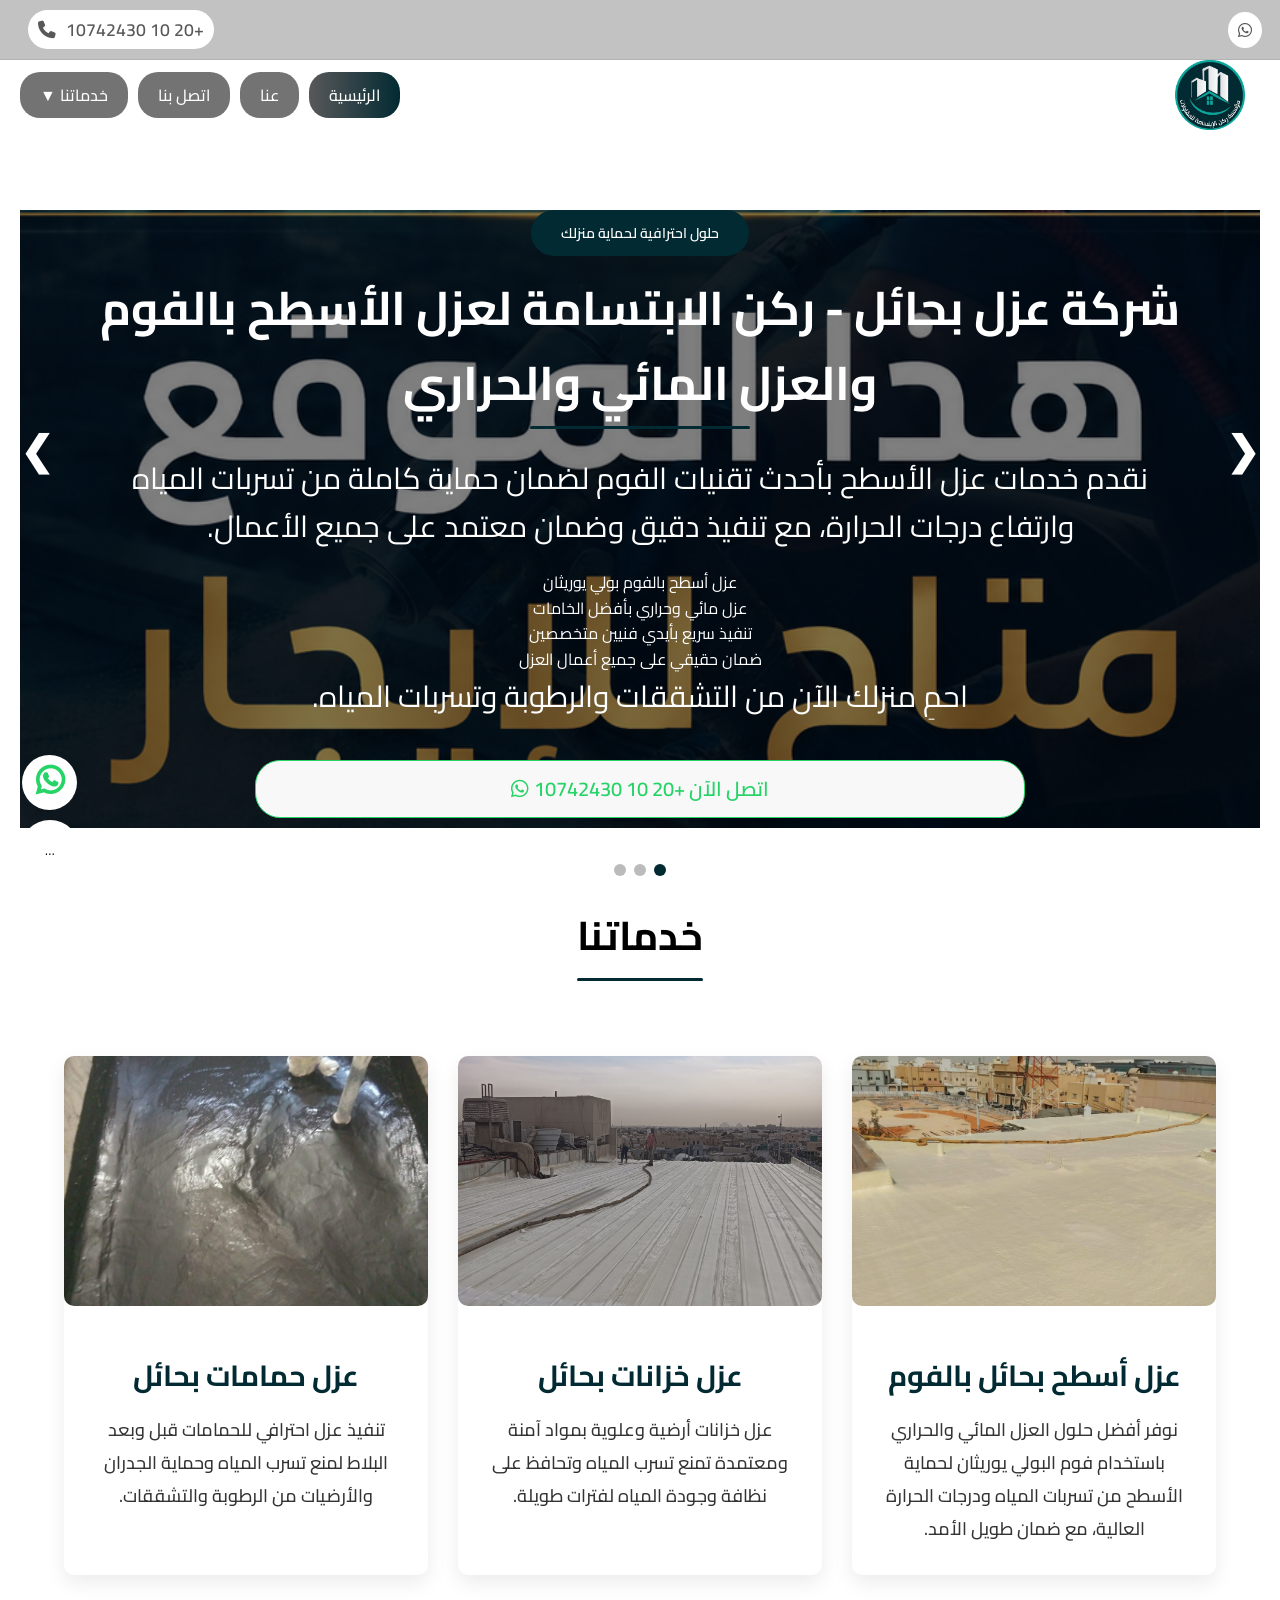
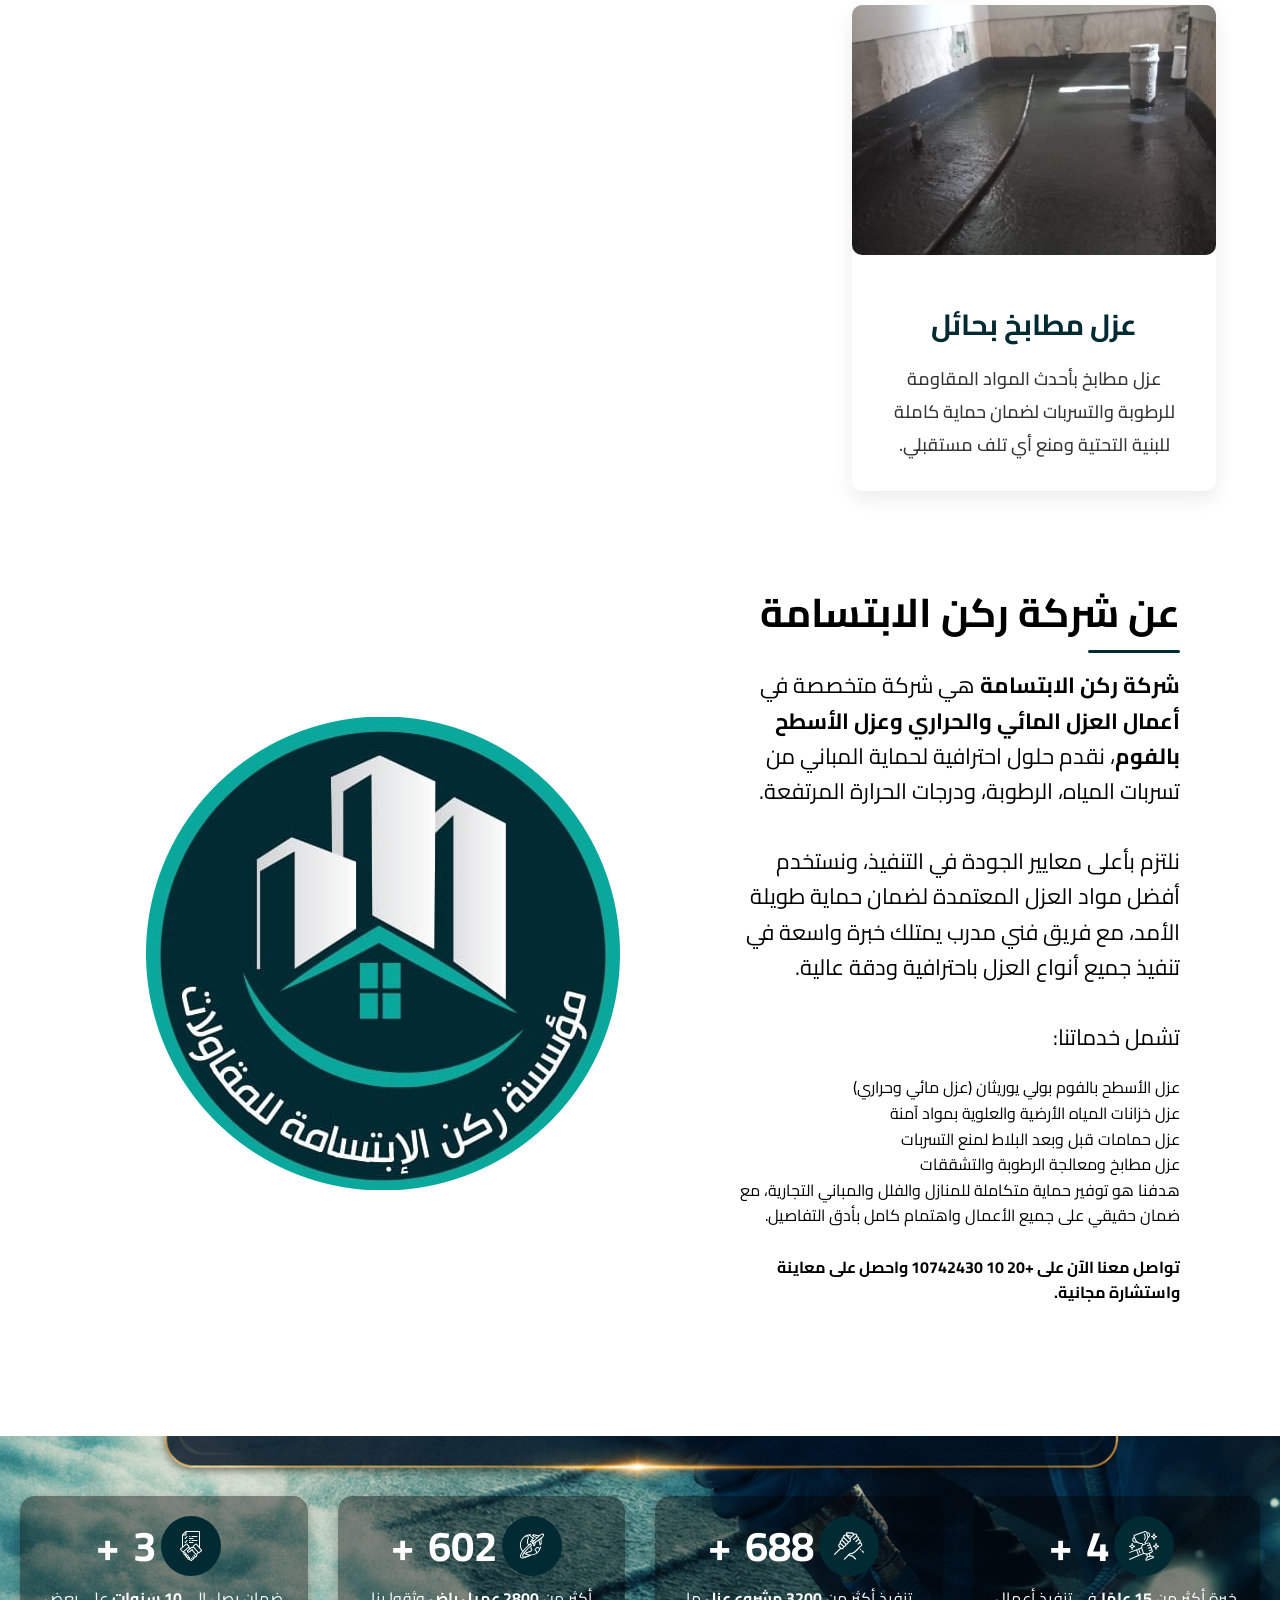
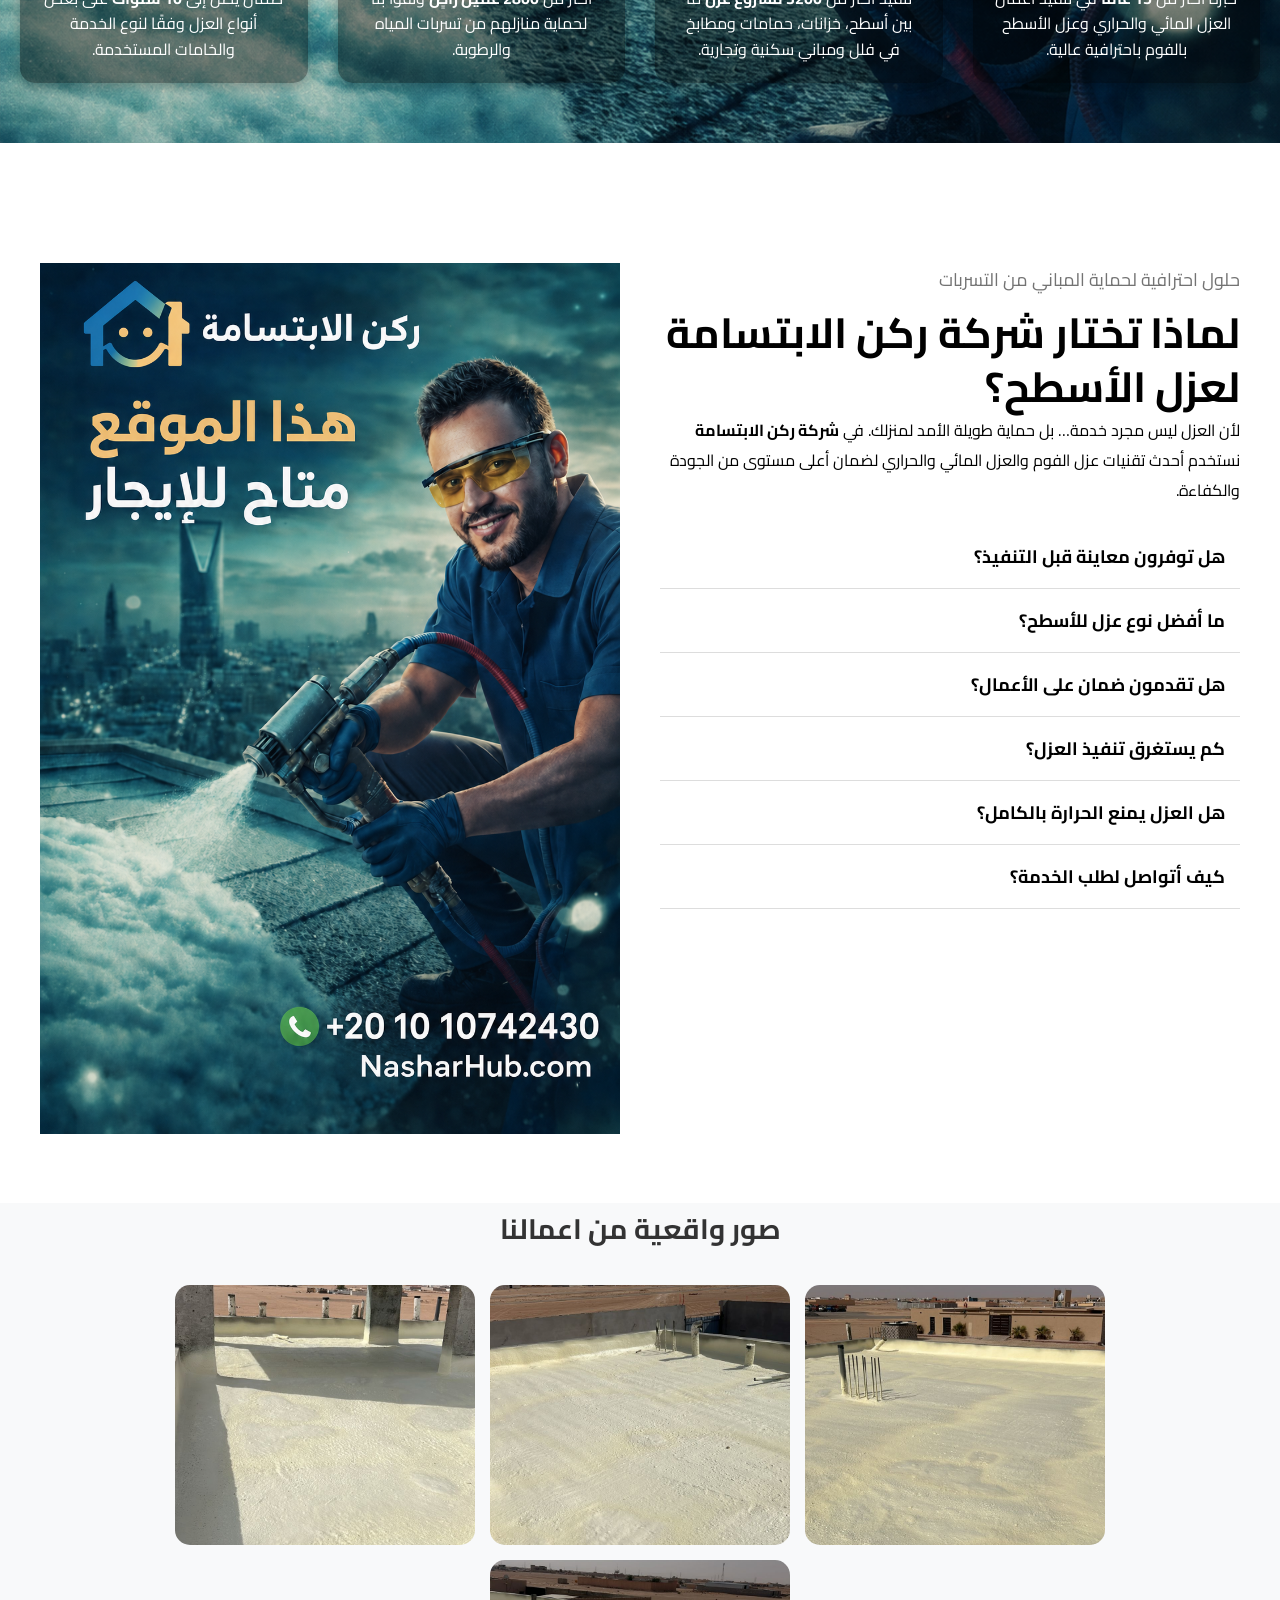
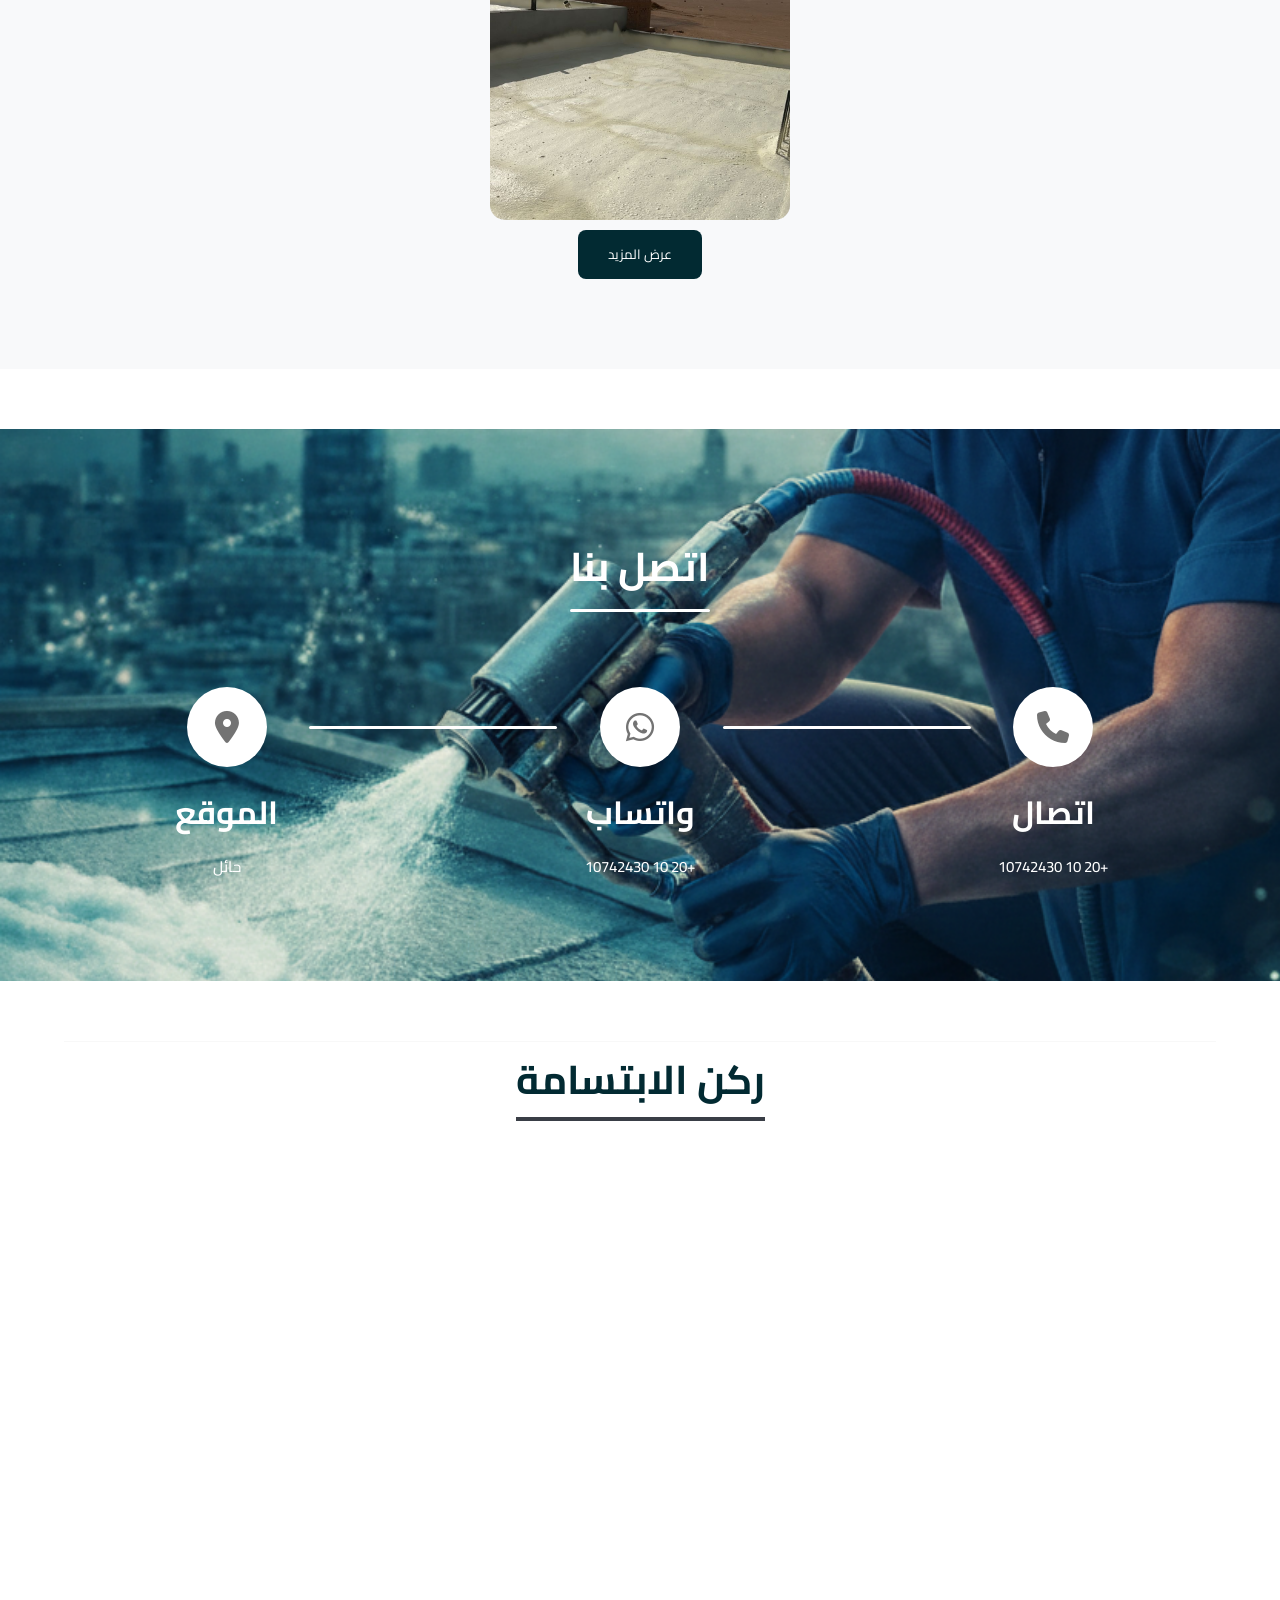
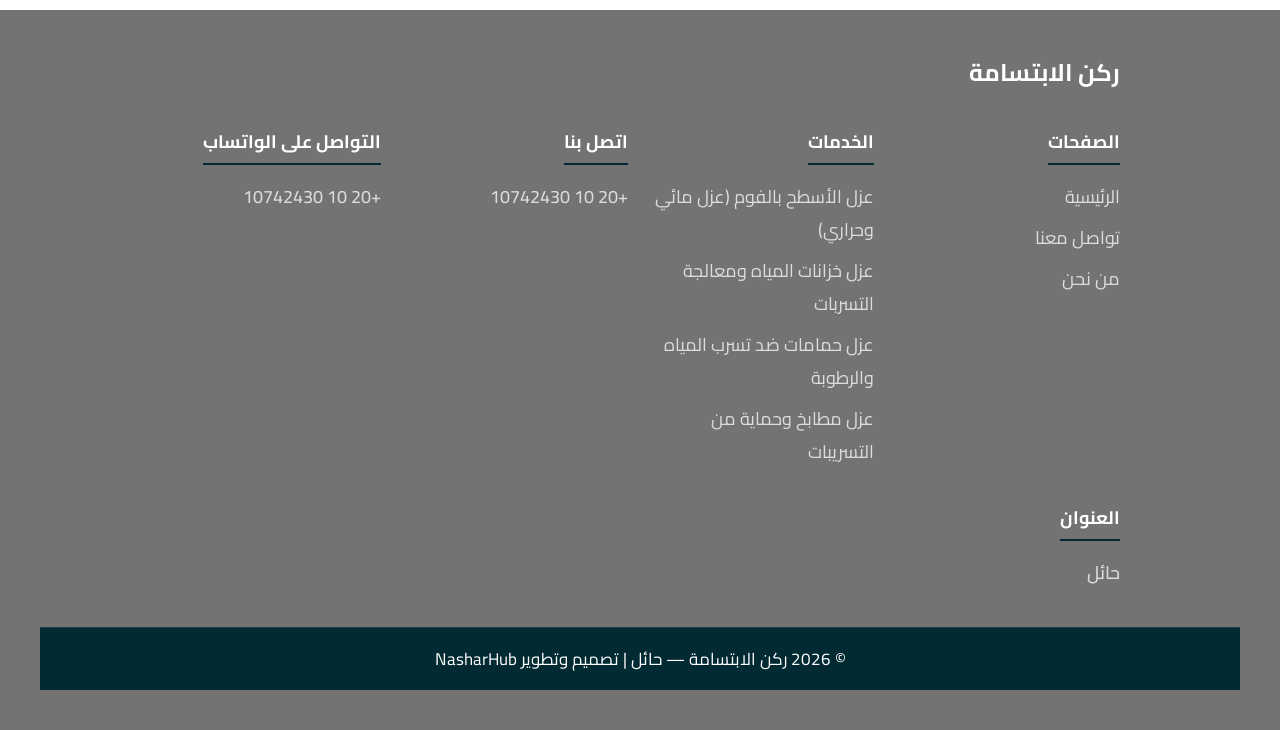
<file: index.html>
<!DOCTYPE html><html lang="ar" dir="rtl"><head>
  <meta charset="UTF-8">
  <meta name="viewport" content="width=device-width, initial-scale=1">

<!-- Meta Description -->
<meta name="description" content="شركة عزل بحائل - ركن الابتسامة لعزل الأسطح بالفوم، عزل مائي وحراري، عزل خزانات، وعزل حمامات بحائل بأحدث التقنيات وضمان معتمد. اتصل الآن +20 10 10742430.">
<meta name="google-site-verification" content="vU0Oig6l4l40NXHzBWHd5Luf-B1KMbLzRrLOh9PzqMA">
<meta name="keywords" content="شركة عزل بحائل, عزل أسطح بحائل, عزل مائي بحائل, عزل حراري بحائل, عزل فوم بحائل, عزل خزانات بحائل, عزل حمامات بحائل, شركة عزل معتمدة بحائل, +20 10 10742430">

<!-- OG Meta -->
<meta property="og:title" content="شركة عزل بحائل | ركن الابتسامة | +20 10 10742430">
<meta property="og:description" content="أفضل شركة عزل بحائل تقدم خدمات العزل المائي والحراري، عزل خزانات، عزل حمامات ومطابخ بحائل بأعلى جودة وضمان حقيقي. تواصل معنا +20 10 10742430.">
<meta property="og:image" content="./roknalebtesama.com/img/logo-web.png">
<meta property="og:type" content="website">
<meta property="og:url" content="https://roknalebtesama.com/">

<!-- Twitter Card -->
<meta name="twitter:card" content="summary_large_image">
<meta name="twitter:title" content="شركة عزل بحائل | ركن الابتسامة | +20 10 10742430">
<meta name="twitter:description" content="شركة متخصصة في عزل الأسطح والخزانات والحمامات بحائل باستخدام أفضل مواد العزل المائي والحراري مع ضمان معتمد. اتصل الآن +20 10 10742430.">
<meta name="twitter:image" content="https://roknalebtesama.com/img/logo-web.png">

<!-- Title -->
<title>شركة عزل بحائل | عزل أسطح وخزانات وفوم | +20 10 10742430</title>





  <meta name="author" content="Engz Business">
  <link rel="icon" href="./roknalebtesama.pages.dev/img/logo-web.png" type="image/x-icon">
  <link rel="shortcut icon" href="./roknalebtesama.pages.dev/img/logo-web.png" type="image/x-icon">
  <link rel="stylesheet" href="https://cdnjs.cloudflare.com/ajax/libs/font-awesome/6.5.1/css/all.min.css">
  <link rel="preconnect" href="https://fonts.googleapis.com">
  <link rel="preconnect" href="https://fonts.gstatic.com" crossorigin="">
  <link href="https://fonts.googleapis.com/css2?family=Cairo:wght@200..1000&display=swap" rel="stylesheet">

  <!-- CSS Links -->
  <link rel="stylesheet" href="./roknalebtesama.pages.dev/css/may_header.css">
  <link rel="stylesheet" href="./roknalebtesama.pages.dev/css/may_about.css">
  <link rel="stylesheet" href="./roknalebtesama.pages.dev/css/may_whyus.css">
  <link rel="stylesheet" href="./roknalebtesama.pages.dev/css/may_Achievements.css">
  <link rel="stylesheet" href="./roknalebtesama.pages.dev/css/may_contact.css">
  <link rel="stylesheet" href="./roknalebtesama.pages.dev/css/mayaside_contact.css">
  <link rel="stylesheet" href="./roknalebtesama.pages.dev/css/may_services.css">
  <link rel="stylesheet" href="./roknalebtesama.pages.dev/css/may_footer.css">
  <link rel="stylesheet" href="./roknalebtesama.pages.dev/css/mayhero.css">
  <link rel="stylesheet" href="./roknalebtesama.pages.dev/css/gallery.css">

<script type="application/ld+json">
{
  "@context": "https://schema.org",
  "@type": "LocalBusiness",
  "name": "ركن الابتسامة لعزل الأسطح بحائل",
  "image": "https://roknalebtesama.com/img/logo-web.png",
  "@id": "https://roknalebtesama.com/",
  "url": "https://roknalebtesama.com/",
  "telephone": "+201010742430",
  "address": {
    "@type": "PostalAddress",
    "streetAddress": "Hail",
    "addressLocality": "Hail",
    "addressRegion": "Hail",
    "postalCode": "55421",
    "addressCountry": "SA"
  },
  "geo": {
    "@type": "GeoCoordinates",
    "latitude": 27.5236,
    "longitude": 41.6961
  },
  "openingHoursSpecification": {
    "@type": "OpeningHoursSpecification",
    "dayOfWeek": [
      "Monday",
      "Tuesday",
      "Wednesday",
      "Thursday",
      "Friday",
      "Saturday",
      "Sunday"
    ],
    "opens": "00:00",
    "closes": "23:59"
  },
  "sameAs": [
    "https://wa.me/201010742430"
  ],
  "areaServed": "Hail, Saudi Arabia"
}
</script>
  <link rel="canonical" href="https://roknalebtesama.com/">
  <meta name="robots" content="index, follow">
<script type="application/ld+json">
{
  "@context": "https://schema.org",
  "@type": "Organization",
  "name": "ركن الابتسامة لعزل الأسطح بحائل",
  "url": "https://roknalebtesama.com/",
  "logo": "https://roknalebtesama.com/img/logo-web.png",
  "contactPoint": {
    "@type": "ContactPoint",
    "telephone": "+201010742430",
    "contactType": "customer service",
    "availableLanguage": "Arabic"
  }
}
</script>


<link rel="stylesheet" href="./roknalebtesama.pages.dev/css/mobile_fixes.css">
</head>

<body>
  <!-- =============== TOP BAR =============== -->
  <div class="top-bar">
    <div class="container">
      <div class="top-right">
        <nav class="socials">
          <a href="https://wa.me/201010742430"><i class="fa-brands fa-whatsapp"></i></a>
        </nav>
      </div>
      <div class="top-left">
        <nav class="socials">
          <a href="tel:201010742430">+20 10 10742430<i class="fa-solid fa-phone"></i> </a>
        </nav>
      </div>
    </div>
  </div>

  <!-- =============== HEADER / NAV =============== -->
  <div class="header-div">
    <header class="main-header" id="site-header">
      <div class="container header-inner">
        <div class="brand">
          <a href="index.html">
            <div class="logo"><img src="./roknalebtesama.pages.dev/img/logo-web.png" alt="شعار   ركن الابتسامة "></div>
          </a>
        </div>


        <nav class="nav-links">
          <a href="index.html">الرئيسية</a>
          <a href="about.html">عنا</a>
          <a href="contact.html">اتصل بنا</a>
          <div class="dropdown">
           <a href="services.html">خدماتنا ▼</a>
<ul class="dropdown-menu">
  <li><a href="عزل-الاسطح.html">عزل الأسطح بالفوم (عزل مائي وحراري)</a></li>
<li><a href="عزل-خزانات.html">عزل خزانات المياه ومعالجة التسربات</a></li>
<li><a href="عزل-حمامات.html">عزل حمامات ضد تسرب المياه والرطوبة</a></li>
<li><a href="عزل-مطابخ.html">عزل مطابخ وحماية من التسريبات</a></li>



</ul>





            
          </div>

        </nav>
      </div>
      <div class="company-name">
        <p>  ركن الابتسامة </p>
      </div>
      <div class="header-actions">
        <button class="hamburger" id="hamburger" aria-label="قائمة">
          <span></span><span></span><span></span>
        </button>
      </div>
    </header>
  </div>


  <!-- =============== HERO =============== -->
<!-- ======= الهيرو الرئيسي ======= -->
<section class="hero">
  <div class="slider">

    <!-- شريحة 1 -->
    <div class="slide slide1 active">
      <div class="slide-bg"></div>
      <div class="bg-hero-overlay">
        <div class="hero-container">
          <div class="hero-overlay">
            <span class="top-quote">
              حلول احترافية لحماية منزلك
            </span>
<h1>
              شركة عزل بحائل - ركن الابتسامة لعزل الأسطح بالفوم والعزل المائي والحراري
            </h1>
            <p>
              نقدم خدمات عزل الأسطح بأحدث تقنيات الفوم لضمان حماية كاملة من تسربات المياه وارتفاع درجات الحرارة، مع تنفيذ دقيق وضمان معتمد على جميع الأعمال.
            </p>
            <ul>
              <li>عزل أسطح بالفوم بولي يوريثان</li>
              <li>عزل مائي وحراري بأفضل الخامات</li>
              <li>تنفيذ سريع بأيدي فنيين متخصصين</li>
              <li>ضمان حقيقي على جميع أعمال العزل</li>
            </ul>
            <p>
              احمِ منزلك الآن من التشققات والرطوبة وتسربات المياه.
            </p>
            <a href="https://wa.me/201010742430">
              <span class="icon"><i class="fa-brands fa-whatsapp"></i></span>
              <span>اتصل الآن +20 10 10742430</span>
            </a>
          </div>
          <div class="hero-img"></div>
        </div>
      </div>
    </div>

    <!-- شريحة 2 -->
    <div class="slide slide2">
      <div class="slide-bg"></div>
      <div class="bg-hero-overlay">
        <div class="hero-container">
          <div class="hero-overlay">
            <span class="top-quote">
              حماية متكاملة ضد التسربات
            </span>
            <h1>
              شركة عزل خزانات بحائل وعزل الحمامات والمطابخ
            </h1>
            <p>
              نوفر حلول عزل احترافية للخزانات والحمامات والمطابخ لمنع تسرب المياه وحماية المبنى من الرطوبة والتلف، باستخدام مواد عزل معتمدة وآمنة.
            </p>
            <a href="https://wa.me/201010742430">
              <span class="icon"><i class="fa-brands fa-whatsapp"></i></span>
              <span>اطلب الخدمة الآن +20 10 10742430</span>
            </a>
          </div>
          <div class="hero-img"></div>
        </div>
      </div>
    </div>

    <!-- شريحة 3 -->
    <div class="slide slide3">
      <div class="slide-bg"></div>
      <div class="bg-hero-overlay">
        <div class="hero-container">
          <div class="hero-overlay">
            <span class="top-quote">
              جودة – دقة – التزام
            </span>
            <h1>
              أفضل شركة عزل فوم بحائل مع ضمان معتمد
            </h1>
            <p>
              نضمن لك تنفيذ احترافي وفق أعلى معايير الجودة، مع استخدام أحدث معدات رش الفوم وتقنيات العزل الحديثة لحماية طويلة الأمد.
            </p>
            <a href="https://wa.me/201010742430">
              <span class="icon"><i class="fa-brands fa-whatsapp"></i></span>
              <span>تواصل معنا الآن +20 10 10742430</span>
            </a>
          </div>
          <div class="hero-img"></div>
        </div>
      </div>
    </div>

  </div>
</section>


    <!-- ✅ عناصر التحكم -->
    <div class="slider-controls">
      <span class="prev">❮</span>
      <span class="next">❯</span>
    </div>
  
    <!-- ✅ المؤشرات -->
    <div class="slider-indicators"></div>

<!-- Services -->
<section>
  <div class="services-title">
    <h2>خدماتنا </h2>
  </div>

  <section id="services" class="services-section">

<!-- الخدمة 1 -->
<div class="services-col">
  <div class="service-card">
    <a href="عزل-الاسطح.html">
      <div class="icon-box">
        <img src="./roknalebtesama.pages.dev/img/azl-as-sath.jpeg" alt="عزل أسطح بحائل بالفوم">
      </div>
      <div class="card-data">
        <h3>عزل أسطح بحائل بالفوم</h3>
        <p>
          نوفر أفضل حلول العزل المائي والحراري باستخدام فوم البولي يوريثان لحماية الأسطح من تسربات المياه ودرجات الحرارة العالية، مع ضمان طويل الأمد.
        </p>
      </div>
    </a>
  </div>
</div>

<!-- الخدمة 2 -->
<div class="services-col">
  <div class="service-card">
    <a href="عزل-خزانات.html">
      <div class="icon-box">
        <img src="./roknalebtesama.pages.dev/img/azl-khazanat.jpeg" alt="عزل خزانات بحائل">
      </div>
      <div class="card-data">
        <h3>عزل خزانات بحائل</h3>
        <p>
          عزل خزانات أرضية وعلوية بمواد آمنة ومعتمدة تمنع تسرب المياه وتحافظ على نظافة وجودة المياه لفترات طويلة.
        </p>
      </div>
    </a>
  </div>
</div>

<!-- الخدمة 3 -->
<div class="services-col">
  <div class="service-card">
    <a href="عزل-حمامات.html">
      <div class="icon-box">
        <img src="./roknalebtesama.pages.dev/img/azl-hamamat.jpeg" alt="عزل حمامات بحائل">
      </div>
      <div class="card-data">
        <h3>عزل حمامات بحائل</h3>
        <p>
          تنفيذ عزل احترافي للحمامات قبل وبعد البلاط لمنع تسرب المياه وحماية الجدران والأرضيات من الرطوبة والتشققات.
        </p>
      </div>
    </a>
  </div>
</div>

<!-- الخدمة 4 -->
<div class="services-col">
  <div class="service-card">
    <a href="عزل-مطابخ.html">
      <div class="icon-box">
        <img src="./roknalebtesama.pages.dev/img/azl-matabekh.jpeg" alt="عزل مطابخ بحائل">
      </div>
      <div class="card-data">
        <h3>عزل مطابخ بحائل</h3>
        <p>
          عزل مطابخ بأحدث المواد المقاومة للرطوبة والتسربات لضمان حماية كاملة للبنية التحتية ومنع أي تلف مستقبلي.
        </p>
      </div>
    </a>
  </div>
</div>
  </section>
</section>
<!-- About Section -->
<section id="about" class="may-about">
  <div class="about-overlay">
    <h2>عن شركة ركن الابتسامة</h2>
    <p>
      <strong>شركة ركن الابتسامة</strong> هي شركة متخصصة في <strong>أعمال العزل المائي والحراري وعزل الأسطح بالفوم</strong>،
      نقدم حلول احترافية لحماية المباني من تسربات المياه، الرطوبة، ودرجات الحرارة المرتفعة.<br><br>

      نلتزم بأعلى معايير الجودة في التنفيذ، ونستخدم أفضل مواد العزل المعتمدة لضمان حماية طويلة الأمد،
      مع فريق فني مدرب يمتلك خبرة واسعة في تنفيذ جميع أنواع العزل باحترافية ودقة عالية.<br><br>

      تشمل خدماتنا:
      </p><ul>
        <li>عزل الأسطح بالفوم بولي يوريثان (عزل مائي وحراري)</li>
        <li>عزل خزانات المياه الأرضية والعلوية بمواد آمنة</li>
        <li>عزل حمامات قبل وبعد البلاط لمنع التسربات</li>
        <li>عزل مطابخ ومعالجة الرطوبة والتشققات</li>
      </ul>

      هدفنا هو توفير حماية متكاملة للمنازل والفلل والمباني التجارية،
      مع ضمان حقيقي على جميع الأعمال واهتمام كامل بأدق التفاصيل.<br><br>

      <strong>تواصل معنا الآن على +20 10 10742430 واحصل على معاينة واستشارة مجانية.</strong>
    <p></p>
  </div>

  <div class="about-img">
    <img src="./roknalebtesama.pages.dev/img/logo-web.png" alt="شركة ركن الابتسامة لعزل الأسطح بالفوم">
    <div></div>
  </div>
</section>

<!-- Achievements Section -->
<section class="Achievements-section">

  <div class="rts-counter-list">
    <div class="rts-counter-list-inner">
      <div class="counter-icon">
        <img decoding="async" src="./roknalebtesama.pages.dev/img/khebrah.svg" alt="خبرة شركة ركن الابتسامة في العزل">
      </div>
      <div class="count-text">
        <div class="count-number">
          <span data-letters="15" class="rs-counter">15</span>
          <span class="prefix">+</span>
        </div>
      </div>
    </div>
    <div class="text">
      خبرة أكثر من <strong>15 عامًا</strong> في تنفيذ أعمال العزل المائي والحراري وعزل الأسطح بالفوم باحترافية عالية.
    </div>
  </div>

  <div class="rts-counter-list">
    <div class="rts-counter-list-inner">
      <div class="counter-icon">
        <img decoding="async" src="./roknalebtesama.pages.dev/img/masharie.svg" alt="مشاريع عزل منفذة">
      </div>
      <div class="count-text">
        <div class="count-number">
          <span data-letters="3200" class="rs-counter">3200</span>
          <span class="prefix">+</span>
        </div>
      </div>
    </div>
    <div class="text">
      تنفيذ أكثر من <strong>3200 مشروع عزل</strong> ما بين أسطح، خزانات، حمامات ومطابخ في فلل ومباني سكنية وتجارية.
    </div>
  </div>

  <div class="rts-counter-list">
    <div class="rts-counter-list-inner">
      <div class="counter-icon">
        <img decoding="async" src="./roknalebtesama.pages.dev/img/omala.svg" alt="عملاء راضون عن خدمات العزل">
      </div>
      <div class="count-text">
        <div class="count-number">
          <span data-letters="2800" class="rs-counter">2800</span>
          <span class="prefix">+</span>
        </div>
      </div>
    </div>
    <div class="text">
      أكثر من <strong>2800 عميل راضٍ</strong> وثقوا بنا لحماية منازلهم من تسربات المياه والرطوبة.
    </div>
  </div>
  
  <div class="rts-counter-list">
    <div class="rts-counter-list-inner">
      <div class="counter-icon">
        <img decoding="async" src="./roknalebtesama.pages.dev/img/daman.svg" alt="ضمان على أعمال العزل">
      </div>
      <div class="count-text">
        <div class="count-number">
          <span data-letters="10" class="rs-counter">10</span>
          <span class="prefix">+</span>
        </div>
      </div>
    </div>
    <div class="text">
      ضمان يصل إلى <strong>10 سنوات</strong> على بعض أنواع العزل وفقًا لنوع الخدمة والخامات المستخدمة.
    </div>
  </div>

</section>

<!-- ✅ Why Us Section -->
<section class="whyus" dir="rtl">
  <div class="whyus-container">
    
    <div class="whyus-column">
      <div class="title-inner">
        <span class="sub-text">حلول احترافية لحماية المباني من التسربات</span>
        <h2 class="title">لماذا تختار شركة ركن الابتسامة لعزل الأسطح؟</h2>
        <p class="whyus-intro">
          لأن العزل ليس مجرد خدمة… بل حماية طويلة الأمد لمنزلك. في <strong>شركة ركن الابتسامة</strong> نستخدم أحدث تقنيات عزل الفوم والعزل المائي والحراري لضمان أعلى مستوى من الجودة والكفاءة.
        </p>
      </div>
      
      <div class="whyus-element">
        <div class="accordion">

          <div class="accordion-item">
            <button class="accordion-button">هل توفرون معاينة قبل التنفيذ؟</button>
            <div class="accordion-body">
              نعم، نوفر معاينة مبدئية لتحديد نوع العزل المناسب وتقديم أفضل حل فني حسب حالة السطح أو الخزان.
            </div>
          </div>
          
          <div class="accordion-item">
            <button class="accordion-button">ما أفضل نوع عزل للأسطح؟</button>
            <div class="accordion-body">
              عزل الفوم بولي يوريثان يُعد من أفضل الحلول لأنه يجمع بين العزل المائي والحراري في طبقة واحدة ويوفر حماية طويلة الأمد.
            </div>
          </div>

          <div class="accordion-item">
            <button class="accordion-button">هل تقدمون ضمان على الأعمال؟</button>
            <div class="accordion-body">
              نعم، نقدم ضمان حقيقي مكتوب على خدمات العزل حسب نوع المادة المستخدمة وطبيعة المشروع.
            </div>
          </div>

          <div class="accordion-item">
            <button class="accordion-button">كم يستغرق تنفيذ العزل؟</button>
            <div class="accordion-body">
              يتم التنفيذ غالبًا خلال يوم إلى يومين حسب مساحة السطح ونوع الخدمة المطلوبة.
            </div>
          </div>

          <div class="accordion-item">
            <button class="accordion-button">هل العزل يمنع الحرارة بالكامل؟</button>
            <div class="accordion-body">
              العزل الحراري بالفوم يقلل درجات الحرارة بشكل كبير داخل المبنى ويساهم في خفض استهلاك الكهرباء.
            </div>
          </div>

          <div class="accordion-item">
            <button class="accordion-button">كيف أتواصل لطلب الخدمة؟</button>
            <div class="accordion-body">
              يمكنك التواصل معنا عبر الهاتف أو الواتساب على الرقم <strong>+20 10 10742430</strong> وسيتم الرد عليك فورًا لتحديد موعد المعاينة.
            </div>
          </div>

        </div>
      </div>
    </div>

    <div class="whyus-column">
      <div class="whyus-img">
        <img src="./roknalebtesama.pages.dev/img/whyus_New_Number.png" alt="شركة ركن الابتسامة لعزل الأسطح بالفوم - +20 10 10742430">
      </div>
    </div>
    
  </div>
</section>



<!-- ************* -->
<section class="voice-gallery-section no-p" dir="rtl">
  <div class="voice-gallery-container">
    
    <h2 class="voice-gallery-title">صور واقعية من اعمالنا</h2>
    
    <div class="voice-gallery-flex">
      
      <img src="./roknalebtesama.pages.dev/img/1.jpeg" class="voice-gallery-img" alt="مشروع عزل أسطح بحائل - ركن الابتسامة" loading="lazy">
      <img src="./roknalebtesama.pages.dev/img/2.jpeg" class="voice-gallery-img" alt="عزل فوم بولي يوريثان على السطح" loading="lazy">
      <img src="./roknalebtesama.pages.dev/img/3.jpeg" class="voice-gallery-img" alt="تنفيذ عزل مائي وحراري بحائل" loading="lazy">
      <img src="./roknalebtesama.pages.dev/img/4.jpeg" class="voice-gallery-img" alt="فريق عمل ركن الابتسامة في تنفيذ العزل" loading="lazy">
      <img src="./roknalebtesama.pages.dev/img/5.jpeg" class="voice-gallery-img" alt="عزل سطح فيلا بحائل بالفوم" loading="lazy">
      <img src="./roknalebtesama.pages.dev/img/6.jpeg" class="voice-gallery-img" alt="معدات رش فوم البولي يوريثان" loading="lazy">
      <img src="./roknalebtesama.pages.dev/img/7.jpeg" class="voice-gallery-img" alt="نتيجة عزل سطح مبنى تجاري بحائل" loading="lazy">
      <img src="./roknalebtesama.pages.dev/img/8.jpeg" class="voice-gallery-img" alt="أعمال عزل منزلي في حائل - ركن الابتسامة" loading="lazy">
     
      
      
    </div>
    
    <button id="voice-load-more" class="voice-gallery-btn">
      عرض المزيد
    </button>
    
  </div>
</section>

<!-- Lightbox -->
<div class="voice-lightbox" id="voice-lightbox">
  <span class="voice-lightbox-close">×</span>
  
  <img id="voice-lightbox-img" class="voice-lightbox-img">
  
  <div class="voice-lightbox-controls">
    <span class="voice-lightbox-prev">❮</span>
    <span class="voice-lightbox-next">❯</span>
  </div>
</div>



  <!-- Contact Section -->
  <section id="contact" class="may-contact">
    <div class="contact-title">
      <h2>اتصل بنا</h2>
    </div>
    <section class="contact-flow">
      <div class="flow-item">
        <div class="icon-contact"><i class="fa-solid fa-phone"></i></div>
        <h3>اتصال</h3>
        <div class="contact-list"><a href="tel:201010742430">+20 10 10742430</a></div>
      </div>
      <div class="flow-item">
        <div class="icon-contact"><i class="fa-brands fa-whatsapp"></i></div>
        <h3>واتساب</h3>
        <div class="contact-list"><a href="https://wa.me/201010742430">+20 10 10742430</a></div>
      </div>
      <div class="flow-item">
        <div class="icon-contact"><i class="fa-solid fa-location-dot"></i></div>
        <h3>الموقع</h3>
        <div class="contact-list">


          <div class="contact-list"><a href="https://www.google.com/maps?q=Hail,Saudi+Arabia">حائل</a></div>

        </div>
      </div>

    </section>
  </section>

  <section class="address-container">
    <div class="address-title">
      <h1 class="cta-title">   ركن الابتسامة </h1>

    </div>
    <div class="map-container">

<iframe src="https://www.google.com/maps/embed?pb=!1m18!1m12!1m3!1d113543.123456789!2d41.6961!3d27.5236!2m3!1f0!2f0!3f0!3m2!1i1024!2i768!4f13.1!3m3!1m2!1s0x1584df949174665b%3A0x2897e68202511470!2sHail%20Saudi%20Arabia!5e0!3m2!1sen!2seg!4v1712345678901!5m2!1sar!2ssa" width="100%" height="450" style="border:0;" allowfullscreen="" loading="lazy" referrerpolicy="no-referrer-when-downgrade" title="موقع شركة ركن الابتسامة في حائل"></iframe>

    </div>
  </section>
  <!-- Floating Icons -->
  <aside>
    <button id="contactBtn" class="btnsStyle">…</button>
    <div id="contactContent">
      <a href="https://wa.me/201010742430" class="aside-link-whats ">
        <span class="contact-word">+20 10 10742430</span>
        <span class="whatsappp btnsStyle"><i class="fa-brands fa-whatsapp"></i></span>
      </a>
      <a href="tel:201010742430" class="aside-link-phone ">
        <span class="contact-word">+20 10 10742430</span>
        <span class="phone btnsStyle"><i class="fa-solid fa-phone"></i></span>
      </a>
    </div>
  </aside>
  <!-- Footer -->
  <footer class="footer">
    <section class="upper-footer-container">
      <div class="footer-section logo-and-intro">

        <div>
          <h2>  ركن الابتسامة </h2>

        </div>
      </div>
    </section>

    <section class="upper-footer-container">
      <div class="footer-section">
        <h3>الصفحات</h3>
        <ul>
          <li><a href="index.html">الرئيسية</a></li>
          <li><a href="#contact">تواصل معنا</a></li>
          <li><a href="#about">من نحن</a></li>
        </ul>
      </div>

      <div class="footer-section">
        <h3>الخدمات</h3>
        <ul>
           <li><a href="عزل-الاسطح.html">عزل الأسطح بالفوم (عزل مائي وحراري)</a></li>
<li><a href="عزل-خزانات.html">عزل خزانات المياه ومعالجة التسربات</a></li>
<li><a href="عزل-حمامات.html">عزل حمامات ضد تسرب المياه والرطوبة</a></li>
<li><a href="عزل-مطابخ.html">عزل مطابخ وحماية من التسريبات</a></li>






        </ul>
      </div>

      <div class="footer-section footer-none">
        <h3>اتصل بنا</h3>
        <ul class="contact-list">
          <li><a href="tel:201010742430" dir="ltr">+20 10 10742430</a></li>
        </ul>
      </div>

      <div class="footer-section footer-none">
        <h3>التواصل على الواتساب</h3>
        <ul class="contact-list">
          <li><a href="https://wa.me/201010742430" target="_blank" dir="ltr">+20 10 10742430</a></li>
        </ul>
      </div>

      <div class="footer-section">
        <h3>العنوان</h3>
        <ul class="contact-list">
          <li><a href="https://www.google.com/maps?q=Hail,Saudi+Arabia">حائل


            </a></li>
        </ul>
      </div>
    </section>

    
    <div class="footer-bottom">
      <p>© 2026 ركن الابتسامة — حائل | تصميم وتطوير <a href="https://nasharhub.com" target="_blank" rel="noopener">NasharHub</a></p>
    </div>
  </footer>

  <script src="./roknalebtesama.pages.dev/js/may_header.js"></script>
  <script src="./roknalebtesama.pages.dev/js/gallery.js"></script>
  


</body></html>
</file>
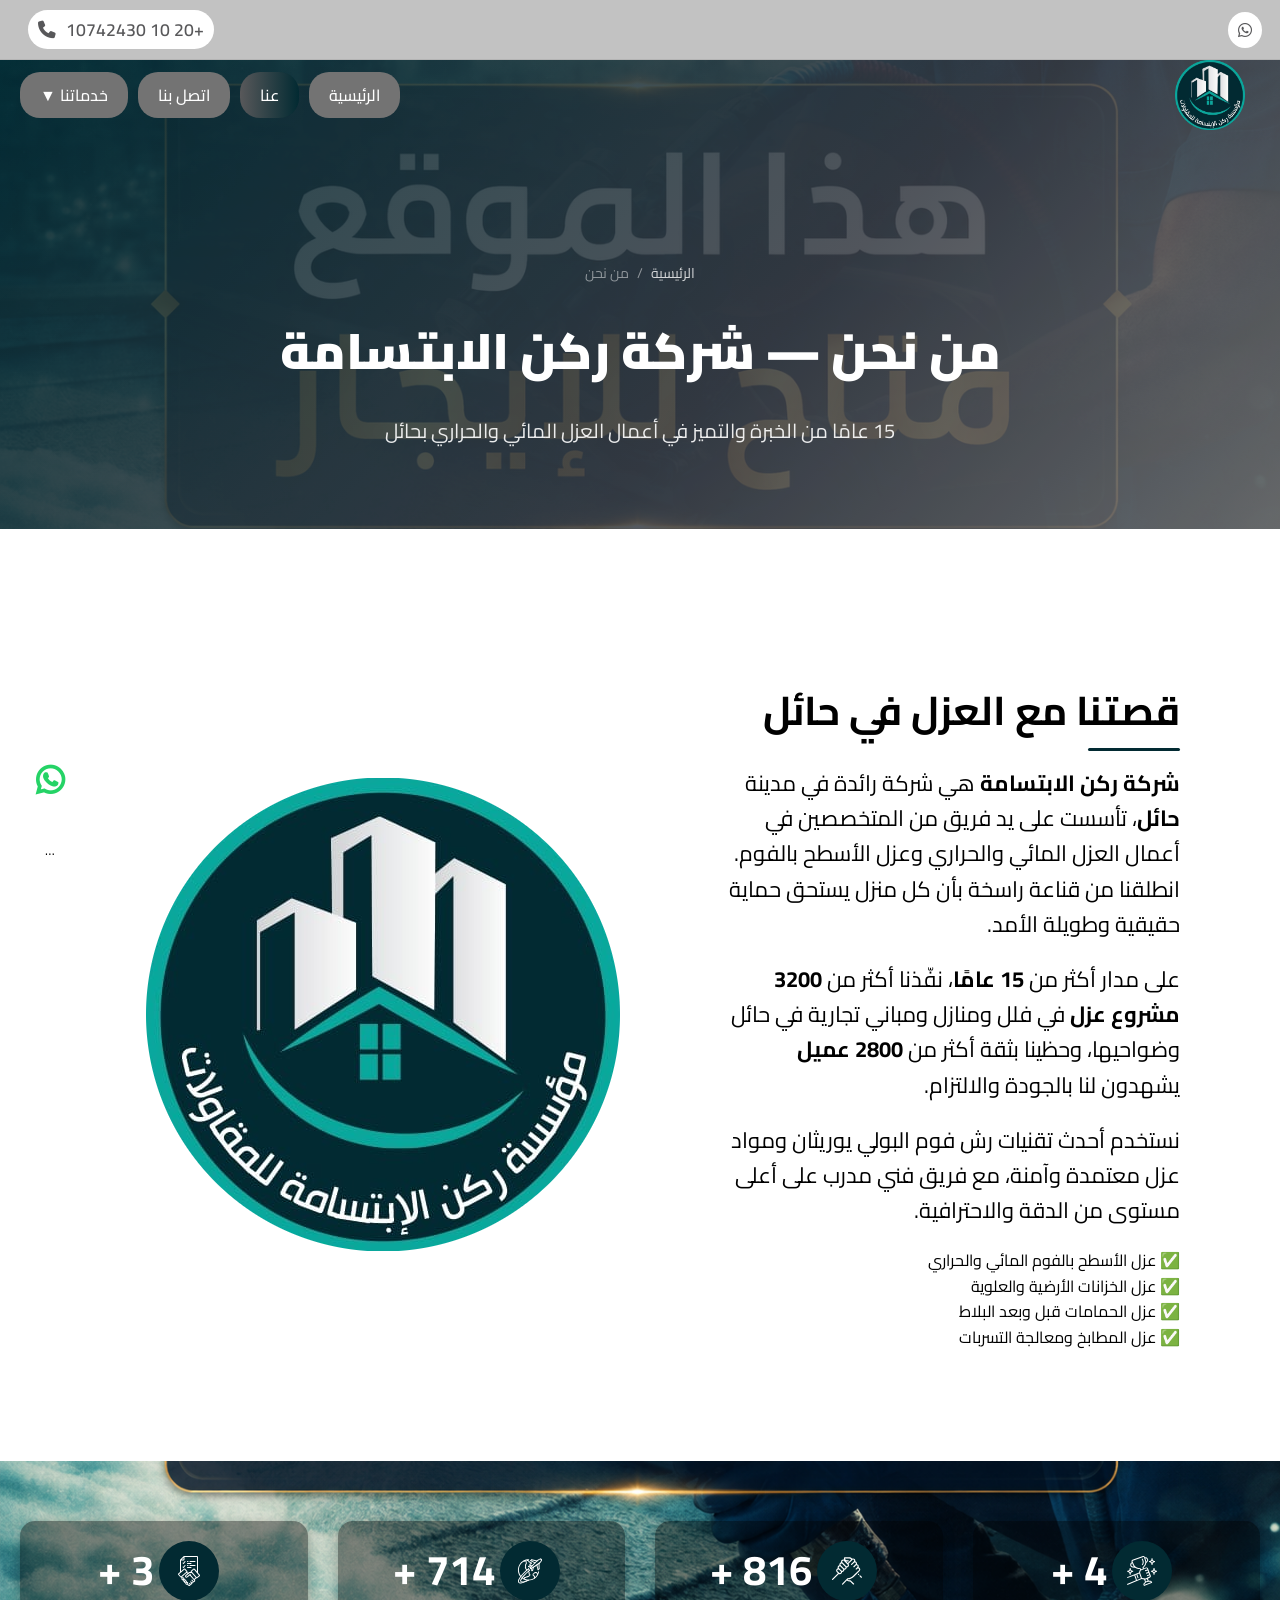
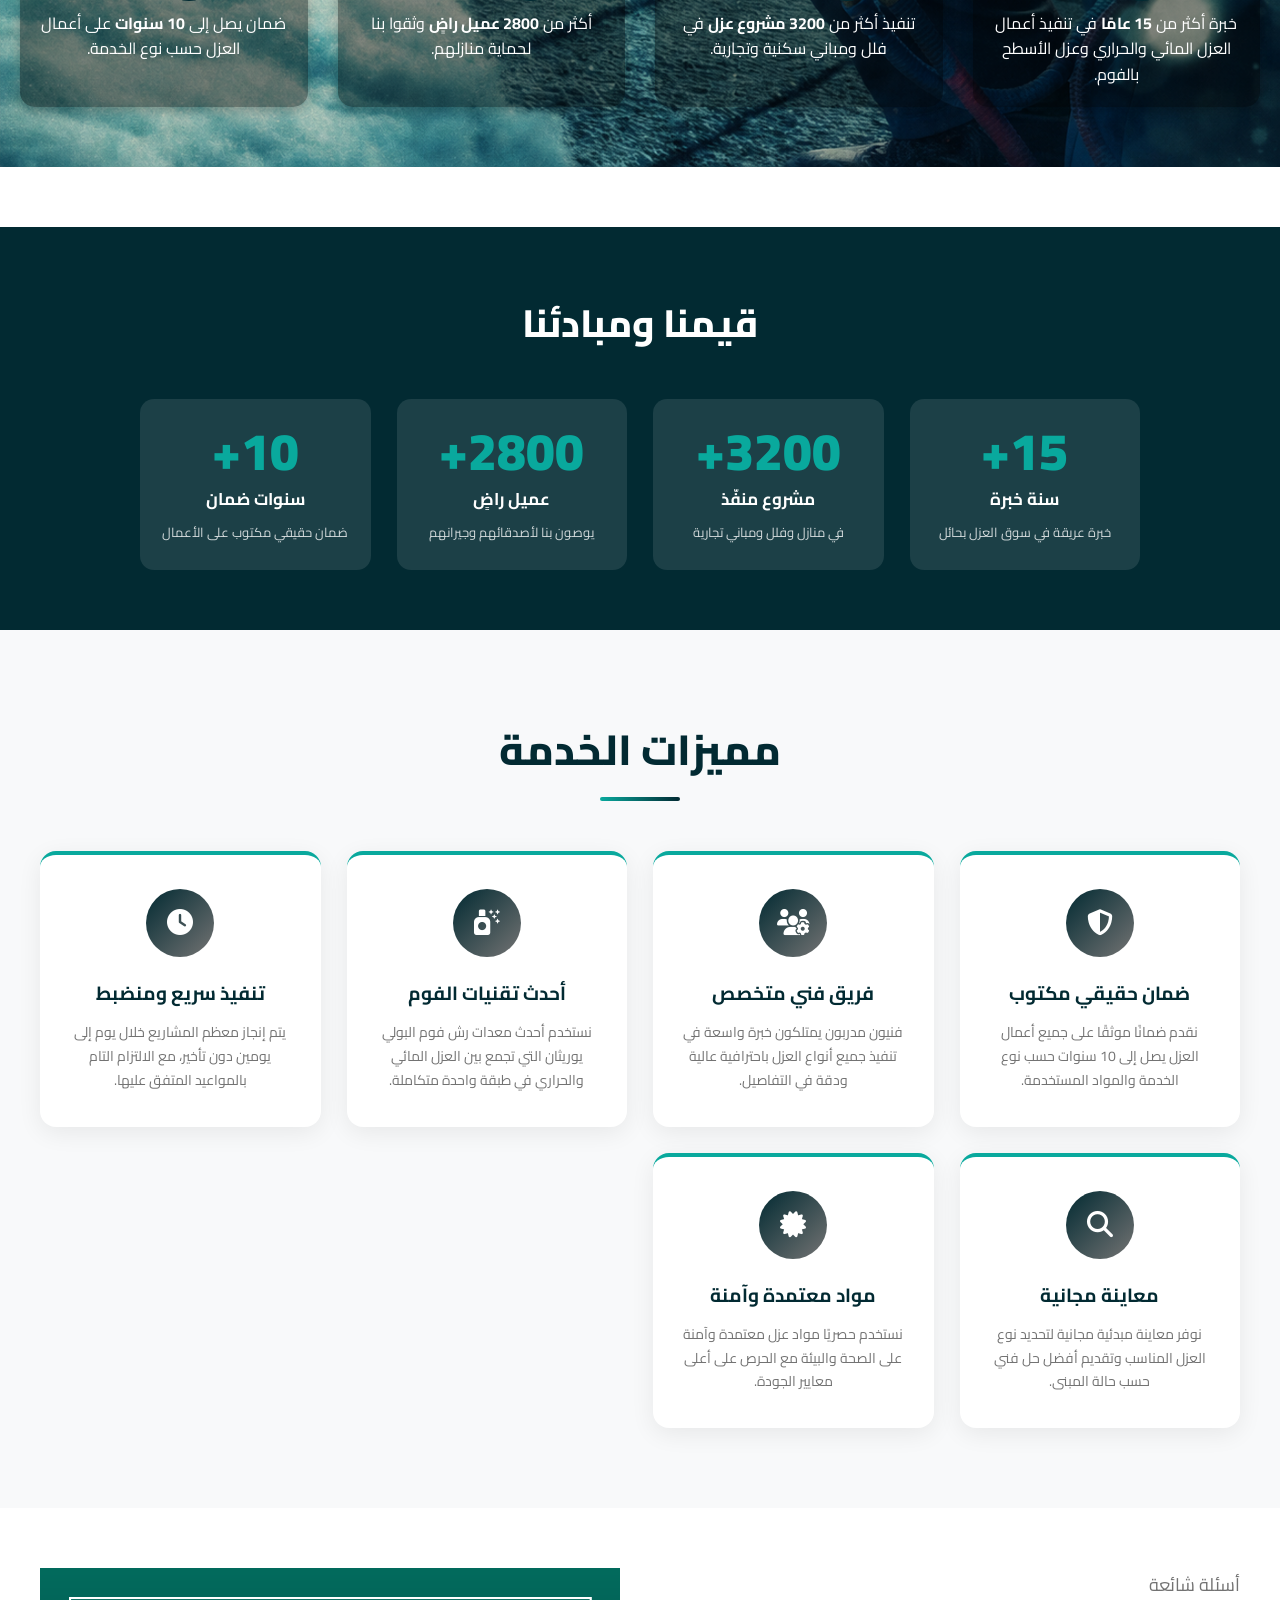
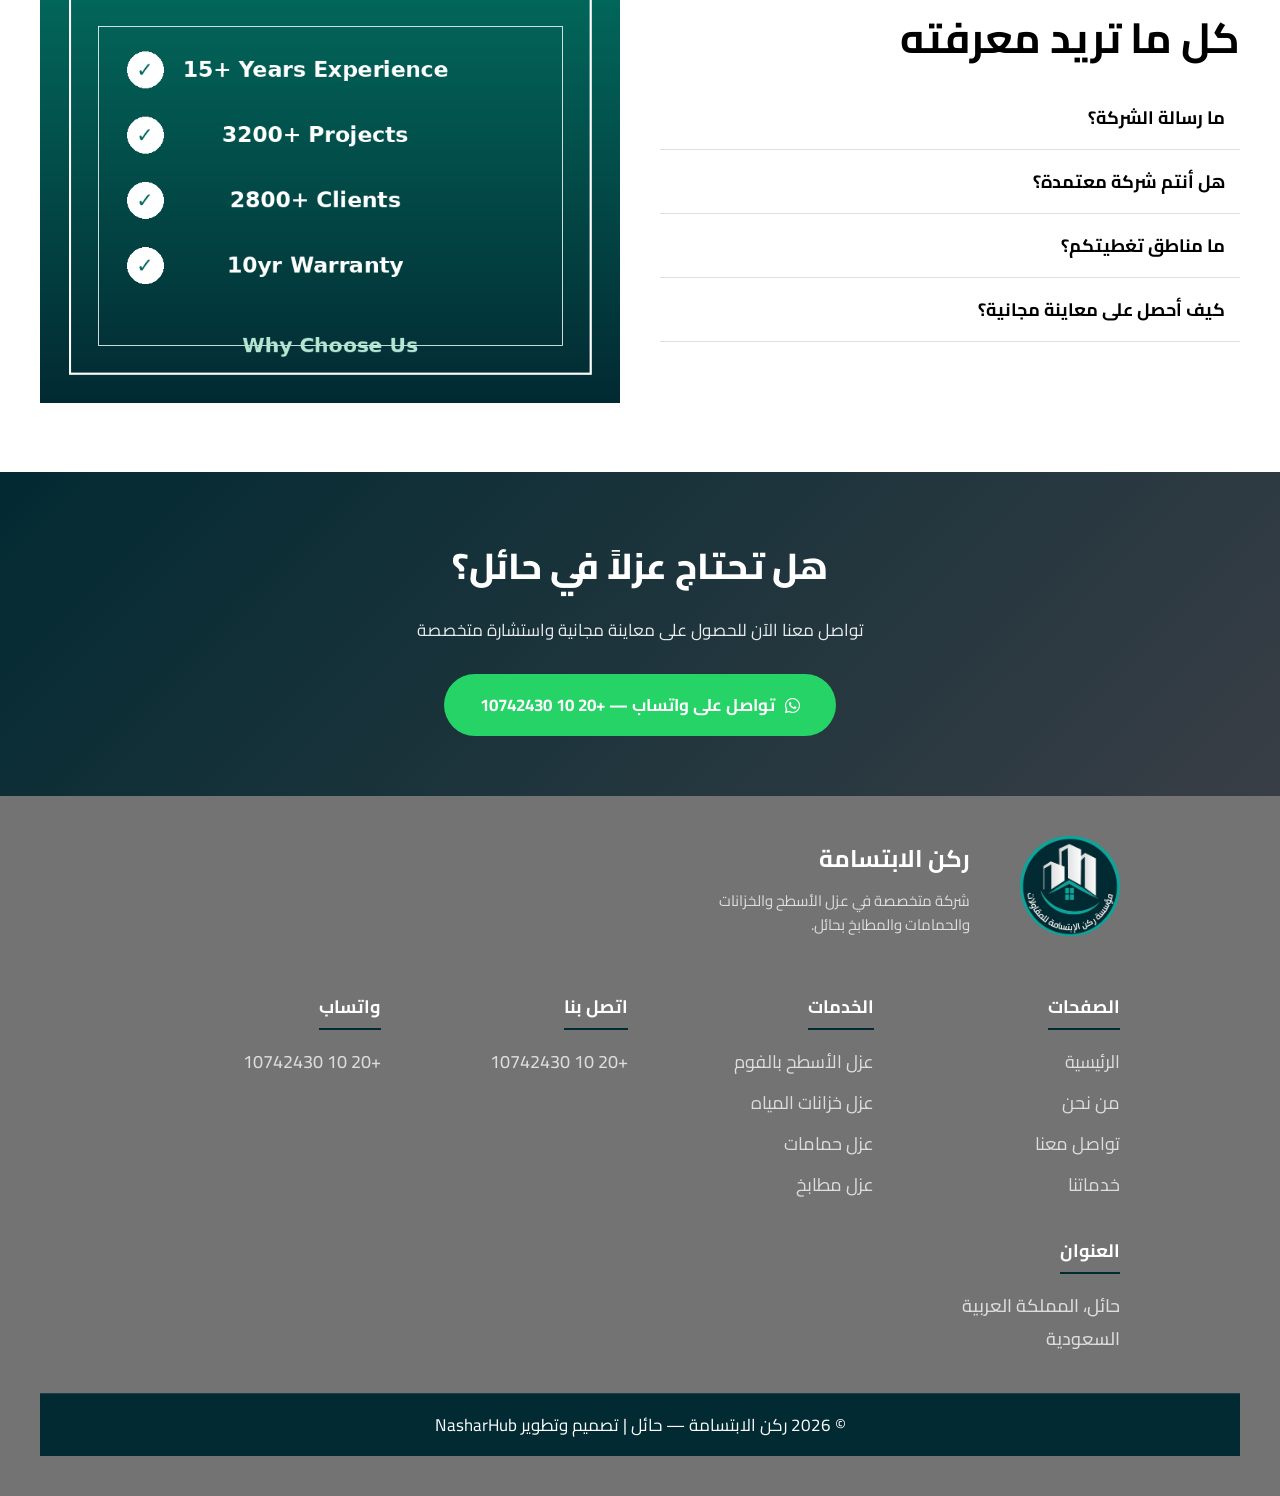
<file: about.html>
<!DOCTYPE html>
<html lang="ar" dir="rtl">
<head>
  <meta charset="UTF-8">
  <meta name="viewport" content="width=device-width, initial-scale=1">
  <meta name="description" content="عن شركة ركن الابتسامة بحائل — أكثر من 15 عامًا في عزل الأسطح والخزانات والحمامات والمطابخ بضمان معتمد.">
  <title>من نحن | شركة ركن الابتسامة لعزل الأسطح بحائل</title>
  <link rel="icon" href="./roknalebtesama.pages.dev/img/logo-web.png" type="image/x-icon">
  <link rel="stylesheet" href="https://cdnjs.cloudflare.com/ajax/libs/font-awesome/6.5.1/css/all.min.css">
  <link rel="preconnect" href="https://fonts.googleapis.com">
  <link rel="preconnect" href="https://fonts.gstatic.com" crossorigin>
  <link href="https://fonts.googleapis.com/css2?family=Cairo:wght@200..1000&display=swap" rel="stylesheet">
  <link rel="stylesheet" href="./roknalebtesama.pages.dev/css/may_header.css">
  <link rel="stylesheet" href="./roknalebtesama.pages.dev/css/may_about.css">
  <link rel="stylesheet" href="./roknalebtesama.pages.dev/css/may_Achievements.css">
  <link rel="stylesheet" href="./roknalebtesama.pages.dev/css/may_whyus.css">
  <link rel="stylesheet" href="./roknalebtesama.pages.dev/css/may_contact.css">
  <link rel="stylesheet" href="./roknalebtesama.pages.dev/css/mayaside_contact.css">
  <link rel="stylesheet" href="./roknalebtesama.pages.dev/css/may_footer.css">
  <link rel="stylesheet" href="./roknalebtesama.pages.dev/css/may_services.css">
  <style>
    :root { --primaryColor:#022a32; --middleColor:#393E46; --helperColor:#737373; --lightHelper:#58585A; --hrColor:#09a99d; --white:#fff; --blue:#1877F2; --green:#25D366; --gray:#f8f8f8; }
    /* ===== Page Hero ===== */
    .page-hero { background:linear-gradient(135deg,var(--primaryColor) 0%,var(--middleColor) 60%,var(--helperColor) 100%); padding:200px 20px 80px; text-align:center; color:#fff; position:relative; overflow:hidden; }
    .page-hero::before { content:""; position:absolute; inset:0; background:url('./roknalebtesama.pages.dev/img/hero-bg1.png') center/cover no-repeat; opacity:0.12; }
    .page-hero-inner { position:relative; z-index:1; }
    .page-hero h1 { font-size:clamp(26px,5vw,50px); font-weight:900; margin-bottom:14px; }
    .page-hero p { font-size:clamp(15px,2.5vw,20px); opacity:.9; max-width:700px; margin:0 auto; }
    .breadcrumb { display:flex; align-items:center; justify-content:center; gap:8px; margin-bottom:18px; font-size:14px; opacity:.8; }
    .breadcrumb a { color:#fff; } .breadcrumb span { opacity:.6; }
    /* ===== Section Title ===== */
    .section-title { text-align:center; margin-bottom:50px; }
    .section-title h2 { font-size:clamp(24px,4vw,42px); font-weight:800; color:var(--primaryColor); position:relative; display:inline-block; padding-bottom:12px; }
    .section-title h2::after { content:""; position:absolute; bottom:0; right:50%; transform:translateX(50%); width:80px; height:4px; background:linear-gradient(90deg,var(--hrColor),var(--primaryColor)); border-radius:2px; }
    .section-title p { font-size:17px; color:var(--helperColor); margin-top:12px; }
    /* ===== Features Cards ===== */
    .features-section { padding:80px 20px; background:#f8f9fa; }
    .features-grid { display:grid; grid-template-columns:repeat(auto-fit,minmax(270px,1fr)); gap:26px; max-width:1200px; margin:0 auto; }
    .feature-card { background:#fff; border-radius:16px; padding:34px 26px; text-align:center; box-shadow:0 6px 24px rgba(0,0,0,.07); transition:transform .3s,box-shadow .3s; border-top:4px solid var(--hrColor); }
    .feature-card:hover { transform:translateY(-6px); box-shadow:0 12px 32px rgba(0,0,0,.12); }
    .feature-icon { width:68px; height:68px; background:linear-gradient(135deg,var(--primaryColor),var(--helperColor)); border-radius:50%; display:flex; align-items:center; justify-content:center; margin:0 auto 18px; font-size:26px; color:#fff; }
    .feature-card h3 { font-size:19px; font-weight:700; color:var(--primaryColor); margin-bottom:10px; }
    .feature-card p { font-size:14px; color:var(--helperColor); line-height:1.7; }
    /* ===== Service Hero Detail ===== */
    .service-detail { padding:70px 20px; background:#fff; }
    .service-detail-inner { display:flex; gap:50px; align-items:center; max-width:1200px; margin:0 auto; }
    .service-detail-text { flex:1; }
    .service-detail-text h2 { font-size:clamp(24px,3.5vw,38px); font-weight:800; color:var(--primaryColor); margin-bottom:18px; position:relative; padding-bottom:10px; }
    .service-detail-text h2::after { content:""; position:absolute; bottom:0; right:0; width:60px; height:4px; background:var(--hrColor); border-radius:2px; }
    .service-detail-text p { font-size:17px; color:#333; line-height:1.8; margin-bottom:16px; }
    .service-detail-text ul { margin: 16px 0; padding-right:0; }
    .service-detail-text ul li { font-size:16px; color:#333; margin-bottom:10px; padding:10px 16px; background:#f0fafa; border-radius:8px; border-right:4px solid var(--hrColor); }
    .service-detail-img { flex:1; border-radius:20px; overflow:hidden; box-shadow:0 12px 40px rgba(0,0,0,.12); }
    .service-detail-img img { width:100%; height:420px; object-fit:cover; display:block; }
    @media(max-width:900px){.service-detail-inner{flex-direction:column;} .service-detail-img{width:100%;} .service-detail-text h2::after{right:50%;transform:translateX(50%);} .service-detail-text{text-align:center;} .service-detail-text ul li{text-align:right;}}
    /* ===== Steps ===== */
    .steps-section { padding:70px 20px; background:#f8f9fa; }
    .steps-grid { display:grid; grid-template-columns:repeat(auto-fit,minmax(220px,1fr)); gap:26px; max-width:1100px; margin:0 auto; }
    .step-card { background:#fff; border-radius:14px; padding:30px 22px; text-align:center; box-shadow:0 4px 18px rgba(0,0,0,.06); position:relative; }
    .step-num { width:50px; height:50px; background:var(--primaryColor); color:#fff; border-radius:50%; font-size:22px; font-weight:900; display:flex; align-items:center; justify-content:center; margin:0 auto 16px; }
    .step-card h3 { font-size:17px; font-weight:700; color:var(--primaryColor); margin-bottom:8px; }
    .step-card p { font-size:14px; color:var(--helperColor); line-height:1.6; }
    /* ===== CTA Strip ===== */
    .cta-strip { background:linear-gradient(135deg,var(--primaryColor),var(--middleColor)); padding:60px 20px; text-align:center; color:#fff; }
    .cta-strip h2 { font-size:clamp(20px,4vw,36px); font-weight:800; margin-bottom:14px; }
    .cta-strip p { font-size:17px; opacity:.9; margin-bottom:28px; }
    .cta-btn { display:inline-flex; align-items:center; gap:10px; background:#25D366; color:#fff; font-size:17px; font-weight:700; padding:15px 36px; border-radius:50px; text-decoration:none; transition:transform .3s,box-shadow .3s; }
    .cta-btn:hover { transform:translateY(-3px); box-shadow:0 8px 24px rgba(37,211,102,.4); }
    /* ===== Contact Page ===== */
    .contact-page-section { padding:70px 20px; background:#fff; }
    .contact-cards-grid { display:grid; grid-template-columns:repeat(auto-fit,minmax(260px,1fr)); gap:28px; max-width:1000px; margin:0 auto 60px; }
    .contact-card { background:#fff; border-radius:16px; padding:40px 28px; text-align:center; box-shadow:0 6px 28px rgba(0,0,0,.08); border-top:4px solid var(--hrColor); transition:transform .3s; }
    .contact-card:hover{transform:translateY(-5px);}
    .contact-card-icon { width:72px; height:72px; border-radius:50%; background:linear-gradient(135deg,var(--primaryColor),var(--helperColor)); color:#fff; font-size:28px; display:flex; align-items:center; justify-content:center; margin:0 auto 18px; }
    .contact-card h3 { font-size:20px; font-weight:700; color:var(--primaryColor); margin-bottom:12px; }
    .contact-card a { font-size:18px; font-weight:600; color:var(--helperColor); display:block; margin-top:6px; }
    .contact-card a:hover { color:var(--primaryColor); }
    /* ===== About Values ===== */
    .values-strip { background:var(--primaryColor); color:#fff; padding:60px 20px; text-align:center; }
    .values-strip h2 { font-size:clamp(22px,4vw,38px); font-weight:800; margin-bottom:40px; }
    .values-grid { display:grid; grid-template-columns:repeat(auto-fit,minmax(200px,1fr)); gap:26px; max-width:1000px; margin:0 auto; }
    .value-item { padding:26px 18px; background:rgba(255,255,255,.1); border-radius:14px; }
    .value-num { font-size:52px; font-weight:900; color:var(--hrColor); line-height:1; margin-bottom:6px; }
    .value-label { font-size:17px; font-weight:700; margin-bottom:5px; }
    .value-desc { font-size:13px; opacity:.8; }
    /* ===== Services Page Grid ===== */
    .services-full-grid { display:grid; grid-template-columns:repeat(auto-fit,minmax(300px,1fr)); gap:30px; max-width:1200px; margin:0 auto; padding:0 20px; }
    .service-full-card { background:#fff; border-radius:16px; overflow:hidden; box-shadow:0 6px 28px rgba(0,0,0,.08); transition:transform .3s,box-shadow .3s; }
    .service-full-card:hover{transform:translateY(-6px); box-shadow:0 14px 40px rgba(0,0,0,.14);}
    .service-full-card img { width:100%; height:230px; object-fit:cover; display:block; }
    .service-full-card-body { padding:28px 24px; }
    .service-full-card-body h3 { font-size:21px; font-weight:800; color:var(--primaryColor); margin-bottom:12px; }
    .service-full-card-body p { font-size:15px; color:var(--helperColor); line-height:1.7; margin-bottom:18px; }
    .service-link-btn { display:inline-flex; align-items:center; gap:8px; background:var(--primaryColor); color:#fff; font-size:14px; font-weight:700; padding:10px 22px; border-radius:30px; text-decoration:none; transition:background .3s; }
    .service-link-btn:hover { background:var(--helperColor); }
  
    /* ===== Mobile Hero Fix ===== */
    @media (max-width: 900px) {
      body { padding-top: 70px; }
      .page-hero { padding: 60px 16px 40px !important; }
      .page-hero h1 { font-size: clamp(22px,5vw,38px) !important; }
      .page-hero p { font-size: 15px !important; }
    }
    @media (max-width: 576px) {
      body { padding-top: 64px; }
      .page-hero { padding: 50px 12px 34px !important; }
      .page-hero h1 { font-size: 20px !important; }
    }
    /* ===== Mobile Service Detail Fix ===== */
    @media (max-width: 576px) {
      .service-detail-inner { flex-direction: column !important; gap: 20px !important; }
      .service-detail-img { width: 100% !important; }
      .service-detail-img img { height: 240px !important; }
      .features-grid { grid-template-columns: 1fr 1fr !important; gap: 14px !important; }
      .feature-card { padding: 20px 14px !important; }
      .steps-grid { grid-template-columns: 1fr 1fr !important; gap: 14px !important; }
      .services-full-grid { grid-template-columns: 1fr !important; }
      .contact-cards-grid { grid-template-columns: 1fr !important; }
      .values-grid { grid-template-columns: 1fr 1fr !important; }
    }

  </style>
  <link rel="canonical" href="https://roknalebtesama.com/about.html">
  <meta name="robots" content="index, follow">
<script type="application/ld+json">
{
  "@context": "https://schema.org",
  "@type": "BreadcrumbList",
  "itemListElement": [
    {
      "@type": "ListItem",
      "position": 1,
      "name": "الرئيسية",
      "item": "https://roknalebtesama.com/"
    },
    {
      "@type": "ListItem",
      "position": 2,
      "name": "من نحن",
      "item": "https://roknalebtesama.com/about.html"
    }
  ]
}
</script>
<link rel="stylesheet" href="./roknalebtesama.pages.dev/css/mobile_fixes.css">
</head>
<body>
  <div class="top-bar">
    <div class="container">
      <div class="top-right">
        <nav class="socials">
          <a href="https://wa.me/201010742430"><i class="fa-brands fa-whatsapp"></i></a>
        </nav>
      </div>
      <div class="top-left">
        <nav class="socials">
          <a href="tel:201010742430">+20 10 10742430<i class="fa-solid fa-phone"></i></a>
        </nav>
      </div>
    </div>
  </div>
  <div class="header-div">
    <header class="main-header" id="site-header">
      <div class="container header-inner">
        <div class="brand">
          <a href="index.html">
            <div class="logo"><img src="./roknalebtesama.pages.dev/img/logo-web.png" alt="شعار ركن الابتسامة"></div>
          </a>
        </div>
        <nav class="nav-links">
          <a href="./index.html">الرئيسية</a>
          <a href="./about.html" class="active">عنا</a>
          <a href="./contact.html">اتصل بنا</a>
          <div class="dropdown">
            <a href="./services.html">خدماتنا ▼</a>
            <ul class="dropdown-menu">
              <li><a href="./عزل-الاسطح.html">عزل الأسطح بالفوم (عزل مائي وحراري)</a></li>
              <li><a href="./عزل-خزانات.html">عزل خزانات المياه ومعالجة التسربات</a></li>
              <li><a href="./عزل-حمامات.html">عزل حمامات ضد تسرب المياه والرطوبة</a></li>
              <li><a href="./عزل-مطابخ.html">عزل مطابخ وحماية من التسريبات</a></li>
            </ul>
          </div>
        </nav>
      </div>
      <div class="company-name"><p>ركن الابتسامة</p></div>
      <div class="header-actions">
        <button class="hamburger" id="hamburger" aria-label="قائمة">
          <span></span><span></span><span></span>
        </button>
      </div>
    </header>
  </div>

  <section class="page-hero">
    <div class="page-hero-inner">
      <div class="breadcrumb">
        <a href="index.html">الرئيسية</a>
        <span>/</span>
        <span>من نحن</span>
      </div>
      <h1>من نحن — شركة ركن الابتسامة</h1>
      <p>15 عامًا من الخبرة والتميز في أعمال العزل المائي والحراري بحائل</p>
    </div>
  </section>

  <section id="about" class="may-about sin-ab">
    <div class="about-overlay">
      <h2>قصتنا مع العزل في حائل</h2>
      <p><strong>شركة ركن الابتسامة</strong> هي شركة رائدة في مدينة <strong>حائل</strong>، تأسست على يد فريق من المتخصصين في أعمال العزل المائي والحراري وعزل الأسطح بالفوم. انطلقنا من قناعة راسخة بأن كل منزل يستحق حماية حقيقية وطويلة الأمد.</p>
      <p>على مدار أكثر من <strong>15 عامًا</strong>، نفّذنا أكثر من <strong>3200 مشروع عزل</strong> في فلل ومنازل ومباني تجارية في حائل وضواحيها، وحظينا بثقة أكثر من <strong>2800 عميل</strong> يشهدون لنا بالجودة والالتزام.</p>
      <p>نستخدم أحدث تقنيات رش فوم البولي يوريثان ومواد عزل معتمدة وآمنة، مع فريق فني مدرب على أعلى مستوى من الدقة والاحترافية.</p>
      <ul>
        <li>✅ عزل الأسطح بالفوم المائي والحراري</li>
        <li>✅ عزل الخزانات الأرضية والعلوية</li>
        <li>✅ عزل الحمامات قبل وبعد البلاط</li>
        <li>✅ عزل المطابخ ومعالجة التسربات</li>
      </ul>
    </div>
    <div class="about-img">
      <img src="./roknalebtesama.pages.dev/img/logo-web.png" alt="شركة ركن الابتسامة">
      <div></div>
    </div>
  </section>
  <section class="Achievements-section">
    <div class="rts-counter-list">
      <div class="rts-counter-list-inner"><div class="counter-icon"><img src="./roknalebtesama.pages.dev/img/khebrah.svg" alt="خبرة"></div><div class="count-text"><div class="count-number"><span data-letters="15" class="rs-counter">15</span><span class="prefix">+</span></div></div></div>
      <div class="text">خبرة أكثر من <strong>15 عامًا</strong> في تنفيذ أعمال العزل المائي والحراري وعزل الأسطح بالفوم.</div>
    </div>
    <div class="rts-counter-list">
      <div class="rts-counter-list-inner"><div class="counter-icon"><img src="./roknalebtesama.pages.dev/img/masharie.svg" alt="مشاريع"></div><div class="count-text"><div class="count-number"><span data-letters="3200" class="rs-counter">3200</span><span class="prefix">+</span></div></div></div>
      <div class="text">تنفيذ أكثر من <strong>3200 مشروع عزل</strong> في فلل ومباني سكنية وتجارية.</div>
    </div>
    <div class="rts-counter-list">
      <div class="rts-counter-list-inner"><div class="counter-icon"><img src="./roknalebtesama.pages.dev/img/omala.svg" alt="عملاء"></div><div class="count-text"><div class="count-number"><span data-letters="2800" class="rs-counter">2800</span><span class="prefix">+</span></div></div></div>
      <div class="text">أكثر من <strong>2800 عميل راضٍ</strong> وثقوا بنا لحماية منازلهم.</div>
    </div>
    <div class="rts-counter-list">
      <div class="rts-counter-list-inner"><div class="counter-icon"><img src="./roknalebtesama.pages.dev/img/daman.svg" alt="ضمان"></div><div class="count-text"><div class="count-number"><span data-letters="10" class="rs-counter">10</span><span class="prefix">+</span></div></div></div>
      <div class="text">ضمان يصل إلى <strong>10 سنوات</strong> على أعمال العزل حسب نوع الخدمة.</div>
    </div>
  </section>
  <section class="values-strip">
    <h2>قيمنا ومبادئنا</h2>
    <div class="values-grid">
      <div class="value-item"><div class="value-num">15+</div><div class="value-label">سنة خبرة</div><div class="value-desc">خبرة عريقة في سوق العزل بحائل</div></div>
      <div class="value-item"><div class="value-num">3200+</div><div class="value-label">مشروع منفّذ</div><div class="value-desc">في منازل وفلل ومباني تجارية</div></div>
      <div class="value-item"><div class="value-num">2800+</div><div class="value-label">عميل راضٍ</div><div class="value-desc">يوصون بنا لأصدقائهم وجيرانهم</div></div>
      <div class="value-item"><div class="value-num">10+</div><div class="value-label">سنوات ضمان</div><div class="value-desc">ضمان حقيقي مكتوب على الأعمال</div></div>
    </div>
  </section>
  <section class="features-section">
    <div class="section-title"><h2>مميزات الخدمة</h2></div>
    <div class="features-grid">
      <div class="feature-card">
        <div class="feature-icon"><i class="fa-solid fa-shield-halved"></i></div>
        <h3>ضمان حقيقي مكتوب</h3>
        <p>نقدم ضمانًا موثقًا على جميع أعمال العزل يصل إلى 10 سنوات حسب نوع الخدمة والمواد المستخدمة.</p>
      </div>
      <div class="feature-card">
        <div class="feature-icon"><i class="fa-solid fa-users-gear"></i></div>
        <h3>فريق فني متخصص</h3>
        <p>فنيون مدربون يمتلكون خبرة واسعة في تنفيذ جميع أنواع العزل باحترافية عالية ودقة في التفاصيل.</p>
      </div>
      <div class="feature-card">
        <div class="feature-icon"><i class="fa-solid fa-spray-can-sparkles"></i></div>
        <h3>أحدث تقنيات الفوم</h3>
        <p>نستخدم أحدث معدات رش فوم البولي يوريثان التي تجمع بين العزل المائي والحراري في طبقة واحدة متكاملة.</p>
      </div>
      <div class="feature-card">
        <div class="feature-icon"><i class="fa-solid fa-clock"></i></div>
        <h3>تنفيذ سريع ومنضبط</h3>
        <p>يتم إنجاز معظم المشاريع خلال يوم إلى يومين دون تأخير، مع الالتزام التام بالمواعيد المتفق عليها.</p>
      </div>
      <div class="feature-card">
        <div class="feature-icon"><i class="fa-solid fa-magnifying-glass"></i></div>
        <h3>معاينة مجانية</h3>
        <p>نوفر معاينة مبدئية مجانية لتحديد نوع العزل المناسب وتقديم أفضل حل فني حسب حالة المبنى.</p>
      </div>
      <div class="feature-card">
        <div class="feature-icon"><i class="fa-solid fa-certificate"></i></div>
        <h3>مواد معتمدة وآمنة</h3>
        <p>نستخدم حصريًا مواد عزل معتمدة وآمنة على الصحة والبيئة مع الحرص على أعلى معايير الجودة.</p>
      </div>
    </div>
  </section>
  <section class="whyus" dir="rtl">
    <div class="whyus-container">
      <div class="whyus-column">
        <div class="title-inner"><span class="sub-text">أسئلة شائعة</span><h2 class="title">كل ما تريد معرفته</h2></div>
        <div class="whyus-element"><div class="accordion">
          <div class="accordion-item"><button class="accordion-button">ما رسالة الشركة؟</button><div class="accordion-body">تقديم حلول عزل احترافية ومتكاملة تحمي المباني في حائل من تسربات المياه والرطوبة والحرارة بأعلى معايير الجودة وبأسعار منافسة.</div></div>
          <div class="accordion-item"><button class="accordion-button">هل أنتم شركة معتمدة؟</button><div class="accordion-body">نعم، نعمل وفق المعايير المعتمدة في المملكة العربية السعودية ونستخدم مواد عزل معتمدة وآمنة في جميع مشاريعنا.</div></div>
          <div class="accordion-item"><button class="accordion-button">ما مناطق تغطيتكم؟</button><div class="accordion-body">نخدم مدينة حائل وجميع مناطقها وضواحيها، ونتمتع بالقدرة على التنقل لأي موقع داخل نطاق المنطقة.</div></div>
          <div class="accordion-item"><button class="accordion-button">كيف أحصل على معاينة مجانية؟</button><div class="accordion-body">اتصل بنا أو راسلنا على واتساب +20 10 10742430 وسنحدد معك موعد المعاينة في أقرب وقت ممكن.</div></div>
        </div></div>
      </div>
      <div class="whyus-column"><div class="whyus-img"><img src="./roknalebtesama.pages.dev/img/whyus.png" alt="ركن الابتسامة"></div></div>
    </div>
  </section>
  <section class="cta-strip">
    <h2>هل تحتاج عزلاً في حائل؟</h2>
    <p>تواصل معنا الآن للحصول على معاينة مجانية واستشارة متخصصة</p>
    <a href="https://wa.me/201010742430" class="cta-btn"><i class="fa-brands fa-whatsapp"></i> تواصل على واتساب — +20 10 10742430</a>
  </section>
  <aside>
    <button id="contactBtn" class="btnsStyle">…</button>
    <div id="contactContent">
      <a href="https://wa.me/201010742430" class="aside-link-whats">
        <span class="contact-word">+20 10 10742430</span>
        <span class="whatsappp btnsStyle"><i class="fa-brands fa-whatsapp"></i></span>
      </a>
      <a href="tel:201010742430" class="aside-link-phone">
        <span class="contact-word">+20 10 10742430</span>
        <span class="phone btnsStyle"><i class="fa-solid fa-phone"></i></span>
      </a>
    </div>
  </aside>
  <footer class="footer">
    <section class="upper-footer-container">
      <div class="footer-section logo-and-intro">
        <div class="footer-logo">
          <img src="./roknalebtesama.pages.dev/img/logo-web.png" alt="شعار ركن الابتسامة">
        </div>
        <div>
          <h2>ركن الابتسامة</h2>
          <p style="color:#ddd; font-size:15px; margin-top:8px; max-width:260px; line-height:1.6;">شركة متخصصة في عزل الأسطح والخزانات والحمامات والمطابخ بحائل.</p>
        </div>
      </div>
    </section>
    <section class="upper-footer-container">
      <div class="footer-section">
        <h3>الصفحات</h3>
        <ul>
          <li><a href="index.html">الرئيسية</a></li>
          <li><a href="about.html">من نحن</a></li>
          <li><a href="contact.html">تواصل معنا</a></li>
          <li><a href="services.html">خدماتنا</a></li>
        </ul>
      </div>
      <div class="footer-section">
        <h3>الخدمات</h3>
        <ul>
          <li><a href="عزل-الاسطح.html">عزل الأسطح بالفوم</a></li>
          <li><a href="عزل-خزانات.html">عزل خزانات المياه</a></li>
          <li><a href="عزل-حمامات.html">عزل حمامات</a></li>
          <li><a href="عزل-مطابخ.html">عزل مطابخ</a></li>
        </ul>
      </div>
      <div class="footer-section footer-none">
        <h3>اتصل بنا</h3>
        <ul class="contact-list">
          <li><a href="tel:201010742430" dir="ltr">+20 10 10742430</a></li>
        </ul>
      </div>
      <div class="footer-section footer-none">
        <h3>واتساب</h3>
        <ul class="contact-list">
          <li><a href="https://wa.me/201010742430" target="_blank" dir="ltr">+20 10 10742430</a></li>
        </ul>
      </div>
      <div class="footer-section">
        <h3>العنوان</h3>
        <ul class="contact-list">
          <li><a href="https://www.google.com/maps?q=Hail,Saudi+Arabia">حائل، المملكة العربية السعودية</a></li>
        </ul>
      </div>
    </section>
    <div class="footer-bottom">
      <p>© 2026 ركن الابتسامة — حائل | تصميم وتطوير <a href="https://nasharhub.com" target="_blank" rel="noopener">NasharHub</a></p>
    </div>
  </footer>
  <script src="./roknalebtesama.pages.dev/js/may_header.js"></script>
  <script>
    // Counter animation
    function animateCounter(el) {
      const target = +el.getAttribute("data-letters");
      let count = 0; const speed = target / 200;
      const update = () => { count += speed; if (count < target) { el.innerText = Math.ceil(count); requestAnimationFrame(update); } else { el.innerText = target; } };
      update();
    }
    const counters = document.querySelectorAll(".rs-counter");
    if (counters.length) {
      const obs = new IntersectionObserver(entries => { entries.forEach(e => { if (e.isIntersecting) { animateCounter(e.target); obs.unobserve(e.target); } }); }, { threshold: 0.5 });
      counters.forEach(c => obs.observe(c));
    }
    // Accordion
    document.querySelectorAll(".accordion-item").forEach(item => {
      const btn = item.querySelector(".accordion-button");
      if (btn) btn.addEventListener("click", () => {
        document.querySelectorAll(".accordion-item").forEach(i => i.classList.remove("active"));
        item.classList.add("active");
      });
    });
    // Aside toggle (desktop)
    const btn = document.getElementById("contactBtn");
    const cont = document.getElementById("contactContent");
    if (btn && cont) {
      cont.style.display = "none";
      btn.addEventListener("click", () => { cont.style.display = cont.style.display === "none" ? "flex" : "none"; });
    }
  </script>
</body>
</html>
</file>
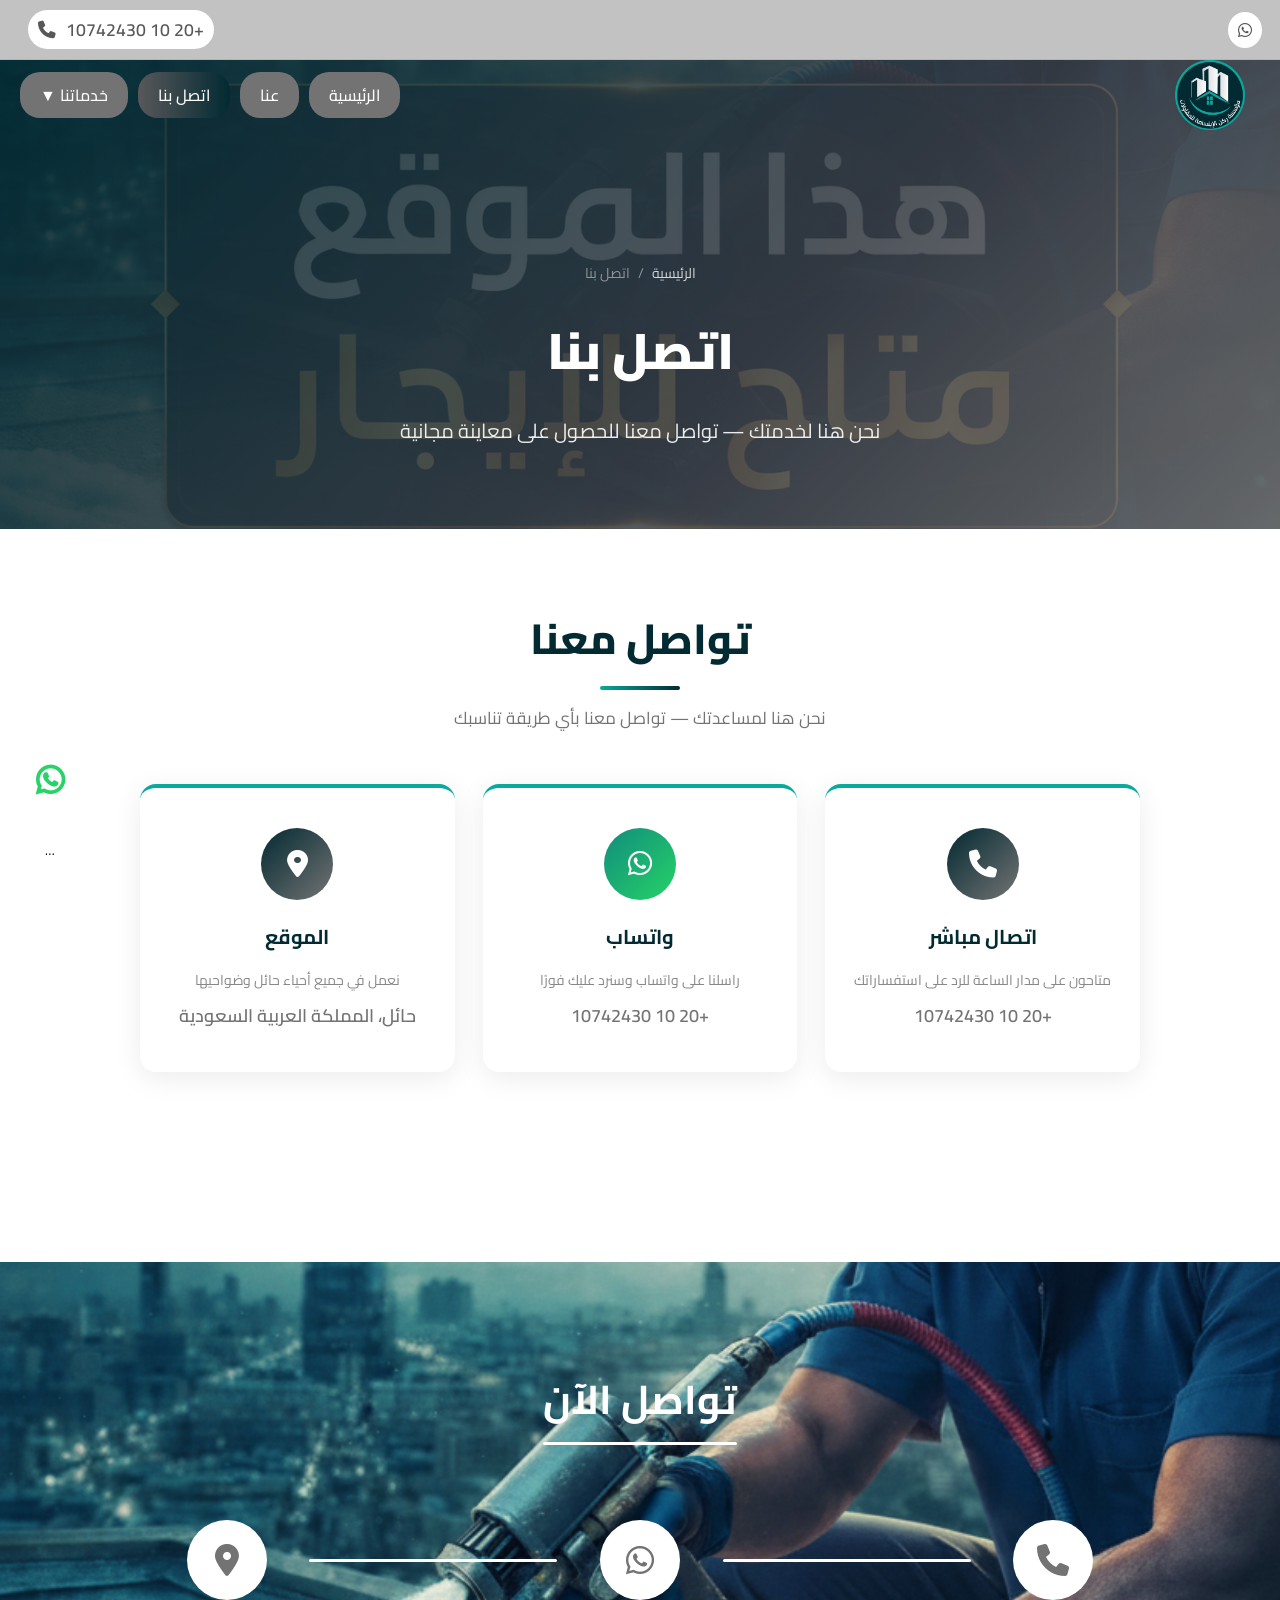
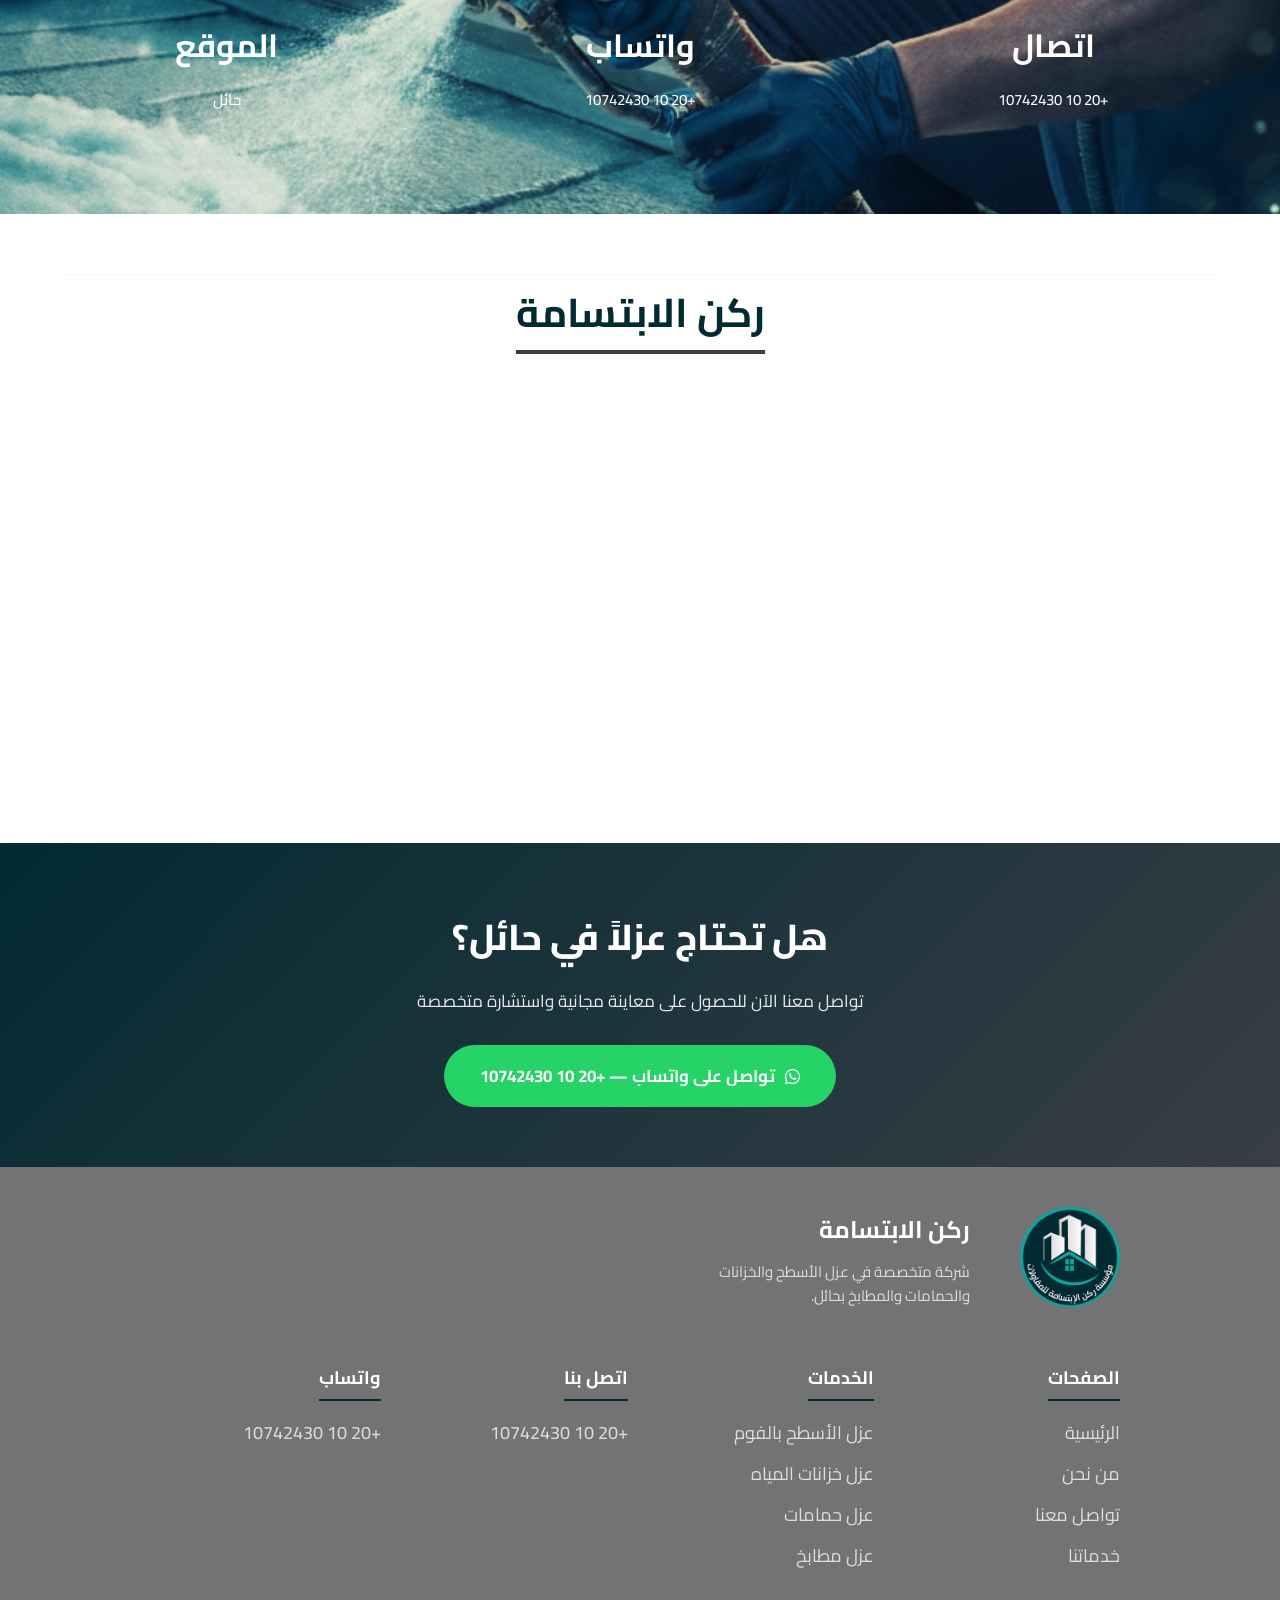
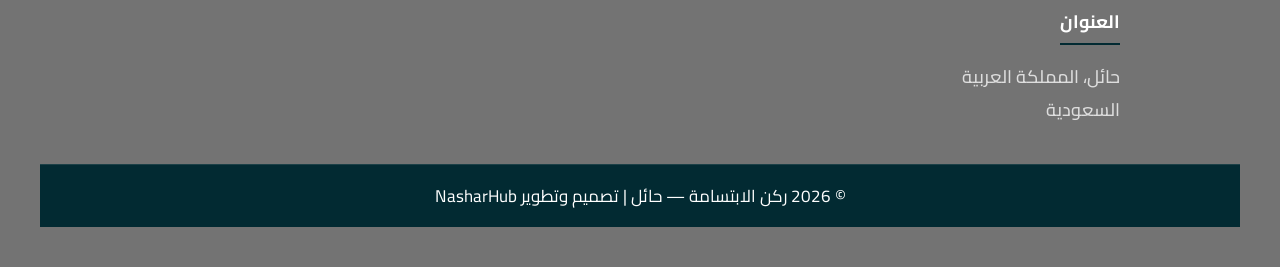
<file: contact.html>
<!DOCTYPE html>
<html lang="ar" dir="rtl">
<head>
  <meta charset="UTF-8">
  <meta name="viewport" content="width=device-width, initial-scale=1">
  <meta name="description" content="تواصل مع شركة ركن الابتسامة في حائل — اتصل أو واتساب على +20 10 10742430 للحصول على معاينة مجانية.">
  <title>اتصل بنا | شركة ركن الابتسامة لعزل الأسطح بحائل</title>
  <link rel="icon" href="./roknalebtesama.pages.dev/img/logo-web.png" type="image/x-icon">
  <link rel="stylesheet" href="https://cdnjs.cloudflare.com/ajax/libs/font-awesome/6.5.1/css/all.min.css">
  <link rel="preconnect" href="https://fonts.googleapis.com">
  <link rel="preconnect" href="https://fonts.gstatic.com" crossorigin>
  <link href="https://fonts.googleapis.com/css2?family=Cairo:wght@200..1000&display=swap" rel="stylesheet">
  <link rel="stylesheet" href="./roknalebtesama.pages.dev/css/may_header.css">
  <link rel="stylesheet" href="./roknalebtesama.pages.dev/css/may_about.css">
  <link rel="stylesheet" href="./roknalebtesama.pages.dev/css/may_Achievements.css">
  <link rel="stylesheet" href="./roknalebtesama.pages.dev/css/may_whyus.css">
  <link rel="stylesheet" href="./roknalebtesama.pages.dev/css/may_contact.css">
  <link rel="stylesheet" href="./roknalebtesama.pages.dev/css/mayaside_contact.css">
  <link rel="stylesheet" href="./roknalebtesama.pages.dev/css/may_footer.css">
  <link rel="stylesheet" href="./roknalebtesama.pages.dev/css/may_services.css">
  <style>
    :root { --primaryColor:#022a32; --middleColor:#393E46; --helperColor:#737373; --lightHelper:#58585A; --hrColor:#09a99d; --white:#fff; --blue:#1877F2; --green:#25D366; --gray:#f8f8f8; }
    /* ===== Page Hero ===== */
    .page-hero { background:linear-gradient(135deg,var(--primaryColor) 0%,var(--middleColor) 60%,var(--helperColor) 100%); padding:200px 20px 80px; text-align:center; color:#fff; position:relative; overflow:hidden; }
    .page-hero::before { content:""; position:absolute; inset:0; background:url('./roknalebtesama.pages.dev/img/hero-bg1.png') center/cover no-repeat; opacity:0.12; }
    .page-hero-inner { position:relative; z-index:1; }
    .page-hero h1 { font-size:clamp(26px,5vw,50px); font-weight:900; margin-bottom:14px; }
    .page-hero p { font-size:clamp(15px,2.5vw,20px); opacity:.9; max-width:700px; margin:0 auto; }
    .breadcrumb { display:flex; align-items:center; justify-content:center; gap:8px; margin-bottom:18px; font-size:14px; opacity:.8; }
    .breadcrumb a { color:#fff; } .breadcrumb span { opacity:.6; }
    /* ===== Section Title ===== */
    .section-title { text-align:center; margin-bottom:50px; }
    .section-title h2 { font-size:clamp(24px,4vw,42px); font-weight:800; color:var(--primaryColor); position:relative; display:inline-block; padding-bottom:12px; }
    .section-title h2::after { content:""; position:absolute; bottom:0; right:50%; transform:translateX(50%); width:80px; height:4px; background:linear-gradient(90deg,var(--hrColor),var(--primaryColor)); border-radius:2px; }
    .section-title p { font-size:17px; color:var(--helperColor); margin-top:12px; }
    /* ===== Features Cards ===== */
    .features-section { padding:80px 20px; background:#f8f9fa; }
    .features-grid { display:grid; grid-template-columns:repeat(auto-fit,minmax(270px,1fr)); gap:26px; max-width:1200px; margin:0 auto; }
    .feature-card { background:#fff; border-radius:16px; padding:34px 26px; text-align:center; box-shadow:0 6px 24px rgba(0,0,0,.07); transition:transform .3s,box-shadow .3s; border-top:4px solid var(--hrColor); }
    .feature-card:hover { transform:translateY(-6px); box-shadow:0 12px 32px rgba(0,0,0,.12); }
    .feature-icon { width:68px; height:68px; background:linear-gradient(135deg,var(--primaryColor),var(--helperColor)); border-radius:50%; display:flex; align-items:center; justify-content:center; margin:0 auto 18px; font-size:26px; color:#fff; }
    .feature-card h3 { font-size:19px; font-weight:700; color:var(--primaryColor); margin-bottom:10px; }
    .feature-card p { font-size:14px; color:var(--helperColor); line-height:1.7; }
    /* ===== Service Hero Detail ===== */
    .service-detail { padding:70px 20px; background:#fff; }
    .service-detail-inner { display:flex; gap:50px; align-items:center; max-width:1200px; margin:0 auto; }
    .service-detail-text { flex:1; }
    .service-detail-text h2 { font-size:clamp(24px,3.5vw,38px); font-weight:800; color:var(--primaryColor); margin-bottom:18px; position:relative; padding-bottom:10px; }
    .service-detail-text h2::after { content:""; position:absolute; bottom:0; right:0; width:60px; height:4px; background:var(--hrColor); border-radius:2px; }
    .service-detail-text p { font-size:17px; color:#333; line-height:1.8; margin-bottom:16px; }
    .service-detail-text ul { margin: 16px 0; padding-right:0; }
    .service-detail-text ul li { font-size:16px; color:#333; margin-bottom:10px; padding:10px 16px; background:#f0fafa; border-radius:8px; border-right:4px solid var(--hrColor); }
    .service-detail-img { flex:1; border-radius:20px; overflow:hidden; box-shadow:0 12px 40px rgba(0,0,0,.12); }
    .service-detail-img img { width:100%; height:420px; object-fit:cover; display:block; }
    @media(max-width:900px){.service-detail-inner{flex-direction:column;} .service-detail-img{width:100%;} .service-detail-text h2::after{right:50%;transform:translateX(50%);} .service-detail-text{text-align:center;} .service-detail-text ul li{text-align:right;}}
    /* ===== Steps ===== */
    .steps-section { padding:70px 20px; background:#f8f9fa; }
    .steps-grid { display:grid; grid-template-columns:repeat(auto-fit,minmax(220px,1fr)); gap:26px; max-width:1100px; margin:0 auto; }
    .step-card { background:#fff; border-radius:14px; padding:30px 22px; text-align:center; box-shadow:0 4px 18px rgba(0,0,0,.06); position:relative; }
    .step-num { width:50px; height:50px; background:var(--primaryColor); color:#fff; border-radius:50%; font-size:22px; font-weight:900; display:flex; align-items:center; justify-content:center; margin:0 auto 16px; }
    .step-card h3 { font-size:17px; font-weight:700; color:var(--primaryColor); margin-bottom:8px; }
    .step-card p { font-size:14px; color:var(--helperColor); line-height:1.6; }
    /* ===== CTA Strip ===== */
    .cta-strip { background:linear-gradient(135deg,var(--primaryColor),var(--middleColor)); padding:60px 20px; text-align:center; color:#fff; }
    .cta-strip h2 { font-size:clamp(20px,4vw,36px); font-weight:800; margin-bottom:14px; }
    .cta-strip p { font-size:17px; opacity:.9; margin-bottom:28px; }
    .cta-btn { display:inline-flex; align-items:center; gap:10px; background:#25D366; color:#fff; font-size:17px; font-weight:700; padding:15px 36px; border-radius:50px; text-decoration:none; transition:transform .3s,box-shadow .3s; }
    .cta-btn:hover { transform:translateY(-3px); box-shadow:0 8px 24px rgba(37,211,102,.4); }
    /* ===== Contact Page ===== */
    .contact-page-section { padding:70px 20px; background:#fff; }
    .contact-cards-grid { display:grid; grid-template-columns:repeat(auto-fit,minmax(260px,1fr)); gap:28px; max-width:1000px; margin:0 auto 60px; }
    .contact-card { background:#fff; border-radius:16px; padding:40px 28px; text-align:center; box-shadow:0 6px 28px rgba(0,0,0,.08); border-top:4px solid var(--hrColor); transition:transform .3s; }
    .contact-card:hover{transform:translateY(-5px);}
    .contact-card-icon { width:72px; height:72px; border-radius:50%; background:linear-gradient(135deg,var(--primaryColor),var(--helperColor)); color:#fff; font-size:28px; display:flex; align-items:center; justify-content:center; margin:0 auto 18px; }
    .contact-card h3 { font-size:20px; font-weight:700; color:var(--primaryColor); margin-bottom:12px; }
    .contact-card a { font-size:18px; font-weight:600; color:var(--helperColor); display:block; margin-top:6px; }
    .contact-card a:hover { color:var(--primaryColor); }
    /* ===== About Values ===== */
    .values-strip { background:var(--primaryColor); color:#fff; padding:60px 20px; text-align:center; }
    .values-strip h2 { font-size:clamp(22px,4vw,38px); font-weight:800; margin-bottom:40px; }
    .values-grid { display:grid; grid-template-columns:repeat(auto-fit,minmax(200px,1fr)); gap:26px; max-width:1000px; margin:0 auto; }
    .value-item { padding:26px 18px; background:rgba(255,255,255,.1); border-radius:14px; }
    .value-num { font-size:52px; font-weight:900; color:var(--hrColor); line-height:1; margin-bottom:6px; }
    .value-label { font-size:17px; font-weight:700; margin-bottom:5px; }
    .value-desc { font-size:13px; opacity:.8; }
    /* ===== Services Page Grid ===== */
    .services-full-grid { display:grid; grid-template-columns:repeat(auto-fit,minmax(300px,1fr)); gap:30px; max-width:1200px; margin:0 auto; padding:0 20px; }
    .service-full-card { background:#fff; border-radius:16px; overflow:hidden; box-shadow:0 6px 28px rgba(0,0,0,.08); transition:transform .3s,box-shadow .3s; }
    .service-full-card:hover{transform:translateY(-6px); box-shadow:0 14px 40px rgba(0,0,0,.14);}
    .service-full-card img { width:100%; height:230px; object-fit:cover; display:block; }
    .service-full-card-body { padding:28px 24px; }
    .service-full-card-body h3 { font-size:21px; font-weight:800; color:var(--primaryColor); margin-bottom:12px; }
    .service-full-card-body p { font-size:15px; color:var(--helperColor); line-height:1.7; margin-bottom:18px; }
    .service-link-btn { display:inline-flex; align-items:center; gap:8px; background:var(--primaryColor); color:#fff; font-size:14px; font-weight:700; padding:10px 22px; border-radius:30px; text-decoration:none; transition:background .3s; }
    .service-link-btn:hover { background:var(--helperColor); }
  
    /* ===== Mobile Hero Fix ===== */
    @media (max-width: 900px) {
      body { padding-top: 70px; }
      .page-hero { padding: 60px 16px 40px !important; }
      .page-hero h1 { font-size: clamp(22px,5vw,38px) !important; }
      .page-hero p { font-size: 15px !important; }
    }
    @media (max-width: 576px) {
      body { padding-top: 64px; }
      .page-hero { padding: 50px 12px 34px !important; }
      .page-hero h1 { font-size: 20px !important; }
    }
    /* ===== Mobile Service Detail Fix ===== */
    @media (max-width: 576px) {
      .service-detail-inner { flex-direction: column !important; gap: 20px !important; }
      .service-detail-img { width: 100% !important; }
      .service-detail-img img { height: 240px !important; }
      .features-grid { grid-template-columns: 1fr 1fr !important; gap: 14px !important; }
      .feature-card { padding: 20px 14px !important; }
      .steps-grid { grid-template-columns: 1fr 1fr !important; gap: 14px !important; }
      .services-full-grid { grid-template-columns: 1fr !important; }
      .contact-cards-grid { grid-template-columns: 1fr !important; }
      .values-grid { grid-template-columns: 1fr 1fr !important; }
    }

  </style>
  <link rel="canonical" href="https://roknalebtesama.com/contact.html">
  <meta name="robots" content="index, follow">
<script type="application/ld+json">
{
  "@context": "https://schema.org",
  "@type": "BreadcrumbList",
  "itemListElement": [
    {
      "@type": "ListItem",
      "position": 1,
      "name": "الرئيسية",
      "item": "https://roknalebtesama.com/"
    },
    {
      "@type": "ListItem",
      "position": 2,
      "name": "اتصل بنا",
      "item": "https://roknalebtesama.com/contact.html"
    }
  ]
}
</script>
<link rel="stylesheet" href="./roknalebtesama.pages.dev/css/mobile_fixes.css">
</head>
<body>
  <div class="top-bar">
    <div class="container">
      <div class="top-right">
        <nav class="socials">
          <a href="https://wa.me/201010742430"><i class="fa-brands fa-whatsapp"></i></a>
        </nav>
      </div>
      <div class="top-left">
        <nav class="socials">
          <a href="tel:201010742430">+20 10 10742430<i class="fa-solid fa-phone"></i></a>
        </nav>
      </div>
    </div>
  </div>
  <div class="header-div">
    <header class="main-header" id="site-header">
      <div class="container header-inner">
        <div class="brand">
          <a href="index.html">
            <div class="logo"><img src="./roknalebtesama.pages.dev/img/logo-web.png" alt="شعار ركن الابتسامة"></div>
          </a>
        </div>
        <nav class="nav-links">
          <a href="./index.html">الرئيسية</a>
          <a href="./about.html">عنا</a>
          <a href="./contact.html" class="active">اتصل بنا</a>
          <div class="dropdown">
            <a href="./services.html">خدماتنا ▼</a>
            <ul class="dropdown-menu">
              <li><a href="./عزل-الاسطح.html">عزل الأسطح بالفوم (عزل مائي وحراري)</a></li>
              <li><a href="./عزل-خزانات.html">عزل خزانات المياه ومعالجة التسربات</a></li>
              <li><a href="./عزل-حمامات.html">عزل حمامات ضد تسرب المياه والرطوبة</a></li>
              <li><a href="./عزل-مطابخ.html">عزل مطابخ وحماية من التسريبات</a></li>
            </ul>
          </div>
        </nav>
      </div>
      <div class="company-name"><p>ركن الابتسامة</p></div>
      <div class="header-actions">
        <button class="hamburger" id="hamburger" aria-label="قائمة">
          <span></span><span></span><span></span>
        </button>
      </div>
    </header>
  </div>

  <section class="page-hero">
    <div class="page-hero-inner">
      <div class="breadcrumb">
        <a href="index.html">الرئيسية</a>
        <span>/</span>
        <span>اتصل بنا</span>
      </div>
      <h1>اتصل بنا</h1>
      <p>نحن هنا لخدمتك — تواصل معنا للحصول على معاينة مجانية</p>
    </div>
  </section>

  <section class="contact-page-section">
    <div class="section-title"><h2>تواصل معنا</h2><p>نحن هنا لمساعدتك — تواصل معنا بأي طريقة تناسبك</p></div>
    <div class="contact-cards-grid">
      <div class="contact-card">
        <div class="contact-card-icon"><i class="fa-solid fa-phone"></i></div>
        <h3>اتصال مباشر</h3>
        <p style="color:#888; font-size:14px;">متاحون على مدار الساعة للرد على استفساراتك</p>
        <a href="tel:201010742430">+20 10 10742430</a>
      </div>
      <div class="contact-card">
        <div class="contact-card-icon" style="background:linear-gradient(135deg,#128C7E,#25D366)"><i class="fa-brands fa-whatsapp"></i></div>
        <h3>واتساب</h3>
        <p style="color:#888; font-size:14px;">راسلنا على واتساب وسنرد عليك فورًا</p>
        <a href="https://wa.me/201010742430">+20 10 10742430</a>
      </div>
      <div class="contact-card">
        <div class="contact-card-icon"><i class="fa-solid fa-location-dot"></i></div>
        <h3>الموقع</h3>
        <p style="color:#888; font-size:14px;">نعمل في جميع أحياء حائل وضواحيها</p>
        <a href="https://www.google.com/maps?q=Hail,Saudi+Arabia">حائل، المملكة العربية السعودية</a>
      </div>
    </div>
  </section>
  <section id="contact" class="may-contact">
    <div class="contact-title"><h2>تواصل الآن</h2></div>
    <section class="contact-flow">
      <div class="flow-item">
        <div class="icon-contact"><i class="fa-solid fa-phone"></i></div>
        <h3>اتصال</h3>
        <div class="contact-list"><a href="tel:201010742430">+20 10 10742430</a></div>
      </div>
      <div class="flow-item">
        <div class="icon-contact"><i class="fa-brands fa-whatsapp"></i></div>
        <h3>واتساب</h3>
        <div class="contact-list"><a href="https://wa.me/201010742430">+20 10 10742430</a></div>
      </div>
      <div class="flow-item">
        <div class="icon-contact"><i class="fa-solid fa-location-dot"></i></div>
        <h3>الموقع</h3>
        <div class="contact-list"><a href="https://www.google.com/maps?q=Hail,Saudi+Arabia">حائل</a></div>
      </div>
    </section>
  </section>
  <section class="address-container">
    <div class="address-title"><h1 class="cta-title">ركن الابتسامة</h1></div>
    <div class="map-container">
      <iframe src="https://www.google.com/maps/embed?pb=!1m18!1m12!1m3!1d113543.123456789!2d41.6961!3d27.5236!2m3!1f0!2f0!3f0!3m2!1i1024!2i768!4f13.1!3m3!1m2!1s0x1584df949174665b%3A0x2897e68202511470!2sHail+Saudi+Arabia!5e0!3m2!1sar!2ssa!4v1712345678901!5m2!1sar!2ssa" width="100%" height="450" style="border:0;" allowfullscreen="" loading="lazy" referrerpolicy="no-referrer-when-downgrade"></iframe>
    </div>
  </section>
  <section class="cta-strip">
    <h2>هل تحتاج عزلاً في حائل؟</h2>
    <p>تواصل معنا الآن للحصول على معاينة مجانية واستشارة متخصصة</p>
    <a href="https://wa.me/201010742430" class="cta-btn"><i class="fa-brands fa-whatsapp"></i> تواصل على واتساب — +20 10 10742430</a>
  </section>
  <aside>
    <button id="contactBtn" class="btnsStyle">…</button>
    <div id="contactContent">
      <a href="https://wa.me/201010742430" class="aside-link-whats">
        <span class="contact-word">+20 10 10742430</span>
        <span class="whatsappp btnsStyle"><i class="fa-brands fa-whatsapp"></i></span>
      </a>
      <a href="tel:201010742430" class="aside-link-phone">
        <span class="contact-word">+20 10 10742430</span>
        <span class="phone btnsStyle"><i class="fa-solid fa-phone"></i></span>
      </a>
    </div>
  </aside>
  <footer class="footer">
    <section class="upper-footer-container">
      <div class="footer-section logo-and-intro">
        <div class="footer-logo">
          <img src="./roknalebtesama.pages.dev/img/logo-web.png" alt="شعار ركن الابتسامة">
        </div>
        <div>
          <h2>ركن الابتسامة</h2>
          <p style="color:#ddd; font-size:15px; margin-top:8px; max-width:260px; line-height:1.6;">شركة متخصصة في عزل الأسطح والخزانات والحمامات والمطابخ بحائل.</p>
        </div>
      </div>
    </section>
    <section class="upper-footer-container">
      <div class="footer-section">
        <h3>الصفحات</h3>
        <ul>
          <li><a href="index.html">الرئيسية</a></li>
          <li><a href="about.html">من نحن</a></li>
          <li><a href="contact.html">تواصل معنا</a></li>
          <li><a href="services.html">خدماتنا</a></li>
        </ul>
      </div>
      <div class="footer-section">
        <h3>الخدمات</h3>
        <ul>
          <li><a href="عزل-الاسطح.html">عزل الأسطح بالفوم</a></li>
          <li><a href="عزل-خزانات.html">عزل خزانات المياه</a></li>
          <li><a href="عزل-حمامات.html">عزل حمامات</a></li>
          <li><a href="عزل-مطابخ.html">عزل مطابخ</a></li>
        </ul>
      </div>
      <div class="footer-section footer-none">
        <h3>اتصل بنا</h3>
        <ul class="contact-list">
          <li><a href="tel:201010742430" dir="ltr">+20 10 10742430</a></li>
        </ul>
      </div>
      <div class="footer-section footer-none">
        <h3>واتساب</h3>
        <ul class="contact-list">
          <li><a href="https://wa.me/201010742430" target="_blank" dir="ltr">+20 10 10742430</a></li>
        </ul>
      </div>
      <div class="footer-section">
        <h3>العنوان</h3>
        <ul class="contact-list">
          <li><a href="https://www.google.com/maps?q=Hail,Saudi+Arabia">حائل، المملكة العربية السعودية</a></li>
        </ul>
      </div>
    </section>
    <div class="footer-bottom">
      <p>© 2026 ركن الابتسامة — حائل | تصميم وتطوير <a href="https://nasharhub.com" target="_blank" rel="noopener">NasharHub</a></p>
    </div>
  </footer>
  <script src="./roknalebtesama.pages.dev/js/may_header.js"></script>
  <script>
    // Counter animation
    function animateCounter(el) {
      const target = +el.getAttribute("data-letters");
      let count = 0; const speed = target / 200;
      const update = () => { count += speed; if (count < target) { el.innerText = Math.ceil(count); requestAnimationFrame(update); } else { el.innerText = target; } };
      update();
    }
    const counters = document.querySelectorAll(".rs-counter");
    if (counters.length) {
      const obs = new IntersectionObserver(entries => { entries.forEach(e => { if (e.isIntersecting) { animateCounter(e.target); obs.unobserve(e.target); } }); }, { threshold: 0.5 });
      counters.forEach(c => obs.observe(c));
    }
    // Accordion
    document.querySelectorAll(".accordion-item").forEach(item => {
      const btn = item.querySelector(".accordion-button");
      if (btn) btn.addEventListener("click", () => {
        document.querySelectorAll(".accordion-item").forEach(i => i.classList.remove("active"));
        item.classList.add("active");
      });
    });
    // Aside toggle (desktop)
    const btn = document.getElementById("contactBtn");
    const cont = document.getElementById("contactContent");
    if (btn && cont) {
      cont.style.display = "none";
      btn.addEventListener("click", () => { cont.style.display = cont.style.display === "none" ? "flex" : "none"; });
    }
  </script>
</body>
</html>
</file>
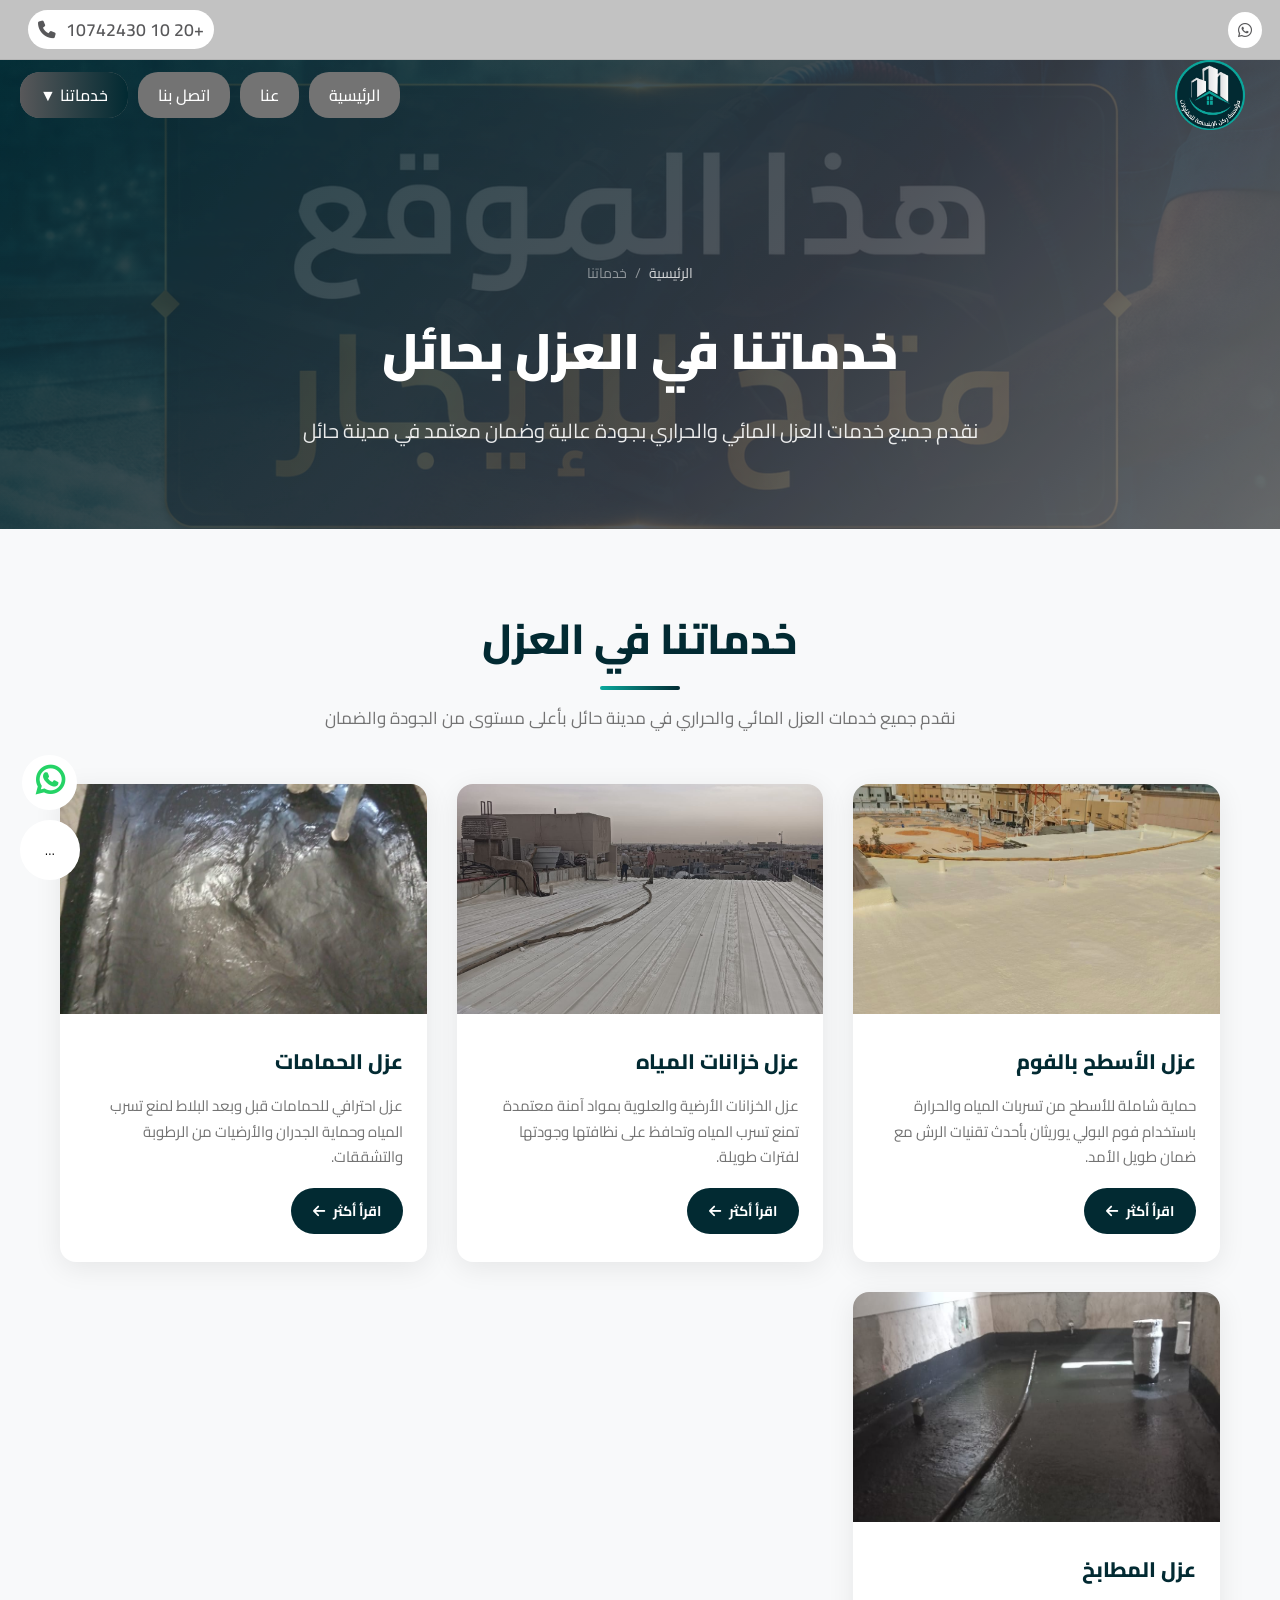
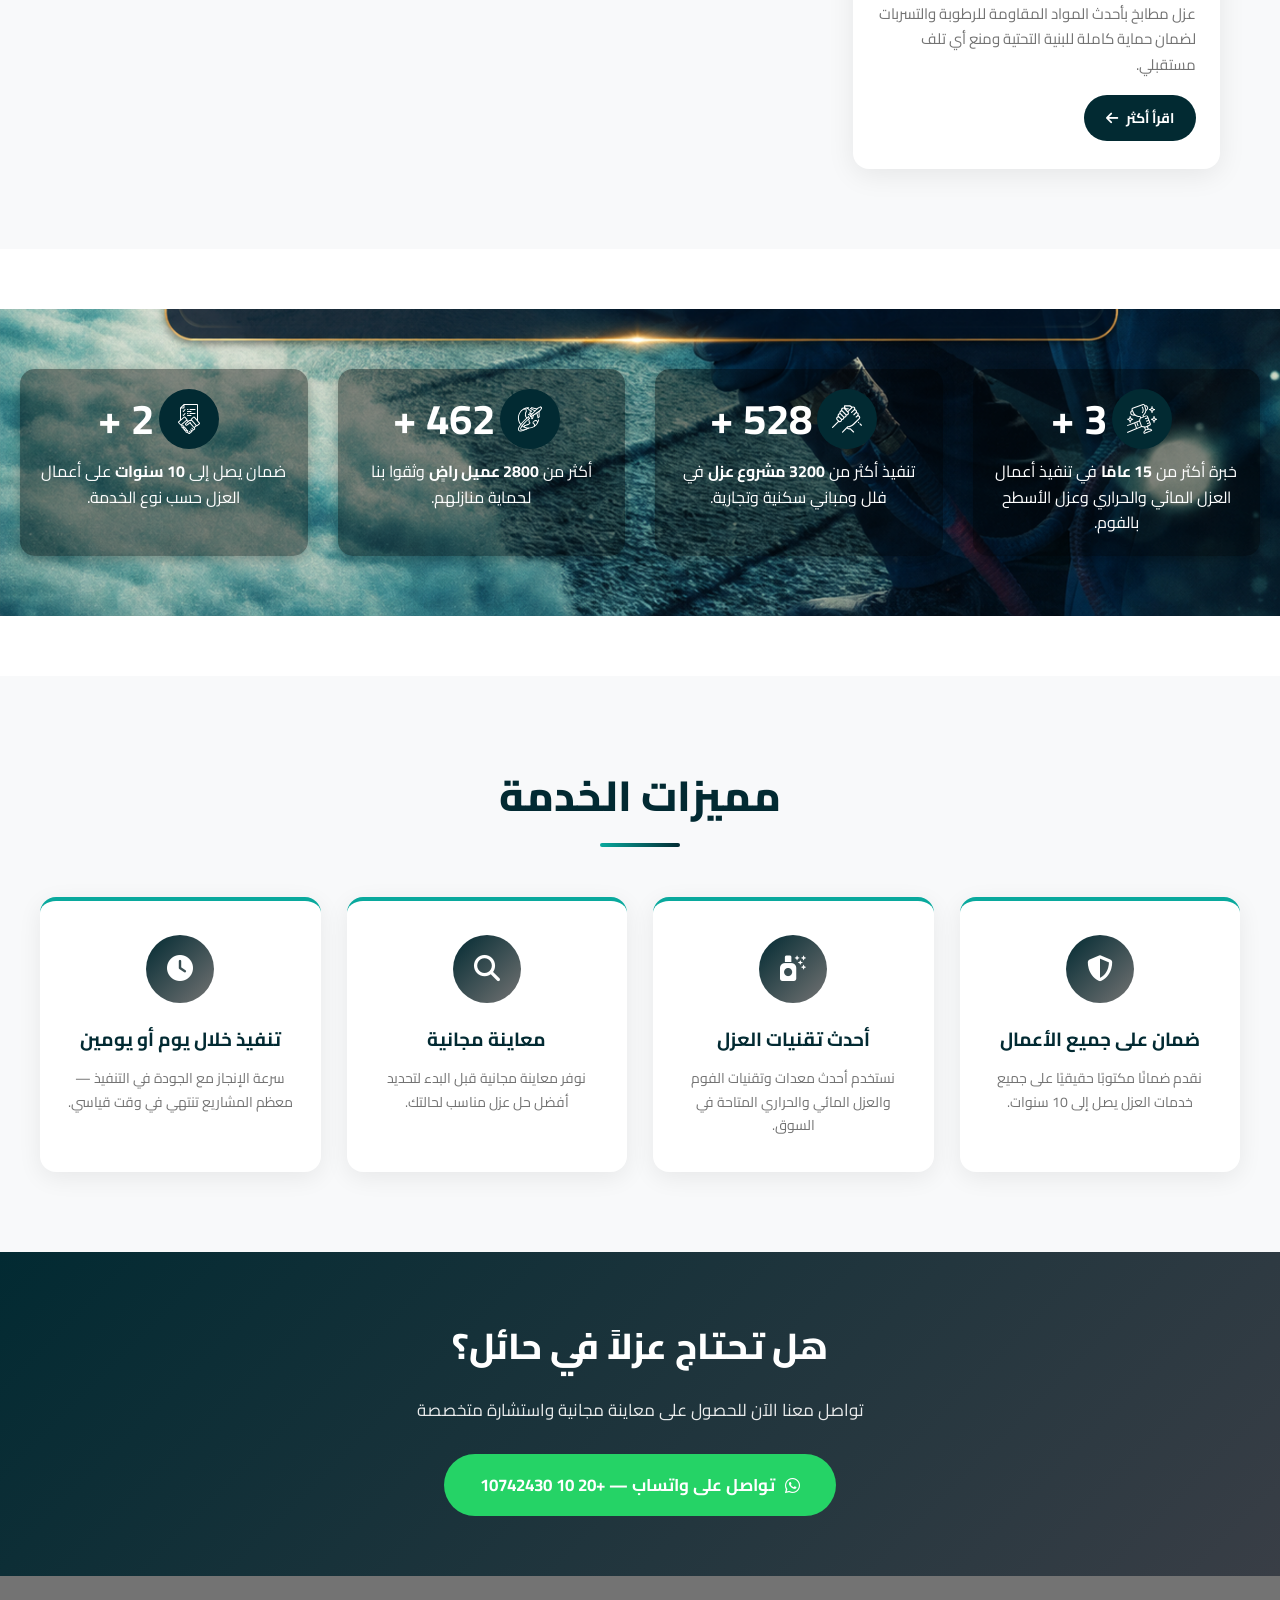
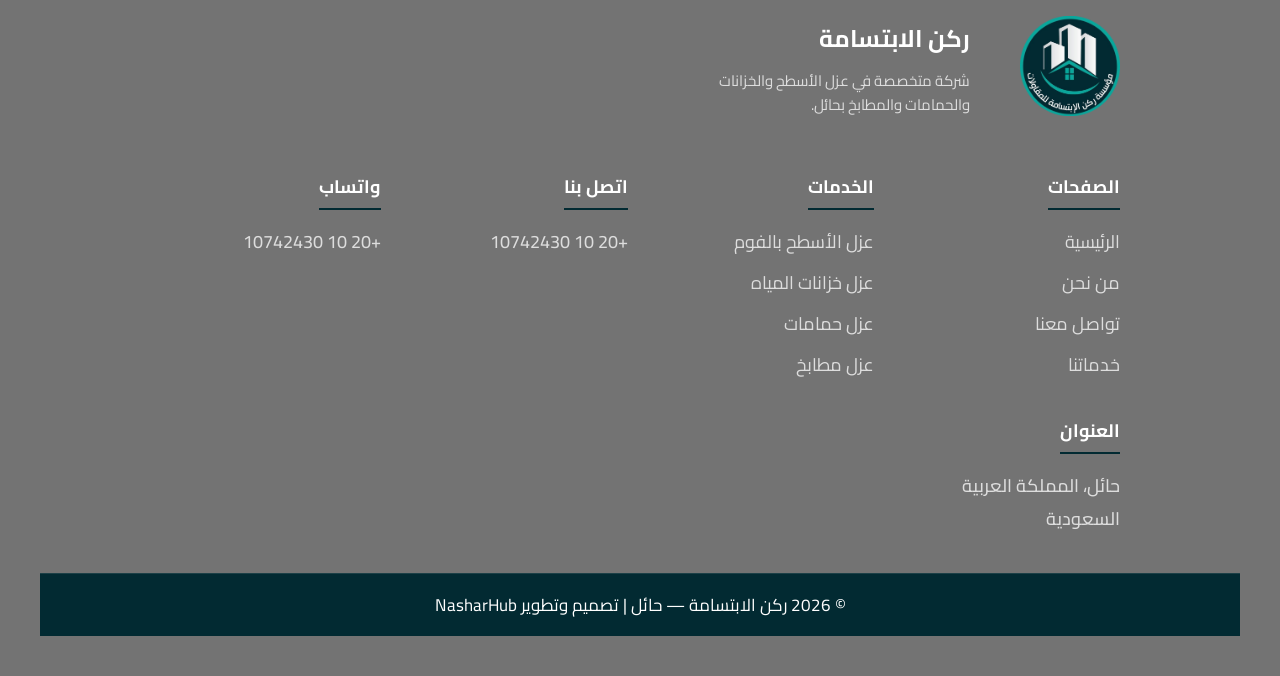
<file: services.html>
<!DOCTYPE html>
<html lang="ar" dir="rtl">
<head>
  <meta charset="UTF-8">
  <meta name="viewport" content="width=device-width, initial-scale=1">
  <meta name="description" content="خدمات عزل الأسطح والخزانات والحمامات والمطابخ في حائل — شركة ركن الابتسامة، خبرة أكثر من 15 عامًا.">
  <title>خدماتنا | شركة ركن الابتسامة لعزل الأسطح بحائل</title>
  <link rel="icon" href="./roknalebtesama.pages.dev/img/logo-web.png" type="image/x-icon">
  <link rel="stylesheet" href="https://cdnjs.cloudflare.com/ajax/libs/font-awesome/6.5.1/css/all.min.css">
  <link rel="preconnect" href="https://fonts.googleapis.com">
  <link rel="preconnect" href="https://fonts.gstatic.com" crossorigin>
  <link href="https://fonts.googleapis.com/css2?family=Cairo:wght@200..1000&display=swap" rel="stylesheet">
  <link rel="stylesheet" href="./roknalebtesama.pages.dev/css/may_header.css">
  <link rel="stylesheet" href="./roknalebtesama.pages.dev/css/may_about.css">
  <link rel="stylesheet" href="./roknalebtesama.pages.dev/css/may_Achievements.css">
  <link rel="stylesheet" href="./roknalebtesama.pages.dev/css/may_whyus.css">
  <link rel="stylesheet" href="./roknalebtesama.pages.dev/css/may_contact.css">
  <link rel="stylesheet" href="./roknalebtesama.pages.dev/css/mayaside_contact.css">
  <link rel="stylesheet" href="./roknalebtesama.pages.dev/css/may_footer.css">
  <link rel="stylesheet" href="./roknalebtesama.pages.dev/css/may_services.css">
  <link rel="stylesheet" href="./roknalebtesama.pages.dev/css/mayhero.css">
  <style>
    :root { --primaryColor:#022a32; --middleColor:#393E46; --helperColor:#737373; --lightHelper:#58585A; --hrColor:#09a99d; --white:#fff; --blue:#1877F2; --green:#25D366; --gray:#f8f8f8; }
    /* ===== Page Hero ===== */
    .page-hero { background:linear-gradient(135deg,var(--primaryColor) 0%,var(--middleColor) 60%,var(--helperColor) 100%); padding:200px 20px 80px; text-align:center; color:#fff; position:relative; overflow:hidden; }
    .page-hero::before { content:""; position:absolute; inset:0; background:url('./roknalebtesama.pages.dev/img/hero-bg1.png') center/cover no-repeat; opacity:0.12; }
    .page-hero-inner { position:relative; z-index:1; }
    .page-hero h1 { font-size:clamp(26px,5vw,50px); font-weight:900; margin-bottom:14px; }
    .page-hero p { font-size:clamp(15px,2.5vw,20px); opacity:.9; max-width:700px; margin:0 auto; }
    .breadcrumb { display:flex; align-items:center; justify-content:center; gap:8px; margin-bottom:18px; font-size:14px; opacity:.8; }
    .breadcrumb a { color:#fff; } .breadcrumb span { opacity:.6; }
    /* ===== Section Title ===== */
    .section-title { text-align:center; margin-bottom:50px; }
    .section-title h2 { font-size:clamp(24px,4vw,42px); font-weight:800; color:var(--primaryColor); position:relative; display:inline-block; padding-bottom:12px; }
    .section-title h2::after { content:""; position:absolute; bottom:0; right:50%; transform:translateX(50%); width:80px; height:4px; background:linear-gradient(90deg,var(--hrColor),var(--primaryColor)); border-radius:2px; }
    .section-title p { font-size:17px; color:var(--helperColor); margin-top:12px; }
    /* ===== Features Cards ===== */
    .features-section { padding:80px 20px; background:#f8f9fa; }
    .features-grid { display:grid; grid-template-columns:repeat(auto-fit,minmax(270px,1fr)); gap:26px; max-width:1200px; margin:0 auto; }
    .feature-card { background:#fff; border-radius:16px; padding:34px 26px; text-align:center; box-shadow:0 6px 24px rgba(0,0,0,.07); transition:transform .3s,box-shadow .3s; border-top:4px solid var(--hrColor); }
    .feature-card:hover { transform:translateY(-6px); box-shadow:0 12px 32px rgba(0,0,0,.12); }
    .feature-icon { width:68px; height:68px; background:linear-gradient(135deg,var(--primaryColor),var(--helperColor)); border-radius:50%; display:flex; align-items:center; justify-content:center; margin:0 auto 18px; font-size:26px; color:#fff; }
    .feature-card h3 { font-size:19px; font-weight:700; color:var(--primaryColor); margin-bottom:10px; }
    .feature-card p { font-size:14px; color:var(--helperColor); line-height:1.7; }
    /* ===== Service Hero Detail ===== */
    .service-detail { padding:70px 20px; background:#fff; }
    .service-detail-inner { display:flex; gap:50px; align-items:center; max-width:1200px; margin:0 auto; }
    .service-detail-text { flex:1; }
    .service-detail-text h2 { font-size:clamp(24px,3.5vw,38px); font-weight:800; color:var(--primaryColor); margin-bottom:18px; position:relative; padding-bottom:10px; }
    .service-detail-text h2::after { content:""; position:absolute; bottom:0; right:0; width:60px; height:4px; background:var(--hrColor); border-radius:2px; }
    .service-detail-text p { font-size:17px; color:#333; line-height:1.8; margin-bottom:16px; }
    .service-detail-text ul { margin: 16px 0; padding-right:0; }
    .service-detail-text ul li { font-size:16px; color:#333; margin-bottom:10px; padding:10px 16px; background:#f0fafa; border-radius:8px; border-right:4px solid var(--hrColor); }
    .service-detail-img { flex:1; border-radius:20px; overflow:hidden; box-shadow:0 12px 40px rgba(0,0,0,.12); }
    .service-detail-img img { width:100%; height:420px; object-fit:cover; display:block; }
    @media(max-width:900px){.service-detail-inner{flex-direction:column;} .service-detail-img{width:100%;} .service-detail-text h2::after{right:50%;transform:translateX(50%);} .service-detail-text{text-align:center;} .service-detail-text ul li{text-align:right;}}
    /* ===== Steps ===== */
    .steps-section { padding:70px 20px; background:#f8f9fa; }
    .steps-grid { display:grid; grid-template-columns:repeat(auto-fit,minmax(220px,1fr)); gap:26px; max-width:1100px; margin:0 auto; }
    .step-card { background:#fff; border-radius:14px; padding:30px 22px; text-align:center; box-shadow:0 4px 18px rgba(0,0,0,.06); position:relative; }
    .step-num { width:50px; height:50px; background:var(--primaryColor); color:#fff; border-radius:50%; font-size:22px; font-weight:900; display:flex; align-items:center; justify-content:center; margin:0 auto 16px; }
    .step-card h3 { font-size:17px; font-weight:700; color:var(--primaryColor); margin-bottom:8px; }
    .step-card p { font-size:14px; color:var(--helperColor); line-height:1.6; }
    /* ===== CTA Strip ===== */
    .cta-strip { background:linear-gradient(135deg,var(--primaryColor),var(--middleColor)); padding:60px 20px; text-align:center; color:#fff; }
    .cta-strip h2 { font-size:clamp(20px,4vw,36px); font-weight:800; margin-bottom:14px; }
    .cta-strip p { font-size:17px; opacity:.9; margin-bottom:28px; }
    .cta-btn { display:inline-flex; align-items:center; gap:10px; background:#25D366; color:#fff; font-size:17px; font-weight:700; padding:15px 36px; border-radius:50px; text-decoration:none; transition:transform .3s,box-shadow .3s; }
    .cta-btn:hover { transform:translateY(-3px); box-shadow:0 8px 24px rgba(37,211,102,.4); }
    /* ===== Contact Page ===== */
    .contact-page-section { padding:70px 20px; background:#fff; }
    .contact-cards-grid { display:grid; grid-template-columns:repeat(auto-fit,minmax(260px,1fr)); gap:28px; max-width:1000px; margin:0 auto 60px; }
    .contact-card { background:#fff; border-radius:16px; padding:40px 28px; text-align:center; box-shadow:0 6px 28px rgba(0,0,0,.08); border-top:4px solid var(--hrColor); transition:transform .3s; }
    .contact-card:hover{transform:translateY(-5px);}
    .contact-card-icon { width:72px; height:72px; border-radius:50%; background:linear-gradient(135deg,var(--primaryColor),var(--helperColor)); color:#fff; font-size:28px; display:flex; align-items:center; justify-content:center; margin:0 auto 18px; }
    .contact-card h3 { font-size:20px; font-weight:700; color:var(--primaryColor); margin-bottom:12px; }
    .contact-card a { font-size:18px; font-weight:600; color:var(--helperColor); display:block; margin-top:6px; }
    .contact-card a:hover { color:var(--primaryColor); }
    /* ===== About Values ===== */
    .values-strip { background:var(--primaryColor); color:#fff; padding:60px 20px; text-align:center; }
    .values-strip h2 { font-size:clamp(22px,4vw,38px); font-weight:800; margin-bottom:40px; }
    .values-grid { display:grid; grid-template-columns:repeat(auto-fit,minmax(200px,1fr)); gap:26px; max-width:1000px; margin:0 auto; }
    .value-item { padding:26px 18px; background:rgba(255,255,255,.1); border-radius:14px; }
    .value-num { font-size:52px; font-weight:900; color:var(--hrColor); line-height:1; margin-bottom:6px; }
    .value-label { font-size:17px; font-weight:700; margin-bottom:5px; }
    .value-desc { font-size:13px; opacity:.8; }
    /* ===== Services Page Grid ===== */
    .services-full-grid { display:grid; grid-template-columns:repeat(auto-fit,minmax(300px,1fr)); gap:30px; max-width:1200px; margin:0 auto; padding:0 20px; }
    .service-full-card { background:#fff; border-radius:16px; overflow:hidden; box-shadow:0 6px 28px rgba(0,0,0,.08); transition:transform .3s,box-shadow .3s; }
    .service-full-card:hover{transform:translateY(-6px); box-shadow:0 14px 40px rgba(0,0,0,.14);}
    .service-full-card img { width:100%; height:230px; object-fit:cover; display:block; }
    .service-full-card-body { padding:28px 24px; }
    .service-full-card-body h3 { font-size:21px; font-weight:800; color:var(--primaryColor); margin-bottom:12px; }
    .service-full-card-body p { font-size:15px; color:var(--helperColor); line-height:1.7; margin-bottom:18px; }
    .service-link-btn { display:inline-flex; align-items:center; gap:8px; background:var(--primaryColor); color:#fff; font-size:14px; font-weight:700; padding:10px 22px; border-radius:30px; text-decoration:none; transition:background .3s; }
    .service-link-btn:hover { background:var(--helperColor); }
  
    /* ===== Mobile Hero Fix ===== */
    @media (max-width: 900px) {
      body { padding-top: 70px; }
      .page-hero { padding: 60px 16px 40px !important; }
      .page-hero h1 { font-size: clamp(22px,5vw,38px) !important; }
      .page-hero p { font-size: 15px !important; }
    }
    @media (max-width: 576px) {
      body { padding-top: 64px; }
      .page-hero { padding: 50px 12px 34px !important; }
      .page-hero h1 { font-size: 20px !important; }
    }
    /* ===== Mobile Service Detail Fix ===== */
    @media (max-width: 576px) {
      .service-detail-inner { flex-direction: column !important; gap: 20px !important; }
      .service-detail-img { width: 100% !important; }
      .service-detail-img img { height: 240px !important; }
      .features-grid { grid-template-columns: 1fr 1fr !important; gap: 14px !important; }
      .feature-card { padding: 20px 14px !important; }
      .steps-grid { grid-template-columns: 1fr 1fr !important; gap: 14px !important; }
      .services-full-grid { grid-template-columns: 1fr !important; }
      .contact-cards-grid { grid-template-columns: 1fr !important; }
      .values-grid { grid-template-columns: 1fr 1fr !important; }
    }

  </style>
  <link rel="canonical" href="https://roknalebtesama.com/services.html">
  <meta name="robots" content="index, follow">
<script type="application/ld+json">
{
  "@context": "https://schema.org",
  "@type": "BreadcrumbList",
  "itemListElement": [
    {
      "@type": "ListItem",
      "position": 1,
      "name": "الرئيسية",
      "item": "https://roknalebtesama.com/"
    },
    {
      "@type": "ListItem",
      "position": 2,
      "name": "خدماتنا",
      "item": "https://roknalebtesama.com/services.html"
    }
  ]
}
</script>
<link rel="stylesheet" href="./roknalebtesama.pages.dev/css/mobile_fixes.css">
</head>
<body>
  <div class="top-bar">
    <div class="container">
      <div class="top-right">
        <nav class="socials">
          <a href="https://wa.me/201010742430"><i class="fa-brands fa-whatsapp"></i></a>
        </nav>
      </div>
      <div class="top-left">
        <nav class="socials">
          <a href="tel:201010742430">+20 10 10742430<i class="fa-solid fa-phone"></i></a>
        </nav>
      </div>
    </div>
  </div>
  <div class="header-div">
    <header class="main-header" id="site-header">
      <div class="container header-inner">
        <div class="brand">
          <a href="index.html">
            <div class="logo"><img src="./roknalebtesama.pages.dev/img/logo-web.png" alt="شعار ركن الابتسامة"></div>
          </a>
        </div>
        <nav class="nav-links">
          <a href="./index.html">الرئيسية</a>
          <a href="./about.html">عنا</a>
          <a href="./contact.html">اتصل بنا</a>
          <div class="dropdown">
            <a href="./services.html" class="active">خدماتنا ▼</a>
            <ul class="dropdown-menu">
              <li><a href="./عزل-الاسطح.html">عزل الأسطح بالفوم (عزل مائي وحراري)</a></li>
              <li><a href="./عزل-خزانات.html">عزل خزانات المياه ومعالجة التسربات</a></li>
              <li><a href="./عزل-حمامات.html">عزل حمامات ضد تسرب المياه والرطوبة</a></li>
              <li><a href="./عزل-مطابخ.html">عزل مطابخ وحماية من التسريبات</a></li>
            </ul>
          </div>
        </nav>
      </div>
      <div class="company-name"><p>ركن الابتسامة</p></div>
      <div class="header-actions">
        <button class="hamburger" id="hamburger" aria-label="قائمة">
          <span></span><span></span><span></span>
        </button>
      </div>
    </header>
  </div>

  <section class="page-hero">
    <div class="page-hero-inner">
      <div class="breadcrumb">
        <a href="index.html">الرئيسية</a>
        <span>/</span>
        <span>خدماتنا</span>
      </div>
      <h1>خدماتنا في العزل بحائل</h1>
      <p>نقدم جميع خدمات العزل المائي والحراري بجودة عالية وضمان معتمد في مدينة حائل</p>
    </div>
  </section>

  <section style="padding:70px 20px 80px; background:#f8f9fa;">
    <div class="section-title"><h2>خدماتنا في العزل</h2><p>نقدم جميع خدمات العزل المائي والحراري في مدينة حائل بأعلى مستوى من الجودة والضمان</p></div>
    <div class="services-full-grid">
      <div class="service-full-card">
        <img src="./roknalebtesama.pages.dev/img/azl-as-sath.jpeg" alt="عزل أسطح بحائل بالفوم">
        <div class="service-full-card-body">
          <h3>عزل الأسطح بالفوم</h3>
          <p>حماية شاملة للأسطح من تسربات المياه والحرارة باستخدام فوم البولي يوريثان بأحدث تقنيات الرش مع ضمان طويل الأمد.</p>
          <a href="عزل-الاسطح.html" class="service-link-btn">اقرأ أكثر <i class="fa-solid fa-arrow-left"></i></a>
        </div>
      </div>
      <div class="service-full-card">
        <img src="./roknalebtesama.pages.dev/img/azl-khazanat.jpeg" alt="عزل خزانات بحائل">
        <div class="service-full-card-body">
          <h3>عزل خزانات المياه</h3>
          <p>عزل الخزانات الأرضية والعلوية بمواد آمنة معتمدة تمنع تسرب المياه وتحافظ على نظافتها وجودتها لفترات طويلة.</p>
          <a href="عزل-خزانات.html" class="service-link-btn">اقرأ أكثر <i class="fa-solid fa-arrow-left"></i></a>
        </div>
      </div>
      <div class="service-full-card">
        <img src="./roknalebtesama.pages.dev/img/azl-hamamat.jpeg" alt="عزل حمامات بحائل">
        <div class="service-full-card-body">
          <h3>عزل الحمامات</h3>
          <p>عزل احترافي للحمامات قبل وبعد البلاط لمنع تسرب المياه وحماية الجدران والأرضيات من الرطوبة والتشققات.</p>
          <a href="عزل-حمامات.html" class="service-link-btn">اقرأ أكثر <i class="fa-solid fa-arrow-left"></i></a>
        </div>
      </div>
      <div class="service-full-card">
        <img src="./roknalebtesama.pages.dev/img/azl-matabekh.jpeg" alt="عزل مطابخ بحائل">
        <div class="service-full-card-body">
          <h3>عزل المطابخ</h3>
          <p>عزل مطابخ بأحدث المواد المقاومة للرطوبة والتسربات لضمان حماية كاملة للبنية التحتية ومنع أي تلف مستقبلي.</p>
          <a href="عزل-مطابخ.html" class="service-link-btn">اقرأ أكثر <i class="fa-solid fa-arrow-left"></i></a>
        </div>
      </div>
    </div>
  </section>
  <section class="Achievements-section">
    <div class="rts-counter-list">
      <div class="rts-counter-list-inner"><div class="counter-icon"><img src="./roknalebtesama.pages.dev/img/khebrah.svg" alt="خبرة"></div><div class="count-text"><div class="count-number"><span data-letters="15" class="rs-counter">15</span><span class="prefix">+</span></div></div></div>
      <div class="text">خبرة أكثر من <strong>15 عامًا</strong> في تنفيذ أعمال العزل المائي والحراري وعزل الأسطح بالفوم.</div>
    </div>
    <div class="rts-counter-list">
      <div class="rts-counter-list-inner"><div class="counter-icon"><img src="./roknalebtesama.pages.dev/img/masharie.svg" alt="مشاريع"></div><div class="count-text"><div class="count-number"><span data-letters="3200" class="rs-counter">3200</span><span class="prefix">+</span></div></div></div>
      <div class="text">تنفيذ أكثر من <strong>3200 مشروع عزل</strong> في فلل ومباني سكنية وتجارية.</div>
    </div>
    <div class="rts-counter-list">
      <div class="rts-counter-list-inner"><div class="counter-icon"><img src="./roknalebtesama.pages.dev/img/omala.svg" alt="عملاء"></div><div class="count-text"><div class="count-number"><span data-letters="2800" class="rs-counter">2800</span><span class="prefix">+</span></div></div></div>
      <div class="text">أكثر من <strong>2800 عميل راضٍ</strong> وثقوا بنا لحماية منازلهم.</div>
    </div>
    <div class="rts-counter-list">
      <div class="rts-counter-list-inner"><div class="counter-icon"><img src="./roknalebtesama.pages.dev/img/daman.svg" alt="ضمان"></div><div class="count-text"><div class="count-number"><span data-letters="10" class="rs-counter">10</span><span class="prefix">+</span></div></div></div>
      <div class="text">ضمان يصل إلى <strong>10 سنوات</strong> على أعمال العزل حسب نوع الخدمة.</div>
    </div>
  </section>  <section class="features-section">
    <div class="section-title"><h2>مميزات الخدمة</h2></div>
    <div class="features-grid">
      <div class="feature-card">
        <div class="feature-icon"><i class="fa-solid fa-shield-halved"></i></div>
        <h3>ضمان على جميع الأعمال</h3>
        <p>نقدم ضمانًا مكتوبًا حقيقيًا على جميع خدمات العزل يصل إلى 10 سنوات.</p>
      </div>
      <div class="feature-card">
        <div class="feature-icon"><i class="fa-solid fa-spray-can-sparkles"></i></div>
        <h3>أحدث تقنيات العزل</h3>
        <p>نستخدم أحدث معدات وتقنيات الفوم والعزل المائي والحراري المتاحة في السوق.</p>
      </div>
      <div class="feature-card">
        <div class="feature-icon"><i class="fa-solid fa-magnifying-glass"></i></div>
        <h3>معاينة مجانية</h3>
        <p>نوفر معاينة مجانية قبل البدء لتحديد أفضل حل عزل مناسب لحالتك.</p>
      </div>
      <div class="feature-card">
        <div class="feature-icon"><i class="fa-solid fa-clock"></i></div>
        <h3>تنفيذ خلال يوم أو يومين</h3>
        <p>سرعة الإنجاز مع الجودة في التنفيذ — معظم المشاريع تنتهي في وقت قياسي.</p>
      </div>
    </div>
  </section>
  <section class="cta-strip">
    <h2>هل تحتاج عزلاً في حائل؟</h2>
    <p>تواصل معنا الآن للحصول على معاينة مجانية واستشارة متخصصة</p>
    <a href="https://wa.me/201010742430" class="cta-btn"><i class="fa-brands fa-whatsapp"></i> تواصل على واتساب — +20 10 10742430</a>
  </section>
  <aside>
    <button id="contactBtn" class="btnsStyle">…</button>
    <div id="contactContent">
      <a href="https://wa.me/201010742430" class="aside-link-whats">
        <span class="contact-word">+20 10 10742430</span>
        <span class="whatsappp btnsStyle"><i class="fa-brands fa-whatsapp"></i></span>
      </a>
      <a href="tel:201010742430" class="aside-link-phone">
        <span class="contact-word">+20 10 10742430</span>
        <span class="phone btnsStyle"><i class="fa-solid fa-phone"></i></span>
      </a>
    </div>
  </aside>
  <footer class="footer">
    <section class="upper-footer-container">
      <div class="footer-section logo-and-intro">
        <div class="footer-logo">
          <img src="./roknalebtesama.pages.dev/img/logo-web.png" alt="شعار ركن الابتسامة">
        </div>
        <div>
          <h2>ركن الابتسامة</h2>
          <p style="color:#ddd; font-size:15px; margin-top:8px; max-width:260px; line-height:1.6;">شركة متخصصة في عزل الأسطح والخزانات والحمامات والمطابخ بحائل.</p>
        </div>
      </div>
    </section>
    <section class="upper-footer-container">
      <div class="footer-section">
        <h3>الصفحات</h3>
        <ul>
          <li><a href="index.html">الرئيسية</a></li>
          <li><a href="about.html">من نحن</a></li>
          <li><a href="contact.html">تواصل معنا</a></li>
          <li><a href="services.html">خدماتنا</a></li>
        </ul>
      </div>
      <div class="footer-section">
        <h3>الخدمات</h3>
        <ul>
          <li><a href="عزل-الاسطح.html">عزل الأسطح بالفوم</a></li>
          <li><a href="عزل-خزانات.html">عزل خزانات المياه</a></li>
          <li><a href="عزل-حمامات.html">عزل حمامات</a></li>
          <li><a href="عزل-مطابخ.html">عزل مطابخ</a></li>
        </ul>
      </div>
      <div class="footer-section footer-none">
        <h3>اتصل بنا</h3>
        <ul class="contact-list">
          <li><a href="tel:201010742430" dir="ltr">+20 10 10742430</a></li>
        </ul>
      </div>
      <div class="footer-section footer-none">
        <h3>واتساب</h3>
        <ul class="contact-list">
          <li><a href="https://wa.me/201010742430" target="_blank" dir="ltr">+20 10 10742430</a></li>
        </ul>
      </div>
      <div class="footer-section">
        <h3>العنوان</h3>
        <ul class="contact-list">
          <li><a href="https://www.google.com/maps?q=Hail,Saudi+Arabia">حائل، المملكة العربية السعودية</a></li>
        </ul>
      </div>
    </section>
    <div class="footer-bottom">
      <p>© 2026 ركن الابتسامة — حائل | تصميم وتطوير <a href="https://nasharhub.com" target="_blank" rel="noopener">NasharHub</a></p>
    </div>
  </footer>
  <script src="./roknalebtesama.pages.dev/js/may_header.js"></script>
  <script>
    // Counter animation
    function animateCounter(el) {
      const target = +el.getAttribute("data-letters");
      let count = 0; const speed = target / 200;
      const update = () => { count += speed; if (count < target) { el.innerText = Math.ceil(count); requestAnimationFrame(update); } else { el.innerText = target; } };
      update();
    }
    const counters = document.querySelectorAll(".rs-counter");
    if (counters.length) {
      const obs = new IntersectionObserver(entries => { entries.forEach(e => { if (e.isIntersecting) { animateCounter(e.target); obs.unobserve(e.target); } }); }, { threshold: 0.5 });
      counters.forEach(c => obs.observe(c));
    }
    // Accordion
    document.querySelectorAll(".accordion-item").forEach(item => {
      const btn = item.querySelector(".accordion-button");
      if (btn) btn.addEventListener("click", () => {
        document.querySelectorAll(".accordion-item").forEach(i => i.classList.remove("active"));
        item.classList.add("active");
      });
    });
    // Aside toggle (desktop)
    const btn = document.getElementById("contactBtn");
    const cont = document.getElementById("contactContent");
    if (btn && cont) {
      cont.style.display = "none";
      btn.addEventListener("click", () => { cont.style.display = cont.style.display === "none" ? "flex" : "none"; });
    }
  </script>
</body>
</html>
</file>
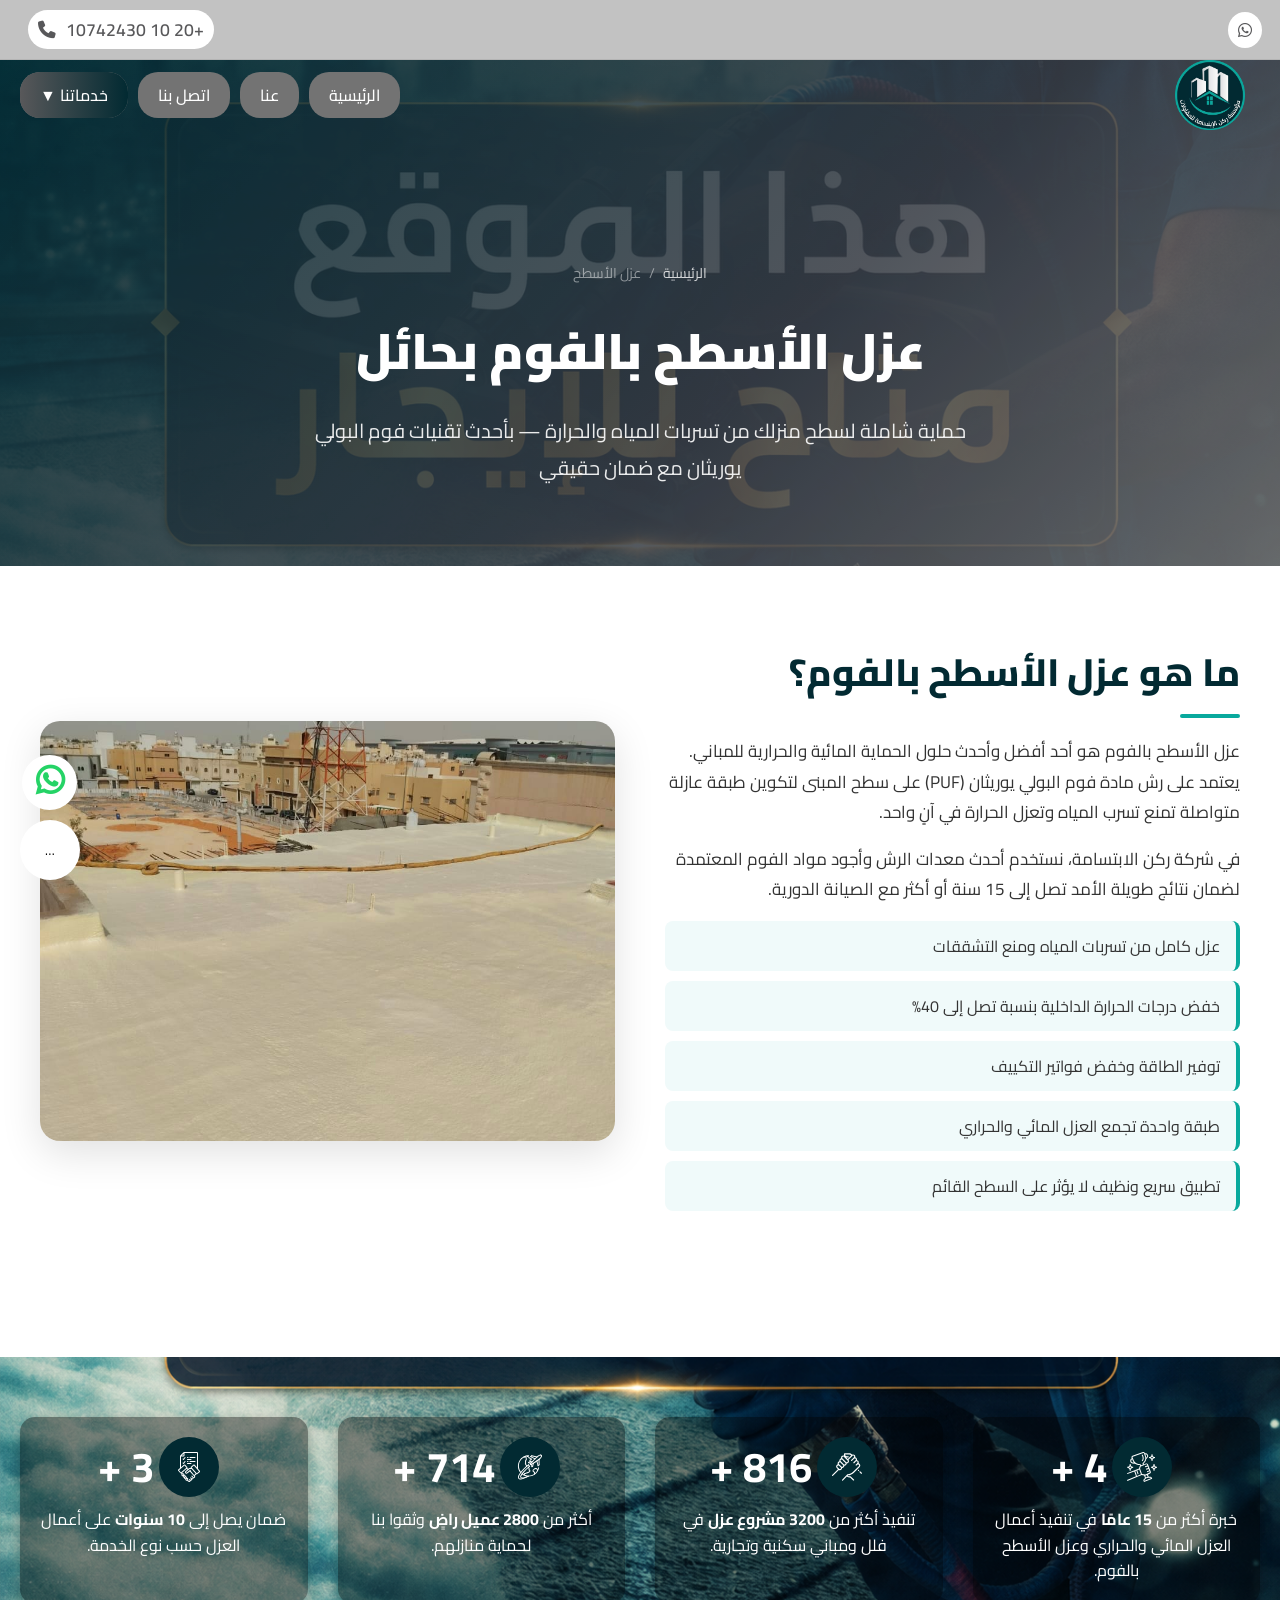
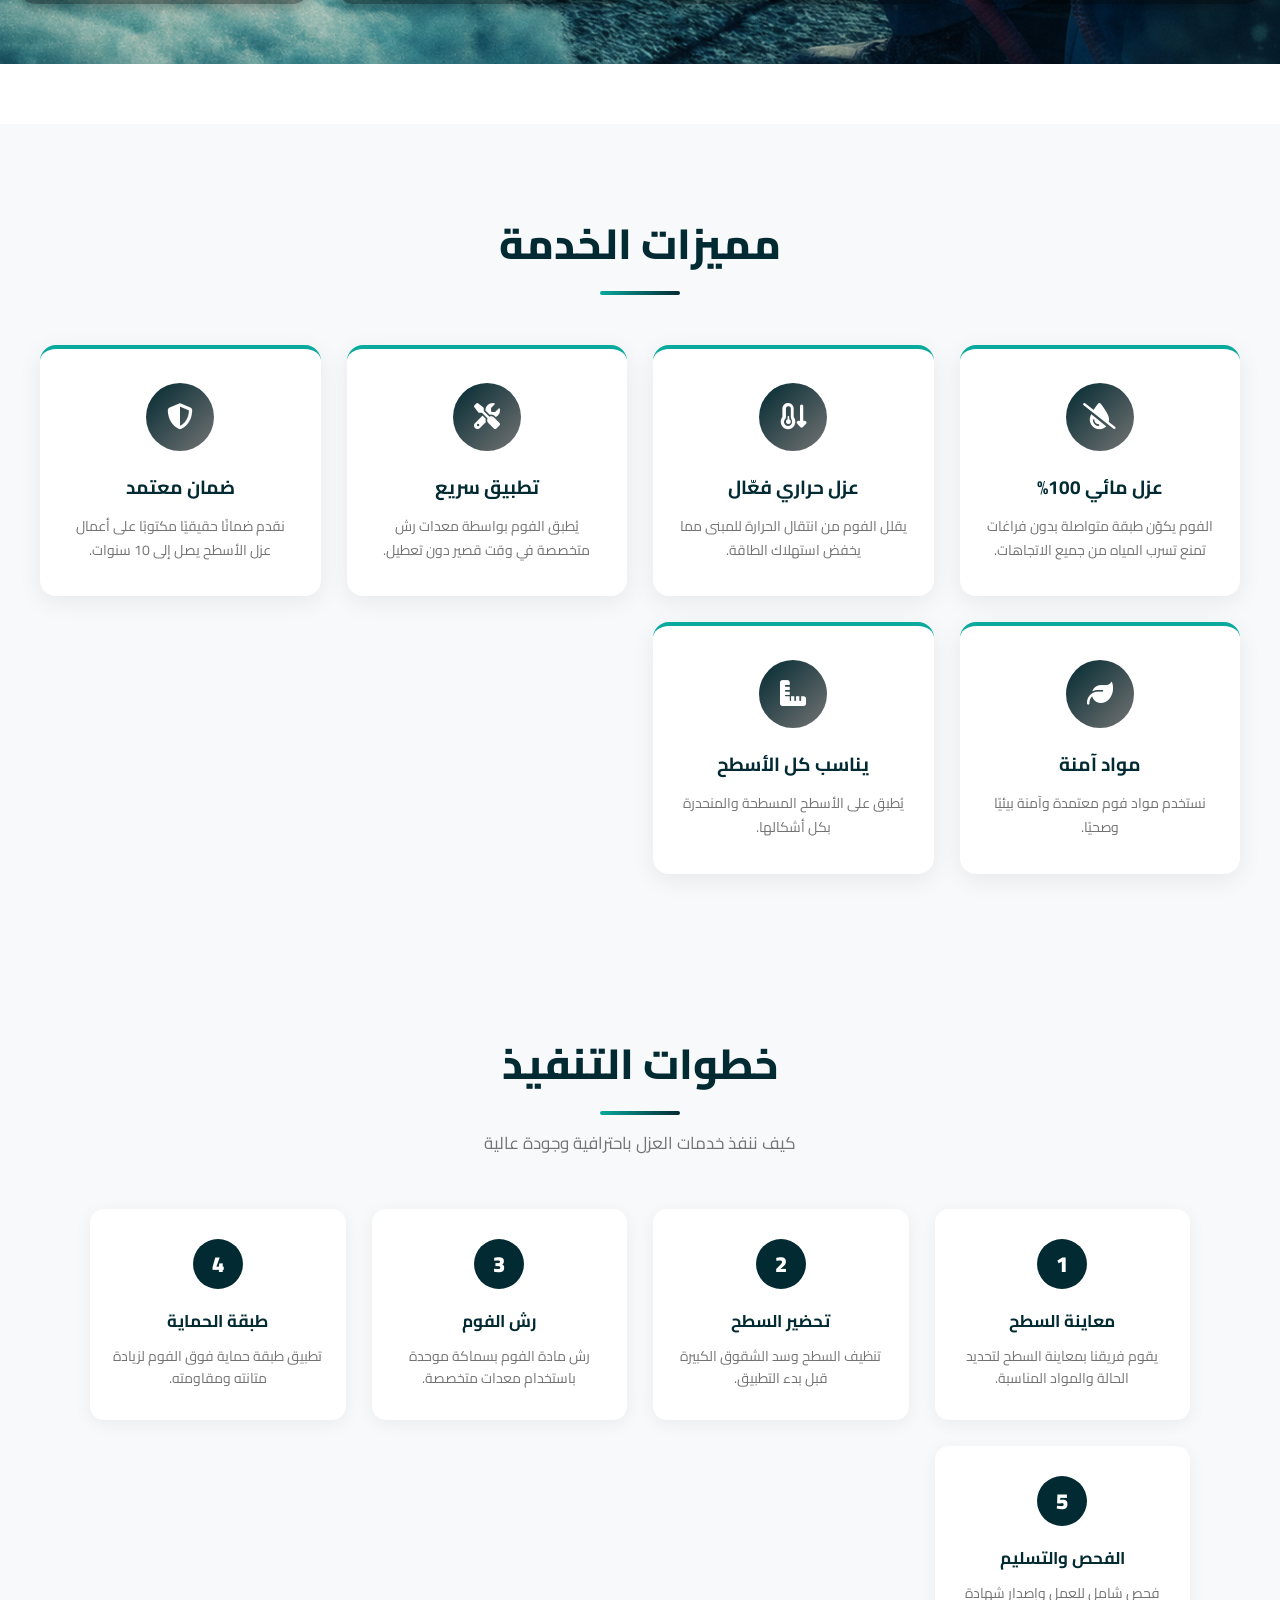
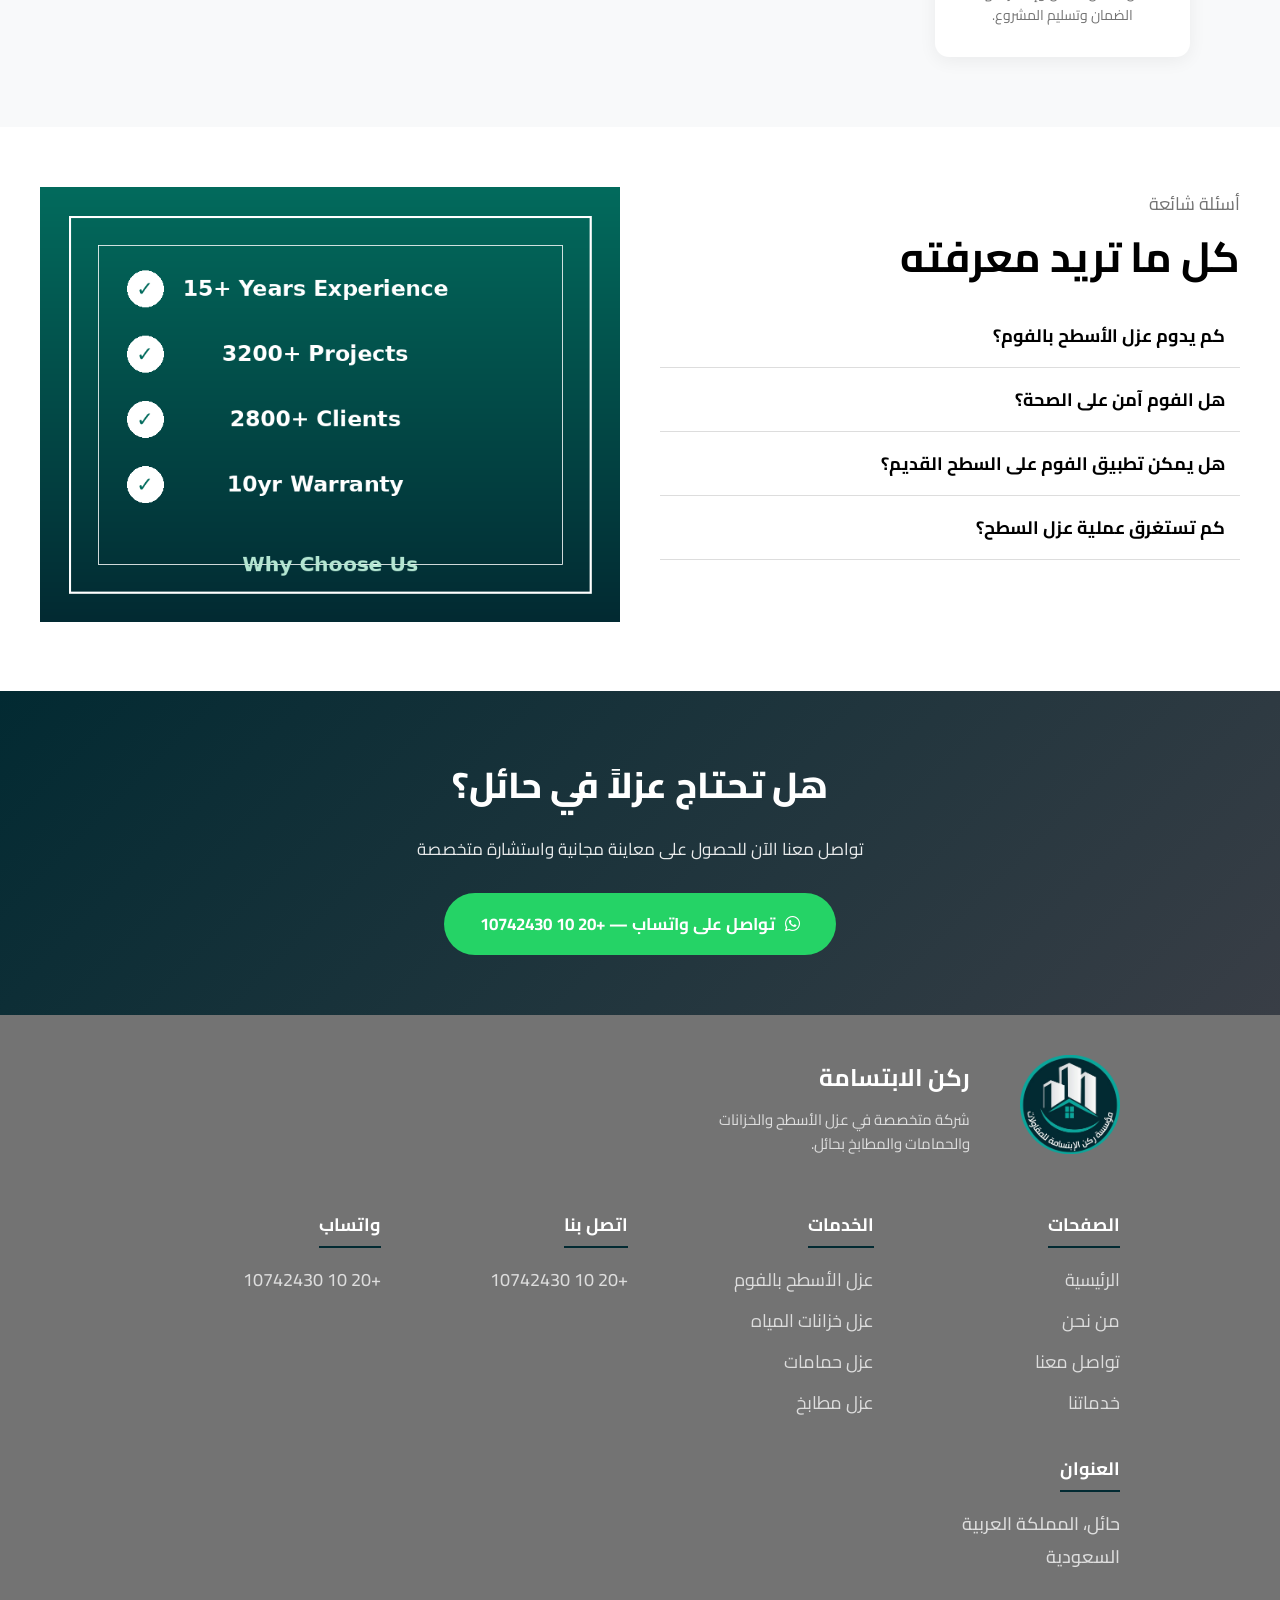
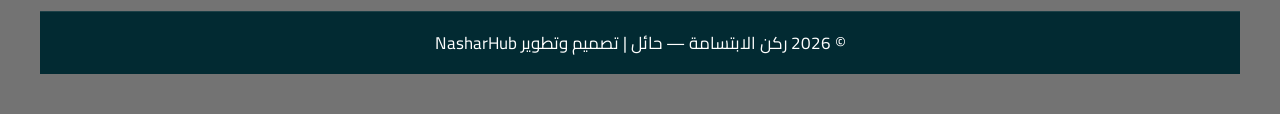
<file: عزل-الاسطح.html>
<!DOCTYPE html>
<html lang="ar" dir="rtl">
<head>
  <meta charset="UTF-8">
  <meta name="viewport" content="width=device-width, initial-scale=1">
  <meta name="description" content="أفضل شركة عزل أسطح بالفوم في حائل — عزل مائي وحراري بفوم البولي يوريثان مع ضمان معتمد. اتصل +20 10 10742430.">
  <title>عزل الأسطح بالفوم بحائل | شركة ركن الابتسامة</title>
  <link rel="icon" href="./roknalebtesama.pages.dev/img/logo-web.png" type="image/x-icon">
  <link rel="stylesheet" href="https://cdnjs.cloudflare.com/ajax/libs/font-awesome/6.5.1/css/all.min.css">
  <link rel="preconnect" href="https://fonts.googleapis.com">
  <link rel="preconnect" href="https://fonts.gstatic.com" crossorigin>
  <link href="https://fonts.googleapis.com/css2?family=Cairo:wght@200..1000&display=swap" rel="stylesheet">
  <link rel="stylesheet" href="./roknalebtesama.pages.dev/css/may_header.css">
  <link rel="stylesheet" href="./roknalebtesama.pages.dev/css/may_about.css">
  <link rel="stylesheet" href="./roknalebtesama.pages.dev/css/may_Achievements.css">
  <link rel="stylesheet" href="./roknalebtesama.pages.dev/css/may_whyus.css">
  <link rel="stylesheet" href="./roknalebtesama.pages.dev/css/may_contact.css">
  <link rel="stylesheet" href="./roknalebtesama.pages.dev/css/mayaside_contact.css">
  <link rel="stylesheet" href="./roknalebtesama.pages.dev/css/may_footer.css">
  <link rel="stylesheet" href="./roknalebtesama.pages.dev/css/may_services.css">
  <style>
    :root { --primaryColor:#022a32; --middleColor:#393E46; --helperColor:#737373; --lightHelper:#58585A; --hrColor:#09a99d; --white:#fff; --blue:#1877F2; --green:#25D366; --gray:#f8f8f8; }
    /* ===== Page Hero ===== */
    .page-hero { background:linear-gradient(135deg,var(--primaryColor) 0%,var(--middleColor) 60%,var(--helperColor) 100%); padding:200px 20px 80px; text-align:center; color:#fff; position:relative; overflow:hidden; }
    .page-hero::before { content:""; position:absolute; inset:0; background:url('./roknalebtesama.pages.dev/img/hero-bg1.png') center/cover no-repeat; opacity:0.12; }
    .page-hero-inner { position:relative; z-index:1; }
    .page-hero h1 { font-size:clamp(26px,5vw,50px); font-weight:900; margin-bottom:14px; }
    .page-hero p { font-size:clamp(15px,2.5vw,20px); opacity:.9; max-width:700px; margin:0 auto; }
    .breadcrumb { display:flex; align-items:center; justify-content:center; gap:8px; margin-bottom:18px; font-size:14px; opacity:.8; }
    .breadcrumb a { color:#fff; } .breadcrumb span { opacity:.6; }
    /* ===== Section Title ===== */
    .section-title { text-align:center; margin-bottom:50px; }
    .section-title h2 { font-size:clamp(24px,4vw,42px); font-weight:800; color:var(--primaryColor); position:relative; display:inline-block; padding-bottom:12px; }
    .section-title h2::after { content:""; position:absolute; bottom:0; right:50%; transform:translateX(50%); width:80px; height:4px; background:linear-gradient(90deg,var(--hrColor),var(--primaryColor)); border-radius:2px; }
    .section-title p { font-size:17px; color:var(--helperColor); margin-top:12px; }
    /* ===== Features Cards ===== */
    .features-section { padding:80px 20px; background:#f8f9fa; }
    .features-grid { display:grid; grid-template-columns:repeat(auto-fit,minmax(270px,1fr)); gap:26px; max-width:1200px; margin:0 auto; }
    .feature-card { background:#fff; border-radius:16px; padding:34px 26px; text-align:center; box-shadow:0 6px 24px rgba(0,0,0,.07); transition:transform .3s,box-shadow .3s; border-top:4px solid var(--hrColor); }
    .feature-card:hover { transform:translateY(-6px); box-shadow:0 12px 32px rgba(0,0,0,.12); }
    .feature-icon { width:68px; height:68px; background:linear-gradient(135deg,var(--primaryColor),var(--helperColor)); border-radius:50%; display:flex; align-items:center; justify-content:center; margin:0 auto 18px; font-size:26px; color:#fff; }
    .feature-card h3 { font-size:19px; font-weight:700; color:var(--primaryColor); margin-bottom:10px; }
    .feature-card p { font-size:14px; color:var(--helperColor); line-height:1.7; }
    /* ===== Service Hero Detail ===== */
    .service-detail { padding:70px 20px; background:#fff; }
    .service-detail-inner { display:flex; gap:50px; align-items:center; max-width:1200px; margin:0 auto; }
    .service-detail-text { flex:1; }
    .service-detail-text h2 { font-size:clamp(24px,3.5vw,38px); font-weight:800; color:var(--primaryColor); margin-bottom:18px; position:relative; padding-bottom:10px; }
    .service-detail-text h2::after { content:""; position:absolute; bottom:0; right:0; width:60px; height:4px; background:var(--hrColor); border-radius:2px; }
    .service-detail-text p { font-size:17px; color:#333; line-height:1.8; margin-bottom:16px; }
    .service-detail-text ul { margin: 16px 0; padding-right:0; }
    .service-detail-text ul li { font-size:16px; color:#333; margin-bottom:10px; padding:10px 16px; background:#f0fafa; border-radius:8px; border-right:4px solid var(--hrColor); }
    .service-detail-img { flex:1; border-radius:20px; overflow:hidden; box-shadow:0 12px 40px rgba(0,0,0,.12); }
    .service-detail-img img { width:100%; height:420px; object-fit:cover; display:block; }
    @media(max-width:900px){.service-detail-inner{flex-direction:column;} .service-detail-img{width:100%;} .service-detail-text h2::after{right:50%;transform:translateX(50%);} .service-detail-text{text-align:center;} .service-detail-text ul li{text-align:right;}}
    /* ===== Steps ===== */
    .steps-section { padding:70px 20px; background:#f8f9fa; }
    .steps-grid { display:grid; grid-template-columns:repeat(auto-fit,minmax(220px,1fr)); gap:26px; max-width:1100px; margin:0 auto; }
    .step-card { background:#fff; border-radius:14px; padding:30px 22px; text-align:center; box-shadow:0 4px 18px rgba(0,0,0,.06); position:relative; }
    .step-num { width:50px; height:50px; background:var(--primaryColor); color:#fff; border-radius:50%; font-size:22px; font-weight:900; display:flex; align-items:center; justify-content:center; margin:0 auto 16px; }
    .step-card h3 { font-size:17px; font-weight:700; color:var(--primaryColor); margin-bottom:8px; }
    .step-card p { font-size:14px; color:var(--helperColor); line-height:1.6; }
    /* ===== CTA Strip ===== */
    .cta-strip { background:linear-gradient(135deg,var(--primaryColor),var(--middleColor)); padding:60px 20px; text-align:center; color:#fff; }
    .cta-strip h2 { font-size:clamp(20px,4vw,36px); font-weight:800; margin-bottom:14px; }
    .cta-strip p { font-size:17px; opacity:.9; margin-bottom:28px; }
    .cta-btn { display:inline-flex; align-items:center; gap:10px; background:#25D366; color:#fff; font-size:17px; font-weight:700; padding:15px 36px; border-radius:50px; text-decoration:none; transition:transform .3s,box-shadow .3s; }
    .cta-btn:hover { transform:translateY(-3px); box-shadow:0 8px 24px rgba(37,211,102,.4); }
    /* ===== Contact Page ===== */
    .contact-page-section { padding:70px 20px; background:#fff; }
    .contact-cards-grid { display:grid; grid-template-columns:repeat(auto-fit,minmax(260px,1fr)); gap:28px; max-width:1000px; margin:0 auto 60px; }
    .contact-card { background:#fff; border-radius:16px; padding:40px 28px; text-align:center; box-shadow:0 6px 28px rgba(0,0,0,.08); border-top:4px solid var(--hrColor); transition:transform .3s; }
    .contact-card:hover{transform:translateY(-5px);}
    .contact-card-icon { width:72px; height:72px; border-radius:50%; background:linear-gradient(135deg,var(--primaryColor),var(--helperColor)); color:#fff; font-size:28px; display:flex; align-items:center; justify-content:center; margin:0 auto 18px; }
    .contact-card h3 { font-size:20px; font-weight:700; color:var(--primaryColor); margin-bottom:12px; }
    .contact-card a { font-size:18px; font-weight:600; color:var(--helperColor); display:block; margin-top:6px; }
    .contact-card a:hover { color:var(--primaryColor); }
    /* ===== About Values ===== */
    .values-strip { background:var(--primaryColor); color:#fff; padding:60px 20px; text-align:center; }
    .values-strip h2 { font-size:clamp(22px,4vw,38px); font-weight:800; margin-bottom:40px; }
    .values-grid { display:grid; grid-template-columns:repeat(auto-fit,minmax(200px,1fr)); gap:26px; max-width:1000px; margin:0 auto; }
    .value-item { padding:26px 18px; background:rgba(255,255,255,.1); border-radius:14px; }
    .value-num { font-size:52px; font-weight:900; color:var(--hrColor); line-height:1; margin-bottom:6px; }
    .value-label { font-size:17px; font-weight:700; margin-bottom:5px; }
    .value-desc { font-size:13px; opacity:.8; }
    /* ===== Services Page Grid ===== */
    .services-full-grid { display:grid; grid-template-columns:repeat(auto-fit,minmax(300px,1fr)); gap:30px; max-width:1200px; margin:0 auto; padding:0 20px; }
    .service-full-card { background:#fff; border-radius:16px; overflow:hidden; box-shadow:0 6px 28px rgba(0,0,0,.08); transition:transform .3s,box-shadow .3s; }
    .service-full-card:hover{transform:translateY(-6px); box-shadow:0 14px 40px rgba(0,0,0,.14);}
    .service-full-card img { width:100%; height:230px; object-fit:cover; display:block; }
    .service-full-card-body { padding:28px 24px; }
    .service-full-card-body h3 { font-size:21px; font-weight:800; color:var(--primaryColor); margin-bottom:12px; }
    .service-full-card-body p { font-size:15px; color:var(--helperColor); line-height:1.7; margin-bottom:18px; }
    .service-link-btn { display:inline-flex; align-items:center; gap:8px; background:var(--primaryColor); color:#fff; font-size:14px; font-weight:700; padding:10px 22px; border-radius:30px; text-decoration:none; transition:background .3s; }
    .service-link-btn:hover { background:var(--helperColor); }
  
    /* ===== Mobile Hero Fix ===== */
    @media (max-width: 900px) {
      body { padding-top: 70px; }
      .page-hero { padding: 60px 16px 40px !important; }
      .page-hero h1 { font-size: clamp(22px,5vw,38px) !important; }
      .page-hero p { font-size: 15px !important; }
    }
    @media (max-width: 576px) {
      body { padding-top: 64px; }
      .page-hero { padding: 50px 12px 34px !important; }
      .page-hero h1 { font-size: 20px !important; }
    }
    /* ===== Mobile Service Detail Fix ===== */
    @media (max-width: 576px) {
      .service-detail-inner { flex-direction: column !important; gap: 20px !important; }
      .service-detail-img { width: 100% !important; }
      .service-detail-img img { height: 240px !important; }
      .features-grid { grid-template-columns: 1fr 1fr !important; gap: 14px !important; }
      .feature-card { padding: 20px 14px !important; }
      .steps-grid { grid-template-columns: 1fr 1fr !important; gap: 14px !important; }
      .services-full-grid { grid-template-columns: 1fr !important; }
      .contact-cards-grid { grid-template-columns: 1fr !important; }
      .values-grid { grid-template-columns: 1fr 1fr !important; }
    }

  </style>
  <link rel="canonical" href="https://roknalebtesama.com/عزل-الاسطح.html">
  <meta name="robots" content="index, follow">
<script type="application/ld+json">
{
  "@context": "https://schema.org",
  "@type": "Service",
  "name": "عزل الأسطح بالفوم بحائل",
  "description": "عزل أسطح المباني بفوم البولي يوريثان في حائل - عزل مائي وحراري مع ضمان معتمد يصل إلى 10 سنوات",
  "url": "https://roknalebtesama.com/عزل-الاسطح.html",
  "provider": {
    "@type": "LocalBusiness",
    "name": "ركن الابتسامة لعزل الأسطح بحائل",
    "telephone": "+201010742430",
    "address": {
      "@type": "PostalAddress",
      "addressLocality": "حائل",
      "addressRegion": "حائل",
      "addressCountry": "SA"
    },
    "url": "https://roknalebtesama.com/"
  },
  "areaServed": {
    "@type": "City",
    "name": "حائل"
  }
}
</script>
<script type="application/ld+json">
{
  "@context": "https://schema.org",
  "@type": "BreadcrumbList",
  "itemListElement": [
    {
      "@type": "ListItem",
      "position": 1,
      "name": "الرئيسية",
      "item": "https://roknalebtesama.com/"
    },
    {
      "@type": "ListItem",
      "position": 2,
      "name": "عزل الأسطح بالفوم",
      "item": "https://roknalebtesama.com/عزل-الاسطح.html"
    }
  ]
}
</script>
<script type="application/ld+json">
{
  "@context": "https://schema.org",
  "@type": "FAQPage",
  "mainEntity": [
    {
      "@type": "Question",
      "name": "كم يدوم عزل الأسطح بالفوم؟",
      "acceptedAnswer": {
        "@type": "Answer",
        "text": "يمتد عمر عزل الفوم من 10 إلى 20 سنة حسب نوع المادة والعناية. مع الصيانة الدورية يمكن إطالة العمر أكثر."
      }
    },
    {
      "@type": "Question",
      "name": "هل الفوم آمن على الصحة؟",
      "acceptedAnswer": {
        "@type": "Answer",
        "text": "نعم، نستخدم فوم البولي يوريثان المعتمد والآمن تمامًا على الصحة والبيئة بعد جفافه الكامل."
      }
    },
    {
      "@type": "Question",
      "name": "كم تستغرق عملية عزل السطح؟",
      "acceptedAnswer": {
        "@type": "Answer",
        "text": "تستغرق العملية من يوم إلى يومين حسب مساحة السطح وحالته."
      }
    },
    {
      "@type": "Question",
      "name": "هل يمكن تطبيق الفوم على السطح القديم؟",
      "acceptedAnswer": {
        "@type": "Answer",
        "text": "نعم، يُطبق الفوم على الأسطح القائمة بعد التحضير الجيد دون الحاجة لإزالة الطبقات القديمة في معظم الحالات."
      }
    }
  ]
}
</script>
<link rel="stylesheet" href="./roknalebtesama.pages.dev/css/mobile_fixes.css">
</head>
<body>
  <div class="top-bar">
    <div class="container">
      <div class="top-right">
        <nav class="socials">
          <a href="https://wa.me/201010742430"><i class="fa-brands fa-whatsapp"></i></a>
        </nav>
      </div>
      <div class="top-left">
        <nav class="socials">
          <a href="tel:201010742430">+20 10 10742430<i class="fa-solid fa-phone"></i></a>
        </nav>
      </div>
    </div>
  </div>
  <div class="header-div">
    <header class="main-header" id="site-header">
      <div class="container header-inner">
        <div class="brand">
          <a href="index.html">
            <div class="logo"><img src="./roknalebtesama.pages.dev/img/logo-web.png" alt="شعار ركن الابتسامة"></div>
          </a>
        </div>
        <nav class="nav-links">
          <a href="./index.html">الرئيسية</a>
          <a href="./about.html">عنا</a>
          <a href="./contact.html">اتصل بنا</a>
          <div class="dropdown">
            <a href="./services.html" class="active">خدماتنا ▼</a>
            <ul class="dropdown-menu">
              <li><a href="./عزل-الاسطح.html">عزل الأسطح بالفوم (عزل مائي وحراري)</a></li>
              <li><a href="./عزل-خزانات.html">عزل خزانات المياه ومعالجة التسربات</a></li>
              <li><a href="./عزل-حمامات.html">عزل حمامات ضد تسرب المياه والرطوبة</a></li>
              <li><a href="./عزل-مطابخ.html">عزل مطابخ وحماية من التسريبات</a></li>
            </ul>
          </div>
        </nav>
      </div>
      <div class="company-name"><p>ركن الابتسامة</p></div>
      <div class="header-actions">
        <button class="hamburger" id="hamburger" aria-label="قائمة">
          <span></span><span></span><span></span>
        </button>
      </div>
    </header>
  </div>

  <section class="page-hero">
    <div class="page-hero-inner">
      <div class="breadcrumb">
        <a href="index.html">الرئيسية</a>
        <span>/</span>
        <span>عزل الأسطح</span>
      </div>
      <h1>عزل الأسطح بالفوم بحائل</h1>
      <p>حماية شاملة لسطح منزلك من تسربات المياه والحرارة — بأحدث تقنيات فوم البولي يوريثان مع ضمان حقيقي</p>
    </div>
  </section>

  <section class="service-detail">
    <div class="service-detail-inner">
      <div class="service-detail-text">
        <h2>ما هو عزل الأسطح بالفوم؟</h2>
        <p>عزل الأسطح بالفوم هو أحد أفضل وأحدث حلول الحماية المائية والحرارية للمباني. يعتمد على رش مادة فوم البولي يوريثان (PUF) على سطح المبنى لتكوين طبقة عازلة متواصلة تمنع تسرب المياه وتعزل الحرارة في آنٍ واحد.</p>
        <p>في شركة ركن الابتسامة، نستخدم أحدث معدات الرش وأجود مواد الفوم المعتمدة لضمان نتائج طويلة الأمد تصل إلى 15 سنة أو أكثر مع الصيانة الدورية.</p>
        <ul><li>عزل كامل من تسربات المياه ومنع التشققات</li><li>خفض درجات الحرارة الداخلية بنسبة تصل إلى 40%</li><li>توفير الطاقة وخفض فواتير التكييف</li><li>طبقة واحدة تجمع العزل المائي والحراري</li><li>تطبيق سريع ونظيف لا يؤثر على السطح القائم</li></ul>
      </div>
      <div class="service-detail-img">
        <img src="./roknalebtesama.pages.dev/img/azl-as-sath.jpeg" alt="عزل الأسطح بالفوم بحائل">
      </div>
    </div>
  </section>
  <section class="Achievements-section">
    <div class="rts-counter-list">
      <div class="rts-counter-list-inner"><div class="counter-icon"><img src="./roknalebtesama.pages.dev/img/khebrah.svg" alt="خبرة"></div><div class="count-text"><div class="count-number"><span data-letters="15" class="rs-counter">15</span><span class="prefix">+</span></div></div></div>
      <div class="text">خبرة أكثر من <strong>15 عامًا</strong> في تنفيذ أعمال العزل المائي والحراري وعزل الأسطح بالفوم.</div>
    </div>
    <div class="rts-counter-list">
      <div class="rts-counter-list-inner"><div class="counter-icon"><img src="./roknalebtesama.pages.dev/img/masharie.svg" alt="مشاريع"></div><div class="count-text"><div class="count-number"><span data-letters="3200" class="rs-counter">3200</span><span class="prefix">+</span></div></div></div>
      <div class="text">تنفيذ أكثر من <strong>3200 مشروع عزل</strong> في فلل ومباني سكنية وتجارية.</div>
    </div>
    <div class="rts-counter-list">
      <div class="rts-counter-list-inner"><div class="counter-icon"><img src="./roknalebtesama.pages.dev/img/omala.svg" alt="عملاء"></div><div class="count-text"><div class="count-number"><span data-letters="2800" class="rs-counter">2800</span><span class="prefix">+</span></div></div></div>
      <div class="text">أكثر من <strong>2800 عميل راضٍ</strong> وثقوا بنا لحماية منازلهم.</div>
    </div>
    <div class="rts-counter-list">
      <div class="rts-counter-list-inner"><div class="counter-icon"><img src="./roknalebtesama.pages.dev/img/daman.svg" alt="ضمان"></div><div class="count-text"><div class="count-number"><span data-letters="10" class="rs-counter">10</span><span class="prefix">+</span></div></div></div>
      <div class="text">ضمان يصل إلى <strong>10 سنوات</strong> على أعمال العزل حسب نوع الخدمة.</div>
    </div>
  </section>
  <section class="features-section">
    <div class="section-title"><h2>مميزات الخدمة</h2></div>
    <div class="features-grid">
      <div class="feature-card">
        <div class="feature-icon"><i class="fa-solid fa-droplet-slash"></i></div>
        <h3>عزل مائي 100%</h3>
        <p>الفوم يكوّن طبقة متواصلة بدون فراغات تمنع تسرب المياه من جميع الاتجاهات.</p>
      </div>
      <div class="feature-card">
        <div class="feature-icon"><i class="fa-solid fa-temperature-arrow-down"></i></div>
        <h3>عزل حراري فعّال</h3>
        <p>يقلل الفوم من انتقال الحرارة للمبنى مما يخفض استهلاك الطاقة.</p>
      </div>
      <div class="feature-card">
        <div class="feature-icon"><i class="fa-solid fa-screwdriver-wrench"></i></div>
        <h3>تطبيق سريع</h3>
        <p>يُطبق الفوم بواسطة معدات رش متخصصة في وقت قصير دون تعطيل.</p>
      </div>
      <div class="feature-card">
        <div class="feature-icon"><i class="fa-solid fa-shield-halved"></i></div>
        <h3>ضمان معتمد</h3>
        <p>نقدم ضمانًا حقيقيًا مكتوبًا على أعمال عزل الأسطح يصل إلى 10 سنوات.</p>
      </div>
      <div class="feature-card">
        <div class="feature-icon"><i class="fa-solid fa-leaf"></i></div>
        <h3>مواد آمنة</h3>
        <p>نستخدم مواد فوم معتمدة وآمنة بيئيًا وصحيًا.</p>
      </div>
      <div class="feature-card">
        <div class="feature-icon"><i class="fa-solid fa-ruler-combined"></i></div>
        <h3>يناسب كل الأسطح</h3>
        <p>يُطبق على الأسطح المسطحة والمنحدرة بكل أشكالها.</p>
      </div>
    </div>
  </section>
  <section class="steps-section">
    <div class="section-title"><h2>خطوات التنفيذ</h2><p>كيف ننفذ خدمات العزل باحترافية وجودة عالية</p></div>
    <div class="steps-grid">
      <div class="step-card">
        <div class="step-num">1</div>
        <h3>معاينة السطح</h3>
        <p>يقوم فريقنا بمعاينة السطح لتحديد الحالة والمواد المناسبة.</p>
      </div>
      <div class="step-card">
        <div class="step-num">2</div>
        <h3>تحضير السطح</h3>
        <p>تنظيف السطح وسد الشقوق الكبيرة قبل بدء التطبيق.</p>
      </div>
      <div class="step-card">
        <div class="step-num">3</div>
        <h3>رش الفوم</h3>
        <p>رش مادة الفوم بسماكة موحدة باستخدام معدات متخصصة.</p>
      </div>
      <div class="step-card">
        <div class="step-num">4</div>
        <h3>طبقة الحماية</h3>
        <p>تطبيق طبقة حماية فوق الفوم لزيادة متانته ومقاومته.</p>
      </div>
      <div class="step-card">
        <div class="step-num">5</div>
        <h3>الفحص والتسليم</h3>
        <p>فحص شامل للعمل وإصدار شهادة الضمان وتسليم المشروع.</p>
      </div>
    </div>
  </section>
  <section class="whyus" dir="rtl">
    <div class="whyus-container">
      <div class="whyus-column">
        <div class="title-inner"><span class="sub-text">أسئلة شائعة</span><h2 class="title">كل ما تريد معرفته</h2></div>
        <div class="whyus-element"><div class="accordion">
          <div class="accordion-item"><button class="accordion-button">كم يدوم عزل الأسطح بالفوم؟</button><div class="accordion-body">يمتد عمر عزل الفوم من 10 إلى 20 سنة حسب نوع المادة والعناية. مع الصيانة الدورية يمكن إطالة العمر أكثر.</div></div>
          <div class="accordion-item"><button class="accordion-button">هل الفوم آمن على الصحة؟</button><div class="accordion-body">نعم، نستخدم فوم البولي يوريثان المعتمد والآمن تمامًا على الصحة والبيئة بعد جفافه الكامل.</div></div>
          <div class="accordion-item"><button class="accordion-button">هل يمكن تطبيق الفوم على السطح القديم؟</button><div class="accordion-body">نعم، يُطبق الفوم على الأسطح القائمة بعد التحضير الجيد دون الحاجة لإزالة الطبقات القديمة في معظم الحالات.</div></div>
          <div class="accordion-item"><button class="accordion-button">كم تستغرق عملية عزل السطح؟</button><div class="accordion-body">تستغرق العملية من يوم إلى يومين حسب مساحة السطح وحالته.</div></div>
        </div></div>
      </div>
      <div class="whyus-column"><div class="whyus-img"><img src="./roknalebtesama.pages.dev/img/whyus.png" alt="ركن الابتسامة"></div></div>
    </div>
  </section>

  <section class="cta-strip">
    <h2>هل تحتاج عزلاً في حائل؟</h2>
    <p>تواصل معنا الآن للحصول على معاينة مجانية واستشارة متخصصة</p>
    <a href="https://wa.me/201010742430" class="cta-btn"><i class="fa-brands fa-whatsapp"></i> تواصل على واتساب — +20 10 10742430</a>
  </section>
  <aside>
    <button id="contactBtn" class="btnsStyle">…</button>
    <div id="contactContent">
      <a href="https://wa.me/201010742430" class="aside-link-whats">
        <span class="contact-word">+20 10 10742430</span>
        <span class="whatsappp btnsStyle"><i class="fa-brands fa-whatsapp"></i></span>
      </a>
      <a href="tel:201010742430" class="aside-link-phone">
        <span class="contact-word">+20 10 10742430</span>
        <span class="phone btnsStyle"><i class="fa-solid fa-phone"></i></span>
      </a>
    </div>
  </aside>
  <footer class="footer">
    <section class="upper-footer-container">
      <div class="footer-section logo-and-intro">
        <div class="footer-logo">
          <img src="./roknalebtesama.pages.dev/img/logo-web.png" alt="شعار ركن الابتسامة">
        </div>
        <div>
          <h2>ركن الابتسامة</h2>
          <p style="color:#ddd; font-size:15px; margin-top:8px; max-width:260px; line-height:1.6;">شركة متخصصة في عزل الأسطح والخزانات والحمامات والمطابخ بحائل.</p>
        </div>
      </div>
    </section>
    <section class="upper-footer-container">
      <div class="footer-section">
        <h3>الصفحات</h3>
        <ul>
          <li><a href="index.html">الرئيسية</a></li>
          <li><a href="about.html">من نحن</a></li>
          <li><a href="contact.html">تواصل معنا</a></li>
          <li><a href="services.html">خدماتنا</a></li>
        </ul>
      </div>
      <div class="footer-section">
        <h3>الخدمات</h3>
        <ul>
          <li><a href="عزل-الاسطح.html">عزل الأسطح بالفوم</a></li>
          <li><a href="عزل-خزانات.html">عزل خزانات المياه</a></li>
          <li><a href="عزل-حمامات.html">عزل حمامات</a></li>
          <li><a href="عزل-مطابخ.html">عزل مطابخ</a></li>
        </ul>
      </div>
      <div class="footer-section footer-none">
        <h3>اتصل بنا</h3>
        <ul class="contact-list">
          <li><a href="tel:201010742430" dir="ltr">+20 10 10742430</a></li>
        </ul>
      </div>
      <div class="footer-section footer-none">
        <h3>واتساب</h3>
        <ul class="contact-list">
          <li><a href="https://wa.me/201010742430" target="_blank" dir="ltr">+20 10 10742430</a></li>
        </ul>
      </div>
      <div class="footer-section">
        <h3>العنوان</h3>
        <ul class="contact-list">
          <li><a href="https://www.google.com/maps?q=Hail,Saudi+Arabia">حائل، المملكة العربية السعودية</a></li>
        </ul>
      </div>
    </section>
    <div class="footer-bottom">
      <p>© 2026 ركن الابتسامة — حائل | تصميم وتطوير <a href="https://nasharhub.com" target="_blank" rel="noopener">NasharHub</a></p>
    </div>
  </footer>
  <script src="./roknalebtesama.pages.dev/js/may_header.js"></script>
  <script>
    // Counter animation
    function animateCounter(el) {
      const target = +el.getAttribute("data-letters");
      let count = 0; const speed = target / 200;
      const update = () => { count += speed; if (count < target) { el.innerText = Math.ceil(count); requestAnimationFrame(update); } else { el.innerText = target; } };
      update();
    }
    const counters = document.querySelectorAll(".rs-counter");
    if (counters.length) {
      const obs = new IntersectionObserver(entries => { entries.forEach(e => { if (e.isIntersecting) { animateCounter(e.target); obs.unobserve(e.target); } }); }, { threshold: 0.5 });
      counters.forEach(c => obs.observe(c));
    }
    // Accordion
    document.querySelectorAll(".accordion-item").forEach(item => {
      const btn = item.querySelector(".accordion-button");
      if (btn) btn.addEventListener("click", () => {
        document.querySelectorAll(".accordion-item").forEach(i => i.classList.remove("active"));
        item.classList.add("active");
      });
    });
    // Aside toggle (desktop)
    const btn = document.getElementById("contactBtn");
    const cont = document.getElementById("contactContent");
    if (btn && cont) {
      cont.style.display = "none";
      btn.addEventListener("click", () => { cont.style.display = cont.style.display === "none" ? "flex" : "none"; });
    }
  </script>
</body>
</html>
</file>
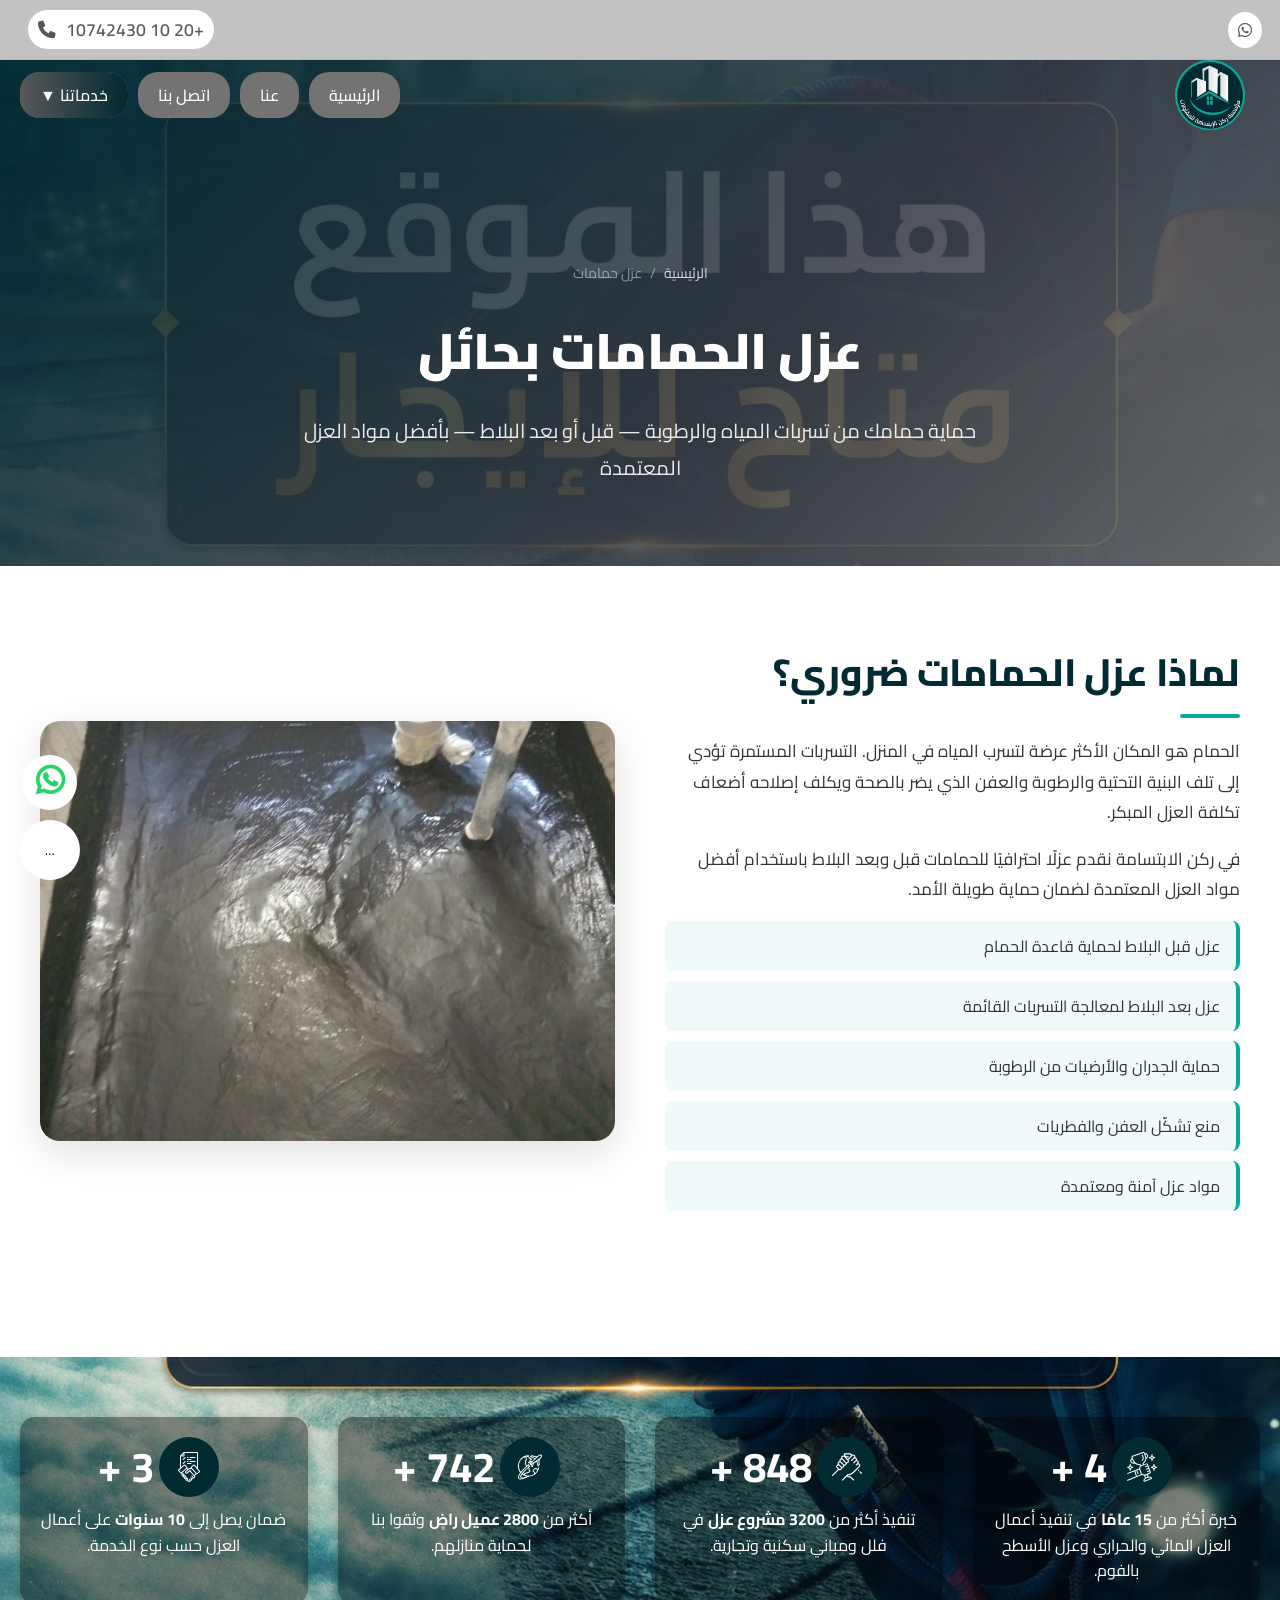
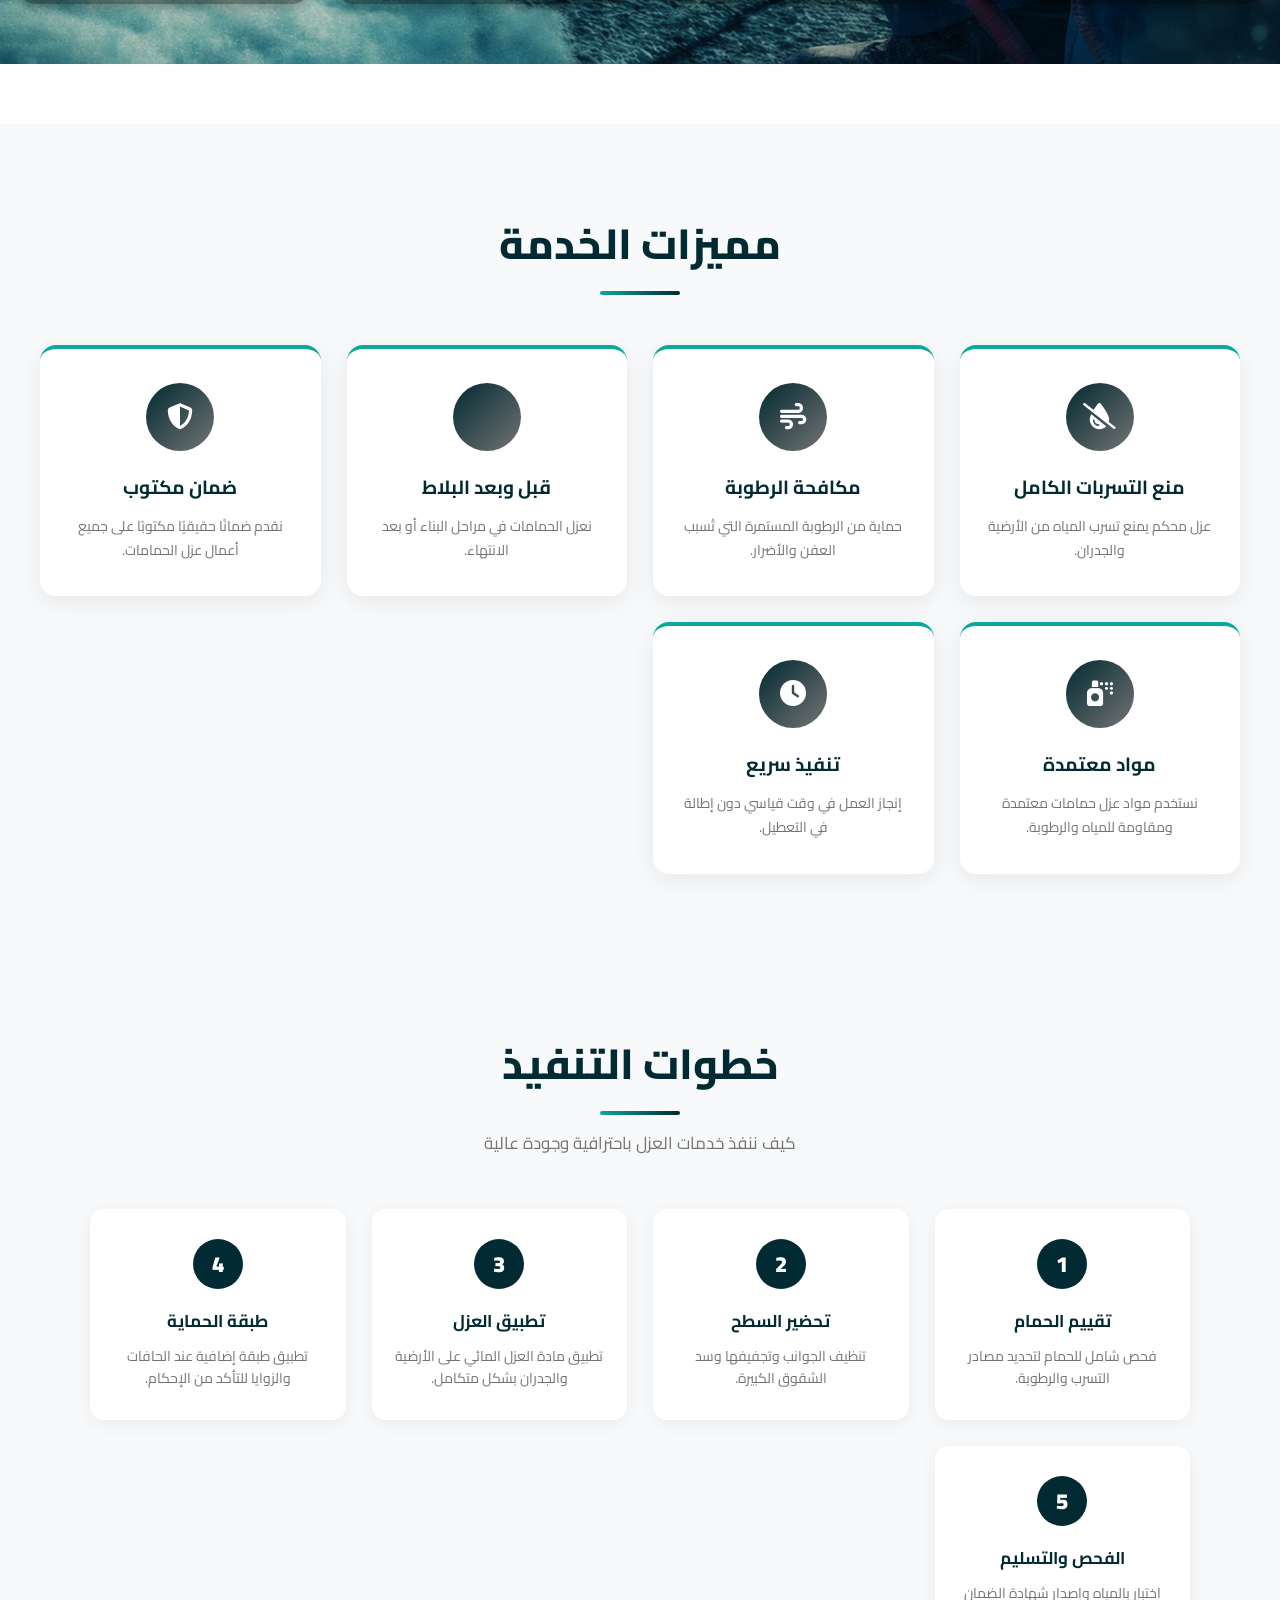
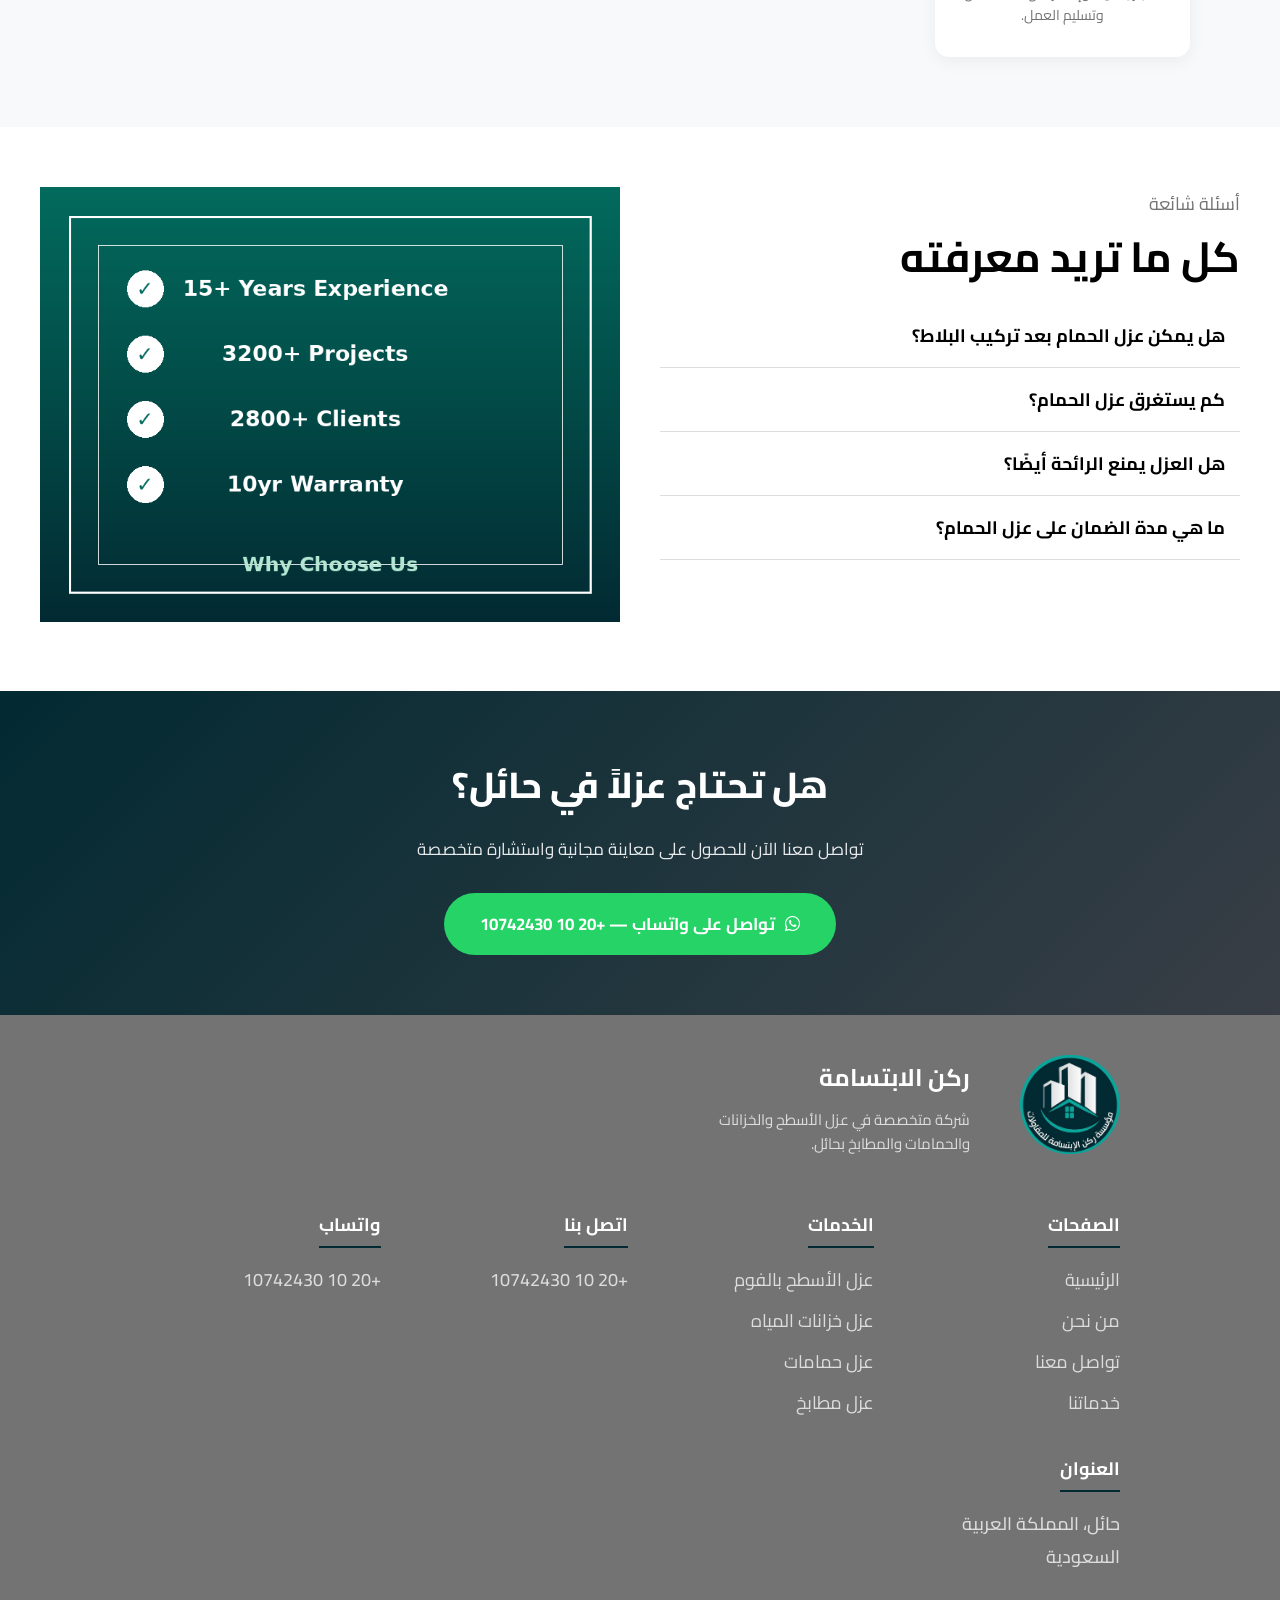
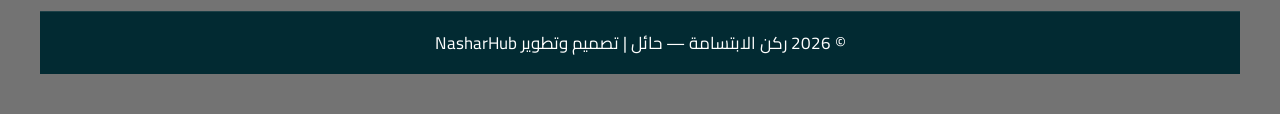
<file: عزل-حمامات.html>
<!DOCTYPE html>
<html lang="ar" dir="rtl">
<head>
  <meta charset="UTF-8">
  <meta name="viewport" content="width=device-width, initial-scale=1">
  <meta name="description" content="عزل حمامات احترافي بحائل قبل وبعد البلاط — منع تسرب المياه والرطوبة بمواد معتمدة. اتصل +20 10 10742430.">
  <title>عزل حمامات بحائل | شركة ركن الابتسامة</title>
  <link rel="icon" href="./roknalebtesama.pages.dev/img/logo-web.png" type="image/x-icon">
  <link rel="stylesheet" href="https://cdnjs.cloudflare.com/ajax/libs/font-awesome/6.5.1/css/all.min.css">
  <link rel="preconnect" href="https://fonts.googleapis.com">
  <link rel="preconnect" href="https://fonts.gstatic.com" crossorigin>
  <link href="https://fonts.googleapis.com/css2?family=Cairo:wght@200..1000&display=swap" rel="stylesheet">
  <link rel="stylesheet" href="./roknalebtesama.pages.dev/css/may_header.css">
  <link rel="stylesheet" href="./roknalebtesama.pages.dev/css/may_about.css">
  <link rel="stylesheet" href="./roknalebtesama.pages.dev/css/may_Achievements.css">
  <link rel="stylesheet" href="./roknalebtesama.pages.dev/css/may_whyus.css">
  <link rel="stylesheet" href="./roknalebtesama.pages.dev/css/may_contact.css">
  <link rel="stylesheet" href="./roknalebtesama.pages.dev/css/mayaside_contact.css">
  <link rel="stylesheet" href="./roknalebtesama.pages.dev/css/may_footer.css">
  <link rel="stylesheet" href="./roknalebtesama.pages.dev/css/may_services.css">
  <style>
    :root { --primaryColor:#022a32; --middleColor:#393E46; --helperColor:#737373; --lightHelper:#58585A; --hrColor:#09a99d; --white:#fff; --blue:#1877F2; --green:#25D366; --gray:#f8f8f8; }
    /* ===== Page Hero ===== */
    .page-hero { background:linear-gradient(135deg,var(--primaryColor) 0%,var(--middleColor) 60%,var(--helperColor) 100%); padding:200px 20px 80px; text-align:center; color:#fff; position:relative; overflow:hidden; }
    .page-hero::before { content:""; position:absolute; inset:0; background:url('./roknalebtesama.pages.dev/img/hero-bg1.png') center/cover no-repeat; opacity:0.12; }
    .page-hero-inner { position:relative; z-index:1; }
    .page-hero h1 { font-size:clamp(26px,5vw,50px); font-weight:900; margin-bottom:14px; }
    .page-hero p { font-size:clamp(15px,2.5vw,20px); opacity:.9; max-width:700px; margin:0 auto; }
    .breadcrumb { display:flex; align-items:center; justify-content:center; gap:8px; margin-bottom:18px; font-size:14px; opacity:.8; }
    .breadcrumb a { color:#fff; } .breadcrumb span { opacity:.6; }
    /* ===== Section Title ===== */
    .section-title { text-align:center; margin-bottom:50px; }
    .section-title h2 { font-size:clamp(24px,4vw,42px); font-weight:800; color:var(--primaryColor); position:relative; display:inline-block; padding-bottom:12px; }
    .section-title h2::after { content:""; position:absolute; bottom:0; right:50%; transform:translateX(50%); width:80px; height:4px; background:linear-gradient(90deg,var(--hrColor),var(--primaryColor)); border-radius:2px; }
    .section-title p { font-size:17px; color:var(--helperColor); margin-top:12px; }
    /* ===== Features Cards ===== */
    .features-section { padding:80px 20px; background:#f8f9fa; }
    .features-grid { display:grid; grid-template-columns:repeat(auto-fit,minmax(270px,1fr)); gap:26px; max-width:1200px; margin:0 auto; }
    .feature-card { background:#fff; border-radius:16px; padding:34px 26px; text-align:center; box-shadow:0 6px 24px rgba(0,0,0,.07); transition:transform .3s,box-shadow .3s; border-top:4px solid var(--hrColor); }
    .feature-card:hover { transform:translateY(-6px); box-shadow:0 12px 32px rgba(0,0,0,.12); }
    .feature-icon { width:68px; height:68px; background:linear-gradient(135deg,var(--primaryColor),var(--helperColor)); border-radius:50%; display:flex; align-items:center; justify-content:center; margin:0 auto 18px; font-size:26px; color:#fff; }
    .feature-card h3 { font-size:19px; font-weight:700; color:var(--primaryColor); margin-bottom:10px; }
    .feature-card p { font-size:14px; color:var(--helperColor); line-height:1.7; }
    /* ===== Service Hero Detail ===== */
    .service-detail { padding:70px 20px; background:#fff; }
    .service-detail-inner { display:flex; gap:50px; align-items:center; max-width:1200px; margin:0 auto; }
    .service-detail-text { flex:1; }
    .service-detail-text h2 { font-size:clamp(24px,3.5vw,38px); font-weight:800; color:var(--primaryColor); margin-bottom:18px; position:relative; padding-bottom:10px; }
    .service-detail-text h2::after { content:""; position:absolute; bottom:0; right:0; width:60px; height:4px; background:var(--hrColor); border-radius:2px; }
    .service-detail-text p { font-size:17px; color:#333; line-height:1.8; margin-bottom:16px; }
    .service-detail-text ul { margin: 16px 0; padding-right:0; }
    .service-detail-text ul li { font-size:16px; color:#333; margin-bottom:10px; padding:10px 16px; background:#f0fafa; border-radius:8px; border-right:4px solid var(--hrColor); }
    .service-detail-img { flex:1; border-radius:20px; overflow:hidden; box-shadow:0 12px 40px rgba(0,0,0,.12); }
    .service-detail-img img { width:100%; height:420px; object-fit:cover; display:block; }
    @media(max-width:900px){.service-detail-inner{flex-direction:column;} .service-detail-img{width:100%;} .service-detail-text h2::after{right:50%;transform:translateX(50%);} .service-detail-text{text-align:center;} .service-detail-text ul li{text-align:right;}}
    /* ===== Steps ===== */
    .steps-section { padding:70px 20px; background:#f8f9fa; }
    .steps-grid { display:grid; grid-template-columns:repeat(auto-fit,minmax(220px,1fr)); gap:26px; max-width:1100px; margin:0 auto; }
    .step-card { background:#fff; border-radius:14px; padding:30px 22px; text-align:center; box-shadow:0 4px 18px rgba(0,0,0,.06); position:relative; }
    .step-num { width:50px; height:50px; background:var(--primaryColor); color:#fff; border-radius:50%; font-size:22px; font-weight:900; display:flex; align-items:center; justify-content:center; margin:0 auto 16px; }
    .step-card h3 { font-size:17px; font-weight:700; color:var(--primaryColor); margin-bottom:8px; }
    .step-card p { font-size:14px; color:var(--helperColor); line-height:1.6; }
    /* ===== CTA Strip ===== */
    .cta-strip { background:linear-gradient(135deg,var(--primaryColor),var(--middleColor)); padding:60px 20px; text-align:center; color:#fff; }
    .cta-strip h2 { font-size:clamp(20px,4vw,36px); font-weight:800; margin-bottom:14px; }
    .cta-strip p { font-size:17px; opacity:.9; margin-bottom:28px; }
    .cta-btn { display:inline-flex; align-items:center; gap:10px; background:#25D366; color:#fff; font-size:17px; font-weight:700; padding:15px 36px; border-radius:50px; text-decoration:none; transition:transform .3s,box-shadow .3s; }
    .cta-btn:hover { transform:translateY(-3px); box-shadow:0 8px 24px rgba(37,211,102,.4); }
    /* ===== Contact Page ===== */
    .contact-page-section { padding:70px 20px; background:#fff; }
    .contact-cards-grid { display:grid; grid-template-columns:repeat(auto-fit,minmax(260px,1fr)); gap:28px; max-width:1000px; margin:0 auto 60px; }
    .contact-card { background:#fff; border-radius:16px; padding:40px 28px; text-align:center; box-shadow:0 6px 28px rgba(0,0,0,.08); border-top:4px solid var(--hrColor); transition:transform .3s; }
    .contact-card:hover{transform:translateY(-5px);}
    .contact-card-icon { width:72px; height:72px; border-radius:50%; background:linear-gradient(135deg,var(--primaryColor),var(--helperColor)); color:#fff; font-size:28px; display:flex; align-items:center; justify-content:center; margin:0 auto 18px; }
    .contact-card h3 { font-size:20px; font-weight:700; color:var(--primaryColor); margin-bottom:12px; }
    .contact-card a { font-size:18px; font-weight:600; color:var(--helperColor); display:block; margin-top:6px; }
    .contact-card a:hover { color:var(--primaryColor); }
    /* ===== About Values ===== */
    .values-strip { background:var(--primaryColor); color:#fff; padding:60px 20px; text-align:center; }
    .values-strip h2 { font-size:clamp(22px,4vw,38px); font-weight:800; margin-bottom:40px; }
    .values-grid { display:grid; grid-template-columns:repeat(auto-fit,minmax(200px,1fr)); gap:26px; max-width:1000px; margin:0 auto; }
    .value-item { padding:26px 18px; background:rgba(255,255,255,.1); border-radius:14px; }
    .value-num { font-size:52px; font-weight:900; color:var(--hrColor); line-height:1; margin-bottom:6px; }
    .value-label { font-size:17px; font-weight:700; margin-bottom:5px; }
    .value-desc { font-size:13px; opacity:.8; }
    /* ===== Services Page Grid ===== */
    .services-full-grid { display:grid; grid-template-columns:repeat(auto-fit,minmax(300px,1fr)); gap:30px; max-width:1200px; margin:0 auto; padding:0 20px; }
    .service-full-card { background:#fff; border-radius:16px; overflow:hidden; box-shadow:0 6px 28px rgba(0,0,0,.08); transition:transform .3s,box-shadow .3s; }
    .service-full-card:hover{transform:translateY(-6px); box-shadow:0 14px 40px rgba(0,0,0,.14);}
    .service-full-card img { width:100%; height:230px; object-fit:cover; display:block; }
    .service-full-card-body { padding:28px 24px; }
    .service-full-card-body h3 { font-size:21px; font-weight:800; color:var(--primaryColor); margin-bottom:12px; }
    .service-full-card-body p { font-size:15px; color:var(--helperColor); line-height:1.7; margin-bottom:18px; }
    .service-link-btn { display:inline-flex; align-items:center; gap:8px; background:var(--primaryColor); color:#fff; font-size:14px; font-weight:700; padding:10px 22px; border-radius:30px; text-decoration:none; transition:background .3s; }
    .service-link-btn:hover { background:var(--helperColor); }
  
    /* ===== Mobile Hero Fix ===== */
    @media (max-width: 900px) {
      body { padding-top: 70px; }
      .page-hero { padding: 60px 16px 40px !important; }
      .page-hero h1 { font-size: clamp(22px,5vw,38px) !important; }
      .page-hero p { font-size: 15px !important; }
    }
    @media (max-width: 576px) {
      body { padding-top: 64px; }
      .page-hero { padding: 50px 12px 34px !important; }
      .page-hero h1 { font-size: 20px !important; }
    }
    /* ===== Mobile Service Detail Fix ===== */
    @media (max-width: 576px) {
      .service-detail-inner { flex-direction: column !important; gap: 20px !important; }
      .service-detail-img { width: 100% !important; }
      .service-detail-img img { height: 240px !important; }
      .features-grid { grid-template-columns: 1fr 1fr !important; gap: 14px !important; }
      .feature-card { padding: 20px 14px !important; }
      .steps-grid { grid-template-columns: 1fr 1fr !important; gap: 14px !important; }
      .services-full-grid { grid-template-columns: 1fr !important; }
      .contact-cards-grid { grid-template-columns: 1fr !important; }
      .values-grid { grid-template-columns: 1fr 1fr !important; }
    }

  </style>
  <link rel="canonical" href="https://roknalebtesama.com/عزل-حمامات.html">
  <meta name="robots" content="index, follow">
<script type="application/ld+json">
{
  "@context": "https://schema.org",
  "@type": "Service",
  "name": "عزل حمامات بحائل",
  "description": "عزل الحمامات قبل وبعد البلاط في حائل لمنع تسرب المياه والرطوبة وتشكل العفن",
  "url": "https://roknalebtesama.com/عزل-حمامات.html",
  "provider": {
    "@type": "LocalBusiness",
    "name": "ركن الابتسامة لعزل الأسطح بحائل",
    "telephone": "+201010742430",
    "address": {
      "@type": "PostalAddress",
      "addressLocality": "حائل",
      "addressRegion": "حائل",
      "addressCountry": "SA"
    },
    "url": "https://roknalebtesama.com/"
  },
  "areaServed": {
    "@type": "City",
    "name": "حائل"
  }
}
</script>
<script type="application/ld+json">
{
  "@context": "https://schema.org",
  "@type": "BreadcrumbList",
  "itemListElement": [
    {
      "@type": "ListItem",
      "position": 1,
      "name": "الرئيسية",
      "item": "https://roknalebtesama.com/"
    },
    {
      "@type": "ListItem",
      "position": 2,
      "name": "عزل حمامات",
      "item": "https://roknalebtesama.com/عزل-حمامات.html"
    }
  ]
}
</script>
<script type="application/ld+json">
{
  "@context": "https://schema.org",
  "@type": "FAQPage",
  "mainEntity": [
    {
      "@type": "Question",
      "name": "هل يمكن عزل الحمام بعد تركيب البلاط؟",
      "acceptedAnswer": {
        "@type": "Answer",
        "text": "نعم، لدينا حلول عزل مناسبة للحمامات القائمة مع البلاط دون الحاجة لتكسيره في أغلب الحالات."
      }
    },
    {
      "@type": "Question",
      "name": "كم يستغرق عزل الحمام؟",
      "acceptedAnswer": {
        "@type": "Answer",
        "text": "عادةً يوم واحد إلى يومين حسب مساحة الحمام ودرجة التلف الموجود."
      }
    },
    {
      "@type": "Question",
      "name": "ما هي مدة الضمان على عزل الحمام؟",
      "acceptedAnswer": {
        "@type": "Answer",
        "text": "نقدم ضمانًا مكتوبًا حسب نوع المادة المستخدمة ويتراوح بين 3 إلى 10 سنوات."
      }
    },
    {
      "@type": "Question",
      "name": "هل العزل يمنع الرائحة أيضًا؟",
      "acceptedAnswer": {
        "@type": "Answer",
        "text": "العزل يمنع الرطوبة التي هي المسبب الرئيسي للروائح الكريهة، مما يُحسّن بيئة الحمام كثيرًا."
      }
    }
  ]
}
</script>
<link rel="stylesheet" href="./roknalebtesama.pages.dev/css/mobile_fixes.css">
</head>
<body>
  <div class="top-bar">
    <div class="container">
      <div class="top-right">
        <nav class="socials">
          <a href="https://wa.me/201010742430"><i class="fa-brands fa-whatsapp"></i></a>
        </nav>
      </div>
      <div class="top-left">
        <nav class="socials">
          <a href="tel:201010742430">+20 10 10742430<i class="fa-solid fa-phone"></i></a>
        </nav>
      </div>
    </div>
  </div>
  <div class="header-div">
    <header class="main-header" id="site-header">
      <div class="container header-inner">
        <div class="brand">
          <a href="index.html">
            <div class="logo"><img src="./roknalebtesama.pages.dev/img/logo-web.png" alt="شعار ركن الابتسامة"></div>
          </a>
        </div>
        <nav class="nav-links">
          <a href="./index.html">الرئيسية</a>
          <a href="./about.html">عنا</a>
          <a href="./contact.html">اتصل بنا</a>
          <div class="dropdown">
            <a href="./services.html" class="active">خدماتنا ▼</a>
            <ul class="dropdown-menu">
              <li><a href="./عزل-الاسطح.html">عزل الأسطح بالفوم (عزل مائي وحراري)</a></li>
              <li><a href="./عزل-خزانات.html">عزل خزانات المياه ومعالجة التسربات</a></li>
              <li><a href="./عزل-حمامات.html">عزل حمامات ضد تسرب المياه والرطوبة</a></li>
              <li><a href="./عزل-مطابخ.html">عزل مطابخ وحماية من التسريبات</a></li>
            </ul>
          </div>
        </nav>
      </div>
      <div class="company-name"><p>ركن الابتسامة</p></div>
      <div class="header-actions">
        <button class="hamburger" id="hamburger" aria-label="قائمة">
          <span></span><span></span><span></span>
        </button>
      </div>
    </header>
  </div>

  <section class="page-hero">
    <div class="page-hero-inner">
      <div class="breadcrumb">
        <a href="index.html">الرئيسية</a>
        <span>/</span>
        <span>عزل حمامات</span>
      </div>
      <h1>عزل الحمامات بحائل</h1>
      <p>حماية حمامك من تسربات المياه والرطوبة — قبل أو بعد البلاط — بأفضل مواد العزل المعتمدة</p>
    </div>
  </section>

  <section class="service-detail">
    <div class="service-detail-inner">
      <div class="service-detail-text">
        <h2>لماذا عزل الحمامات ضروري؟</h2>
        <p>الحمام هو المكان الأكثر عرضة لتسرب المياه في المنزل. التسربات المستمرة تؤدي إلى تلف البنية التحتية والرطوبة والعفن الذي يضر بالصحة ويكلف إصلاحه أضعاف تكلفة العزل المبكر.</p>
        <p>في ركن الابتسامة نقدم عزلًا احترافيًا للحمامات قبل وبعد البلاط باستخدام أفضل مواد العزل المعتمدة لضمان حماية طويلة الأمد.</p>
        <ul><li>عزل قبل البلاط لحماية قاعدة الحمام</li><li>عزل بعد البلاط لمعالجة التسربات القائمة</li><li>حماية الجدران والأرضيات من الرطوبة</li><li>منع تشكّل العفن والفطريات</li><li>مواد عزل آمنة ومعتمدة</li></ul>
      </div>
      <div class="service-detail-img">
        <img src="./roknalebtesama.pages.dev/img/azl-hamamat.jpeg" alt="عزل الحمامات بحائل">
      </div>
    </div>
  </section>
  <section class="Achievements-section">
    <div class="rts-counter-list">
      <div class="rts-counter-list-inner"><div class="counter-icon"><img src="./roknalebtesama.pages.dev/img/khebrah.svg" alt="خبرة"></div><div class="count-text"><div class="count-number"><span data-letters="15" class="rs-counter">15</span><span class="prefix">+</span></div></div></div>
      <div class="text">خبرة أكثر من <strong>15 عامًا</strong> في تنفيذ أعمال العزل المائي والحراري وعزل الأسطح بالفوم.</div>
    </div>
    <div class="rts-counter-list">
      <div class="rts-counter-list-inner"><div class="counter-icon"><img src="./roknalebtesama.pages.dev/img/masharie.svg" alt="مشاريع"></div><div class="count-text"><div class="count-number"><span data-letters="3200" class="rs-counter">3200</span><span class="prefix">+</span></div></div></div>
      <div class="text">تنفيذ أكثر من <strong>3200 مشروع عزل</strong> في فلل ومباني سكنية وتجارية.</div>
    </div>
    <div class="rts-counter-list">
      <div class="rts-counter-list-inner"><div class="counter-icon"><img src="./roknalebtesama.pages.dev/img/omala.svg" alt="عملاء"></div><div class="count-text"><div class="count-number"><span data-letters="2800" class="rs-counter">2800</span><span class="prefix">+</span></div></div></div>
      <div class="text">أكثر من <strong>2800 عميل راضٍ</strong> وثقوا بنا لحماية منازلهم.</div>
    </div>
    <div class="rts-counter-list">
      <div class="rts-counter-list-inner"><div class="counter-icon"><img src="./roknalebtesama.pages.dev/img/daman.svg" alt="ضمان"></div><div class="count-text"><div class="count-number"><span data-letters="10" class="rs-counter">10</span><span class="prefix">+</span></div></div></div>
      <div class="text">ضمان يصل إلى <strong>10 سنوات</strong> على أعمال العزل حسب نوع الخدمة.</div>
    </div>
  </section>
  <section class="features-section">
    <div class="section-title"><h2>مميزات الخدمة</h2></div>
    <div class="features-grid">
      <div class="feature-card">
        <div class="feature-icon"><i class="fa-solid fa-droplet-slash"></i></div>
        <h3>منع التسربات الكامل</h3>
        <p>عزل محكم يمنع تسرب المياه من الأرضية والجدران.</p>
      </div>
      <div class="feature-card">
        <div class="feature-icon"><i class="fa-solid fa-wind"></i></div>
        <h3>مكافحة الرطوبة</h3>
        <p>حماية من الرطوبة المستمرة التي تُسبب العفن والأضرار.</p>
      </div>
      <div class="feature-card">
        <div class="feature-icon"><i class="fa-solid fa-tile"></i></div>
        <h3>قبل وبعد البلاط</h3>
        <p>نعزل الحمامات في مراحل البناء أو بعد الانتهاء.</p>
      </div>
      <div class="feature-card">
        <div class="feature-icon"><i class="fa-solid fa-shield-halved"></i></div>
        <h3>ضمان مكتوب</h3>
        <p>نقدم ضمانًا حقيقيًا مكتوبًا على جميع أعمال عزل الحمامات.</p>
      </div>
      <div class="feature-card">
        <div class="feature-icon"><i class="fa-solid fa-spray-can"></i></div>
        <h3>مواد معتمدة</h3>
        <p>نستخدم مواد عزل حمامات معتمدة ومقاومة للمياه والرطوبة.</p>
      </div>
      <div class="feature-card">
        <div class="feature-icon"><i class="fa-solid fa-clock"></i></div>
        <h3>تنفيذ سريع</h3>
        <p>إنجاز العمل في وقت قياسي دون إطالة في التعطيل.</p>
      </div>
    </div>
  </section>
  <section class="steps-section">
    <div class="section-title"><h2>خطوات التنفيذ</h2><p>كيف ننفذ خدمات العزل باحترافية وجودة عالية</p></div>
    <div class="steps-grid">
      <div class="step-card">
        <div class="step-num">1</div>
        <h3>تقييم الحمام</h3>
        <p>فحص شامل للحمام لتحديد مصادر التسرب والرطوبة.</p>
      </div>
      <div class="step-card">
        <div class="step-num">2</div>
        <h3>تحضير السطح</h3>
        <p>تنظيف الجوانب وتجفيفها وسد الشقوق الكبيرة.</p>
      </div>
      <div class="step-card">
        <div class="step-num">3</div>
        <h3>تطبيق العزل</h3>
        <p>تطبيق مادة العزل المائي على الأرضية والجدران بشكل متكامل.</p>
      </div>
      <div class="step-card">
        <div class="step-num">4</div>
        <h3>طبقة الحماية</h3>
        <p>تطبيق طبقة إضافية عند الحافات والزوايا للتأكد من الإحكام.</p>
      </div>
      <div class="step-card">
        <div class="step-num">5</div>
        <h3>الفحص والتسليم</h3>
        <p>اختبار بالمياه وإصدار شهادة الضمان وتسليم العمل.</p>
      </div>
    </div>
  </section>
  <section class="whyus" dir="rtl">
    <div class="whyus-container">
      <div class="whyus-column">
        <div class="title-inner"><span class="sub-text">أسئلة شائعة</span><h2 class="title">كل ما تريد معرفته</h2></div>
        <div class="whyus-element"><div class="accordion">
          <div class="accordion-item"><button class="accordion-button">هل يمكن عزل الحمام بعد تركيب البلاط؟</button><div class="accordion-body">نعم، لدينا حلول عزل مناسبة للحمامات القائمة مع البلاط دون الحاجة لتكسيره في أغلب الحالات.</div></div>
          <div class="accordion-item"><button class="accordion-button">كم يستغرق عزل الحمام؟</button><div class="accordion-body">عادةً يوم واحد إلى يومين حسب مساحة الحمام ودرجة التلف الموجود.</div></div>
          <div class="accordion-item"><button class="accordion-button">هل العزل يمنع الرائحة أيضًا؟</button><div class="accordion-body">العزل يمنع الرطوبة التي هي المسبب الرئيسي للروائح الكريهة، مما يُحسّن بيئة الحمام كثيرًا.</div></div>
          <div class="accordion-item"><button class="accordion-button">ما هي مدة الضمان على عزل الحمام؟</button><div class="accordion-body">نقدم ضمانًا مكتوبًا حسب نوع المادة المستخدمة ويتراوح بين 3 إلى 10 سنوات.</div></div>
        </div></div>
      </div>
      <div class="whyus-column"><div class="whyus-img"><img src="./roknalebtesama.pages.dev/img/whyus.png" alt="ركن الابتسامة"></div></div>
    </div>
  </section>

  <section class="cta-strip">
    <h2>هل تحتاج عزلاً في حائل؟</h2>
    <p>تواصل معنا الآن للحصول على معاينة مجانية واستشارة متخصصة</p>
    <a href="https://wa.me/201010742430" class="cta-btn"><i class="fa-brands fa-whatsapp"></i> تواصل على واتساب — +20 10 10742430</a>
  </section>
  <aside>
    <button id="contactBtn" class="btnsStyle">…</button>
    <div id="contactContent">
      <a href="https://wa.me/201010742430" class="aside-link-whats">
        <span class="contact-word">+20 10 10742430</span>
        <span class="whatsappp btnsStyle"><i class="fa-brands fa-whatsapp"></i></span>
      </a>
      <a href="tel:201010742430" class="aside-link-phone">
        <span class="contact-word">+20 10 10742430</span>
        <span class="phone btnsStyle"><i class="fa-solid fa-phone"></i></span>
      </a>
    </div>
  </aside>
  <footer class="footer">
    <section class="upper-footer-container">
      <div class="footer-section logo-and-intro">
        <div class="footer-logo">
          <img src="./roknalebtesama.pages.dev/img/logo-web.png" alt="شعار ركن الابتسامة">
        </div>
        <div>
          <h2>ركن الابتسامة</h2>
          <p style="color:#ddd; font-size:15px; margin-top:8px; max-width:260px; line-height:1.6;">شركة متخصصة في عزل الأسطح والخزانات والحمامات والمطابخ بحائل.</p>
        </div>
      </div>
    </section>
    <section class="upper-footer-container">
      <div class="footer-section">
        <h3>الصفحات</h3>
        <ul>
          <li><a href="index.html">الرئيسية</a></li>
          <li><a href="about.html">من نحن</a></li>
          <li><a href="contact.html">تواصل معنا</a></li>
          <li><a href="services.html">خدماتنا</a></li>
        </ul>
      </div>
      <div class="footer-section">
        <h3>الخدمات</h3>
        <ul>
          <li><a href="عزل-الاسطح.html">عزل الأسطح بالفوم</a></li>
          <li><a href="عزل-خزانات.html">عزل خزانات المياه</a></li>
          <li><a href="عزل-حمامات.html">عزل حمامات</a></li>
          <li><a href="عزل-مطابخ.html">عزل مطابخ</a></li>
        </ul>
      </div>
      <div class="footer-section footer-none">
        <h3>اتصل بنا</h3>
        <ul class="contact-list">
          <li><a href="tel:201010742430" dir="ltr">+20 10 10742430</a></li>
        </ul>
      </div>
      <div class="footer-section footer-none">
        <h3>واتساب</h3>
        <ul class="contact-list">
          <li><a href="https://wa.me/201010742430" target="_blank" dir="ltr">+20 10 10742430</a></li>
        </ul>
      </div>
      <div class="footer-section">
        <h3>العنوان</h3>
        <ul class="contact-list">
          <li><a href="https://www.google.com/maps?q=Hail,Saudi+Arabia">حائل، المملكة العربية السعودية</a></li>
        </ul>
      </div>
    </section>
    <div class="footer-bottom">
      <p>© 2026 ركن الابتسامة — حائل | تصميم وتطوير <a href="https://nasharhub.com" target="_blank" rel="noopener">NasharHub</a></p>
    </div>
  </footer>
  <script src="./roknalebtesama.pages.dev/js/may_header.js"></script>
  <script>
    // Counter animation
    function animateCounter(el) {
      const target = +el.getAttribute("data-letters");
      let count = 0; const speed = target / 200;
      const update = () => { count += speed; if (count < target) { el.innerText = Math.ceil(count); requestAnimationFrame(update); } else { el.innerText = target; } };
      update();
    }
    const counters = document.querySelectorAll(".rs-counter");
    if (counters.length) {
      const obs = new IntersectionObserver(entries => { entries.forEach(e => { if (e.isIntersecting) { animateCounter(e.target); obs.unobserve(e.target); } }); }, { threshold: 0.5 });
      counters.forEach(c => obs.observe(c));
    }
    // Accordion
    document.querySelectorAll(".accordion-item").forEach(item => {
      const btn = item.querySelector(".accordion-button");
      if (btn) btn.addEventListener("click", () => {
        document.querySelectorAll(".accordion-item").forEach(i => i.classList.remove("active"));
        item.classList.add("active");
      });
    });
    // Aside toggle (desktop)
    const btn = document.getElementById("contactBtn");
    const cont = document.getElementById("contactContent");
    if (btn && cont) {
      cont.style.display = "none";
      btn.addEventListener("click", () => { cont.style.display = cont.style.display === "none" ? "flex" : "none"; });
    }
  </script>
</body>
</html>
</file>
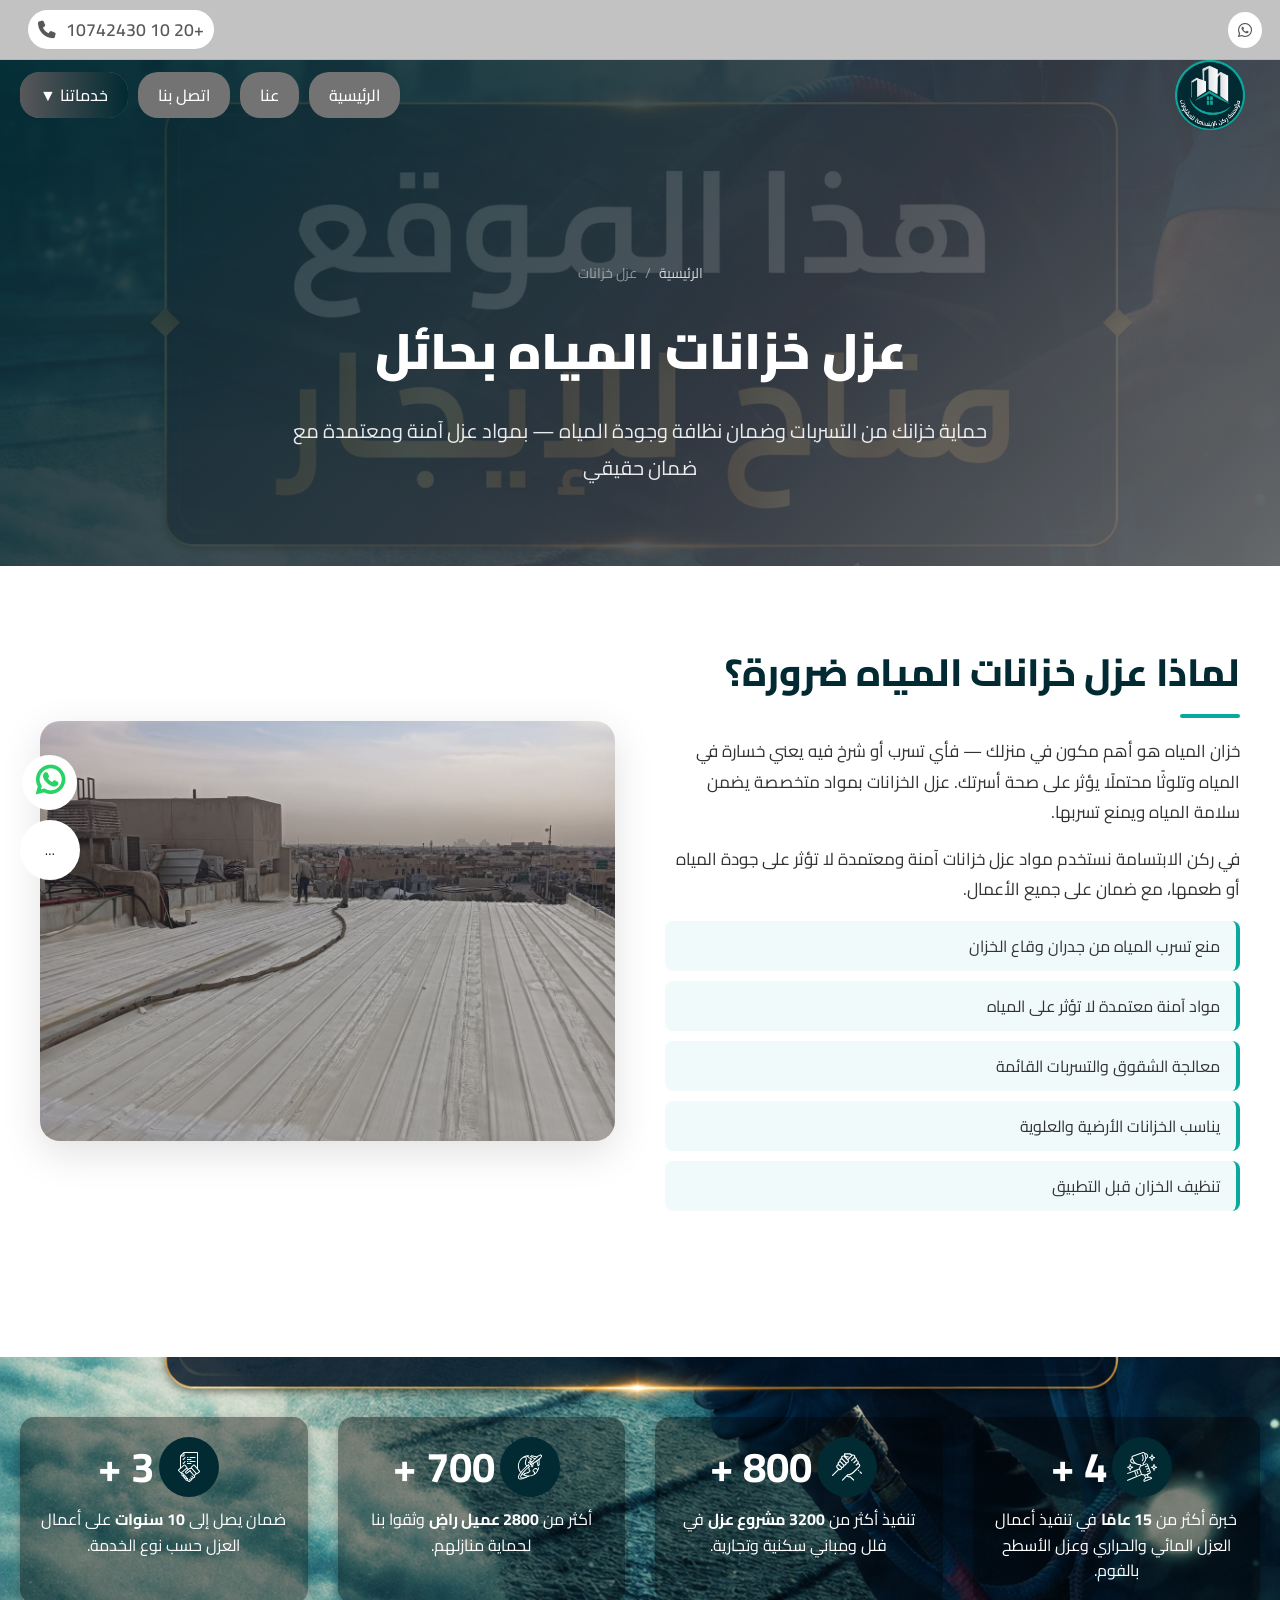
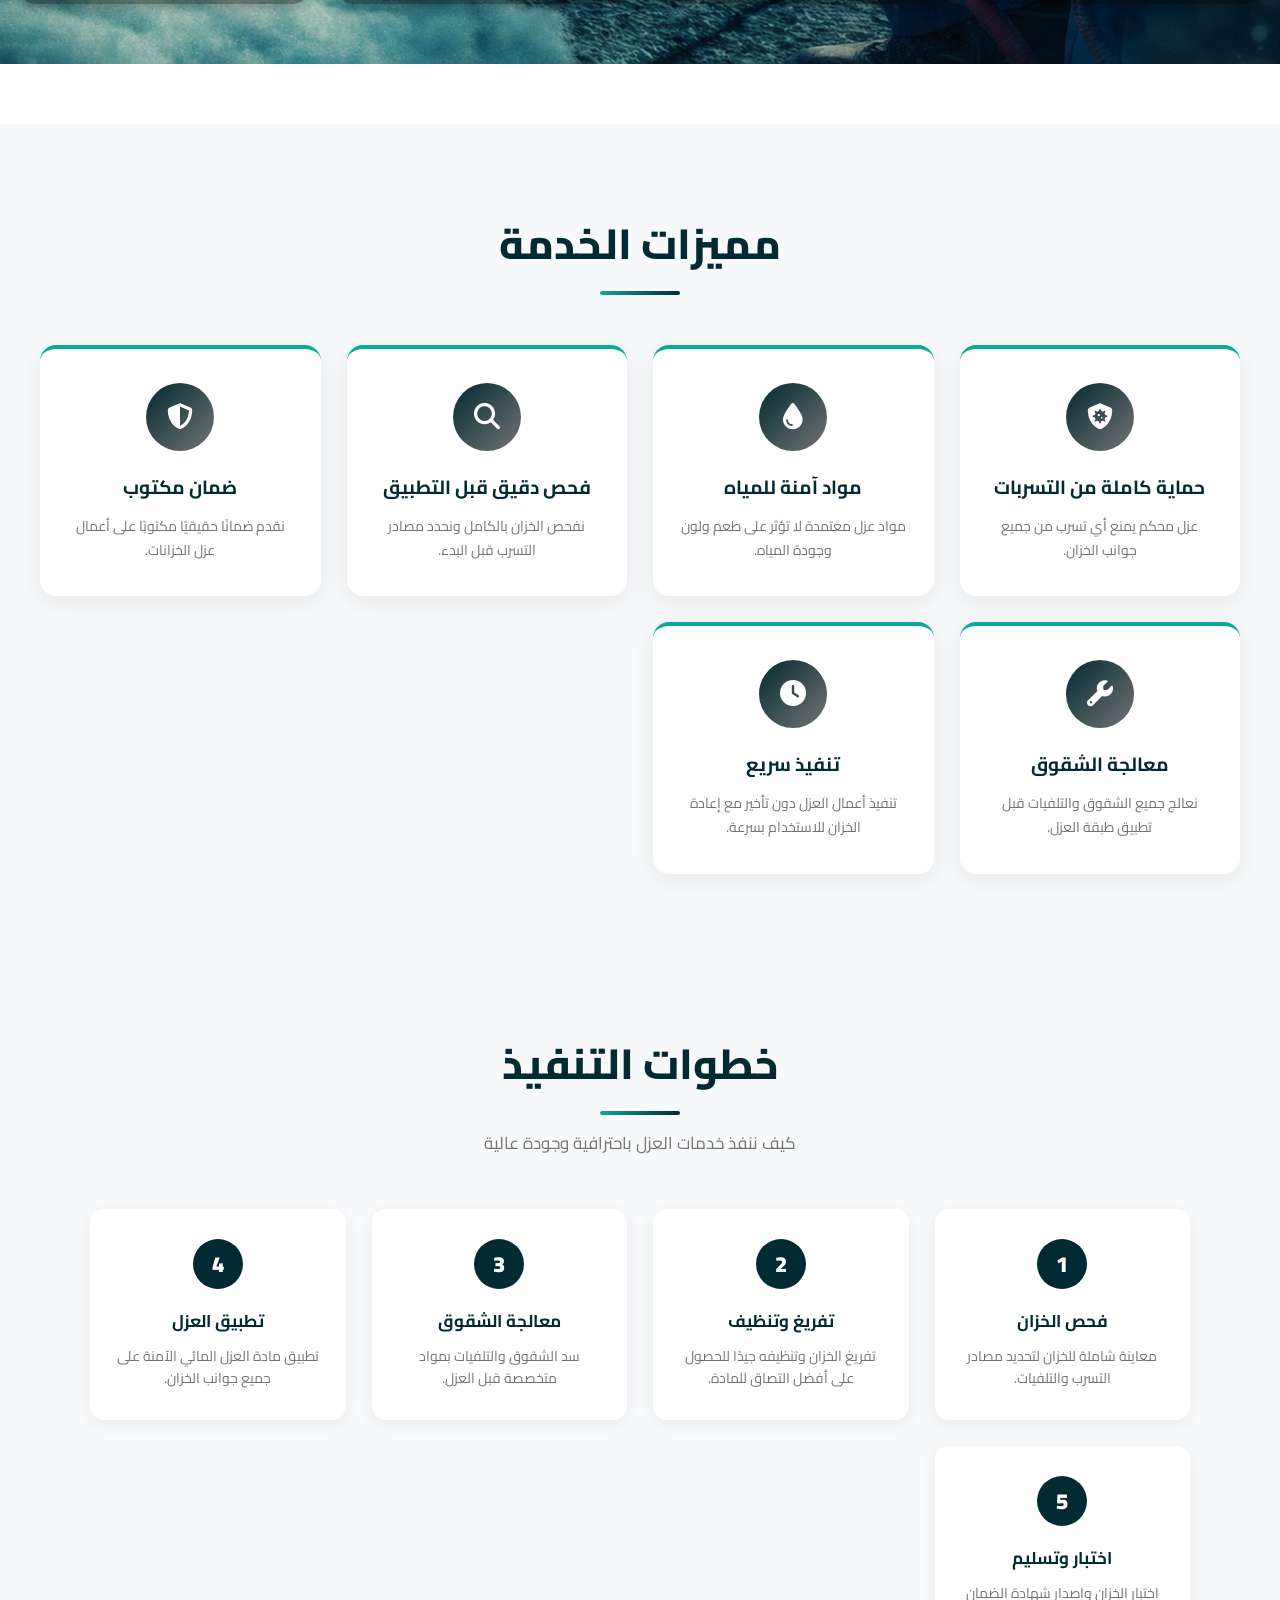
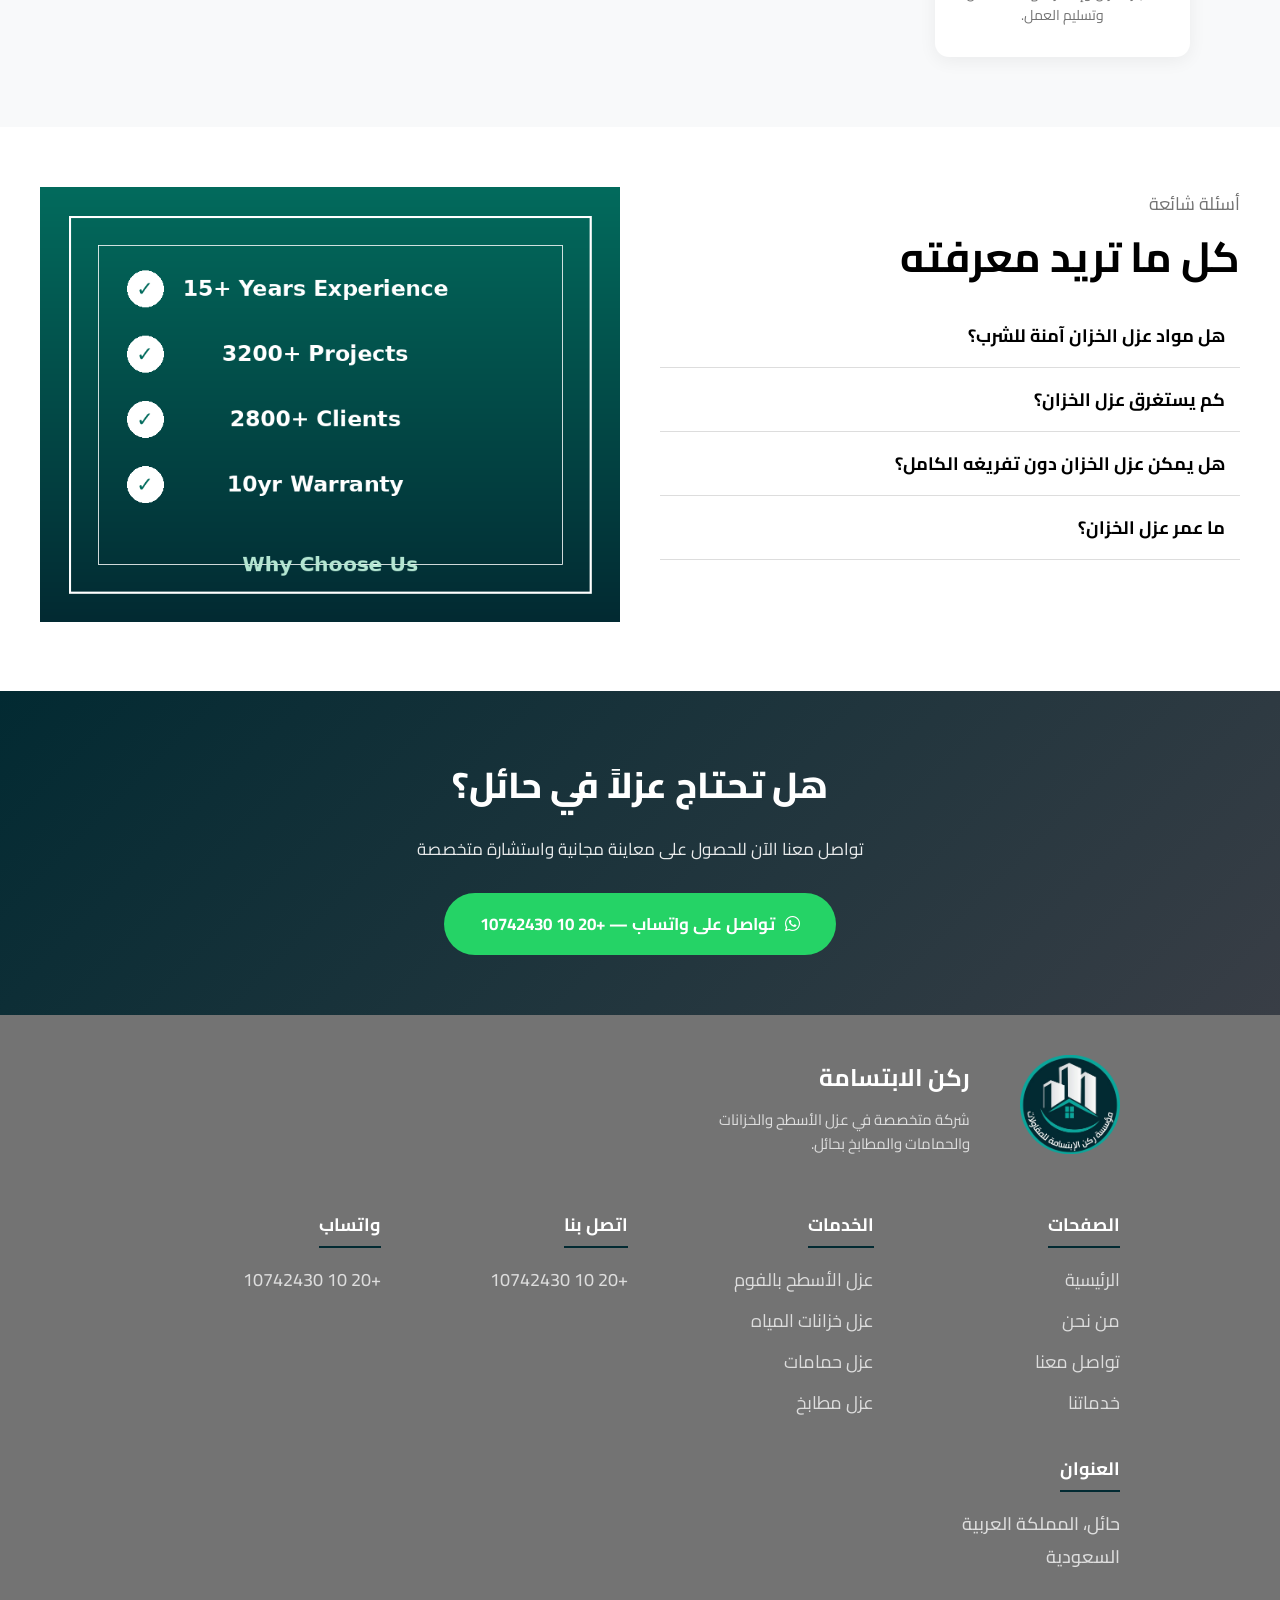
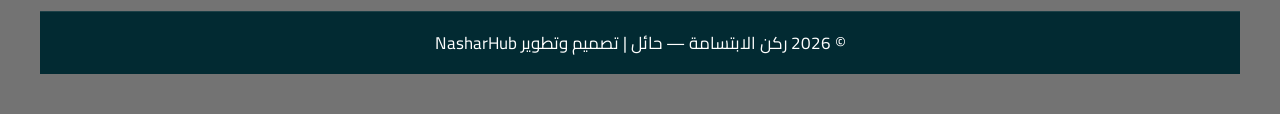
<file: عزل-خزانات.html>
<!DOCTYPE html>
<html lang="ar" dir="rtl">
<head>
  <meta charset="UTF-8">
  <meta name="viewport" content="width=device-width, initial-scale=1">
  <meta name="description" content="عزل خزانات المياه الأرضية والعلوية بحائل بمواد آمنة معتمدة — ركن الابتسامة. اتصل +20 10 10742430.">
  <title>عزل خزانات المياه بحائل | شركة ركن الابتسامة</title>
  <link rel="icon" href="./roknalebtesama.pages.dev/img/logo-web.png" type="image/x-icon">
  <link rel="stylesheet" href="https://cdnjs.cloudflare.com/ajax/libs/font-awesome/6.5.1/css/all.min.css">
  <link rel="preconnect" href="https://fonts.googleapis.com">
  <link rel="preconnect" href="https://fonts.gstatic.com" crossorigin>
  <link href="https://fonts.googleapis.com/css2?family=Cairo:wght@200..1000&display=swap" rel="stylesheet">
  <link rel="stylesheet" href="./roknalebtesama.pages.dev/css/may_header.css">
  <link rel="stylesheet" href="./roknalebtesama.pages.dev/css/may_about.css">
  <link rel="stylesheet" href="./roknalebtesama.pages.dev/css/may_Achievements.css">
  <link rel="stylesheet" href="./roknalebtesama.pages.dev/css/may_whyus.css">
  <link rel="stylesheet" href="./roknalebtesama.pages.dev/css/may_contact.css">
  <link rel="stylesheet" href="./roknalebtesama.pages.dev/css/mayaside_contact.css">
  <link rel="stylesheet" href="./roknalebtesama.pages.dev/css/may_footer.css">
  <link rel="stylesheet" href="./roknalebtesama.pages.dev/css/may_services.css">
  <style>
    :root { --primaryColor:#022a32; --middleColor:#393E46; --helperColor:#737373; --lightHelper:#58585A; --hrColor:#09a99d; --white:#fff; --blue:#1877F2; --green:#25D366; --gray:#f8f8f8; }
    /* ===== Page Hero ===== */
    .page-hero { background:linear-gradient(135deg,var(--primaryColor) 0%,var(--middleColor) 60%,var(--helperColor) 100%); padding:200px 20px 80px; text-align:center; color:#fff; position:relative; overflow:hidden; }
    .page-hero::before { content:""; position:absolute; inset:0; background:url('./roknalebtesama.pages.dev/img/hero-bg1.png') center/cover no-repeat; opacity:0.12; }
    .page-hero-inner { position:relative; z-index:1; }
    .page-hero h1 { font-size:clamp(26px,5vw,50px); font-weight:900; margin-bottom:14px; }
    .page-hero p { font-size:clamp(15px,2.5vw,20px); opacity:.9; max-width:700px; margin:0 auto; }
    .breadcrumb { display:flex; align-items:center; justify-content:center; gap:8px; margin-bottom:18px; font-size:14px; opacity:.8; }
    .breadcrumb a { color:#fff; } .breadcrumb span { opacity:.6; }
    /* ===== Section Title ===== */
    .section-title { text-align:center; margin-bottom:50px; }
    .section-title h2 { font-size:clamp(24px,4vw,42px); font-weight:800; color:var(--primaryColor); position:relative; display:inline-block; padding-bottom:12px; }
    .section-title h2::after { content:""; position:absolute; bottom:0; right:50%; transform:translateX(50%); width:80px; height:4px; background:linear-gradient(90deg,var(--hrColor),var(--primaryColor)); border-radius:2px; }
    .section-title p { font-size:17px; color:var(--helperColor); margin-top:12px; }
    /* ===== Features Cards ===== */
    .features-section { padding:80px 20px; background:#f8f9fa; }
    .features-grid { display:grid; grid-template-columns:repeat(auto-fit,minmax(270px,1fr)); gap:26px; max-width:1200px; margin:0 auto; }
    .feature-card { background:#fff; border-radius:16px; padding:34px 26px; text-align:center; box-shadow:0 6px 24px rgba(0,0,0,.07); transition:transform .3s,box-shadow .3s; border-top:4px solid var(--hrColor); }
    .feature-card:hover { transform:translateY(-6px); box-shadow:0 12px 32px rgba(0,0,0,.12); }
    .feature-icon { width:68px; height:68px; background:linear-gradient(135deg,var(--primaryColor),var(--helperColor)); border-radius:50%; display:flex; align-items:center; justify-content:center; margin:0 auto 18px; font-size:26px; color:#fff; }
    .feature-card h3 { font-size:19px; font-weight:700; color:var(--primaryColor); margin-bottom:10px; }
    .feature-card p { font-size:14px; color:var(--helperColor); line-height:1.7; }
    /* ===== Service Hero Detail ===== */
    .service-detail { padding:70px 20px; background:#fff; }
    .service-detail-inner { display:flex; gap:50px; align-items:center; max-width:1200px; margin:0 auto; }
    .service-detail-text { flex:1; }
    .service-detail-text h2 { font-size:clamp(24px,3.5vw,38px); font-weight:800; color:var(--primaryColor); margin-bottom:18px; position:relative; padding-bottom:10px; }
    .service-detail-text h2::after { content:""; position:absolute; bottom:0; right:0; width:60px; height:4px; background:var(--hrColor); border-radius:2px; }
    .service-detail-text p { font-size:17px; color:#333; line-height:1.8; margin-bottom:16px; }
    .service-detail-text ul { margin: 16px 0; padding-right:0; }
    .service-detail-text ul li { font-size:16px; color:#333; margin-bottom:10px; padding:10px 16px; background:#f0fafa; border-radius:8px; border-right:4px solid var(--hrColor); }
    .service-detail-img { flex:1; border-radius:20px; overflow:hidden; box-shadow:0 12px 40px rgba(0,0,0,.12); }
    .service-detail-img img { width:100%; height:420px; object-fit:cover; display:block; }
    @media(max-width:900px){.service-detail-inner{flex-direction:column;} .service-detail-img{width:100%;} .service-detail-text h2::after{right:50%;transform:translateX(50%);} .service-detail-text{text-align:center;} .service-detail-text ul li{text-align:right;}}
    /* ===== Steps ===== */
    .steps-section { padding:70px 20px; background:#f8f9fa; }
    .steps-grid { display:grid; grid-template-columns:repeat(auto-fit,minmax(220px,1fr)); gap:26px; max-width:1100px; margin:0 auto; }
    .step-card { background:#fff; border-radius:14px; padding:30px 22px; text-align:center; box-shadow:0 4px 18px rgba(0,0,0,.06); position:relative; }
    .step-num { width:50px; height:50px; background:var(--primaryColor); color:#fff; border-radius:50%; font-size:22px; font-weight:900; display:flex; align-items:center; justify-content:center; margin:0 auto 16px; }
    .step-card h3 { font-size:17px; font-weight:700; color:var(--primaryColor); margin-bottom:8px; }
    .step-card p { font-size:14px; color:var(--helperColor); line-height:1.6; }
    /* ===== CTA Strip ===== */
    .cta-strip { background:linear-gradient(135deg,var(--primaryColor),var(--middleColor)); padding:60px 20px; text-align:center; color:#fff; }
    .cta-strip h2 { font-size:clamp(20px,4vw,36px); font-weight:800; margin-bottom:14px; }
    .cta-strip p { font-size:17px; opacity:.9; margin-bottom:28px; }
    .cta-btn { display:inline-flex; align-items:center; gap:10px; background:#25D366; color:#fff; font-size:17px; font-weight:700; padding:15px 36px; border-radius:50px; text-decoration:none; transition:transform .3s,box-shadow .3s; }
    .cta-btn:hover { transform:translateY(-3px); box-shadow:0 8px 24px rgba(37,211,102,.4); }
    /* ===== Contact Page ===== */
    .contact-page-section { padding:70px 20px; background:#fff; }
    .contact-cards-grid { display:grid; grid-template-columns:repeat(auto-fit,minmax(260px,1fr)); gap:28px; max-width:1000px; margin:0 auto 60px; }
    .contact-card { background:#fff; border-radius:16px; padding:40px 28px; text-align:center; box-shadow:0 6px 28px rgba(0,0,0,.08); border-top:4px solid var(--hrColor); transition:transform .3s; }
    .contact-card:hover{transform:translateY(-5px);}
    .contact-card-icon { width:72px; height:72px; border-radius:50%; background:linear-gradient(135deg,var(--primaryColor),var(--helperColor)); color:#fff; font-size:28px; display:flex; align-items:center; justify-content:center; margin:0 auto 18px; }
    .contact-card h3 { font-size:20px; font-weight:700; color:var(--primaryColor); margin-bottom:12px; }
    .contact-card a { font-size:18px; font-weight:600; color:var(--helperColor); display:block; margin-top:6px; }
    .contact-card a:hover { color:var(--primaryColor); }
    /* ===== About Values ===== */
    .values-strip { background:var(--primaryColor); color:#fff; padding:60px 20px; text-align:center; }
    .values-strip h2 { font-size:clamp(22px,4vw,38px); font-weight:800; margin-bottom:40px; }
    .values-grid { display:grid; grid-template-columns:repeat(auto-fit,minmax(200px,1fr)); gap:26px; max-width:1000px; margin:0 auto; }
    .value-item { padding:26px 18px; background:rgba(255,255,255,.1); border-radius:14px; }
    .value-num { font-size:52px; font-weight:900; color:var(--hrColor); line-height:1; margin-bottom:6px; }
    .value-label { font-size:17px; font-weight:700; margin-bottom:5px; }
    .value-desc { font-size:13px; opacity:.8; }
    /* ===== Services Page Grid ===== */
    .services-full-grid { display:grid; grid-template-columns:repeat(auto-fit,minmax(300px,1fr)); gap:30px; max-width:1200px; margin:0 auto; padding:0 20px; }
    .service-full-card { background:#fff; border-radius:16px; overflow:hidden; box-shadow:0 6px 28px rgba(0,0,0,.08); transition:transform .3s,box-shadow .3s; }
    .service-full-card:hover{transform:translateY(-6px); box-shadow:0 14px 40px rgba(0,0,0,.14);}
    .service-full-card img { width:100%; height:230px; object-fit:cover; display:block; }
    .service-full-card-body { padding:28px 24px; }
    .service-full-card-body h3 { font-size:21px; font-weight:800; color:var(--primaryColor); margin-bottom:12px; }
    .service-full-card-body p { font-size:15px; color:var(--helperColor); line-height:1.7; margin-bottom:18px; }
    .service-link-btn { display:inline-flex; align-items:center; gap:8px; background:var(--primaryColor); color:#fff; font-size:14px; font-weight:700; padding:10px 22px; border-radius:30px; text-decoration:none; transition:background .3s; }
    .service-link-btn:hover { background:var(--helperColor); }
  
    /* ===== Mobile Hero Fix ===== */
    @media (max-width: 900px) {
      body { padding-top: 70px; }
      .page-hero { padding: 60px 16px 40px !important; }
      .page-hero h1 { font-size: clamp(22px,5vw,38px) !important; }
      .page-hero p { font-size: 15px !important; }
    }
    @media (max-width: 576px) {
      body { padding-top: 64px; }
      .page-hero { padding: 50px 12px 34px !important; }
      .page-hero h1 { font-size: 20px !important; }
    }
    /* ===== Mobile Service Detail Fix ===== */
    @media (max-width: 576px) {
      .service-detail-inner { flex-direction: column !important; gap: 20px !important; }
      .service-detail-img { width: 100% !important; }
      .service-detail-img img { height: 240px !important; }
      .features-grid { grid-template-columns: 1fr 1fr !important; gap: 14px !important; }
      .feature-card { padding: 20px 14px !important; }
      .steps-grid { grid-template-columns: 1fr 1fr !important; gap: 14px !important; }
      .services-full-grid { grid-template-columns: 1fr !important; }
      .contact-cards-grid { grid-template-columns: 1fr !important; }
      .values-grid { grid-template-columns: 1fr 1fr !important; }
    }

  </style>
  <link rel="canonical" href="https://roknalebtesama.com/عزل-خزانات.html">
  <meta name="robots" content="index, follow">
<script type="application/ld+json">
{
  "@context": "https://schema.org",
  "@type": "Service",
  "name": "عزل خزانات المياه بحائل",
  "description": "عزل خزانات المياه الأرضية والعلوية في حائل بمواد آمنة معتمدة تمنع التسرب وتحافظ على جودة المياه",
  "url": "https://roknalebtesama.com/عزل-خزانات.html",
  "provider": {
    "@type": "LocalBusiness",
    "name": "ركن الابتسامة لعزل الأسطح بحائل",
    "telephone": "+201010742430",
    "address": {
      "@type": "PostalAddress",
      "addressLocality": "حائل",
      "addressRegion": "حائل",
      "addressCountry": "SA"
    },
    "url": "https://roknalebtesama.com/"
  },
  "areaServed": {
    "@type": "City",
    "name": "حائل"
  }
}
</script>
<script type="application/ld+json">
{
  "@context": "https://schema.org",
  "@type": "BreadcrumbList",
  "itemListElement": [
    {
      "@type": "ListItem",
      "position": 1,
      "name": "الرئيسية",
      "item": "https://roknalebtesama.com/"
    },
    {
      "@type": "ListItem",
      "position": 2,
      "name": "عزل خزانات المياه",
      "item": "https://roknalebtesama.com/عزل-خزانات.html"
    }
  ]
}
</script>
<script type="application/ld+json">
{
  "@context": "https://schema.org",
  "@type": "FAQPage",
  "mainEntity": [
    {
      "@type": "Question",
      "name": "هل مواد عزل الخزان آمنة للشرب؟",
      "acceptedAnswer": {
        "@type": "Answer",
        "text": "نعم، نستخدم حصريًا مواد عزل معتمدة وآمنة للتماس مع مياه الشرب ولا تؤثر على جودتها."
      }
    },
    {
      "@type": "Question",
      "name": "كم يستغرق عزل الخزان؟",
      "acceptedAnswer": {
        "@type": "Answer",
        "text": "يتم عادةً في يوم واحد، مع فترة جفاف من 24 إلى 48 ساعة قبل إعادة الاستخدام."
      }
    },
    {
      "@type": "Question",
      "name": "ما عمر عزل الخزان؟",
      "acceptedAnswer": {
        "@type": "Answer",
        "text": "يتراوح عمر عزل الخزان بين 5 إلى 10 سنوات حسب نوع المادة والظروف."
      }
    },
    {
      "@type": "Question",
      "name": "هل يمكن عزل الخزان دون تفريغه الكامل؟",
      "acceptedAnswer": {
        "@type": "Answer",
        "text": "يُفضل تفريغه تمامًا لضمان أفضل جودة التصاق، وهو ما نقوم به في جميع مشاريعنا."
      }
    }
  ]
}
</script>
<link rel="stylesheet" href="./roknalebtesama.pages.dev/css/mobile_fixes.css">
</head>
<body>
  <div class="top-bar">
    <div class="container">
      <div class="top-right">
        <nav class="socials">
          <a href="https://wa.me/201010742430"><i class="fa-brands fa-whatsapp"></i></a>
        </nav>
      </div>
      <div class="top-left">
        <nav class="socials">
          <a href="tel:201010742430">+20 10 10742430<i class="fa-solid fa-phone"></i></a>
        </nav>
      </div>
    </div>
  </div>
  <div class="header-div">
    <header class="main-header" id="site-header">
      <div class="container header-inner">
        <div class="brand">
          <a href="index.html">
            <div class="logo"><img src="./roknalebtesama.pages.dev/img/logo-web.png" alt="شعار ركن الابتسامة"></div>
          </a>
        </div>
        <nav class="nav-links">
          <a href="./index.html">الرئيسية</a>
          <a href="./about.html">عنا</a>
          <a href="./contact.html">اتصل بنا</a>
          <div class="dropdown">
            <a href="./services.html" class="active">خدماتنا ▼</a>
            <ul class="dropdown-menu">
              <li><a href="./عزل-الاسطح.html">عزل الأسطح بالفوم (عزل مائي وحراري)</a></li>
              <li><a href="./عزل-خزانات.html">عزل خزانات المياه ومعالجة التسربات</a></li>
              <li><a href="./عزل-حمامات.html">عزل حمامات ضد تسرب المياه والرطوبة</a></li>
              <li><a href="./عزل-مطابخ.html">عزل مطابخ وحماية من التسريبات</a></li>
            </ul>
          </div>
        </nav>
      </div>
      <div class="company-name"><p>ركن الابتسامة</p></div>
      <div class="header-actions">
        <button class="hamburger" id="hamburger" aria-label="قائمة">
          <span></span><span></span><span></span>
        </button>
      </div>
    </header>
  </div>

  <section class="page-hero">
    <div class="page-hero-inner">
      <div class="breadcrumb">
        <a href="index.html">الرئيسية</a>
        <span>/</span>
        <span>عزل خزانات</span>
      </div>
      <h1>عزل خزانات المياه بحائل</h1>
      <p>حماية خزانك من التسربات وضمان نظافة وجودة المياه — بمواد عزل آمنة ومعتمدة مع ضمان حقيقي</p>
    </div>
  </section>

  <section class="service-detail">
    <div class="service-detail-inner">
      <div class="service-detail-text">
        <h2>لماذا عزل خزانات المياه ضرورة؟</h2>
        <p>خزان المياه هو أهم مكون في منزلك — فأي تسرب أو شرخ فيه يعني خسارة في المياه وتلوثًا محتملًا يؤثر على صحة أسرتك. عزل الخزانات بمواد متخصصة يضمن سلامة المياه ويمنع تسربها.</p>
        <p>في ركن الابتسامة نستخدم مواد عزل خزانات آمنة ومعتمدة لا تؤثر على جودة المياه أو طعمها، مع ضمان على جميع الأعمال.</p>
        <ul><li>منع تسرب المياه من جدران وقاع الخزان</li><li>مواد آمنة معتمدة لا تؤثر على المياه</li><li>معالجة الشقوق والتسربات القائمة</li><li>يناسب الخزانات الأرضية والعلوية</li><li>تنظيف الخزان قبل التطبيق</li></ul>
      </div>
      <div class="service-detail-img">
        <img src="./roknalebtesama.pages.dev/img/azl-khazanat.jpeg" alt="عزل خزانات المياه بحائل">
      </div>
    </div>
  </section>
  <section class="Achievements-section">
    <div class="rts-counter-list">
      <div class="rts-counter-list-inner"><div class="counter-icon"><img src="./roknalebtesama.pages.dev/img/khebrah.svg" alt="خبرة"></div><div class="count-text"><div class="count-number"><span data-letters="15" class="rs-counter">15</span><span class="prefix">+</span></div></div></div>
      <div class="text">خبرة أكثر من <strong>15 عامًا</strong> في تنفيذ أعمال العزل المائي والحراري وعزل الأسطح بالفوم.</div>
    </div>
    <div class="rts-counter-list">
      <div class="rts-counter-list-inner"><div class="counter-icon"><img src="./roknalebtesama.pages.dev/img/masharie.svg" alt="مشاريع"></div><div class="count-text"><div class="count-number"><span data-letters="3200" class="rs-counter">3200</span><span class="prefix">+</span></div></div></div>
      <div class="text">تنفيذ أكثر من <strong>3200 مشروع عزل</strong> في فلل ومباني سكنية وتجارية.</div>
    </div>
    <div class="rts-counter-list">
      <div class="rts-counter-list-inner"><div class="counter-icon"><img src="./roknalebtesama.pages.dev/img/omala.svg" alt="عملاء"></div><div class="count-text"><div class="count-number"><span data-letters="2800" class="rs-counter">2800</span><span class="prefix">+</span></div></div></div>
      <div class="text">أكثر من <strong>2800 عميل راضٍ</strong> وثقوا بنا لحماية منازلهم.</div>
    </div>
    <div class="rts-counter-list">
      <div class="rts-counter-list-inner"><div class="counter-icon"><img src="./roknalebtesama.pages.dev/img/daman.svg" alt="ضمان"></div><div class="count-text"><div class="count-number"><span data-letters="10" class="rs-counter">10</span><span class="prefix">+</span></div></div></div>
      <div class="text">ضمان يصل إلى <strong>10 سنوات</strong> على أعمال العزل حسب نوع الخدمة.</div>
    </div>
  </section>
  <section class="features-section">
    <div class="section-title"><h2>مميزات الخدمة</h2></div>
    <div class="features-grid">
      <div class="feature-card">
        <div class="feature-icon"><i class="fa-solid fa-shield-virus"></i></div>
        <h3>حماية كاملة من التسربات</h3>
        <p>عزل محكم يمنع أي تسرب من جميع جوانب الخزان.</p>
      </div>
      <div class="feature-card">
        <div class="feature-icon"><i class="fa-solid fa-droplet"></i></div>
        <h3>مواد آمنة للمياه</h3>
        <p>مواد عزل معتمدة لا تؤثر على طعم ولون وجودة المياه.</p>
      </div>
      <div class="feature-card">
        <div class="feature-icon"><i class="fa-solid fa-magnifying-glass"></i></div>
        <h3>فحص دقيق قبل التطبيق</h3>
        <p>نفحص الخزان بالكامل ونحدد مصادر التسرب قبل البدء.</p>
      </div>
      <div class="feature-card">
        <div class="feature-icon"><i class="fa-solid fa-shield-halved"></i></div>
        <h3>ضمان مكتوب</h3>
        <p>نقدم ضمانًا حقيقيًا مكتوبًا على أعمال عزل الخزانات.</p>
      </div>
      <div class="feature-card">
        <div class="feature-icon"><i class="fa-solid fa-wrench"></i></div>
        <h3>معالجة الشقوق</h3>
        <p>نعالج جميع الشقوق والتلفيات قبل تطبيق طبقة العزل.</p>
      </div>
      <div class="feature-card">
        <div class="feature-icon"><i class="fa-solid fa-clock"></i></div>
        <h3>تنفيذ سريع</h3>
        <p>تنفيذ أعمال العزل دون تأخير مع إعادة الخزان للاستخدام بسرعة.</p>
      </div>
    </div>
  </section>
  <section class="steps-section">
    <div class="section-title"><h2>خطوات التنفيذ</h2><p>كيف ننفذ خدمات العزل باحترافية وجودة عالية</p></div>
    <div class="steps-grid">
      <div class="step-card">
        <div class="step-num">1</div>
        <h3>فحص الخزان</h3>
        <p>معاينة شاملة للخزان لتحديد مصادر التسرب والتلفيات.</p>
      </div>
      <div class="step-card">
        <div class="step-num">2</div>
        <h3>تفريغ وتنظيف</h3>
        <p>تفريغ الخزان وتنظيفه جيدًا للحصول على أفضل التصاق للمادة.</p>
      </div>
      <div class="step-card">
        <div class="step-num">3</div>
        <h3>معالجة الشقوق</h3>
        <p>سد الشقوق والتلفيات بمواد متخصصة قبل العزل.</p>
      </div>
      <div class="step-card">
        <div class="step-num">4</div>
        <h3>تطبيق العزل</h3>
        <p>تطبيق مادة العزل المائي الآمنة على جميع جوانب الخزان.</p>
      </div>
      <div class="step-card">
        <div class="step-num">5</div>
        <h3>اختبار وتسليم</h3>
        <p>اختبار الخزان وإصدار شهادة الضمان وتسليم العمل.</p>
      </div>
    </div>
  </section>
  <section class="whyus" dir="rtl">
    <div class="whyus-container">
      <div class="whyus-column">
        <div class="title-inner"><span class="sub-text">أسئلة شائعة</span><h2 class="title">كل ما تريد معرفته</h2></div>
        <div class="whyus-element"><div class="accordion">
          <div class="accordion-item"><button class="accordion-button">هل مواد عزل الخزان آمنة للشرب؟</button><div class="accordion-body">نعم، نستخدم حصريًا مواد عزل معتمدة وآمنة للتماس مع مياه الشرب ولا تؤثر على جودتها.</div></div>
          <div class="accordion-item"><button class="accordion-button">كم يستغرق عزل الخزان؟</button><div class="accordion-body">يتم عادةً في يوم واحد، مع فترة جفاف من 24 إلى 48 ساعة قبل إعادة الاستخدام.</div></div>
          <div class="accordion-item"><button class="accordion-button">هل يمكن عزل الخزان دون تفريغه الكامل؟</button><div class="accordion-body">يُفضل تفريغه تمامًا لضمان أفضل جودة التصاق، وهو ما نقوم به في جميع مشاريعنا.</div></div>
          <div class="accordion-item"><button class="accordion-button">ما عمر عزل الخزان؟</button><div class="accordion-body">يتراوح عمر عزل الخزان بين 5 إلى 10 سنوات حسب نوع المادة والظروف.</div></div>
        </div></div>
      </div>
      <div class="whyus-column"><div class="whyus-img"><img src="./roknalebtesama.pages.dev/img/whyus.png" alt="ركن الابتسامة"></div></div>
    </div>
  </section>

  <section class="cta-strip">
    <h2>هل تحتاج عزلاً في حائل؟</h2>
    <p>تواصل معنا الآن للحصول على معاينة مجانية واستشارة متخصصة</p>
    <a href="https://wa.me/201010742430" class="cta-btn"><i class="fa-brands fa-whatsapp"></i> تواصل على واتساب — +20 10 10742430</a>
  </section>
  <aside>
    <button id="contactBtn" class="btnsStyle">…</button>
    <div id="contactContent">
      <a href="https://wa.me/201010742430" class="aside-link-whats">
        <span class="contact-word">+20 10 10742430</span>
        <span class="whatsappp btnsStyle"><i class="fa-brands fa-whatsapp"></i></span>
      </a>
      <a href="tel:201010742430" class="aside-link-phone">
        <span class="contact-word">+20 10 10742430</span>
        <span class="phone btnsStyle"><i class="fa-solid fa-phone"></i></span>
      </a>
    </div>
  </aside>
  <footer class="footer">
    <section class="upper-footer-container">
      <div class="footer-section logo-and-intro">
        <div class="footer-logo">
          <img src="./roknalebtesama.pages.dev/img/logo-web.png" alt="شعار ركن الابتسامة">
        </div>
        <div>
          <h2>ركن الابتسامة</h2>
          <p style="color:#ddd; font-size:15px; margin-top:8px; max-width:260px; line-height:1.6;">شركة متخصصة في عزل الأسطح والخزانات والحمامات والمطابخ بحائل.</p>
        </div>
      </div>
    </section>
    <section class="upper-footer-container">
      <div class="footer-section">
        <h3>الصفحات</h3>
        <ul>
          <li><a href="index.html">الرئيسية</a></li>
          <li><a href="about.html">من نحن</a></li>
          <li><a href="contact.html">تواصل معنا</a></li>
          <li><a href="services.html">خدماتنا</a></li>
        </ul>
      </div>
      <div class="footer-section">
        <h3>الخدمات</h3>
        <ul>
          <li><a href="عزل-الاسطح.html">عزل الأسطح بالفوم</a></li>
          <li><a href="عزل-خزانات.html">عزل خزانات المياه</a></li>
          <li><a href="عزل-حمامات.html">عزل حمامات</a></li>
          <li><a href="عزل-مطابخ.html">عزل مطابخ</a></li>
        </ul>
      </div>
      <div class="footer-section footer-none">
        <h3>اتصل بنا</h3>
        <ul class="contact-list">
          <li><a href="tel:201010742430" dir="ltr">+20 10 10742430</a></li>
        </ul>
      </div>
      <div class="footer-section footer-none">
        <h3>واتساب</h3>
        <ul class="contact-list">
          <li><a href="https://wa.me/201010742430" target="_blank" dir="ltr">+20 10 10742430</a></li>
        </ul>
      </div>
      <div class="footer-section">
        <h3>العنوان</h3>
        <ul class="contact-list">
          <li><a href="https://www.google.com/maps?q=Hail,Saudi+Arabia">حائل، المملكة العربية السعودية</a></li>
        </ul>
      </div>
    </section>
    <div class="footer-bottom">
      <p>© 2026 ركن الابتسامة — حائل | تصميم وتطوير <a href="https://nasharhub.com" target="_blank" rel="noopener">NasharHub</a></p>
    </div>
  </footer>
  <script src="./roknalebtesama.pages.dev/js/may_header.js"></script>
  <script>
    // Counter animation
    function animateCounter(el) {
      const target = +el.getAttribute("data-letters");
      let count = 0; const speed = target / 200;
      const update = () => { count += speed; if (count < target) { el.innerText = Math.ceil(count); requestAnimationFrame(update); } else { el.innerText = target; } };
      update();
    }
    const counters = document.querySelectorAll(".rs-counter");
    if (counters.length) {
      const obs = new IntersectionObserver(entries => { entries.forEach(e => { if (e.isIntersecting) { animateCounter(e.target); obs.unobserve(e.target); } }); }, { threshold: 0.5 });
      counters.forEach(c => obs.observe(c));
    }
    // Accordion
    document.querySelectorAll(".accordion-item").forEach(item => {
      const btn = item.querySelector(".accordion-button");
      if (btn) btn.addEventListener("click", () => {
        document.querySelectorAll(".accordion-item").forEach(i => i.classList.remove("active"));
        item.classList.add("active");
      });
    });
    // Aside toggle (desktop)
    const btn = document.getElementById("contactBtn");
    const cont = document.getElementById("contactContent");
    if (btn && cont) {
      cont.style.display = "none";
      btn.addEventListener("click", () => { cont.style.display = cont.style.display === "none" ? "flex" : "none"; });
    }
  </script>
</body>
</html>
</file>
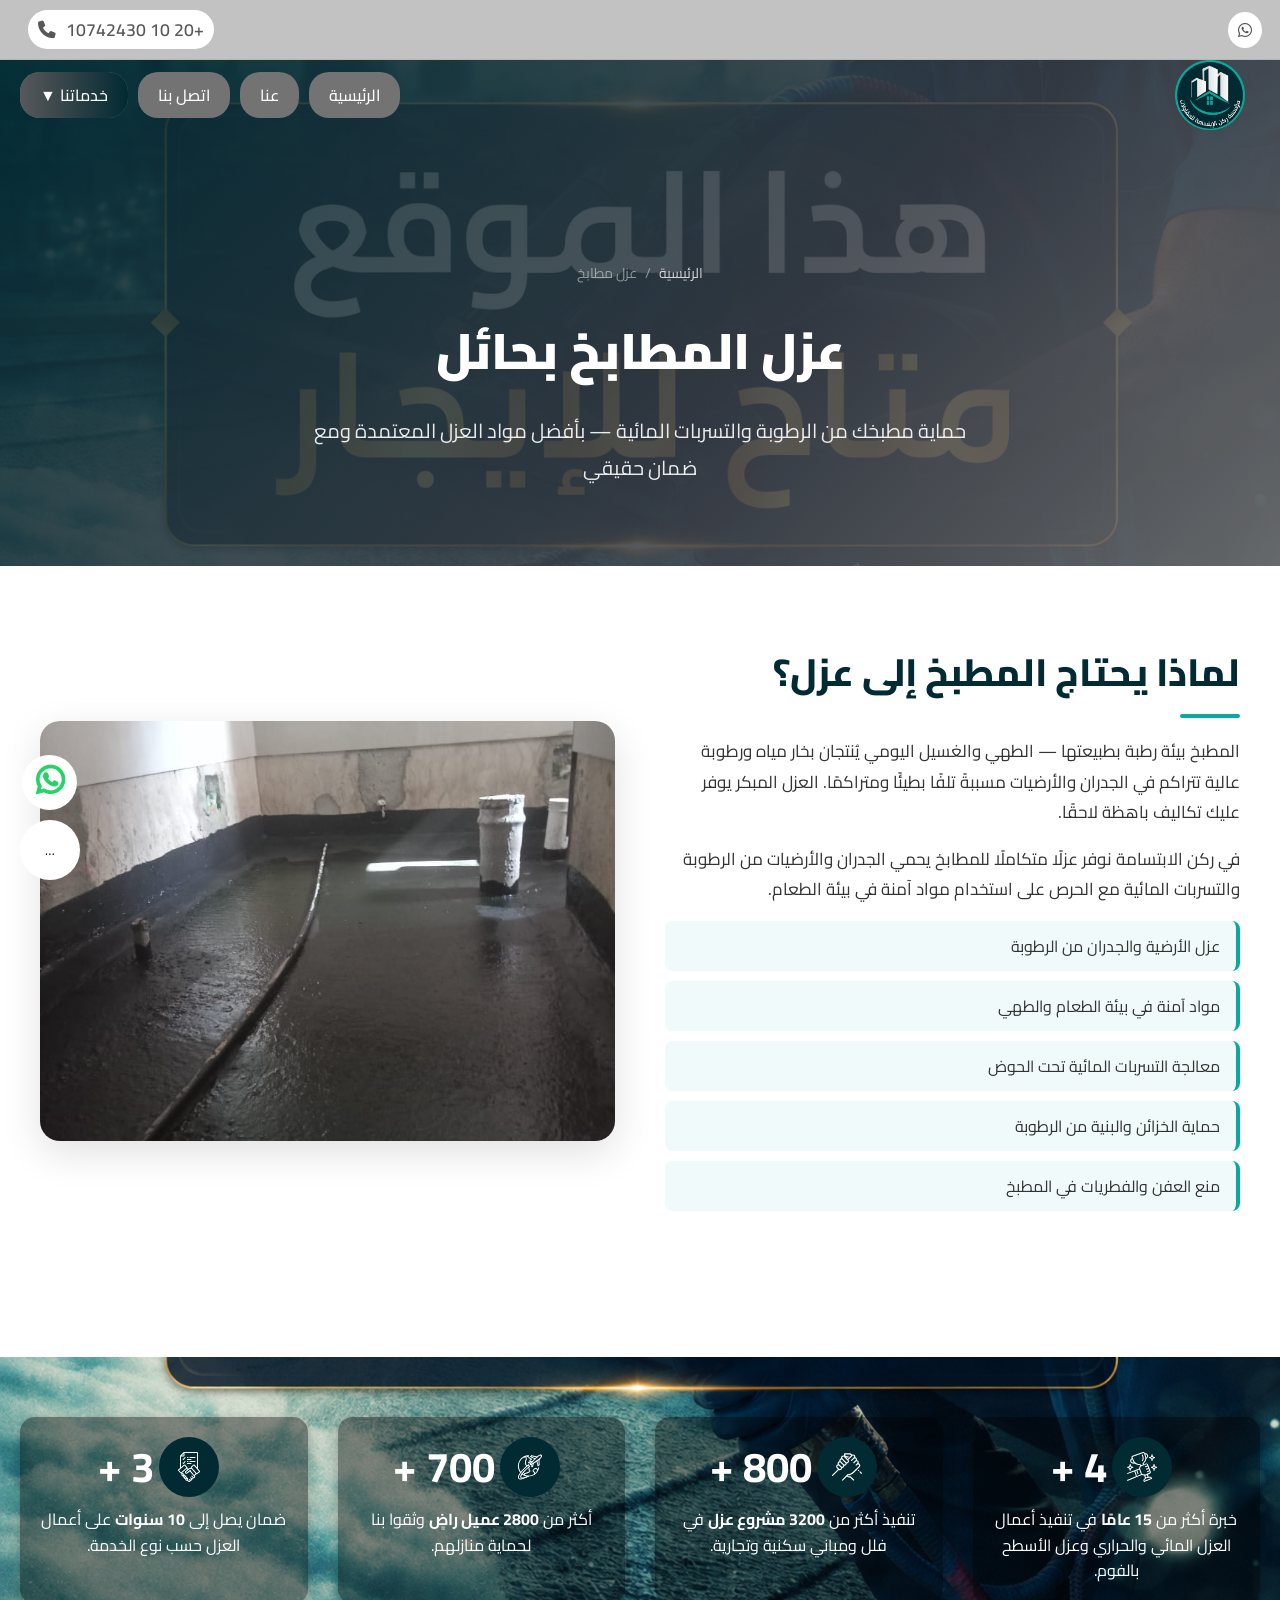
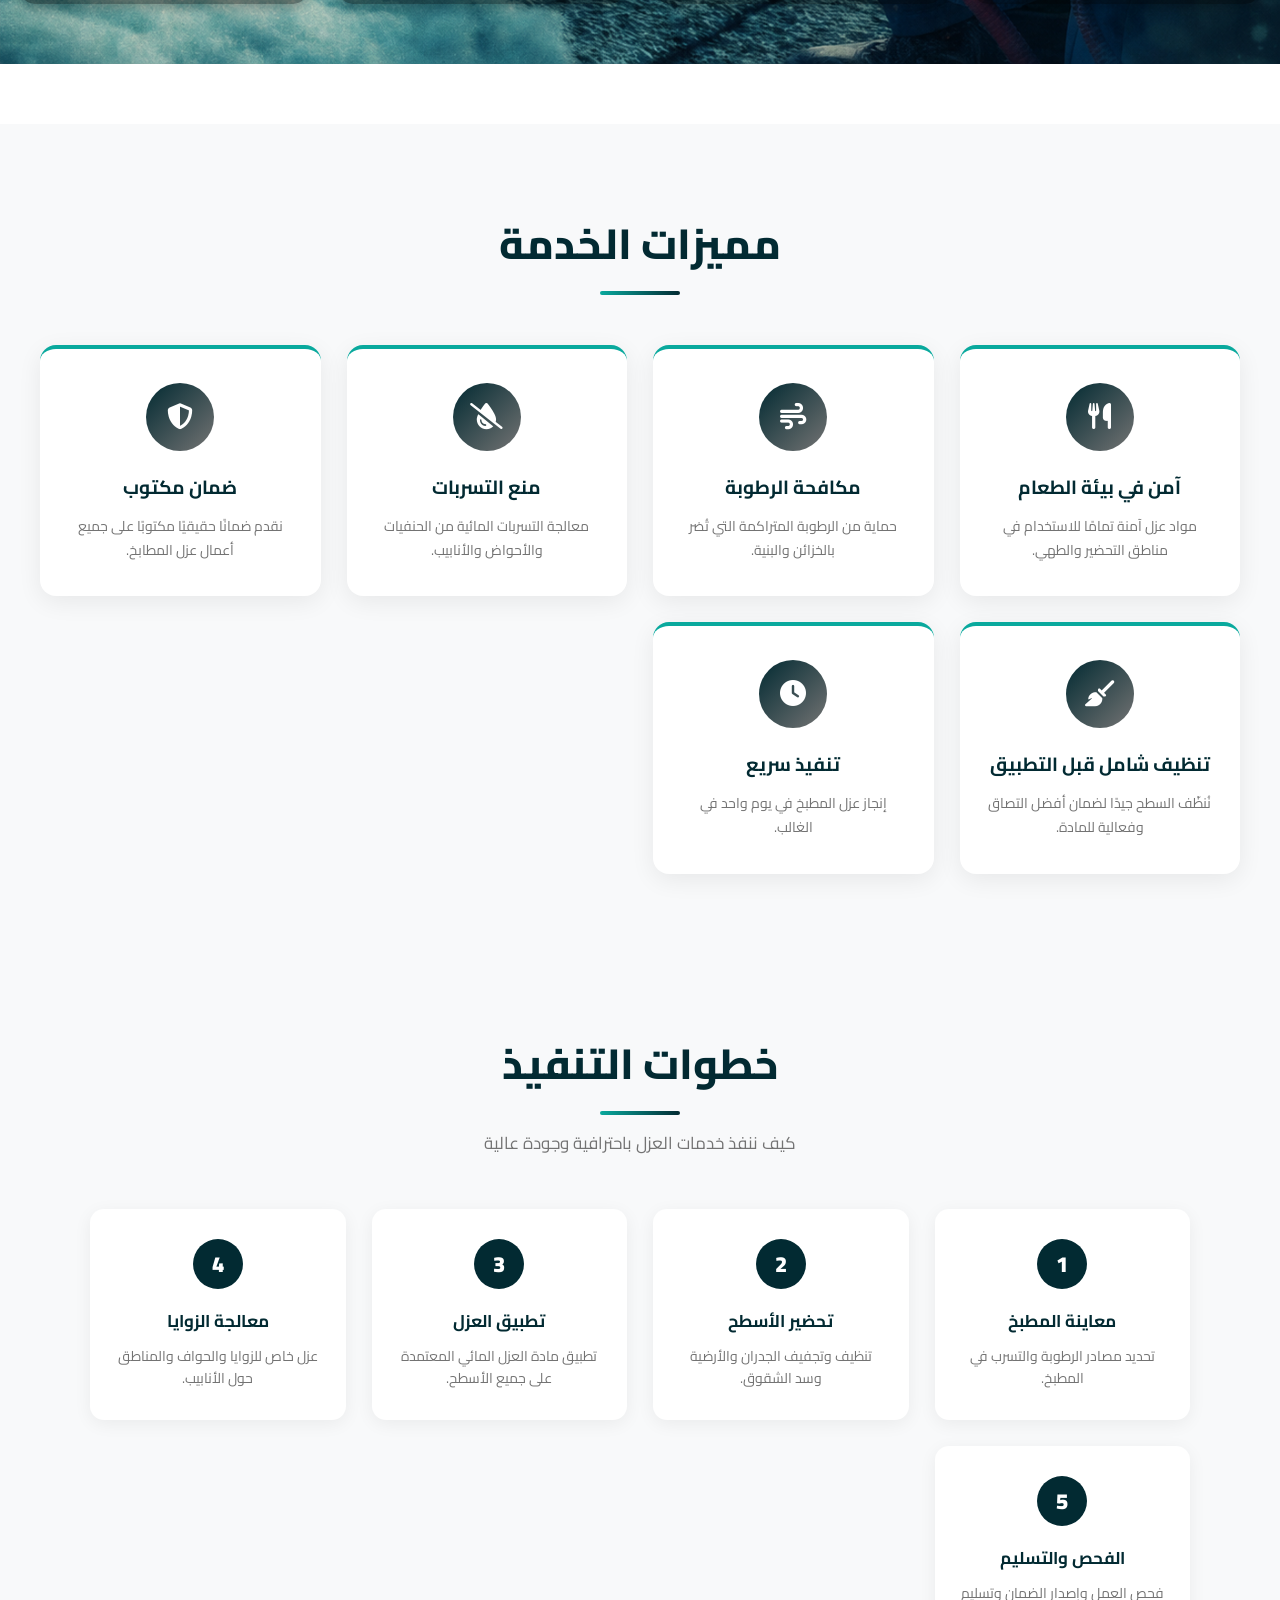
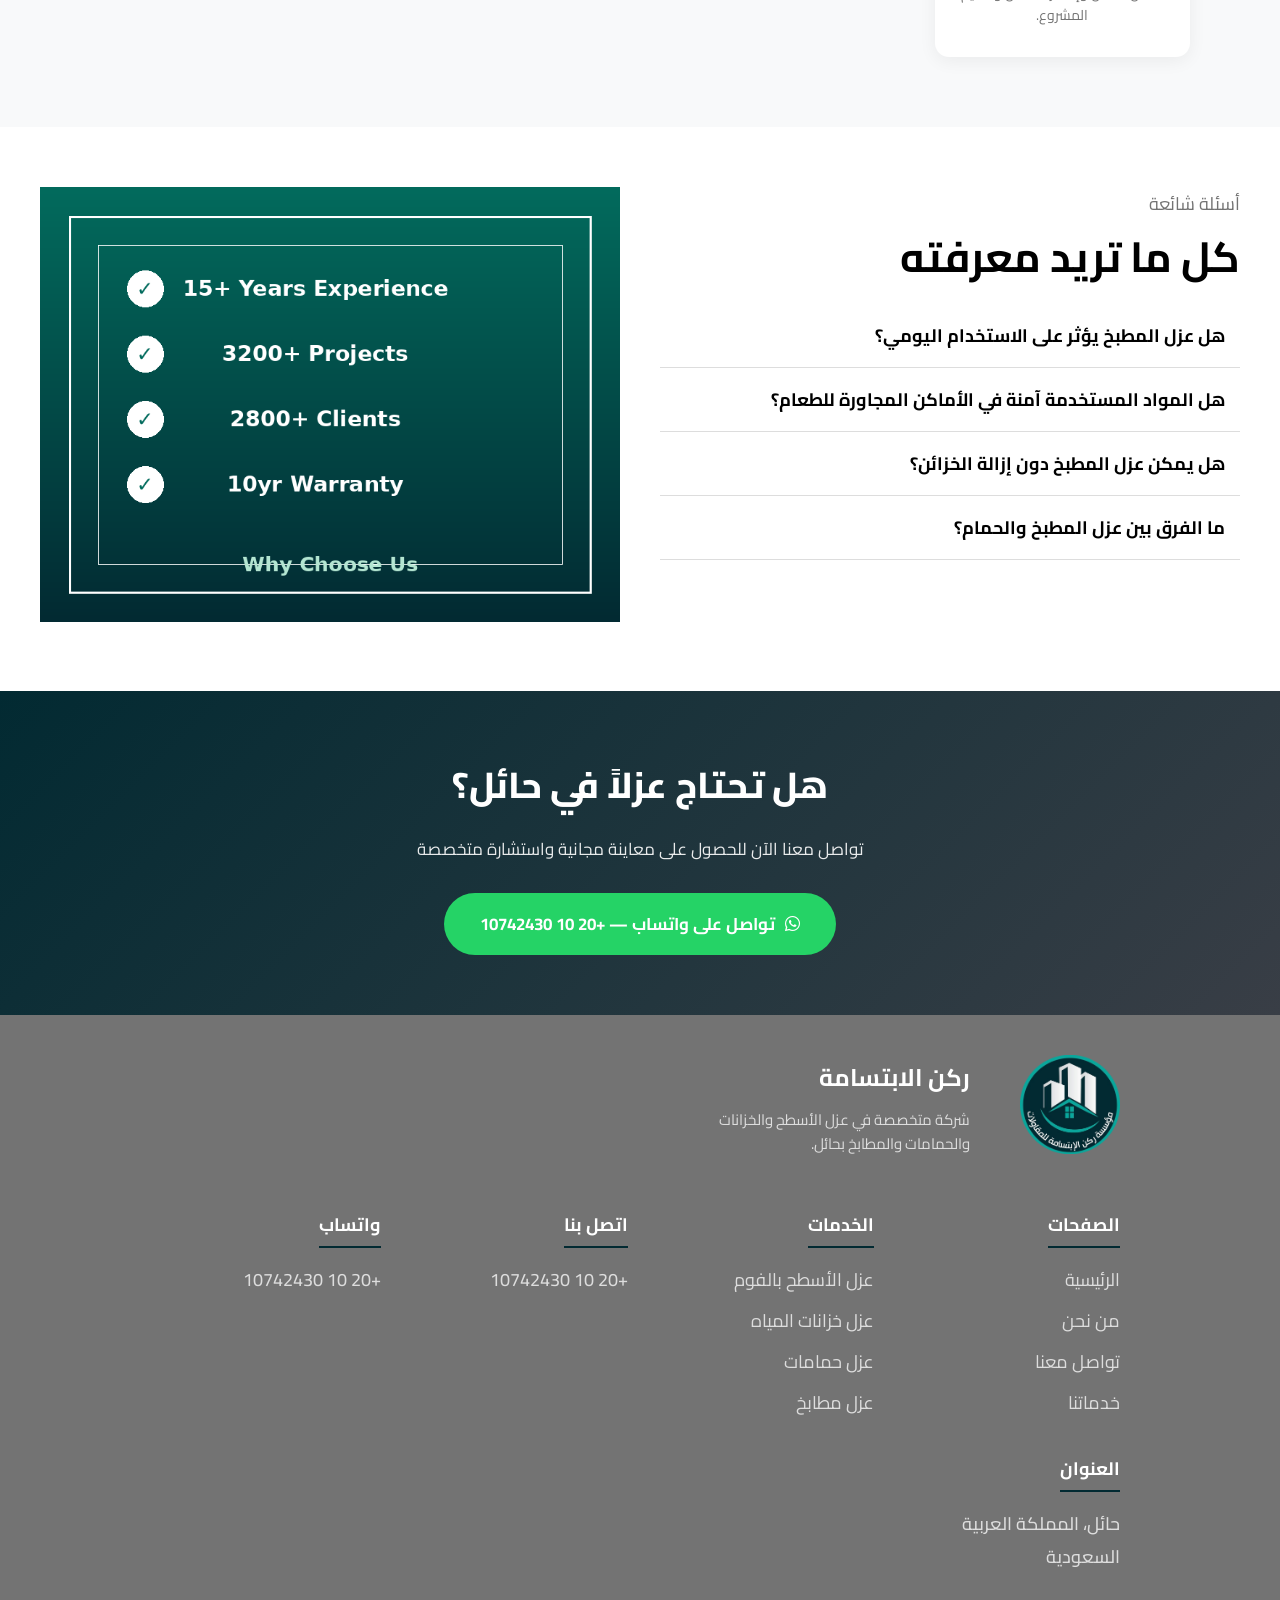
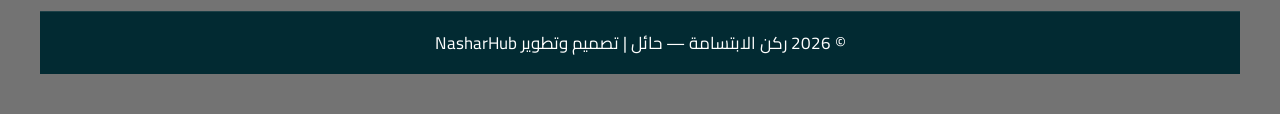
<file: عزل-مطابخ.html>
<!DOCTYPE html>
<html lang="ar" dir="rtl">
<head>
  <meta charset="UTF-8">
  <meta name="viewport" content="width=device-width, initial-scale=1">
  <meta name="description" content="عزل مطابخ بحائل — منع الرطوبة والتسربات بأفضل المواد المعتمدة. شركة ركن الابتسامة. اتصل +20 10 10742430.">
  <title>عزل مطابخ بحائل | شركة ركن الابتسامة</title>
  <link rel="icon" href="./roknalebtesama.pages.dev/img/logo-web.png" type="image/x-icon">
  <link rel="stylesheet" href="https://cdnjs.cloudflare.com/ajax/libs/font-awesome/6.5.1/css/all.min.css">
  <link rel="preconnect" href="https://fonts.googleapis.com">
  <link rel="preconnect" href="https://fonts.gstatic.com" crossorigin>
  <link href="https://fonts.googleapis.com/css2?family=Cairo:wght@200..1000&display=swap" rel="stylesheet">
  <link rel="stylesheet" href="./roknalebtesama.pages.dev/css/may_header.css">
  <link rel="stylesheet" href="./roknalebtesama.pages.dev/css/may_about.css">
  <link rel="stylesheet" href="./roknalebtesama.pages.dev/css/may_Achievements.css">
  <link rel="stylesheet" href="./roknalebtesama.pages.dev/css/may_whyus.css">
  <link rel="stylesheet" href="./roknalebtesama.pages.dev/css/may_contact.css">
  <link rel="stylesheet" href="./roknalebtesama.pages.dev/css/mayaside_contact.css">
  <link rel="stylesheet" href="./roknalebtesama.pages.dev/css/may_footer.css">
  <link rel="stylesheet" href="./roknalebtesama.pages.dev/css/may_services.css">
  <style>
    :root { --primaryColor:#022a32; --middleColor:#393E46; --helperColor:#737373; --lightHelper:#58585A; --hrColor:#09a99d; --white:#fff; --blue:#1877F2; --green:#25D366; --gray:#f8f8f8; }
    /* ===== Page Hero ===== */
    .page-hero { background:linear-gradient(135deg,var(--primaryColor) 0%,var(--middleColor) 60%,var(--helperColor) 100%); padding:200px 20px 80px; text-align:center; color:#fff; position:relative; overflow:hidden; }
    .page-hero::before { content:""; position:absolute; inset:0; background:url('./roknalebtesama.pages.dev/img/hero-bg1.png') center/cover no-repeat; opacity:0.12; }
    .page-hero-inner { position:relative; z-index:1; }
    .page-hero h1 { font-size:clamp(26px,5vw,50px); font-weight:900; margin-bottom:14px; }
    .page-hero p { font-size:clamp(15px,2.5vw,20px); opacity:.9; max-width:700px; margin:0 auto; }
    .breadcrumb { display:flex; align-items:center; justify-content:center; gap:8px; margin-bottom:18px; font-size:14px; opacity:.8; }
    .breadcrumb a { color:#fff; } .breadcrumb span { opacity:.6; }
    /* ===== Section Title ===== */
    .section-title { text-align:center; margin-bottom:50px; }
    .section-title h2 { font-size:clamp(24px,4vw,42px); font-weight:800; color:var(--primaryColor); position:relative; display:inline-block; padding-bottom:12px; }
    .section-title h2::after { content:""; position:absolute; bottom:0; right:50%; transform:translateX(50%); width:80px; height:4px; background:linear-gradient(90deg,var(--hrColor),var(--primaryColor)); border-radius:2px; }
    .section-title p { font-size:17px; color:var(--helperColor); margin-top:12px; }
    /* ===== Features Cards ===== */
    .features-section { padding:80px 20px; background:#f8f9fa; }
    .features-grid { display:grid; grid-template-columns:repeat(auto-fit,minmax(270px,1fr)); gap:26px; max-width:1200px; margin:0 auto; }
    .feature-card { background:#fff; border-radius:16px; padding:34px 26px; text-align:center; box-shadow:0 6px 24px rgba(0,0,0,.07); transition:transform .3s,box-shadow .3s; border-top:4px solid var(--hrColor); }
    .feature-card:hover { transform:translateY(-6px); box-shadow:0 12px 32px rgba(0,0,0,.12); }
    .feature-icon { width:68px; height:68px; background:linear-gradient(135deg,var(--primaryColor),var(--helperColor)); border-radius:50%; display:flex; align-items:center; justify-content:center; margin:0 auto 18px; font-size:26px; color:#fff; }
    .feature-card h3 { font-size:19px; font-weight:700; color:var(--primaryColor); margin-bottom:10px; }
    .feature-card p { font-size:14px; color:var(--helperColor); line-height:1.7; }
    /* ===== Service Hero Detail ===== */
    .service-detail { padding:70px 20px; background:#fff; }
    .service-detail-inner { display:flex; gap:50px; align-items:center; max-width:1200px; margin:0 auto; }
    .service-detail-text { flex:1; }
    .service-detail-text h2 { font-size:clamp(24px,3.5vw,38px); font-weight:800; color:var(--primaryColor); margin-bottom:18px; position:relative; padding-bottom:10px; }
    .service-detail-text h2::after { content:""; position:absolute; bottom:0; right:0; width:60px; height:4px; background:var(--hrColor); border-radius:2px; }
    .service-detail-text p { font-size:17px; color:#333; line-height:1.8; margin-bottom:16px; }
    .service-detail-text ul { margin: 16px 0; padding-right:0; }
    .service-detail-text ul li { font-size:16px; color:#333; margin-bottom:10px; padding:10px 16px; background:#f0fafa; border-radius:8px; border-right:4px solid var(--hrColor); }
    .service-detail-img { flex:1; border-radius:20px; overflow:hidden; box-shadow:0 12px 40px rgba(0,0,0,.12); }
    .service-detail-img img { width:100%; height:420px; object-fit:cover; display:block; }
    @media(max-width:900px){.service-detail-inner{flex-direction:column;} .service-detail-img{width:100%;} .service-detail-text h2::after{right:50%;transform:translateX(50%);} .service-detail-text{text-align:center;} .service-detail-text ul li{text-align:right;}}
    /* ===== Steps ===== */
    .steps-section { padding:70px 20px; background:#f8f9fa; }
    .steps-grid { display:grid; grid-template-columns:repeat(auto-fit,minmax(220px,1fr)); gap:26px; max-width:1100px; margin:0 auto; }
    .step-card { background:#fff; border-radius:14px; padding:30px 22px; text-align:center; box-shadow:0 4px 18px rgba(0,0,0,.06); position:relative; }
    .step-num { width:50px; height:50px; background:var(--primaryColor); color:#fff; border-radius:50%; font-size:22px; font-weight:900; display:flex; align-items:center; justify-content:center; margin:0 auto 16px; }
    .step-card h3 { font-size:17px; font-weight:700; color:var(--primaryColor); margin-bottom:8px; }
    .step-card p { font-size:14px; color:var(--helperColor); line-height:1.6; }
    /* ===== CTA Strip ===== */
    .cta-strip { background:linear-gradient(135deg,var(--primaryColor),var(--middleColor)); padding:60px 20px; text-align:center; color:#fff; }
    .cta-strip h2 { font-size:clamp(20px,4vw,36px); font-weight:800; margin-bottom:14px; }
    .cta-strip p { font-size:17px; opacity:.9; margin-bottom:28px; }
    .cta-btn { display:inline-flex; align-items:center; gap:10px; background:#25D366; color:#fff; font-size:17px; font-weight:700; padding:15px 36px; border-radius:50px; text-decoration:none; transition:transform .3s,box-shadow .3s; }
    .cta-btn:hover { transform:translateY(-3px); box-shadow:0 8px 24px rgba(37,211,102,.4); }
    /* ===== Contact Page ===== */
    .contact-page-section { padding:70px 20px; background:#fff; }
    .contact-cards-grid { display:grid; grid-template-columns:repeat(auto-fit,minmax(260px,1fr)); gap:28px; max-width:1000px; margin:0 auto 60px; }
    .contact-card { background:#fff; border-radius:16px; padding:40px 28px; text-align:center; box-shadow:0 6px 28px rgba(0,0,0,.08); border-top:4px solid var(--hrColor); transition:transform .3s; }
    .contact-card:hover{transform:translateY(-5px);}
    .contact-card-icon { width:72px; height:72px; border-radius:50%; background:linear-gradient(135deg,var(--primaryColor),var(--helperColor)); color:#fff; font-size:28px; display:flex; align-items:center; justify-content:center; margin:0 auto 18px; }
    .contact-card h3 { font-size:20px; font-weight:700; color:var(--primaryColor); margin-bottom:12px; }
    .contact-card a { font-size:18px; font-weight:600; color:var(--helperColor); display:block; margin-top:6px; }
    .contact-card a:hover { color:var(--primaryColor); }
    /* ===== About Values ===== */
    .values-strip { background:var(--primaryColor); color:#fff; padding:60px 20px; text-align:center; }
    .values-strip h2 { font-size:clamp(22px,4vw,38px); font-weight:800; margin-bottom:40px; }
    .values-grid { display:grid; grid-template-columns:repeat(auto-fit,minmax(200px,1fr)); gap:26px; max-width:1000px; margin:0 auto; }
    .value-item { padding:26px 18px; background:rgba(255,255,255,.1); border-radius:14px; }
    .value-num { font-size:52px; font-weight:900; color:var(--hrColor); line-height:1; margin-bottom:6px; }
    .value-label { font-size:17px; font-weight:700; margin-bottom:5px; }
    .value-desc { font-size:13px; opacity:.8; }
    /* ===== Services Page Grid ===== */
    .services-full-grid { display:grid; grid-template-columns:repeat(auto-fit,minmax(300px,1fr)); gap:30px; max-width:1200px; margin:0 auto; padding:0 20px; }
    .service-full-card { background:#fff; border-radius:16px; overflow:hidden; box-shadow:0 6px 28px rgba(0,0,0,.08); transition:transform .3s,box-shadow .3s; }
    .service-full-card:hover{transform:translateY(-6px); box-shadow:0 14px 40px rgba(0,0,0,.14);}
    .service-full-card img { width:100%; height:230px; object-fit:cover; display:block; }
    .service-full-card-body { padding:28px 24px; }
    .service-full-card-body h3 { font-size:21px; font-weight:800; color:var(--primaryColor); margin-bottom:12px; }
    .service-full-card-body p { font-size:15px; color:var(--helperColor); line-height:1.7; margin-bottom:18px; }
    .service-link-btn { display:inline-flex; align-items:center; gap:8px; background:var(--primaryColor); color:#fff; font-size:14px; font-weight:700; padding:10px 22px; border-radius:30px; text-decoration:none; transition:background .3s; }
    .service-link-btn:hover { background:var(--helperColor); }
  
    /* ===== Mobile Hero Fix ===== */
    @media (max-width: 900px) {
      body { padding-top: 70px; }
      .page-hero { padding: 60px 16px 40px !important; }
      .page-hero h1 { font-size: clamp(22px,5vw,38px) !important; }
      .page-hero p { font-size: 15px !important; }
    }
    @media (max-width: 576px) {
      body { padding-top: 64px; }
      .page-hero { padding: 50px 12px 34px !important; }
      .page-hero h1 { font-size: 20px !important; }
    }
    /* ===== Mobile Service Detail Fix ===== */
    @media (max-width: 576px) {
      .service-detail-inner { flex-direction: column !important; gap: 20px !important; }
      .service-detail-img { width: 100% !important; }
      .service-detail-img img { height: 240px !important; }
      .features-grid { grid-template-columns: 1fr 1fr !important; gap: 14px !important; }
      .feature-card { padding: 20px 14px !important; }
      .steps-grid { grid-template-columns: 1fr 1fr !important; gap: 14px !important; }
      .services-full-grid { grid-template-columns: 1fr !important; }
      .contact-cards-grid { grid-template-columns: 1fr !important; }
      .values-grid { grid-template-columns: 1fr 1fr !important; }
    }

  </style>
  <link rel="canonical" href="https://roknalebtesama.com/عزل-مطابخ.html">
  <meta name="robots" content="index, follow">
<script type="application/ld+json">
{
  "@context": "https://schema.org",
  "@type": "Service",
  "name": "عزل مطابخ بحائل",
  "description": "عزل المطابخ من الرطوبة والتسربات المائية في حائل بمواد آمنة في بيئة الطعام مع ضمان حقيقي",
  "url": "https://roknalebtesama.com/عزل-مطابخ.html",
  "provider": {
    "@type": "LocalBusiness",
    "name": "ركن الابتسامة لعزل الأسطح بحائل",
    "telephone": "+201010742430",
    "address": {
      "@type": "PostalAddress",
      "addressLocality": "حائل",
      "addressRegion": "حائل",
      "addressCountry": "SA"
    },
    "url": "https://roknalebtesama.com/"
  },
  "areaServed": {
    "@type": "City",
    "name": "حائل"
  }
}
</script>
<script type="application/ld+json">
{
  "@context": "https://schema.org",
  "@type": "BreadcrumbList",
  "itemListElement": [
    {
      "@type": "ListItem",
      "position": 1,
      "name": "الرئيسية",
      "item": "https://roknalebtesama.com/"
    },
    {
      "@type": "ListItem",
      "position": 2,
      "name": "عزل مطابخ",
      "item": "https://roknalebtesama.com/عزل-مطابخ.html"
    }
  ]
}
</script>
<script type="application/ld+json">
{
  "@context": "https://schema.org",
  "@type": "FAQPage",
  "mainEntity": [
    {
      "@type": "Question",
      "name": "هل عزل المطبخ يؤثر على الاستخدام اليومي؟",
      "acceptedAnswer": {
        "@type": "Answer",
        "text": "فترة التوقف لا تتعدى يومًا إلى يومين فقط حتى تجف المادة تمامًا."
      }
    },
    {
      "@type": "Question",
      "name": "هل المواد المستخدمة آمنة في الأماكن المجاورة للطعام؟",
      "acceptedAnswer": {
        "@type": "Answer",
        "text": "نعم، نستخدم حصريًا مواد معتمدة وآمنة في بيئات المطابخ."
      }
    },
    {
      "@type": "Question",
      "name": "هل يمكن عزل المطبخ دون إزالة الخزائن؟",
      "acceptedAnswer": {
        "@type": "Answer",
        "text": "في معظم الحالات نعمل دون الحاجة لإزالة الخزائن، ما يوفر وقتك وجهدك."
      }
    },
    {
      "@type": "Question",
      "name": "ما الفرق بين عزل المطبخ والحمام؟",
      "acceptedAnswer": {
        "@type": "Answer",
        "text": "يتشابهان في المبدأ لكن مواد عزل المطبخ يجب أن تكون آمنة بشكل أعلى لقربها من بيئة الطعام."
      }
    }
  ]
}
</script>
<link rel="stylesheet" href="./roknalebtesama.pages.dev/css/mobile_fixes.css">
</head>
<body>
  <div class="top-bar">
    <div class="container">
      <div class="top-right">
        <nav class="socials">
          <a href="https://wa.me/201010742430"><i class="fa-brands fa-whatsapp"></i></a>
        </nav>
      </div>
      <div class="top-left">
        <nav class="socials">
          <a href="tel:201010742430">+20 10 10742430<i class="fa-solid fa-phone"></i></a>
        </nav>
      </div>
    </div>
  </div>
  <div class="header-div">
    <header class="main-header" id="site-header">
      <div class="container header-inner">
        <div class="brand">
          <a href="index.html">
            <div class="logo"><img src="./roknalebtesama.pages.dev/img/logo-web.png" alt="شعار ركن الابتسامة"></div>
          </a>
        </div>
        <nav class="nav-links">
          <a href="./index.html">الرئيسية</a>
          <a href="./about.html">عنا</a>
          <a href="./contact.html">اتصل بنا</a>
          <div class="dropdown">
            <a href="./services.html" class="active">خدماتنا ▼</a>
            <ul class="dropdown-menu">
              <li><a href="./عزل-الاسطح.html">عزل الأسطح بالفوم (عزل مائي وحراري)</a></li>
              <li><a href="./عزل-خزانات.html">عزل خزانات المياه ومعالجة التسربات</a></li>
              <li><a href="./عزل-حمامات.html">عزل حمامات ضد تسرب المياه والرطوبة</a></li>
              <li><a href="./عزل-مطابخ.html">عزل مطابخ وحماية من التسريبات</a></li>
            </ul>
          </div>
        </nav>
      </div>
      <div class="company-name"><p>ركن الابتسامة</p></div>
      <div class="header-actions">
        <button class="hamburger" id="hamburger" aria-label="قائمة">
          <span></span><span></span><span></span>
        </button>
      </div>
    </header>
  </div>

  <section class="page-hero">
    <div class="page-hero-inner">
      <div class="breadcrumb">
        <a href="index.html">الرئيسية</a>
        <span>/</span>
        <span>عزل مطابخ</span>
      </div>
      <h1>عزل المطابخ بحائل</h1>
      <p>حماية مطبخك من الرطوبة والتسربات المائية — بأفضل مواد العزل المعتمدة ومع ضمان حقيقي</p>
    </div>
  </section>

  <section class="service-detail">
    <div class="service-detail-inner">
      <div class="service-detail-text">
        <h2>لماذا يحتاج المطبخ إلى عزل؟</h2>
        <p>المطبخ بيئة رطبة بطبيعتها — الطهي والغسيل اليومي يُنتجان بخار مياه ورطوبة عالية تتراكم في الجدران والأرضيات مسببةً تلفًا بطيئًا ومتراكمًا. العزل المبكر يوفر عليك تكاليف باهظة لاحقًا.</p>
        <p>في ركن الابتسامة نوفر عزلًا متكاملًا للمطابخ يحمي الجدران والأرضيات من الرطوبة والتسربات المائية مع الحرص على استخدام مواد آمنة في بيئة الطعام.</p>
        <ul><li>عزل الأرضية والجدران من الرطوبة</li><li>مواد آمنة في بيئة الطعام والطهي</li><li>معالجة التسربات المائية تحت الحوض</li><li>حماية الخزائن والبنية من الرطوبة</li><li>منع العفن والفطريات في المطبخ</li></ul>
      </div>
      <div class="service-detail-img">
        <img src="./roknalebtesama.pages.dev/img/azl-matabekh.jpeg" alt="عزل المطابخ بحائل">
      </div>
    </div>
  </section>
  <section class="Achievements-section">
    <div class="rts-counter-list">
      <div class="rts-counter-list-inner"><div class="counter-icon"><img src="./roknalebtesama.pages.dev/img/khebrah.svg" alt="خبرة"></div><div class="count-text"><div class="count-number"><span data-letters="15" class="rs-counter">15</span><span class="prefix">+</span></div></div></div>
      <div class="text">خبرة أكثر من <strong>15 عامًا</strong> في تنفيذ أعمال العزل المائي والحراري وعزل الأسطح بالفوم.</div>
    </div>
    <div class="rts-counter-list">
      <div class="rts-counter-list-inner"><div class="counter-icon"><img src="./roknalebtesama.pages.dev/img/masharie.svg" alt="مشاريع"></div><div class="count-text"><div class="count-number"><span data-letters="3200" class="rs-counter">3200</span><span class="prefix">+</span></div></div></div>
      <div class="text">تنفيذ أكثر من <strong>3200 مشروع عزل</strong> في فلل ومباني سكنية وتجارية.</div>
    </div>
    <div class="rts-counter-list">
      <div class="rts-counter-list-inner"><div class="counter-icon"><img src="./roknalebtesama.pages.dev/img/omala.svg" alt="عملاء"></div><div class="count-text"><div class="count-number"><span data-letters="2800" class="rs-counter">2800</span><span class="prefix">+</span></div></div></div>
      <div class="text">أكثر من <strong>2800 عميل راضٍ</strong> وثقوا بنا لحماية منازلهم.</div>
    </div>
    <div class="rts-counter-list">
      <div class="rts-counter-list-inner"><div class="counter-icon"><img src="./roknalebtesama.pages.dev/img/daman.svg" alt="ضمان"></div><div class="count-text"><div class="count-number"><span data-letters="10" class="rs-counter">10</span><span class="prefix">+</span></div></div></div>
      <div class="text">ضمان يصل إلى <strong>10 سنوات</strong> على أعمال العزل حسب نوع الخدمة.</div>
    </div>
  </section>
  <section class="features-section">
    <div class="section-title"><h2>مميزات الخدمة</h2></div>
    <div class="features-grid">
      <div class="feature-card">
        <div class="feature-icon"><i class="fa-solid fa-utensils"></i></div>
        <h3>آمن في بيئة الطعام</h3>
        <p>مواد عزل آمنة تمامًا للاستخدام في مناطق التحضير والطهي.</p>
      </div>
      <div class="feature-card">
        <div class="feature-icon"><i class="fa-solid fa-wind"></i></div>
        <h3>مكافحة الرطوبة</h3>
        <p>حماية من الرطوبة المتراكمة التي تُضر بالخزائن والبنية.</p>
      </div>
      <div class="feature-card">
        <div class="feature-icon"><i class="fa-solid fa-droplet-slash"></i></div>
        <h3>منع التسربات</h3>
        <p>معالجة التسربات المائية من الحنفيات والأحواض والأنابيب.</p>
      </div>
      <div class="feature-card">
        <div class="feature-icon"><i class="fa-solid fa-shield-halved"></i></div>
        <h3>ضمان مكتوب</h3>
        <p>نقدم ضمانًا حقيقيًا مكتوبًا على جميع أعمال عزل المطابخ.</p>
      </div>
      <div class="feature-card">
        <div class="feature-icon"><i class="fa-solid fa-broom"></i></div>
        <h3>تنظيف شامل قبل التطبيق</h3>
        <p>نُنظّف السطح جيدًا لضمان أفضل التصاق وفعالية للمادة.</p>
      </div>
      <div class="feature-card">
        <div class="feature-icon"><i class="fa-solid fa-clock"></i></div>
        <h3>تنفيذ سريع</h3>
        <p>إنجاز عزل المطبخ في يوم واحد في الغالب.</p>
      </div>
    </div>
  </section>
  <section class="steps-section">
    <div class="section-title"><h2>خطوات التنفيذ</h2><p>كيف ننفذ خدمات العزل باحترافية وجودة عالية</p></div>
    <div class="steps-grid">
      <div class="step-card">
        <div class="step-num">1</div>
        <h3>معاينة المطبخ</h3>
        <p>تحديد مصادر الرطوبة والتسرب في المطبخ.</p>
      </div>
      <div class="step-card">
        <div class="step-num">2</div>
        <h3>تحضير الأسطح</h3>
        <p>تنظيف وتجفيف الجدران والأرضية وسد الشقوق.</p>
      </div>
      <div class="step-card">
        <div class="step-num">3</div>
        <h3>تطبيق العزل</h3>
        <p>تطبيق مادة العزل المائي المعتمدة على جميع الأسطح.</p>
      </div>
      <div class="step-card">
        <div class="step-num">4</div>
        <h3>معالجة الزوايا</h3>
        <p>عزل خاص للزوايا والحواف والمناطق حول الأنابيب.</p>
      </div>
      <div class="step-card">
        <div class="step-num">5</div>
        <h3>الفحص والتسليم</h3>
        <p>فحص العمل وإصدار الضمان وتسليم المشروع.</p>
      </div>
    </div>
  </section>
  <section class="whyus" dir="rtl">
    <div class="whyus-container">
      <div class="whyus-column">
        <div class="title-inner"><span class="sub-text">أسئلة شائعة</span><h2 class="title">كل ما تريد معرفته</h2></div>
        <div class="whyus-element"><div class="accordion">
          <div class="accordion-item"><button class="accordion-button">هل عزل المطبخ يؤثر على الاستخدام اليومي؟</button><div class="accordion-body">فترة التوقف لا تتعدى يومًا إلى يومين فقط حتى تجف المادة تمامًا.</div></div>
          <div class="accordion-item"><button class="accordion-button">هل المواد المستخدمة آمنة في الأماكن المجاورة للطعام؟</button><div class="accordion-body">نعم، نستخدم حصريًا مواد معتمدة وآمنة في بيئات المطابخ.</div></div>
          <div class="accordion-item"><button class="accordion-button">هل يمكن عزل المطبخ دون إزالة الخزائن؟</button><div class="accordion-body">في معظم الحالات نعمل دون الحاجة لإزالة الخزائن، ما يوفر وقتك وجهدك.</div></div>
          <div class="accordion-item"><button class="accordion-button">ما الفرق بين عزل المطبخ والحمام؟</button><div class="accordion-body">يتشابهان في المبدأ لكن مواد عزل المطبخ يجب أن تكون آمنة بشكل أعلى لقربها من بيئة الطعام.</div></div>
        </div></div>
      </div>
      <div class="whyus-column"><div class="whyus-img"><img src="./roknalebtesama.pages.dev/img/whyus.png" alt="ركن الابتسامة"></div></div>
    </div>
  </section>

  <section class="cta-strip">
    <h2>هل تحتاج عزلاً في حائل؟</h2>
    <p>تواصل معنا الآن للحصول على معاينة مجانية واستشارة متخصصة</p>
    <a href="https://wa.me/201010742430" class="cta-btn"><i class="fa-brands fa-whatsapp"></i> تواصل على واتساب — +20 10 10742430</a>
  </section>
  <aside>
    <button id="contactBtn" class="btnsStyle">…</button>
    <div id="contactContent">
      <a href="https://wa.me/201010742430" class="aside-link-whats">
        <span class="contact-word">+20 10 10742430</span>
        <span class="whatsappp btnsStyle"><i class="fa-brands fa-whatsapp"></i></span>
      </a>
      <a href="tel:201010742430" class="aside-link-phone">
        <span class="contact-word">+20 10 10742430</span>
        <span class="phone btnsStyle"><i class="fa-solid fa-phone"></i></span>
      </a>
    </div>
  </aside>
  <footer class="footer">
    <section class="upper-footer-container">
      <div class="footer-section logo-and-intro">
        <div class="footer-logo">
          <img src="./roknalebtesama.pages.dev/img/logo-web.png" alt="شعار ركن الابتسامة">
        </div>
        <div>
          <h2>ركن الابتسامة</h2>
          <p style="color:#ddd; font-size:15px; margin-top:8px; max-width:260px; line-height:1.6;">شركة متخصصة في عزل الأسطح والخزانات والحمامات والمطابخ بحائل.</p>
        </div>
      </div>
    </section>
    <section class="upper-footer-container">
      <div class="footer-section">
        <h3>الصفحات</h3>
        <ul>
          <li><a href="index.html">الرئيسية</a></li>
          <li><a href="about.html">من نحن</a></li>
          <li><a href="contact.html">تواصل معنا</a></li>
          <li><a href="services.html">خدماتنا</a></li>
        </ul>
      </div>
      <div class="footer-section">
        <h3>الخدمات</h3>
        <ul>
          <li><a href="عزل-الاسطح.html">عزل الأسطح بالفوم</a></li>
          <li><a href="عزل-خزانات.html">عزل خزانات المياه</a></li>
          <li><a href="عزل-حمامات.html">عزل حمامات</a></li>
          <li><a href="عزل-مطابخ.html">عزل مطابخ</a></li>
        </ul>
      </div>
      <div class="footer-section footer-none">
        <h3>اتصل بنا</h3>
        <ul class="contact-list">
          <li><a href="tel:201010742430" dir="ltr">+20 10 10742430</a></li>
        </ul>
      </div>
      <div class="footer-section footer-none">
        <h3>واتساب</h3>
        <ul class="contact-list">
          <li><a href="https://wa.me/201010742430" target="_blank" dir="ltr">+20 10 10742430</a></li>
        </ul>
      </div>
      <div class="footer-section">
        <h3>العنوان</h3>
        <ul class="contact-list">
          <li><a href="https://www.google.com/maps?q=Hail,Saudi+Arabia">حائل، المملكة العربية السعودية</a></li>
        </ul>
      </div>
    </section>
    <div class="footer-bottom">
      <p>© 2026 ركن الابتسامة — حائل | تصميم وتطوير <a href="https://nasharhub.com" target="_blank" rel="noopener">NasharHub</a></p>
    </div>
  </footer>
  <script src="./roknalebtesama.pages.dev/js/may_header.js"></script>
  <script>
    // Counter animation
    function animateCounter(el) {
      const target = +el.getAttribute("data-letters");
      let count = 0; const speed = target / 200;
      const update = () => { count += speed; if (count < target) { el.innerText = Math.ceil(count); requestAnimationFrame(update); } else { el.innerText = target; } };
      update();
    }
    const counters = document.querySelectorAll(".rs-counter");
    if (counters.length) {
      const obs = new IntersectionObserver(entries => { entries.forEach(e => { if (e.isIntersecting) { animateCounter(e.target); obs.unobserve(e.target); } }); }, { threshold: 0.5 });
      counters.forEach(c => obs.observe(c));
    }
    // Accordion
    document.querySelectorAll(".accordion-item").forEach(item => {
      const btn = item.querySelector(".accordion-button");
      if (btn) btn.addEventListener("click", () => {
        document.querySelectorAll(".accordion-item").forEach(i => i.classList.remove("active"));
        item.classList.add("active");
      });
    });
    // Aside toggle (desktop)
    const btn = document.getElementById("contactBtn");
    const cont = document.getElementById("contactContent");
    if (btn && cont) {
      cont.style.display = "none";
      btn.addEventListener("click", () => { cont.style.display = cont.style.display === "none" ? "flex" : "none"; });
    }
  </script>
</body>
</html>
</file>
<file: roknalebtesama.pages.dev/css/may_header.css>
@import url('https://fonts.googleapis.com/css2?family=Cairo:wght@400;700&family=Tajawal:wght@400;700&display=swap');


:root {
    --primaryColor: #022a32;
    --middleColor: #393E46;
    --helperColor: #737373;
    --lightHelper: #58585A;
    --hrColor:#09a99d;
    --transparentColor: rgba(0, 0, 0, 0.699);
    --shadow: rgba(189, 188, 188, 0.514);
    /* --------------------------------- */
    --whatsappColor: #25D366;
    --white: #ffff;
    --blue: #1877F2;
    --green: #25D366;
    --gray: #f8f8f8;
    --container-width: 1340px;
    --header-height: 90px;
    /* 👈 غيّر الرقم حسب الارتفاع اللي تحبه */

}
body::-webkit-scrollbar {
    width: 5px;
}

body::-webkit-scrollbar-track {
    background-color: transparent
}

body::-webkit-scrollbar-thumb {
    background-color: var(--lightHelper);
    background-image: linear-gradient(0deg, var(--lightHelper) 0%, var(--helperColor) 100%);
    border-radius: 5px
}

* {
    margin: 0;
    padding: 0;
    box-sizing: border-box;
    font-family: 'Cairo', 'Tajawal', sans-serif;
}

a {
    text-decoration: none;
    transition: all 0.5s;

}

ul {
    list-style: none;
}

.container {
    max-width: var(--container-width);
    margin: 0 auto;
    padding: 0 18px;
    display: flex;
    align-items: center;
    justify-content: space-between;
}
.company-name{
    color: var(--helperColor);
    display: none;
}
/* Top Bar */
.top-bar {
    background: rgba(0, 0, 0, 0.24);
    border-bottom: 1px solid rgba(0, 0, 0, 0.075);
    font-size: 1rem;
    padding: 10px 0;
    position: relative;
    z-index: 10000000;
    backdrop-filter: blur(10px);
}

.top-bar .top-left .socials a {
    display: flex;
    justify-content: center;
    align-items: center;
    gap: 10px;
    color: var(--lightHelper);
    background-color: var(--white);
    padding: 3px 10px;
    border-radius: 25px;
    text-decoration: none;
    font-size: 1.1rem;
    transition: all 0.5s;
    font-weight: 600;
}

.top-bar .top-left .socials a:hover {
    color: var(--white);
    background-color: var(--lightHelper);
}

.top-bar .top-right {
    display: flex;
    align-items: center;
    gap: 12px;
}

.socials a {
    margin-left: 10px;
    color: var(--lightHelper);
    background-color: var(--white);
    padding: 3px 10px;
    border-radius: 50%;
    text-decoration: none;
}

.socials a:hover {
    color: var(--white);
    background-color: var(--lightHelper);
}

/* Main Header */
.main-header {
    position: fixed;
    inset: 0 0 auto 0;
    /* top:0; left:0; right:0 */
    top: 0;
    left: 0;
    right: 0;
    height: 190px;
    display: flex;
    align-items: center;
    justify-content: space-between;
    padding: 0 20px;
    background: transparent;
    /* شفاف في الحالة الابتدائية */
    color: var(--white);
    transition: background rgb(255, 255, 255) ease, color var(--white) ease, box-shadow var(--transparentColor) ease;
    backdrop-filter: none;
    z-index: 9999999;
}

.main-header.scrolled {
    color: rgb(255, 255, 255);
    height: 90px;
    z-index: 999999;
    box-shadow: 0 6px 18px rgba(2, 6, 23, 0.35);
    background-color: #fff;
    backdrop-filter: blur(20px);
}
.main-header.scrolled .nav-links a{
    background-color: var(--helperColor);
    color: var(--white);
   
}



.header-inner {
    width: 100%;
    display: flex;
    align-items: center;
    justify-content: space-between;
    padding: 12px 0;
}

.brand {
    display: flex;
    align-items: center;
    gap: 12px;
}

.logo {
    width: 100px;
    height: 100px;
    display: flex;
    align-items: center;
    justify-content: center;
}

.logo img {
    width: 70%;
}

.nav-links {
    border-radius: 15px;
    display: flex;
    align-items: center;
    justify-items: center;
    gap: 10px;

}

.nav-links a {
    text-decoration: none;
    color: var(--white);
    font-weight: 500;
    padding: 8px 20px;
    background-color: var(--helperColor);
    border-radius: 20px;
    transition: all 0.8s;
}

.nav-links a.active {
    background-image: linear-gradient(90deg, var(--lightHelper) 0%, var(--primaryColor) 100%);
    color: var(--white) !important;
}

.nav-links a:hover {
    background-image: linear-gradient(90deg, var(--lightHelper) 0%, var(--primaryColor) 100%);
}

.dropdown {
    position: relative;
}

.dropdown button {
    background: transparent;
    border: none;
    cursor: pointer;
    font-size: 0.9rem;
    color: inherit;
    /* يخلي السهم ياخد لون النص */
}

.dropdown-menu {
    width: 200px;
    flex-direction: column;
    background: var(--helperColor);
    box-shadow: 0 2px 5px rgba(0, 0, 0, 0.1);
    /* padding: 10px; */
    position: absolute;
    top: 100%;
    left: 0;
    /* z-index: 10000; */
    max-height: 0px;
        overflow: scroll;
   
    
    /* مخفي زي ستارة */
    transition:all 0.7s ease-in-out;
}


/* ----- تحسين عام (Firefox) ----- */
.dropdown-menu {
    /* Firefox: حجم دقيق و لون الإبهام/المسار */
    scrollbar-width: thin;
    scrollbar-color: var(--lightHelper) transparent;
    /* يمنع تحريك المحتوى عند ظهور/اختفاء الشريط */
    scrollbar-gutter: stable;
  }
  
  /* ----- WebKit (Chrome / Edge / Safari) ----- */
  .dropdown-menu::-webkit-scrollbar {
    width: 8px;
    height: 8px;
  }
  
  .dropdown-menu::-webkit-scrollbar-track {
    background: transparent;
    border-radius: 8px;
  }
  
  .dropdown-menu::-webkit-scrollbar-thumb {
    background-image: linear-gradient(180deg, var(--lightHelper) 0%, var(--helperColor) 100%);
    border-radius: 6px;
    min-height: 28px;               /* مساحة قابلة للسحب افضل */
    border: 2px solid transparent;  /* للحفاظ على المساحة من الداخل */
    background-clip: padding-box;
    box-shadow: inset 0 0 0 1px rgba(0,0,0,0.04);
    transition: transform .12s ease, box-shadow .12s ease, background-image .12s ease;
  }
  
  /* تفاعل عند المرور بالفأرة / عند السحب */
  .dropdown-menu:hover::-webkit-scrollbar-thumb,
  .dropdown-menu::-webkit-scrollbar-thumb:hover {
    transform: scale(1.05);
    box-shadow: inset 0 0 0 1px rgba(0,0,0,0.08);
  }
  
  .dropdown-menu::-webkit-scrollbar-thumb:active {
    transform: scale(0.98);
  }
  
  /* ----- خيار للجوال: إخفاء الشريط على الشاشات اللمسية (اختياري) ----- */
  /* 
  @media (hover: none) and (pointer: coarse) {
    .dropdown-menu { scrollbar-width: none; -ms-overflow-style: none; }
    .dropdown-menu::-webkit-scrollbar { width: 0; height: 0; }
  }
  */
  
  
  /* ----- وصولية: تحديد مرئي عند التنقل بالكيبورد ----- */
  .dropdown-menu:focus-visible {
    outline: 3px solid rgba(10,111,174,0.18);
    outline-offset: 2px;
  }
  

.dropdown.open .dropdown-menu {
    max-height: 650px;
    z-index: 99999999999;
    /* تنزل لتحت زي الستارة */
}



.dropdown-menu::-webkit-scrollbar {
    display: none;
}

.dropdown-menu li a {
    background-color: var(--white);
    display: block;
    color: var(--helperColor);
    padding: 10px 5px;
    text-decoration: none;
    border-radius: 0px;
    border-bottom: var(--primaryColor) 1px dashed;
}


.dropdown-menu li a:hover {
    color: var(--white);
    border-radius: 0px;
    background-color: var(--helperColor);
}

.header-actions {
    display: none;
    align-items: center;
    gap: 12px;
    width: 70px;
    height: 40px;
    background-color: var(--white);
    border-radius: 50%;
    font-size: 30px;
    justify-content: center;
    align-items: center;
    cursor: pointer;
    transition: all 0.3s;
}
.hamburger {
    display: flex;
    display: none; /* مخفي في الحالة العادية */
    flex-direction: column;
    justify-content: center;
    gap: 5px;
    width: 30px;
    height: 24px;
    background: transparent;
    border: none;
    cursor: pointer;
    z-index: 100000; /* علشان يفضل فوق */
    position: relative;
  }
  
  .hamburger span {
    display: block;
    width: 100%;
    height: 3px;
    background-image: linear-gradient(90deg, var(--lightHelper) 0%, var(--primaryColor) 100%);
    border-radius: 2px;
    transition: all 0.4s ease;
  }
  
  /* عند الضغط (يتحول إلى X) */
  .hamburger.active span:nth-child(1) {
    transform: rotate(45deg) translate(5px, 5px);
  }
  
  .hamburger.active span:nth-child(2) {
    opacity: 0; /* يختفي */
  }
  
  .hamburger.active span:nth-child(3) {
    transform: rotate(-45deg) translate(6px, -6px);
  }
  
/* ========== responsive additions for style.css ========== */

/* Desktop wide — adjust header height */
@media (max-width: 1200px) {
    .container {
        padding: 0 14px;
    }

    .logo {
        width: 100px;
        height: 100px;
    }
}

/* Medium screens: collapse spacing, reduce header height */
@media (max-width: 1023px) {
    :root {
        --header-height: 180px;
    }

    .main-header {
        height: 180px;
        padding: 0 14px;
    }

    .nav-links a {
        padding: 6px 12px;
        font-size: 14px;
    }
}

/* Small tablets & large phones */
@media (max-width: 900px) {
    /* Top Bar */
.top-bar {
  
    z-index: 10000;
   
}

    .container {
        flex-direction: row;
    }

    .main-header {
        height: 200px;
        padding: 10px 12px;
    }

    .nav-links {
        display: flex;
        gap: 0;
        flex-direction: column;
        position: fixed;
        top: 0;
        border-radius: 15px 0 0 15px;
        right: -100%;
        /* تبدأ مخفية خارج الشاشة */
        height: 100vh;
        width: 220px;
        background: var(--white);
        color: var(--helperColor);
        /* padding: 20px; */
        transition: right 0.8s ease-in-out;
        z-index: 999999999;
    }

    .nav-links.show {
        right: 0;
       
    }

    .nav-links a {
        border-bottom: 1px dashed var(--primaryColor);
        padding: 1px;
        border-radius: 0;
        color: var(--helperColor);
       background-color: var(--white);
        display: block;
        text-align: right;
    }
    .nav-links a.nav-links a:hover {
      
        border-radius: 0;
       
    }

    .hamburger {
        display: flex;
    }

    .brand {
        gap: 8px;
    }

    .logo {
         width: 84px;
        /* height: 90px; */
    }

    .dropdown-menu {
        width: 100%;
    }
    .dropdown-menu li a {
        background-color: #F8F5FF;
        border-bottom: 1px dashed var(--primaryColor);
        
    }

.nav-links a:hover {
    border-radius: 0;
    background-image: linear-gradient(90deg, var(--lightHelper) 0%, var(--primaryColor) 100%);
}
.header-actions {
    display: flex;}
    .top-bar .container {
        justify-content: center;
    }
    .company-name{
        color: var(--primaryColor);
        display: flex;
        width: 500px;
        font-size: 20px;
        font-weight: 600;
    }
}

/* Phones */
@media (max-width: 576px) {
    .container {
        padding: 0 0px;
        justify-content: space-between;
    }

    .header-inner {
        align-items: start !important;

    }

    .nav-links a {
        font-size: 15px;
        padding: 10px 0px;
    }

    .top-bar {
        font-size: 0.85rem;
        padding: 8px 0;
    }

    .top-bar .top-left a {
        margin-left: 8px;
    }

    .socials a {
        display: none;
    }

    .main-header {
        margin-top: 50px;
        height: 90px;
        padding: 0 30px;
    }

    .main-header.scrolled {
        margin-top: 0;
        height: 80px;
    }

    .main-header.scrolled .nav-links {
        top: 100%;
        background-color: var(--helperColor);
    }

    .dropdown {
        width: 100%;
        
    }

    .nav-links a {
        width: 100%;
        padding-inline: 10px;
    }

    .dropdown-menu {
        width: 100%;
        clip-path: inset(0 0 0 0);
    }
    .dropdown-menu li a {
        background-color: #F8F5FF;
        border-bottom: 1px dashed var(--primaryColor);
        
    }
    .main-header.scrolled .dropdown-menu li a {
        background-color: #86399f38;
        border-bottom: 1px dashed var(--primaryColor);
        
    }
    
}

@media (max-width: 900px) {
  .header-div {
    position: relative;
    z-index: 9999999;
  }

  .main-header {
    position: fixed !important;
    top: 0 !important;
    left: 0 !important;
    right: 0 !important;
    height: 70px !important;
    margin-top: 0 !important;
    background-color: rgba(2, 42, 50, 0.95) !important;
    backdrop-filter: blur(12px) !important;
    padding: 0 16px !important;
    display: flex !important;
    align-items: center !important;
  }

  .main-header.scrolled {
    height: 60px !important;
    margin-top: 0 !important;
    background-color: #fff !important;
  }

  .header-inner {
    padding: 0 !important;
    align-items: center !important;
    height: 100% !important;
  }

  .logo {
    width: 60px !important;
    height: 60px !important;
  }

  .logo img {
    width: 100% !important;
    height: 100% !important;
    object-fit: contain !important;
  }

  /* push body content below fixed header */
  body {
    padding-top: 70px;
  }

  .top-bar {
    position: relative;
    z-index: 10001;
  }

  .company-name {
    font-size: 16px !important;
    width: auto !important;
    flex: 1 !important;
    text-align: center !important;
    color: #fff !important;
    display: flex !important;
    align-items: center !important;
    justify-content: center !important;
  }

  .main-header.scrolled .company-name {
    color: var(--primaryColor) !important;
  }

  .hamburger {
    display: flex !important;
  }

  .header-actions {
    display: flex !important;
    width: 44px !important;
    height: 44px !important;
    font-size: 20px !important;
    background: transparent !important;
  }
}

@media (max-width: 576px) {
  .main-header {
    height: 64px !important;
    padding: 0 12px !important;
  }

  body {
    padding-top: 64px;
  }

  .logo {
    width: 52px !important;
    height: 52px !important;
  }
}
</file>
<file: roknalebtesama.pages.dev/css/may_about.css>
@import url('https://fonts.googleapis.com/css2?family=Cairo:wght@400;700&family=Tajawal:wght@400;700&display=swap');


body::-webkit-scrollbar {
    width: 8px
}

body::-webkit-scrollbar-track {
    background-color: transparent
}

body::-webkit-scrollbar-thumb {
    background-color: var(--lightHelper);
    background-image: linear-gradient(0deg, var(--lightHelper) 0%, var(--helperColor) 100%);
    border-radius: 5px
}

* {
    margin: 0;
    padding: 0;
    box-sizing: border-box;
    font-family: 'Cairo', 'Tajawal', sans-serif;
}

a {
    text-decoration: none;
    transition: all 0.5s;

}

ul {
    list-style: none;
}

.may-about {
    display: flex;
    align-items: center;
    /* flex-wrap: wrap; */
    padding: 50px 20px;
    gap: 20px;
}
.sin-ab{
    margin-top: 100px;
}
.may-about .about-overlay {
    max-width: 50%;
    text-align: start;
    line-height: 1.6;
    padding: 0 80px;
}
.may-about .about-img {
    width: 50%;
    height: 400px;
    display: flex;
    align-items: center;
    justify-content: center;
    
}
.may-about .about-img div{
    width: 70%;
    height: 400px;
    display: flex;
    /* background-color: var(--helperColor); */
    /* background-image: url("../img/logo-web.png"); */
    background-size: cover;
    background-repeat: no-repeat;
    background-position: center center;
    align-items: center;
    justify-content: center;
    position: relative;
}
.may-about .about-img img{
    width: 100%;
  
}

.may-about h1,.may-about h2 {
    font-size: 40px;
    margin-bottom: 15px;
    position: relative;
    padding-bottom: 8px;
}
.may-about h2::after,.may-about h1::after{
    content: "";
    position: absolute;
    right: 0;
    bottom: 0;
    width: 20%;
    height: 3px;
    background: var(--primaryColor);
    border-radius: 2px;
}

.may-about p {
    font-size: 22px;
    margin-bottom: 20px;
}

.veritcal {
    animation-name: veritcal;
    animation-timing-function: linear;
    animation-duration: 9s;
    animation-iteration-count: infinite;
    position: absolute;
    right: 0;
    top: -150px;
}

@keyframes veritcal {
  0% {
    -webkit-transform: translate3d(0, 0, 0);
    transform: translate3d(0, 0, 0);
  }
  50% {
    -webkit-transform: translate3d(0, 30px, 0);
    transform: translate3d(0, 30px, 0);
  }
  100% {
    -webkit-transform: translate3d(0, 0, 0);
    transform: translate3d(0, 0, 0);
  }
}


/* -------- Responsive -------- */
@media (max-width: 992px) {
    .sin-ab{
        margin-top: 70px;
    }
    .may-about {
        flex-direction: column;
        text-align: center;
    }

    .may-about .about-overlay {
        padding: 70px 20px;
        max-width: 100%;
    }

    .may-about .about-img {
        width: 100%;
    }

    /* .may-about .about-img div {
        width: 75%;
        border-radius: 150px 10px 150px 10px;
    }

    .may-about .about-img img {
        border-radius: 150px 10px 150px 10px;
    } */

    .may-about h2 {
        font-size: 40px;
    }

    .may-about p {
        font-size: 28px;
    }
}

@media (max-width: 576px) {
    .may-about {
        padding: 30px 10px;
        gap: 0;
    }

    .may-about .about-img  {
        width: 100%;
        height: 340px;
    }
    .may-about .about-img div {
        width: 100%;
        height: 300px;
        /* border-radius: 150px 10px 150px 10px; */
    }
    .may-about .about-img div img{
        width: 100%;
        height: 300px;
        /* border-radius: 150px 10px 150px 10px; */
    }
    .may-about h2 {
        font-size: 34px;
    }

    .may-about p {
        font-size: 16px;
    }
}

.licenses-section {
  margin-top: 10px;
  text-align: center;
}

.licenses-section h3 {
  font-size: 24px;
  margin-bottom: 20px;
  font-weight: 600;
}

.licenses-container {
  display: flex;
  flex-direction: column;
  align-items: center;
  gap: 15px;
}

.license-main img {
  width: 350px;
  height: auto;
  border-radius: 8px;
  box-shadow: 0 4px 8px rgba(0,0,0,0.1);
}

.license-sub {
  display: flex;
  gap: 20px;
  justify-content: center;
}

.license-sub img {
  width: 170px;
  height: auto;
  border-radius: 6px;
  box-shadow: 0 3px 6px rgba(0,0,0,0.1);
}
</file>
<file: roknalebtesama.pages.dev/css/may_whyus.css>
.whyus {
    padding: 60px 20px;
    background: #fff;
  }
  
  .whyus .whyus-container {
    display: flex;
    justify-content: center;
    align-items: flex-start;
    gap: 40px;
    max-width: 1200px;
    margin: auto;
  }
  
  .whyus-column {
    flex: 1;
    display: flex;
    flex-direction: column;
    justify-content: center;
  }
  .whyus-column img{
   width: 100%;
  }
  
  .title-inner {
    margin-bottom: 20px;
  }
  
  .title-inner .sub-text {
    letter-spacing: 0px;
    color: var(--helperColor);
    font-size: 18px;
    display: block;
    margin-bottom: 10px;
  }
  
  .title-inner .title {
    font-size: 42px;
    font-weight: 700;
    line-height: 1.3;
    margin: 0;
  }
  
  .whyus-widget-container {
    margin-top: 20px;
  }
  
  .accordion-item {
    border-bottom: 1px solid #ddd;
  }
  
  .accordion-button {
    width: 100%;
    text-align: right;
    padding: 15px;
    font-size: 18px;
    font-weight: bold;
    cursor: pointer;
    background: #fff;
    border: none;
    outline: none;
    transition: background 0.3s;
  }
  
  .accordion-button:hover {
    background: #f2f2f2;
  }
  
  .accordion-body {
    max-height: 0;
    overflow: hidden;
    transition: max-height 0.3s ease, padding 0.3s ease;
    padding: 0 15px;
    background: #f9f9f9;
  }
  
  .accordion-item.active .accordion-body {
    max-height: 500px;
    padding: 15px;
  }
  
  /* -------- Responsive -------- */
  @media (max-width: 992px) {
    .whyus .whyus-container {
      flex-direction: column;
      text-align: center;
      gap: 20px;
    }
  
    .whyus-column {
      width: 100%;
      padding: 0;
    }
  
    .title-inner {
      margin: 0 auto 20px;
      padding: 0;
    }
  
    .title-inner .title {
      font-size: 32px;
    }
  
    .accordion-button {
      font-size: 16px;
    }
  }
  
  @media (max-width: 576px) {
    .whyus {
      padding: 40px 15px;
    }
  
    .title-inner .title {
      font-size: 26px;
      line-height: 1.4;
    }
  
    .title-inner .sub-text {
      font-size: 16px;
    }
  
    .accordion-button {
      font-size: 15px;
      padding: 12px;
    }
  
    .accordion-body {
      font-size: 14px;
    }
  }
</file>
<file: roknalebtesama.pages.dev/css/may_Achievements.css>
.Achievements-section {
    display: grid;
    grid-template-columns: repeat(auto-fit, minmax(250px, 1fr)); /* ريسبونسف تلقائي */
    gap: 30px;
    background-color: var(--lightHelper);
    background-image: url("../img/hero-bg1.png");
    background-size: cover;
    background-repeat: no-repeat;
    background-position: center bottom;
    margin: 60px auto;
    color: var(--white);
    padding: 60px 20px;
    text-align: center;
  }
  
  .rts-counter-list {
    background: rgba(0, 0, 0, 0.4); /* خلفية شفافة بسيطة عشان النص يبان */
    padding: 20px;
    border-radius: 15px;
    box-shadow: 0 4px 12px rgba(0,0,0,0.25);
    transition: transform 0.3s ease;
  }
  
  .rts-counter-list:hover {
    transform: translateY(-5px); /* حركة بسيطة عند الهوفر */
  }
  
  .rts-counter-list .rts-counter-list-inner {
    display: flex;
    align-items: center;
    justify-content: center;
    margin-bottom: 10px;
  }
  
  .counter-icon {
    background-color: var(--primaryColor);
    margin-right: 15px;
    border-radius: 50%;
    display: flex;
    justify-content: center;
    align-items: center;
    width: 60px;
    height: 60px;
    min-width: 60px;
    flex-shrink: 0;
  }
  
  .rts-counter-list .rts-counter-list-inner .counter-icon img {
    width: 30px;
    height: 30px;
    padding: 0;
    border-radius: 0;
    display: block;
    object-fit: contain;
  }
  
  .count-number span {
    color: #FFFFFF;
    font-size: 42px;
    font-weight: 700;
    line-height: 1.2;
    padding: 0px 5px;
  }
  
  .rts-counter-list .text {
    color: #FFFFFF;
    font-weight: 400;
    line-height: 1.6;
    margin-top: 10px;
    font-size: 16px;
  }
  
  /* ✅ تحسين أكتر مع الميديا كويري */
  @media (max-width: 992px) {
    .count-number span {
      font-size: 35px;
    }
    .rts-counter-list {
      padding: 15px;
    }
  }
  
  @media (max-width: 576px) {
    .Achievements-section {
      padding: 40px 15px;
      gap: 20px;
    }
    .rts-counter-list {
      padding: 10px;
    }
    .count-number span {
      font-size: 28px;
    }
    .rts-counter-list .text {
      font-size: 14px;
    }
  }
</file>
<file: roknalebtesama.pages.dev/css/may_contact.css>
@import url('https://fonts.googleapis.com/css2?family=Cairo:wght@400;700&family=Tajawal:wght@400;700&display=swap');


body::-webkit-scrollbar {
    width: 8px
}

body::-webkit-scrollbar-track {
    background-color: transparent
}

body::-webkit-scrollbar-thumb {
    background-color: var(--lightHelper);
    background-image: linear-gradient(0deg, var(--lightHelper) 0%, var(--helperColor) 100%);
    border-radius: 5px
}

* {
    margin: 0;
    padding: 0;
    box-sizing: border-box;
    font-family: 'Cairo', 'Tajawal', sans-serif;
}

a {
    text-decoration: none;
    transition: all 0.5s;

}

ul {
    list-style: none;
}
:root {
  --text: #1a1f2e;
}

.may-contact{
  background-color: var(--lightHelper);
  background-image: url("../img/contact.png");
  background-size: cover;
  background-repeat: no-repeat;
  background-position: center center;
  margin: 60px auto;
  color: var(--white);
  padding: 100px 20px;
}
.may-contact .contact-title{
  text-align: center;
  margin-bottom: 60px;
}
.may-contact .contact-title h2,.may-contact .contact-title h1 {
  font-size: 40px;
  margin-bottom: 15px;
  display: inline-block;
  position: relative;
  padding-bottom: 8px;
}
.may-contact .contact-title h2::after,.may-contact .contact-title h1::after{
  content: "";
  position: absolute;
  left: 0;
  bottom: 0;
  width: 100%;
  border: var(--white) ;
  height: 3px;
  background: var(--white);
  border-radius: 2px;
}
.contact-flow {
  display: flex;
  justify-content: space-between;
 
}

.flow-item {
  flex: 1;
  text-align: center;
  z-index: 1;
  position: relative;
}
.flow-item::after{
  content: "";
  position: absolute;
  right: -30%;
  top: 20%;
  width: 60%;
  height: 3px;
  background: var(--white);
  border-radius: 2px;
}
.flow-item:nth-child(1)::after{
  display: none;
}

/* دائرة الأيقونة */

.icon-contact {
  width: 80px;
  height: 80px;
  margin: 0 auto 15px;
  border-radius: 50%;
  background: var(--white);
  color:var(--helperColor);
  font-size: 32px;
  display: flex;
  align-items: center;
  justify-content: center;
}


/* العناوين */
.flow-item h3 {
  font-size: 32px;
  margin-bottom: 10px;
  color: var(--white);
}

/* قائمة الأرقام/الروابط */
.contact-list {
  display: flex;
  flex-direction: column;
  gap: 5px;
}

.contact-list a {
  color: var(--white);
  font-size: 15px;
  font-weight: 500;
  text-decoration: none;
  direction: ltr;
}
.contact-list a:nth-last-child(1){
  direction: rtl;
}
 /* ---------------- map section --------------------------------- */

 .address-container{
  margin:  auto;
  width: 90%;
  border-top: 1px solid var(--gray);
  transition: transform 0.4s ease-in;
}
.address-container:hover{
  transform: scale(1.1);
}

.address-title{
  text-align: center;
  align-content: center;
  margin: 40px auto;
  width: fit-content;
  margin:0px auto 30px auto;
  border-bottom: 4px solid var(--middleColor);
  

}

.address-title h1{
  font-size: 2.5rem;
  color: var(--primaryColor);
  
}
.address-title p{
 
  font-size: 1.5rem;
  color: var(--middleColor) ;
}

/* موبايل */
@media (max-width: 768px) {
  .contact-flow {
    flex-direction: column;
    align-items: center;
    gap: 20px;
  }
  .flow-item::after{
    display: none;
  }
  .contact-list a {
    font-size: 18px;
    font-weight: 600;
  }
  /* العناوين */
.flow-item h3 {
  font-size: 32px;
  margin-bottom: 10px;
  color: var(--white);
}

}
</file>
<file: roknalebtesama.pages.dev/css/mayaside_contact.css>
@import url('https://fonts.googleapis.com/css2?family=Cairo:wght@400;700&family=Tajawal:wght@400;700&display=swap');


* {
    margin: 0;
    padding: 0;
    box-sizing: border-box;
    font-family: 'Cairo', 'Tajawal', sans-serif;
}
a{
  text-decoration: none;
}

.aside-phone-number{
    
    display: none;
    color: var(--middleColor);
}
aside p{
    text-decoration: none;
    color: var(--middleColor);
}

aside a{
    text-decoration: none;
}
.btnsStyle {
    border: 1px solid var(--lightGray);
    background-color: var(--white);
    border-radius: 50%;
    /* padding: 1% 0px; */
    text-align: center;
    align-content: center;
    cursor: pointer;
    transition: transform 0.3s linear;
}

.btnsStyle:hover {
    transform: translateY(-5px);
}

#contactBtn {
    display: inline-block;
    width:60px;
    height: 60px;
    position: fixed;
    bottom: 20px;
    left: 20px;
}

#contactContent {
    position: fixed;
    bottom: 60px;
    left: 12px;
    display: flex;
    flex-direction: column;
    align-items: center;
    justify-content: space-around;
    gap:30px ;
    transition: display 2s;
}

.aside-link-phone{
    display: inline-block;
    padding:0px 10px;
    text-decoration: none;
    color: var(--blue);
   
}

.aside-link-whats{
    display: inline-flex;
    padding:0px 10px;
    text-decoration: none;
    color: var(--green);
    align-items: center;
    justify-content: center;
    gap: 5px;
}

.contact-word{
    display: none;
}

.faceboook {
    display: inline-block;
    width: 55px;
    height: 55px;
    color: var(--blue);
    font-size: xx-large;
    font-weight: bolder;

}

.faceboook:hover {
    background-color: var(--blue);
    color: var(--white);
}

.whatsappp {
    display: inline-block;   
    width: 55px;
    height: 55px;
    color: var(--green);
    /* margin-top: 5px; */
}

.whatsappp i{
    font-size: xx-large;
    font-weight: bolder;
}
.whatsappp:hover {
    background-color: var(--green);
    color: var(--white);

}

.whatsappp:hover i {  
    color: var(--white);
}

.phone {
    display: none;  
    width: 55px;
    height: 55px;
    font-size: xx-large;
    font-weight: bolder;
}

.phone:hover {
    background-color: var(--gray);
    color: var(--white);
}

@media (max-width: 800px) {

    #contactBtn {
        display: none;
    }

    #contactContent{
       width: 100%;
       margin: auto;
        height: fit-content;
        display: flex;
        flex-direction: row;
        align-items: center;
        justify-content: space-around;
        gap: 5px;
        position: fixed;
        bottom: 0px;
        right: 0px;
        padding: 10px 0px;
        background-color: #222;
        border-bottom:1px solid black ;
        /* box-shadow: 0px -10px 40px var(--shadow); */
        z-index: 99999;
    }
    
    .phone{
        display: inline-block;
    }
    #contactContent a{
        background-color: #fff;
    }
    .aside-link-whats{
        border: 3px solid var(--green);
        padding: 5px 8px;
        font-size: 14px;
        color:var(--green);;
        border-radius: 25px;
    }
    
    .aside-link-phone{
        border: 3px solid var(--blue);
        padding: 5px 8px;
        font-size: 14px;
        color:var(--blue);;
        border-radius: 25px;
    }

    .contact-word{
      display: inline-flex;
    }

    .whatsappp {
        display: inline-block;   
        width: 30px;
        height: 30px;
        color: #f8f8f8;
    }

    .whatsappp i{
        color: var(--green);
        font-size: x-large;
        font-weight: bold;
    }

    .phone {
        display: inline-block;   
        width: 30px;
        height: 30px;
        color: var(--blue);
        font-size: large;
        font-weight: bolder;
    }

    .btnsStyle {
    
        background-color: transparent;
     
    }
}
</file>
<file: roknalebtesama.pages.dev/css/may_services.css>
@import url('https://fonts.googleapis.com/css2?family=Cairo:wght@400;700&family=Tajawal:wght@400;700&display=swap');


body::-webkit-scrollbar {
    width: 8px
}

body::-webkit-scrollbar-track {
    background-color: transparent
}

body::-webkit-scrollbar-thumb {
    background-color: var(--lightHelper);
    background-image: linear-gradient(0deg, var(--lightHelper) 0%, var(--helperColor) 100%);
    border-radius: 5px
}

* {
    margin: 0;
    padding: 0;
    box-sizing: border-box;
    font-family: 'Cairo', 'Tajawal', sans-serif;
}

a {
    text-decoration: none;
    transition: all 0.5s;

}

ul {
    list-style: none;
}
.services-title{
  text-align: center;
  margin-bottom: 60px;
}
.services-title h2,.services-title h1 {
  font-size: 40px;
  margin-bottom: 15px;
  display: inline-block;
  position: relative;
  padding-bottom: 8px;
}
.services-title h2::after,.services-title h1::after{
  content: "";
  position: absolute;
  left: 0;
  bottom: 0;
  width: 100%;
  border: var(--helperColor) ;
  height: 3px;
  background: var(--primaryColor);
  border-radius: 2px;
}
.services-section {
  display: grid;
  grid-template-columns: repeat(3, 1fr); /* 3 كروت جنب بعض */
  gap: 30px;
  max-width: 90%;
  margin: 40px auto;
}

.services-col {
  display: contents; /* عشان نشيل فكرة الأعمدة ونخلي الكروت تتوزع في الشبكة */
}
  
  .service-card {
    background: #fff;
    justify-items: center;
    /* align-content: center; */
    text-align: center;
    border-radius:10px;;
    /* padding: 30px; */
    box-shadow:  0 8px 20px rgba(0,0,0,0.08);
    flex: 1; /* يخلي الكروت كلها نفس الارتفاع */
  }

  .card-data{
    padding: 30px;
  }
  .last-serv{
    grid-template-columns: repeat(2, 1fr); /* 3 كروت جنب بعض */
    max-width: 50%;

  }
  .service-card h3 {
    font-size: 29px;
    margin: 12px 0 10px;
    color: var(--primaryColor
    
    
    
    
    
    
    
    
    
    
    
    
    
    
    
    
    
    
    
    
    
    
    
    
    
    
    
    
    
    
    
    
    
    
    
    
    
    
    );
  }
  
 .service-card p {
    font-size: 18px;
    font-weight: 500;
    color: #333 ;
    margin: 0;
  }
  
  .featured-card {
    background: var(--primaryColor);
    color: #fff;
  }
  
  .featured-card p ,.featured-card h3{
    color: #fff;
  }
  .featured-card  .icon-box img{
    object-fit:contain;
  }
  
  .icon-box {
    width:100%;
    height: 250px;
    border-radius:10px;
    background: transparent;
  }
  .icon-box img {
    width:100%;
    object-fit: cover;
    height: 250px;
    border-radius:10px;
    background: transparent;
  }
 .icon-box-2 {
    width:100%;
    height: 500px;
    border-radius:10px;
    background: transparent;
  }
.icon-box-2 img {
    width:100%;
    object-fit: cover;
    height: 100%;
    border-radius:10px;
    background: transparent;
  }
  /* -------- Responsive -------- */
@media (max-width: 992px) {
    
    .services-section {
      grid-template-columns: repeat(1, 1fr); /* صف فيه كرتين */

      }
      .middle-col {
        margin-top: 0;
      }
      .featured-card{
          order: 0;
      }
      .service-card h3 {
        font-size: 22px;
        margin: 10px 0 8px;
      }
      
      .service-card p {
        font-size: 16px;
      }
      .icon-box {
        height: 220px;
      }
      .icon-box img {
        height: 220px;
      }
      .last-serv{
        grid-template-columns: repeat(1, 1fr); /* 3 كروت جنب بعض */
        max-width: 100%;
    
      }
}
@media (max-width: 576px) {
    
    .service-card h3 {
        font-size: 22px;
        margin: 10px 0 ;
      }
      
      .service-card p {
        font-size: 16px;
      }
      .services-section {
        grid-template-columns: 1fr; /* كارت واحد تحت التاني */
      }
      .icon-box {
        height: 220px;
      }
      .icon-box img {
        height: 220px;
      }
    }
</file>
<file: roknalebtesama.pages.dev/css/may_footer.css>
@import url('https://fonts.googleapis.com/css2?family=Cairo:wght@400;700&family=Tajawal:wght@400;700&display=swap');


body::-webkit-scrollbar {
    width: 8px
}

body::-webkit-scrollbar-track {
    background-color: transparent
}

body::-webkit-scrollbar-thumb {
    background-color: var(--lightHelper);
    background-image: linear-gradient(0deg, var(--lightHelper) 0%, var(--helperColor) 100%);
    border-radius: 5px
}

* {
    margin: 0;
    padding: 0;
    box-sizing: border-box;
    font-family: 'Cairo', 'Tajawal', sans-serif;
}

a {
    text-decoration: none;
    transition: all 0.5s;

}

ul {
    list-style: none;
}
.footer {
    background: var(--helperColor);
    color: #fff;
    padding: 40px;
}
.logo-and-intro{
    display: flex;
}
.logo-and-intro .footer-logo{
    margin-left: 50px;
}
.upper-footer-container {
    width: 80%;
    margin: 0 auto;
    display: grid;
    grid-template-columns: repeat(auto-fit, minmax(220px, 1fr));
    gap: 25px;
    margin-bottom: 30px;
}

.footer-logo img {
    width: 100px;
    margin-bottom: 15px;
}

.footer-section h3 {
    margin-bottom: 15px;
    font-size: 18px;
    border-bottom: 2px solid var(--primaryColor);
    display: inline-block;
    padding-bottom: 5px;
}

.footer-section p {
    font-size: 18px;
    line-height: 1.2;
    margin-bottom: 8px;
}

.footer-section ul {
    list-style: none;
    padding: 0;
}

.footer-section ul li {
    margin-bottom: 8px;
}

.footer-section ul li a {
    color: #ddd;
    font-size: 18px;

    text-decoration: none;
    transition: color 0.3s ease;
}

.footer-section ul li a:hover {
    color:var(--primaryColor);
}

/* الفوتر السفلي */
.footer-bottom {
    background: var(--primaryColor);
    text-align: center;
    padding: 15px;
    font-size: 17px;
    border-top: 1px solid rgba(255, 255, 255, 0.1);
}

.footer-bottom a {
    color:#fff;
    text-decoration: none;
}

.footer-bottom a:hover {
    text-decoration: underline;
}

/* موبايل */
@media (max-width: 768px) {
    .footer-section {
        text-align: center;
    }
    .upper-footer-container {
        width: 100%;
        grid-template-columns: repeat(auto-fit, minmax(220px, 1fr));
    }
    .footer-logo img {
        margin: 0 auto 15px;
    }
    .logo-and-intro{
        display: flex;
        flex-direction: column;
    }
    .footer{
       margin-bottom: 70px;
    }
}
</file>
<file: roknalebtesama.pages.dev/css/mayhero.css>
/* hero Section */
.hero {
    /* background: linear-gradient(135deg, var(--helperColor) 0%, #0b1930 50%, var(--primaryColor) 100%); */
    background-attachment: fixed;
    color: #fff;
    /* margin: 0 0 240px 0; */
    position: relative;
    display: flex;
    align-items: center;
    justify-content: space-between;
    background-size: cover;
    background-repeat: no-repeat;
    background-position: center center;
    position: relative;
    z-index: 0;
    background-position: center;
    background-attachment: fixed;
    margin-top: 100px;
    /* height: 75vh; */
    
}

.hero .slider .slide {
    background-size: cover;
    background-repeat: no-repeat;
    background-position: center center;
    position: relative;
    z-index: 0;
    background-position: center;
    background-attachment: fixed;
}

.hero .slider .slide1 .slide-bg{
    background-image: url("../img/hero-bg1.png");
}

.hero .slider .slide2 .slide-bg{
    background-image: url("../img/hero-bg2.png");
}

.hero .slider .slide3 .slide-bg{
    background-image: url("../img/hero-bg3.png");
}

@keyframes slowZoom {
    from {
      transform: scale(1);
    }
    to {
      transform: scale(1.5);
    }
  }
  
  /* الخلفية */
  .slide-bg {
    position: absolute;
    top: 0;
    left: 0;
    width: 100%;
    height: 100%;
    background-size: cover;
    background-position: center;
    z-index: -1;
  }
  
  /* كل مرة السلايد تبقى active يشتغل الأنيميشن من الأول */
  .slide.active .slide-bg {
    animation: slowZoom 20s ease-in-out forwards;
  }
  
.hero .bg-hero-overlay {
    background-color: #00000080;
    padding: 10px 50px;
    display: flex;
    align-items: center;
    justify-content: space-between;
}

.hero .hero-overlay {
    max-width: 50%;
    text-align: start;
    line-height: 1.6;
    padding: 20px 80px;
    /* height: 80vh; */
    align-content: center;
}

.hero .hero-img {
    width: 50%;
    padding: 30px;
    display: flex;
    align-items: center;
    justify-content: center;
}

.hero .hero-img img {
    width: 60%;
}

.hero h1 {
    font-size: 80px;
    margin-block: 25px;
    position: relative;
    padding-bottom: 8px;
    color: var(--white);
}

.hero h1::after {
    content: "";
    position: absolute;
    right: 0;
    bottom: 0;
    width: 20%;
    height: 3px;
    background: var(--primaryColor);
    border-radius: 2px;
}

.hero p {
    font-size: 32px;
    margin-bottom: 20px;
}

.hero-overlay a {
    display: flex;
    flex-direction: row;
    align-content: center;
    align-items: center;
    justify-content: center;
    gap: 5px;
    width: 80%;
    margin: auto;
    padding: 10px;
    background: var(--gray);
    color: var(--whatsappColor);
    font-weight: 700;
    font-size: 20px;
    text-decoration: none;
    border-radius: 25px;
    border: 1px solid var(--whatsappColor);
    /* box-shadow: 0px 4px 6px var(--shadow); */
    transition: transform 0.5s ease-in-out;
    direction: ltr;
}

.hero-overlay a:hover {
    transform: scaleX(1.02);
}

.icon i {
    font-weight: 700;
    font-size: 20px;
}

.stats {
    display: flex;
    flex-direction: column;
    justify-content: center;
    align-items: stretch;
    text-align: center;
    background: var(--helperColor);
    padding: 50px;
    gap: 50px;
    border-radius: 30px;
    position: absolute;
    left: 10%;
    bottom: -30%;
    width: 35%;
    border-bottom: 2px solid var(--primaryColor);
    z-index: 99;
    display: none;
}

/* .stats::after{
    content: "";
    position: absolute;
    left: 51.2%;
    bottom: 0;
    transform: translateX(-50%);
    width: 73%;
    height: 3px;
    background: var(--primaryColor);
    border-radius: 150px;
} */
.stats h2 {
    font-size: 24px;
    margin: 10px 0;
    color: white;
}

.stats p {
    font-size: 14px;
    color: #ccc;
}

.stats i {
    font-size: 30px;
    color: var(--primaryColor);
    margin-bottom: 8px;
    display: block;
}

/* Slider Base */
.slider {
    position: relative;
    overflow: hidden;
    width: 100%;
}

.slide {
    display: none;
    animation: fade 1s ease-in-out;
}

.slide.active {
    display: block;
}

@keyframes fade {
    from {
        opacity: 0.4;
    }

    to {
        opacity: 1;
    }
}

/* Controls */
.slider-controls {
    position: absolute;
    width: 100%;
    top: 50%;
    transform: translateY(-50%);
    display: flex;
    justify-content: space-between;
    padding: 0 20px;
    color: #fff;
    font-size: 40px;
    font-weight: bold;
    cursor: pointer;
    z-index: 10;
}

.slider-controls span:hover {
    color: var(--primaryColor);
    transform: scale(1.1);
}

/* Indicators (dots) */
.slider-indicators {
    text-align: center;
    position: absolute;
    bottom: 15px;
    width: 100%;
}

.slider-indicators span {
    height: 12px;
    width: 12px;
    margin: 0 4px;
    background-color: #bbb;
    border-radius: 50%;
    display: inline-block;
    cursor: pointer;
}

.slider-indicators span.active {
    background-color: var(--primaryColor);
}
/* العناصر اللي جوه السلايد */
.slide .hero-overlay > * {
    opacity: 0;
    transform: translateY(40px);
    animation: fadeUp 0.8s ease forwards;
  }
  /* ترتيب التأخيرات */
.slide.active .top-quote {
    animation-delay: 0.3s;
  }
  .slide.active h1 {
    animation-delay: 0.6s;
  }
  .slide.active p {
    animation-delay: 0.9s;
  }
  .slide.active a {
    animation-delay: 1.2s;
  }
.hero .top-quote {
    background-color: var(--primaryColor);
    padding: 10px 30px;
    font-size: 14px;
    font-weight: 600;
    border-radius: 35px;
}


/* ====== Animations إضافية ====== */

/* حركة ظهور للفوق عند التحميل */
@keyframes fadeUp {
    0% {
        opacity: 0;
        transform: translateY(40px);
    }

    100% {
        opacity: 1;
        transform: translateY(0);
    }
}

/* حركة تكبير بسيطة عند المرور */
@keyframes pop {
    0% {
        transform: scale(1);
    }

    50% {
        transform: scale(1.05);
    }

    100% {
        transform: scale(1);
    }
}

/* تأثير دخول العناصر الرئيسية */
.hero,
.about,
.contact,
.address-container {
    animation: fadeUp 1s ease forwards;
}

/* ترتيب الظهور */
.hero {
    animation-delay: 0.2s;
}

.about {
    animation-delay: 0.4s;
}

.contact {
    animation-delay: 0.6s;
}

.address-container {
    animation-delay: 0.8s;
}

/* حركة على الكروت عند المرور */
.service-card,
.stats div {
    transition: transform 0.4s ease, box-shadow 0.4s ease;
}


/* حركة أيقونات التواصل */
.icon-contact {
    transition: transform 0.3s ease;
}

.icon-contact:hover {
    animation: pop 0.4s ease;
}


/* Responsive Design */


/* للشاشات المتوسطة مثل التابلت */
@media (max-width: 1500px) {
    .hero {
        flex-direction: column;
        padding: 50px 20px;
        text-align: center;
        align-items: center;
        justify-content: center;
        margin-bottom: 20px;
        margin-top: 70px;
    }

    .hero .hero-img {
        display: none;
    }

    .hero .hero-overlay {
        max-width: 100%;
        padding: 0 20px;
        text-align: center;
    }

    .hero h1 {
        font-size: 47px;
        font-weight: 700;
    }

    .hero p {
        font-size: 30px;
    }

    .hero h1::after {
        left: 50%;
        transform: translateX(-50%);
        right: auto;
    }

    .hero-overlay a {
        display: inline-flex;
        align-items: center;
        justify-content: center;
        gap: 5px;
        width: 70%;
        padding: 12px 24px;
        background: var(--gray);
        color: var(--whatsappColor);
        font-weight: 600;
        font-size: 20px;
        text-decoration: none;
        border-radius: 25px;
        border: 1px solid var(--whatsappColor);
        transition: transform 0.3s ease-in-out;
        margin-top: 20px;
    }

    .hero-overlay a i {
        font-weight: 500;
        font-size: 20px;
    }

    .hero-overlay a:hover {
        transform: scale(1.05);
    }

    .stats {
        flex-direction: row;
        width: 80%;
        bottom: -17%;
        padding: 30px 10px;
        gap: 20px;
    }

    .stats div {
        width: 45%;
        min-width: 150px;
    }

    .stats h2 {
        font-size: 24px;
    }

    .stats p {
        font-size: 18px;
    }

    .stats::after {
        display: none;
    }
}

@media (max-width: 1200px){
    .stats {
        flex-direction: row;
        width: 95%;
        left: auto;
        bottom: -17%;
        padding: 30px 10px;
        gap: 20px;
    }
}

@media (max-width: 993px){
    .stats {
        flex-direction: column;
        align-items: center;
        gap: 15px;
        width: 100%;
        position: static;
        border-radius: 0px;
    }
    .slider-controls{
        display: none;
    }
    .slider-indicators{
        display: none;
    }

}


/* للشاشات الصغيرة مثل الموبايل */
@media (max-width: 576px) {
    .hero {
        padding: 0px;
        margin-bottom: 0;
    }
    .hero .bg-hero-overlay{
        padding: 40px 0;
    }
    .hero-overlay a {
        width: 80%;
    }

    .hero h1 {
        font-size: 42px;
    }

    .hero p {
        font-size: 20px;
    }

    .hero .hero-img img {
        width: 85%;
    }

    .hero-overlay a {
        font-size: 15px;
        padding: 8px 12px;
    }

    .stats {
        flex-direction: column;
        align-items: center;
        gap: 15px;
        width: 100%;
    }

    .stats::after {
        display: none;
    }

    .stats div {
        width: 100%;
    }

    .stats h2 {
        font-size: 20px;
    }

    .stats p {
        font-size: 15px;
    }
}

/* ============================================================
   MOBILE FIX — background-attachment:fixed breaks on iOS/Android
   ============================================================ */
@media (max-width: 900px) {
  .hero,
  .hero .slider .slide {
    background-attachment: scroll !important;
  }
  .slide-bg {
    background-attachment: scroll !important;
  }

  /* Hero sizing on mobile */
  .hero {
    margin-top: 0 !important;
  }

  .hero .bg-hero-overlay {
    padding: 60px 16px !important;
    min-height: 70vw;
  }

  .hero h1 {
    font-size: 28px !important;
    margin-block: 14px !important;
  }

  .hero p {
    font-size: 16px !important;
    margin-bottom: 14px !important;
  }

  .hero .top-quote {
    font-size: 12px !important;
    padding: 8px 18px !important;
  }

  .hero-overlay a {
    font-size: 14px !important;
    padding: 10px 16px !important;
    width: 90% !important;
  }

  /* Make slider controls visible on mobile */
  .slider-controls {
    display: flex !important;
    font-size: 28px !important;
  }
  .slider-indicators {
    display: block !important;
  }
}

@media (max-width: 576px) {
  .hero h1 {
    font-size: 22px !important;
  }
  .hero p {
    font-size: 14px !important;
  }
}
</file>
<file: roknalebtesama.pages.dev/css/gallery.css>
.voice-gallery-section {
  padding: 80px 20px;
  background-color: #f8f9fa;
  text-align: center;
}
.no-p { padding-top: 0 !important; }

.voice-gallery-title {
  font-size: 28px;
  margin-bottom: 30px;
  color: #333;
  font-weight: bold;
}

.voice-gallery-flex {
  display: flex;
  flex-wrap: wrap;
  justify-content: center;
  gap: 15px;
}

.voice-gallery-img {
  width: calc(25% - 10px);
  height: 260px;
  object-fit: cover;
  border-radius: 15px;
  cursor: pointer;
  display: none;
  transition: transform .3s ease, box-shadow .3s ease;
}

.voice-gallery-img:hover {
  transform: scale(1.05);
  box-shadow: 0 8px 20px rgba(0,0,0,.2);
}

/* Responsive */
@media (max-width: 992px) {
  .voice-gallery-img { width: calc(33.333% - 10px); }
}
@media (max-width: 576px) {
  .voice-gallery-img { width: calc(50% - 10px); }
}

/* Button */
.voice-gallery-btn {
  margin-top: 40px;
  padding: 12px 30px;
  border: none;
  background:var(--primaryColor);
  color: #fff;
  border-radius: 8px;
  cursor: pointer;
}
.voice-gallery-btn:hover {
  background: var(--primaryColor);
}

/* Lightbox */
.voice-lightbox {
  display: none;
  position: fixed;
  inset: 0;
  background: rgba(0,0,0,.9);
  z-index: 999;
  justify-content: center;
  align-items: center;
}

.voice-lightbox-img {
  max-width: 90%;
  max-height: 80%;
  border-radius: 10px;
}

.voice-lightbox-close {
  position: absolute;
  top: 20px;
  right: 40px;
  font-size: 40px;
  color: #fff;
  cursor: pointer;
}

.voice-lightbox-controls {
  position: absolute;
  width: 100%;
  top: 50%;
  transform: translateY(-50%);
  display: flex;
  justify-content: space-between;
  padding: 0 30px;
}

.voice-lightbox-prev,
.voice-lightbox-next {
  color: #fff;
  font-size: 40px;
  cursor: pointer;
}
#voice-load-more,
#voice-show-less {
  display: inline-block;
  margin: 10px; 
}
</file>
<file: roknalebtesama.pages.dev/css/mobile_fixes.css>
/* ================================================================
   MOBILE & RESPONSIVE FIXES
   يُحمَّل آخر شيء — يُصلح التخطيط فقط بدون تغيير أي محتوى أو صور
   ================================================================ */

html { overflow-x: hidden; }
body { overflow-x: hidden; width: 100%; }
img  { max-width: 100%; }

/* ----------------------------------------------------------------
   HEADER DESKTOP (> 900px)
   ---------------------------------------------------------------- */
@media (min-width: 901px) {
  body { padding-top: 0; }
  .main-header { height: 190px; background: transparent; }
  .main-header.scrolled {
    height: 90px;
    background-color: #fff;
    box-shadow: 0 6px 18px rgba(2,6,23,.35);
  }
  .hero { margin-top: 100px; }
}

/* ----------------------------------------------------------------
   TABLET + MOBILE (≤ 900px)
   ---------------------------------------------------------------- */
@media (max-width: 900px) {

  /* ---- Header ---- */
  body { padding-top: 64px; }

  .main-header {
    height: 64px !important;
    margin-top: 0 !important;
    padding: 0 16px !important;
    background-color: rgba(2,42,50,.97) !important;
    backdrop-filter: blur(12px) !important;
    display: flex !important;
    align-items: center !important;
  }
  .main-header.scrolled {
    height: 60px !important;
    background-color: #fff !important;
  }
  .header-inner { padding: 0 !important; align-items: center !important; height: 100% !important; }
  .logo { width: 52px !important; height: 52px !important; }
  .logo img { width: 100% !important; height: 100% !important; object-fit: contain !important; }

  .top-bar { position: relative; z-index: 10001; }

  .company-name {
    display: flex !important;
    align-items: center !important;
    justify-content: center !important;
    font-size: 15px !important;
    width: auto !important;
    flex: 1 !important;
    text-align: center !important;
    color: #fff !important;
    white-space: nowrap;
    overflow: hidden;
    text-overflow: ellipsis;
    max-width: 160px;
  }
  .main-header.scrolled .company-name { color: var(--primaryColor) !important; }

  .hamburger { display: flex !important; }
  .header-actions {
    display: flex !important;
    width: 44px !important; height: 44px !important;
    font-size: 20px !important;
    background: transparent !important;
  }

  /* ---- Nav sidebar ---- */
  .nav-links {
    display: flex !important;
    flex-direction: column !important;
    position: fixed !important;
    top: 0 !important; right: -100% !important;
    width: 240px !important; height: 100vh !important;
    background: #fff !important;
    z-index: 999999999 !important;
    border-radius: 15px 0 0 15px !important;
    gap: 0 !important;
    transition: right .4s ease-in-out !important;
    overflow-y: auto;
    padding-top: 70px;
  }
  .nav-links.show { right: 0 !important; }
  .nav-links a {
    display: block !important;
    color: var(--helperColor) !important;
    background-color: #fff !important;
    border-bottom: 1px dashed var(--primaryColor) !important;
    border-radius: 0 !important;
    padding: 12px 16px !important;
    font-size: 15px !important;
    text-align: right !important;
    width: 100% !important;
  }
  .dropdown { width: 100% !important; }
  .dropdown-menu { width: 100% !important; }

  /* ---- Hero ---- */
  .hero, .hero .slider .slide { background-attachment: scroll !important; }
  .slide-bg { background-attachment: scroll !important; }
  .hero { margin-top: 0 !important; }
  .hero .bg-hero-overlay { padding: 50px 16px !important; }
  .hero h1 { font-size: 26px !important; margin-block: 12px !important; }
  .hero p  { font-size: 15px !important; margin-bottom: 12px !important; }
  .hero .top-quote { font-size: 12px !important; padding: 7px 16px !important; }
  .hero-overlay a { font-size: 14px !important; padding: 10px 16px !important; width: 90% !important; }
  .slider-controls { display: flex !important; font-size: 26px !important; }
  .slider-indicators { display: block !important; }

  /* ---- Services: 2 columns on tablet ---- */
  .services-section {
    grid-template-columns: 1fr 1fr !important;
    gap: 14px !important;
    max-width: 96% !important;
    margin: 20px auto !important;
  }
  .last-serv { grid-template-columns: 1fr 1fr !important; max-width: 100% !important; }

  /* ---- About ---- */
  .may-about { flex-direction: column !important; text-align: center !important; padding: 30px 16px !important; }
  .may-about .about-overlay { max-width: 100% !important; padding: 20px 16px !important; }
  .may-about .about-img { width: 100% !important; height: auto !important; }
  .may-about .about-img div { width: 100% !important; height: 280px !important; }
  .may-about .about-img div img { width: 100% !important; height: 280px !important; object-fit: cover !important; }
  .may-about h1, .may-about h2 { font-size: 28px !important; }
  .may-about p { font-size: 16px !important; }

  /* ---- Achievements ---- */
  .Achievements-section {
    grid-template-columns: 1fr 1fr !important;
    gap: 16px !important;
    padding: 40px 14px !important;
    background-attachment: scroll !important;
  }

  /* ---- WhyUs ---- */
  .whyus .whyus-container { flex-direction: column !important; text-align: center !important; gap: 20px !important; }
  .whyus-column { width: 100% !important; }
  .title-inner .title { font-size: 28px !important; }

  /* ---- Contact ---- */
  .contact-flow { flex-direction: column !important; align-items: center !important; gap: 24px !important; }
  .flow-item::after { display: none !important; }
  .may-contact { padding: 60px 16px !important; background-attachment: scroll !important; }

  /* ---- Gallery ---- */
  .voice-gallery-img { width: calc(50% - 8px) !important; height: 180px !important; }
  .voice-gallery-flex { gap: 10px !important; }

  /* ---- Footer ---- */
  .footer { margin-bottom: 80px !important; padding: 30px 16px !important; }
  .upper-footer-container { width: 100% !important; grid-template-columns: 1fr 1fr !important; gap: 20px !important; }
  .logo-and-intro { flex-direction: column !important; }
  .footer-section { text-align: center !important; }
  .footer-logo img { margin: 0 auto 15px !important; }

  /* ---- Aside bar ---- */
  #contactBtn { display: none !important; }
  #contactContent {
    width: 100% !important; display: flex !important;
    flex-direction: row !important; align-items: center !important;
    justify-content: space-around !important; gap: 10px !important;
    position: fixed !important; bottom: 0 !important; right: 0 !important;
    padding: 13px 0 !important;
    background-color: #222 !important; z-index: 99999 !important;
  }
}

/* ----------------------------------------------------------------
   SMALL MOBILE (≤ 576px)
   ---------------------------------------------------------------- */
@media (max-width: 576px) {
  body { padding-top: 60px; }
  .main-header { height: 60px !important; padding: 0 12px !important; }
  .logo { width: 46px !important; height: 46px !important; }

  /* Hero */
  .hero h1 { font-size: 20px !important; }
  .hero p  { font-size: 13px !important; }
  .hero-overlay a { font-size: 13px !important; width: 92% !important; }

  /* Services: single column */
  .services-section { grid-template-columns: 1fr !important; }
  .last-serv { grid-template-columns: 1fr !important; }
  .services-title h2, .services-title h1 { font-size: 22px !important; }

  /* Achievements: keep 2 cols but smaller */
  .Achievements-section {
    grid-template-columns: 1fr 1fr !important;
    padding: 28px 10px !important;
    gap: 12px !important;
  }
  .count-number span { font-size: 24px !important; }
  .rts-counter-list .text { font-size: 12px !important; }

  /* About */
  .may-about h1, .may-about h2 { font-size: 24px !important; }
  .may-about .about-img div { height: 240px !important; }
  .may-about .about-img div img { height: 240px !important; }

  /* Gallery */
  .voice-gallery-img { width: calc(50% - 6px) !important; height: 160px !important; }
  .voice-gallery-section { padding: 44px 10px !important; }

  /* Footer */
  .footer-bottom, .footer-bottom p { font-size: 12px !important; }
  .footer-none { display: none !important; }
  .address-container { width: 100% !important; }
  .address-container:hover { transform: none !important; }
}

/* ----------------------------------------------------------------
   EXTRA SMALL (≤ 380px)
   ---------------------------------------------------------------- */
@media (max-width: 380px) {
  .hero h1 { font-size: 18px !important; }
  .hero p { font-size: 12px !important; }
  .company-name { font-size: 12px !important; max-width: 120px !important; }
  .Achievements-section { grid-template-columns: 1fr !important; }
}

/* ================================================================
   IMAGE FIXES — Mobile & Desktop
   ================================================================ */

/* --- Hero slide backgrounds (fixes background-attachment:fixed on iOS/Android) --- */
@media (max-width: 900px) {
  .slide-bg {
    background-attachment: scroll !important;
    background-size: cover !important;
    background-position: center center !important;
    -webkit-transform: translateZ(0);
    transform: translateZ(0);
  }
  /* Disable zoom animation on mobile to prevent image distortion */
  .slide.active .slide-bg {
    animation: none !important;
  }
  .slider, .slide {
    min-height: 56vw;
  }
}

/* --- Service card images (.icon-box) — Home page & service pages --- */
@media (max-width: 900px) {
  .icon-box {
    width: 100% !important;
    height: 200px !important;
    overflow: hidden !important;
    border-radius: 10px 10px 0 0 !important;
  }
  .icon-box img {
    width: 100% !important;
    height: 200px !important;
    object-fit: cover !important;
    object-position: center top !important;
    display: block !important;
  }
  .icon-box-2 {
    width: 100% !important;
    height: 260px !important;
    overflow: hidden !important;
    border-radius: 10px !important;
  }
  .icon-box-2 img {
    width: 100% !important;
    height: 260px !important;
    object-fit: cover !important;
    object-position: center !important;
    display: block !important;
  }
}
@media (max-width: 576px) {
  .icon-box, .icon-box img { height: 180px !important; }
  .icon-box-2, .icon-box-2 img { height: 210px !important; }
}

/* --- Service detail image (individual service sub-pages) --- */
@media (max-width: 900px) {
  .service-detail-img {
    width: 100% !important;
    border-radius: 14px !important;
    overflow: hidden !important;
  }
  .service-detail-img img {
    width: 100% !important;
    height: auto !important;
    min-height: 200px !important;
    max-height: 320px !important;
    object-fit: cover !important;
    object-position: center !important;
    display: block !important;
  }
}

/* --- Service full cards (services.html list) --- */
@media (max-width: 576px) {
  .service-full-card img {
    height: 180px !important;
    object-fit: cover !important;
    object-position: center !important;
    width: 100% !important;
    display: block !important;
  }
}

/* --- Achievements background (fixes fixed attachment on mobile) --- */
@media (max-width: 900px) {
  .Achievements-section {
    background-attachment: scroll !important;
    background-size: cover !important;
    background-position: center !important;
  }
}

/* --- WhyUs image --- */
@media (max-width: 900px) {
  .whyus-img { width: 100% !important; overflow: hidden !important; border-radius: 12px !important; }
  .whyus-img img, .whyus-column img {
    width: 100% !important;
    height: auto !important;
    max-height: 300px !important;
    object-fit: cover !important;
    object-position: center !important;
    display: block !important;
  }
}

/* --- Gallery images --- */
@media (max-width: 576px) {
  .voice-gallery-img {
    width: calc(50% - 6px) !important;
    height: 150px !important;
    object-fit: cover !important;
    object-position: center !important;
    border-radius: 8px !important;
    display: block !important;
  }
}
@media (max-width: 380px) {
  .voice-gallery-img { width: 100% !important; height: 180px !important; }
}

/* --- Global safe baseline --- */
img { max-width: 100%; height: auto; }
</file>
